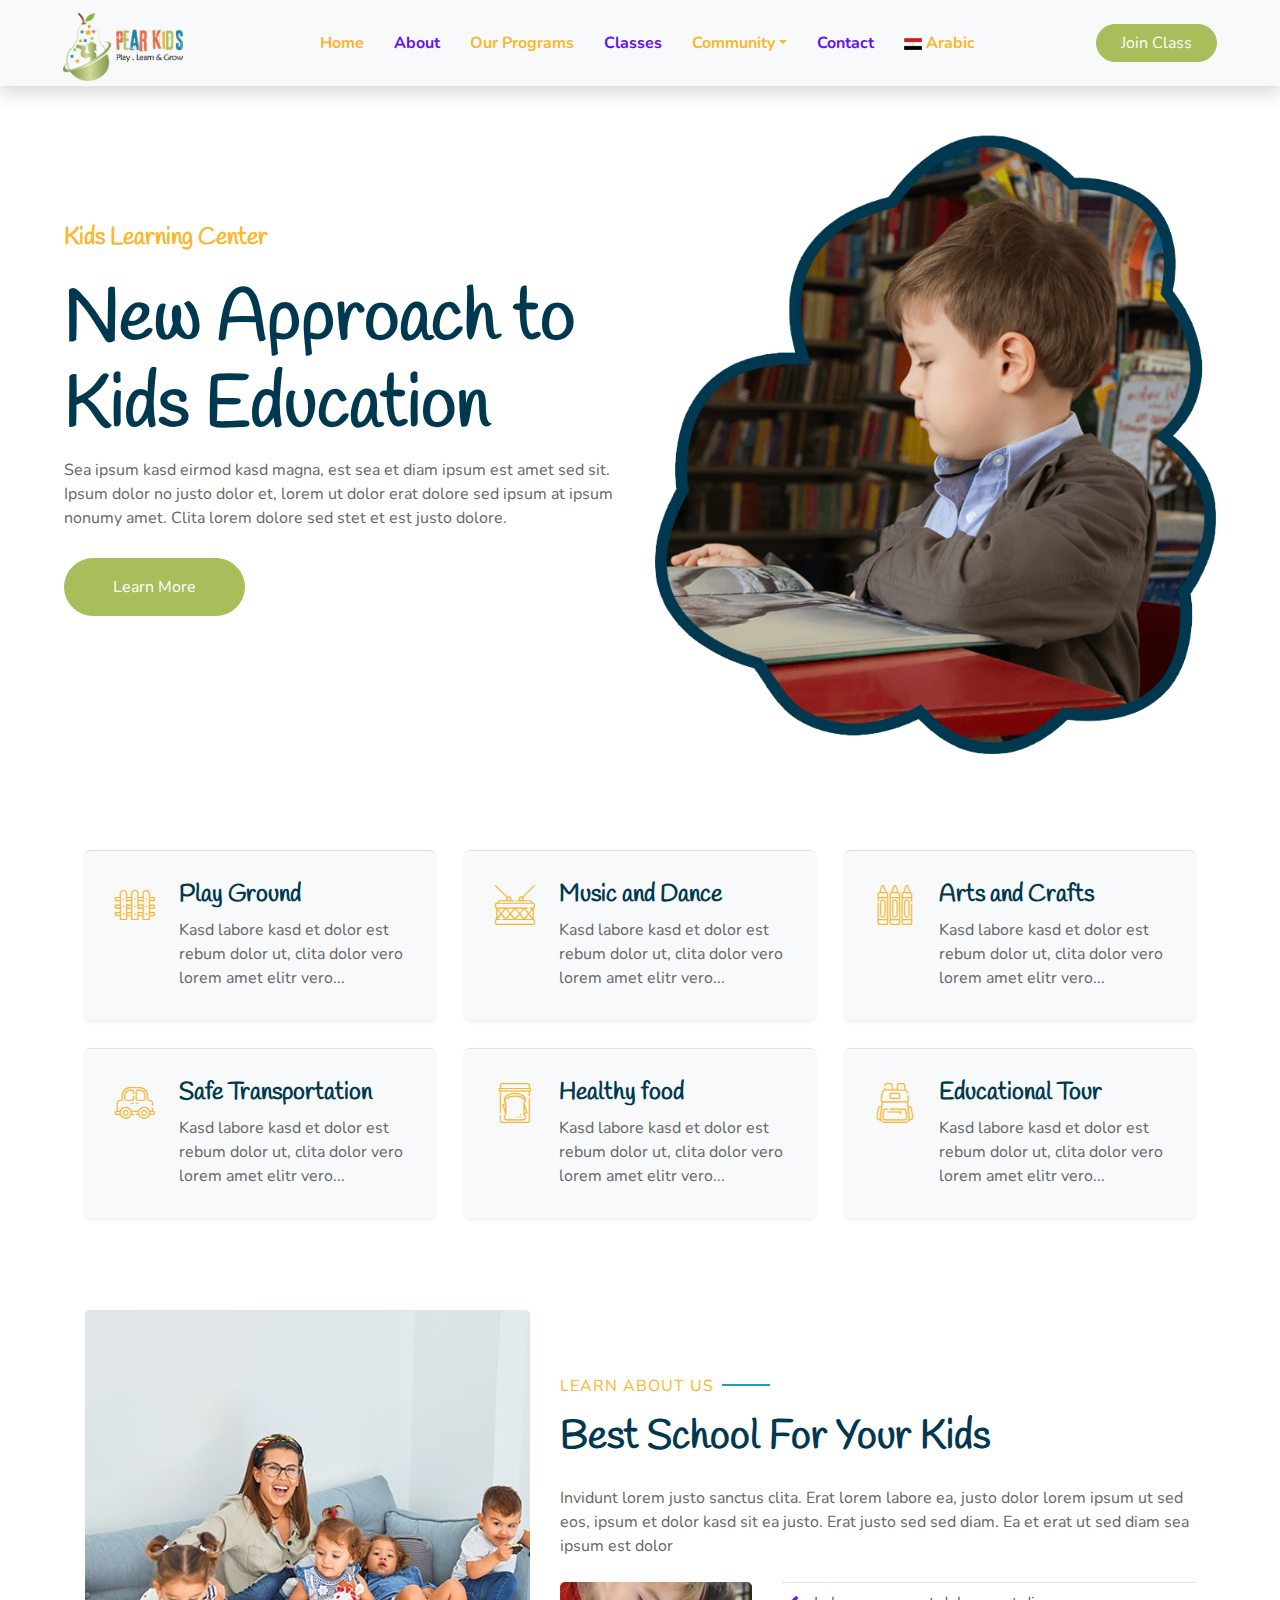
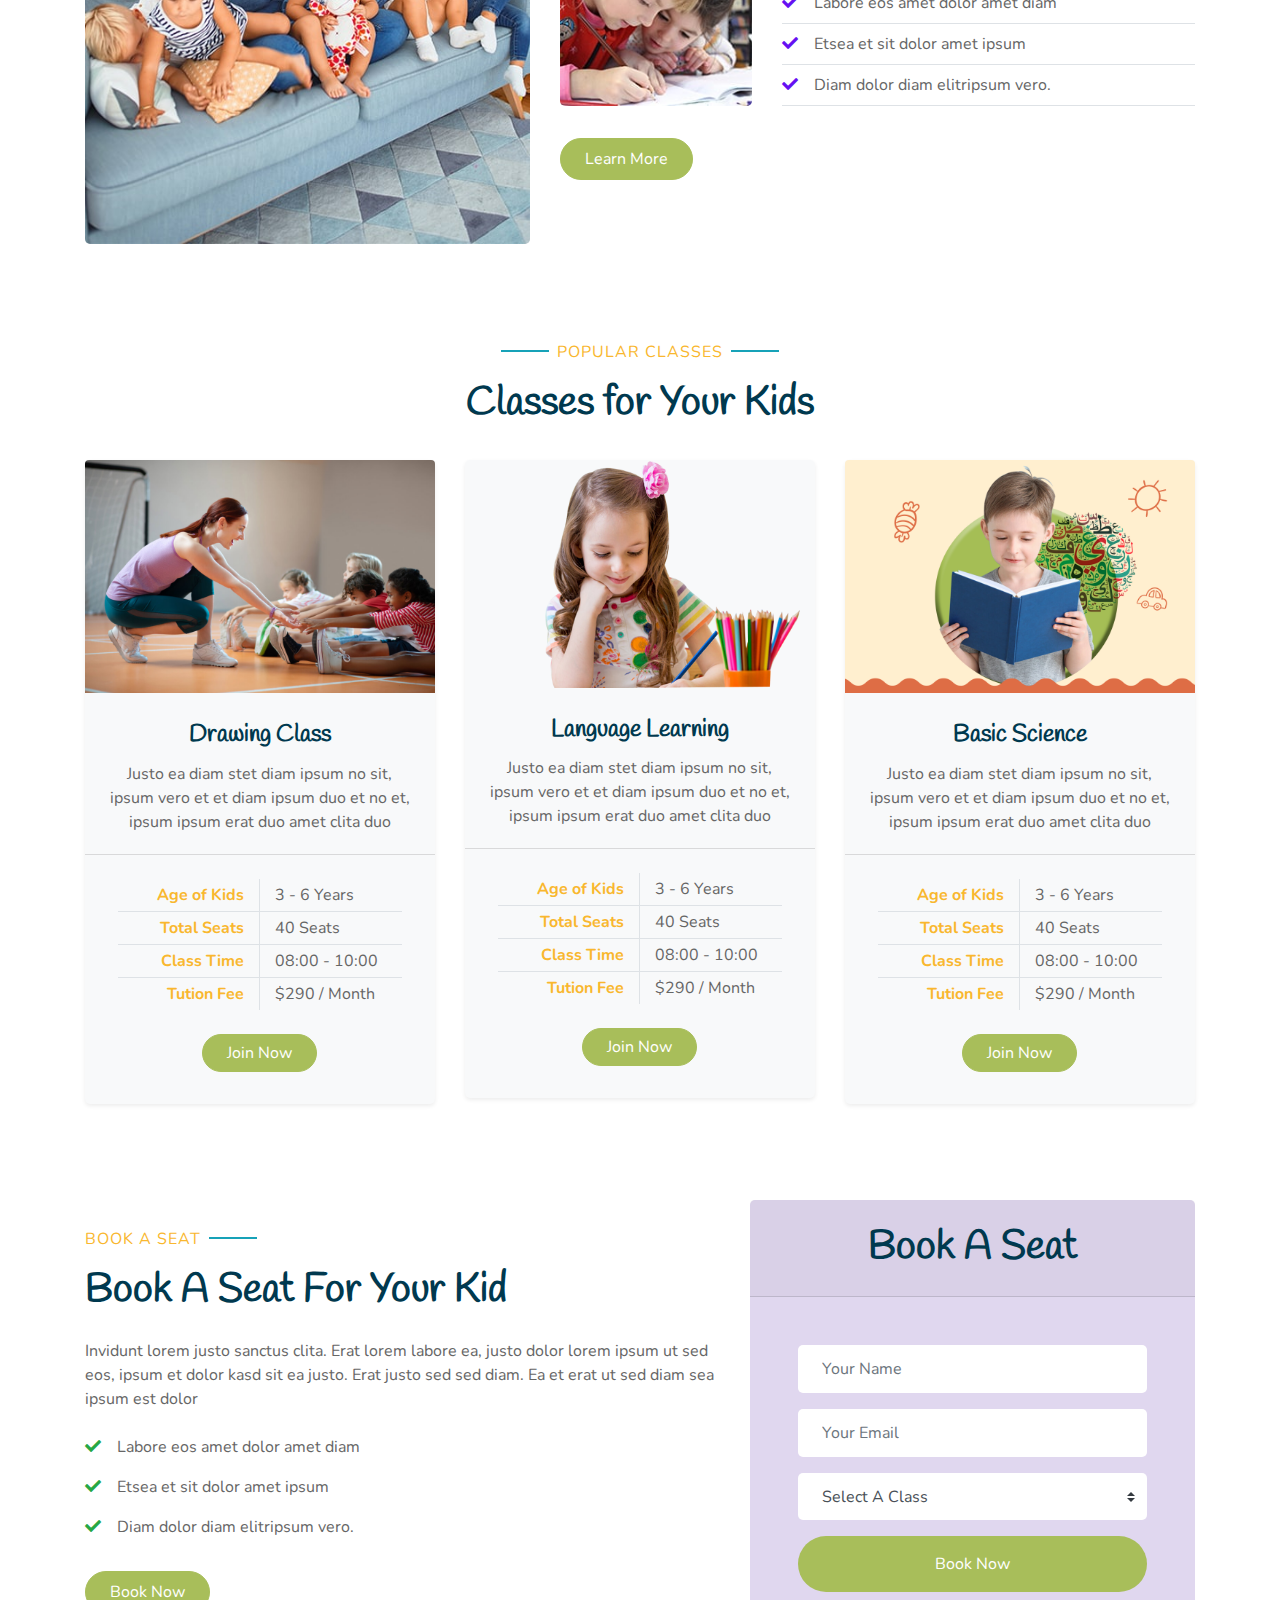
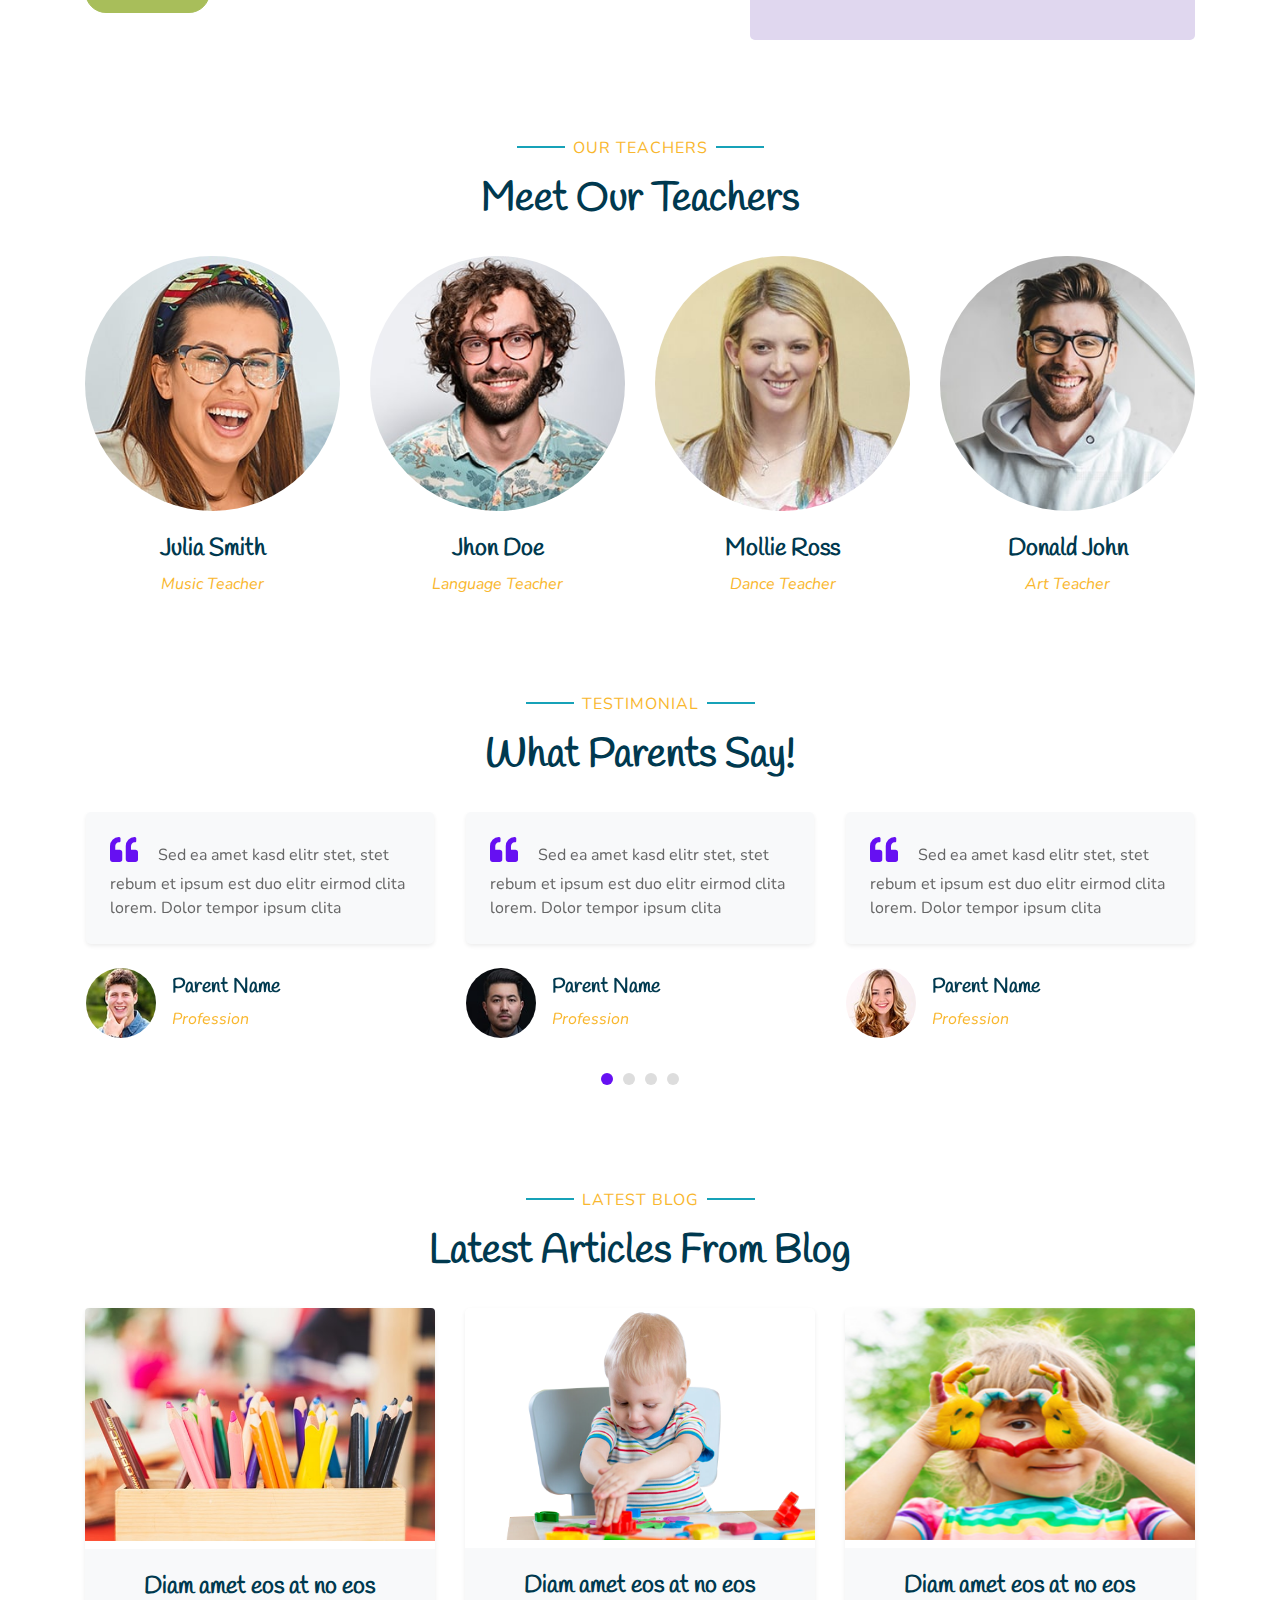
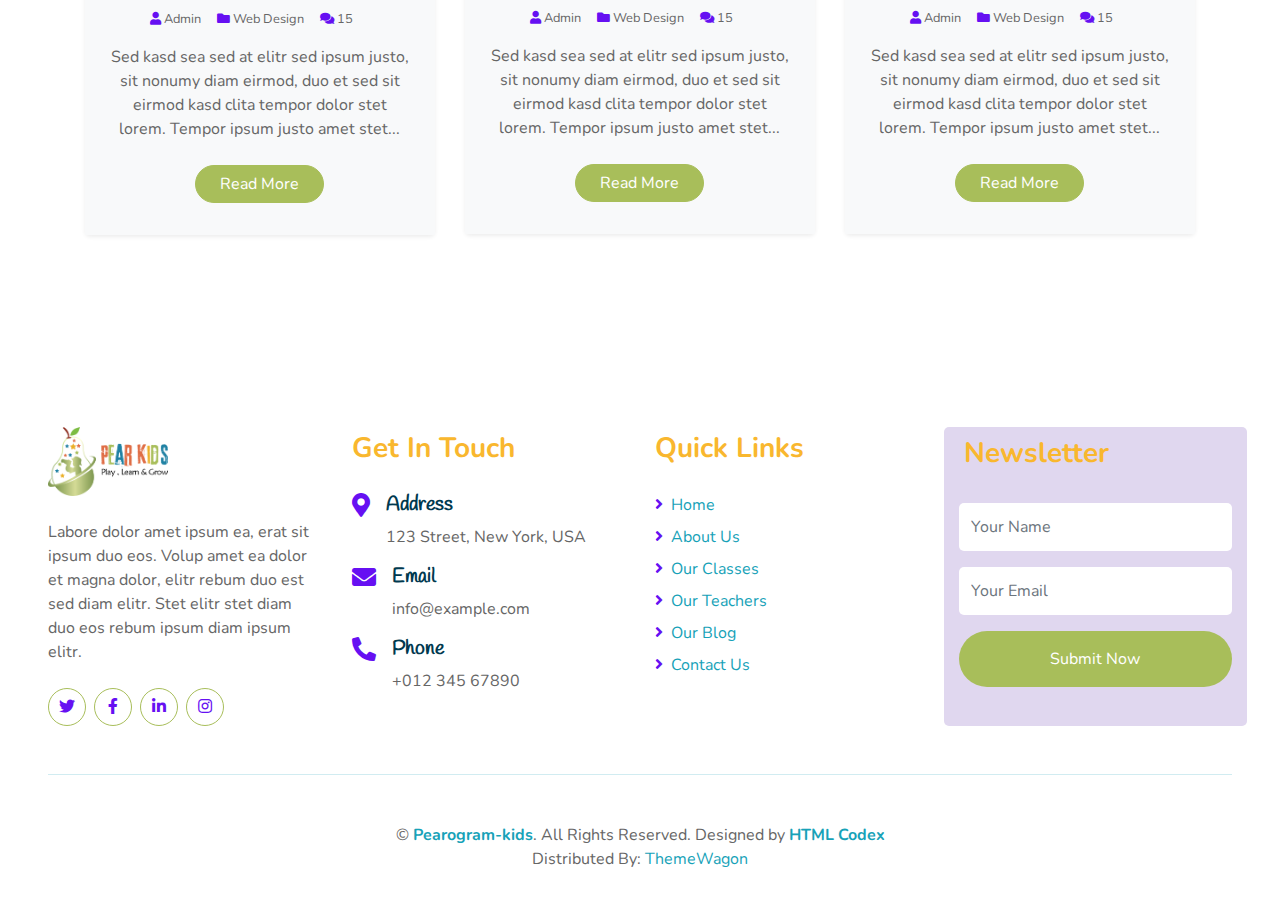
<file: index.html>
<!DOCTYPE html>
<html lang="en">
  <head>
    <meta charset="utf-8" />
    <title>Pearogram - Kindergarten Website Template</title>
    <meta content="width=device-width, initial-scale=1.0" name="viewport" />
    <meta content="Free HTML Templates" name="keywords" />
    <meta content="Free HTML Templates" name="description" />

    <!-- Favicon -->
    <link href="img/favicon.ico" rel="icon" />

    <!-- Google Web Fonts -->
    <link rel="preconnect" href="https://fonts.gstatic.com" />
    <link
      href="https://fonts.googleapis.com/css2?family=Handlee&family=Nunito&display=swap"
      rel="stylesheet"
    />

    <!-- Font Awesome -->
    <link
      href="https://cdnjs.cloudflare.com/ajax/libs/font-awesome/5.10.0/css/all.min.css"
      rel="stylesheet"
    />

    <!-- Flaticon Font -->
    <link href="lib/flaticon/font/flaticon.css" rel="stylesheet" />

    <!-- Libraries Stylesheet -->
    <link href="lib/owlcarousel/assets/owl.carousel.min.css" rel="stylesheet" />
    <link href="lib/lightbox/css/lightbox.min.css" rel="stylesheet" />

    <!-- Customized Bootstrap Stylesheet -->
    <link href="css/style.css" rel="stylesheet" />
  </head>

  <body>
    <!-- Navbar Start -->
    <div class="container-fluid bg-light position-relative shadow">
      <nav
        class="navbar navbar-expand-lg bg-light navbar-light py-3 py-lg-0 px-0 px-lg-5"
      >
        <a
          href=""
          class="navbar-brand font-weight-bold text-secondary"
          style="font-size: 50px"
        >
          <img src="img/pear-kids-Logo.png">
        </a>
        <button
          type="button"
          class="navbar-toggler"
          data-toggle="collapse"
          data-target="#navbarCollapse"
        >
          <span class="navbar-toggler-icon"></span>
        </button>
        <div
          class="collapse navbar-collapse justify-content-between"
          id="navbarCollapse"
        >
          <div class="navbar-nav font-weight-bold mx-auto py-0">
            <a href="index.html" id="linkOrange" class="nav-item nav-link active">Home</a>
            <a href="about.html" class="nav-item nav-link">About</a>
            <a href="team.html" id="linkOrange" class="nav-item nav-link">Our Programs</a>
            <a href="class.html" class="nav-item nav-link">Classes</a>
            <div class="nav-item dropdown">
              <a
                href="#"
                id="linkOrange"
                class="nav-link dropdown-toggle"
                data-toggle="dropdown"
                >Community</a
              >
              <div class="dropdown-menu rounded-0 m-0">
                <a href="gallery.html" class="nav-item nav-link">Gallery</a>
                <a href="blog.html" class="nav-item nav-link">Blogs</a>
              </div>
            </div>
            <a href="contact.html" class="nav-item nav-link">Contact</a>
            <a href="arabic.html" id="linkOrange" class="nav-item nav-link"><img src="img/arabic.png"> Arabic</a>
          </div>
          <a href="" class="btn btn-primary px-4 joinClassNavbar">Join Class</a>
        </div>
      </nav>
    </div>
    <!-- Navbar End -->

    <!-- Header Start -->
    <div class="container-fluid headerStart px-0 px-md-5 mb-5">
      <div class="row align-items-center px-3">
        <div class="col-lg-6 text-center text-lg-left">
          <h4 class="text-white mb-4 mt-5 mt-lg-0">Kids Learning Center</h4>
          <h1 class="display-3 font-weight-bold text-white">
            New Approach to Kids Education
          </h1>
          <p class="text-white mb-4">
            Sea ipsum kasd eirmod kasd magna, est sea et diam ipsum est amet sed
            sit. Ipsum dolor no justo dolor et, lorem ut dolor erat dolore sed
            ipsum at ipsum nonumy amet. Clita lorem dolore sed stet et est justo
            dolore.
          </p>
          <a href="" class="btn btn-secondary mt-1 py-3 px-5">Learn More</a>
        </div>
        <div class="col-lg-6 text-center text-lg-right">
          <img class="img-fluid mt-5" src="img/header.png" alt="" />
        </div>
      </div>
    </div>
    <!-- Header End -->

    <!-- Facilities Start -->
    <div class="container-fluid pt-5">
      <div class="container pb-3">
        <div class="row">
          <div class="col-lg-4 col-md-6 pb-1">
            <div
              class="d-flex bg-light shadow-sm border-top rounded mb-4"
              style="padding: 30px"
            >
              <i
                class="flaticon-050-fence h1 font-weight-normal mb-3"
              ></i>
              <div class="pl-4">
                <h4>Play Ground</h4>
                <p class="m-0">
                  Kasd labore kasd et dolor est rebum dolor ut, clita dolor vero
                  lorem amet elitr vero...
                </p>
              </div>
            </div>
          </div>
          <div class="col-lg-4 col-md-6 pb-1">
            <div
              class="d-flex bg-light shadow-sm border-top rounded mb-4"
              style="padding: 30px"
            >
              <i
                class="flaticon-022-drum h1 font-weight-normal mb-3"
              ></i>
              <div class="pl-4">
                <h4>Music and Dance</h4>
                <p class="m-0">
                  Kasd labore kasd et dolor est rebum dolor ut, clita dolor vero
                  lorem amet elitr vero...
                </p>
              </div>
            </div>
          </div>
          <div class="col-lg-4 col-md-6 pb-1">
            <div
              class="d-flex bg-light shadow-sm border-top rounded mb-4"
              style="padding: 30px"
            >
              <i
                class="flaticon-030-crayons h1 font-weight-normal mb-3"
              ></i>
              <div class="pl-4">
                <h4>Arts and Crafts</h4>
                <p class="m-0">
                  Kasd labore kasd et dolor est rebum dolor ut, clita dolor vero
                  lorem amet elitr vero...
                </p>
              </div>
            </div>
          </div>
          <div class="col-lg-4 col-md-6 pb-1">
            <div
              class="d-flex bg-light shadow-sm border-top rounded mb-4"
              style="padding: 30px"
            >
              <i
                class="flaticon-017-toy-car h1 font-weight-normal mb-3"
              ></i>
              <div class="pl-4">
                <h4>Safe Transportation</h4>
                <p class="m-0">
                  Kasd labore kasd et dolor est rebum dolor ut, clita dolor vero
                  lorem amet elitr vero...
                </p>
              </div>
            </div>
          </div>
          <div class="col-lg-4 col-md-6 pb-1">
            <div
              class="d-flex bg-light shadow-sm border-top rounded mb-4"
              style="padding: 30px"
            >
              <i
                class="flaticon-025-sandwich h1 font-weight-normal mb-3"
              ></i>
              <div class="pl-4">
                <h4>Healthy food</h4>
                <p class="m-0">
                  Kasd labore kasd et dolor est rebum dolor ut, clita dolor vero
                  lorem amet elitr vero...
                </p>
              </div>
            </div>
          </div>
          <div class="col-lg-4 col-md-6 pb-1">
            <div
              class="d-flex bg-light shadow-sm border-top rounded mb-4"
              style="padding: 30px"
            >
              <i
                class="flaticon-047-backpack h1 font-weight-normal mb-3"
              ></i>
              <div class="pl-4">
                <h4>Educational Tour</h4>
                <p class="m-0">
                  Kasd labore kasd et dolor est rebum dolor ut, clita dolor vero
                  lorem amet elitr vero...
                </p>
              </div>
            </div>
          </div>
        </div>
      </div>
    </div>
    <!-- Facilities Start -->

    <!-- About Start -->
    <div class="container-fluid py-5">
      <div class="container">
        <div class="row align-items-center">
          <div class="col-lg-5">
            <img
              class="img-fluid rounded mb-5 mb-lg-0"
              src="img/about-1.jpg"
              alt=""
            />
          </div>
          <div class="col-lg-7">
            <p class="section-title pr-5">
              <span class="pr-2">Learn About Us</span>
            </p>
            <h1 class="mb-4">Best School For Your Kids</h1>
            <p>
              Invidunt lorem justo sanctus clita. Erat lorem labore ea, justo
              dolor lorem ipsum ut sed eos, ipsum et dolor kasd sit ea justo.
              Erat justo sed sed diam. Ea et erat ut sed diam sea ipsum est
              dolor
            </p>
            <div class="row pt-2 pb-4">
              <div class="col-6 col-md-4">
                <img class="img-fluid rounded" src="img/about-2.jpg" alt="" />
              </div>
              <div class="col-6 col-md-8">
                <ul class="list-inline m-0">
                  <li class="py-2 border-top border-bottom">
                    <i class="fa fa-check mr-3"></i>Labore eos amet
                    dolor amet diam
                  </li>
                  <li class="py-2 border-bottom">
                    <i class="fa fa-check mr-3"></i>Etsea et sit
                    dolor amet ipsum
                  </li>
                  <li class="py-2 border-bottom">
                    <i class="fa fa-check mr-3"></i>Diam dolor diam
                    elitripsum vero.
                  </li>
                </ul>
              </div>
            </div>
            <a href="" class="btn btn-primary mt-2 py-2 px-4">Learn More</a>
          </div>
        </div>
      </div>
    </div>
    <!-- About End -->

    <!-- Class Start -->
    <div class="container-fluid pt-5">
      <div class="container">
        <div class="text-center pb-2">
          <p class="section-title px-5">
            <span class="px-2">Popular Classes</span>
          </p>
          <h1 class="mb-4">Classes for Your Kids</h1>
        </div>
        <div class="row">
          <div class="col-lg-4 mb-5">
            <div class="card border-0 bg-light shadow-sm pb-2">
              <img class="card-img-top mb-2" src="img/class-1.jpg" alt="" />
              <div class="card-body text-center">
                <h4 class="card-title">Drawing Class</h4>
                <p class="card-text">
                  Justo ea diam stet diam ipsum no sit, ipsum vero et et diam
                  ipsum duo et no et, ipsum ipsum erat duo amet clita duo
                </p>
              </div>
              <div class="card-footer bg-transparent py-4 px-5">
                <div class="row border-bottom">
                  <div class="col-6 py-1 text-right border-right">
                    <strong>Age of Kids</strong>
                  </div>
                  <div class="col-6 py-1">3 - 6 Years</div>
                </div>
                <div class="row border-bottom">
                  <div class="col-6 py-1 text-right border-right">
                    <strong>Total Seats</strong>
                  </div>
                  <div class="col-6 py-1">40 Seats</div>
                </div>
                <div class="row border-bottom">
                  <div class="col-6 py-1 text-right border-right">
                    <strong>Class Time</strong>
                  </div>
                  <div class="col-6 py-1">08:00 - 10:00</div>
                </div>
                <div class="row">
                  <div class="col-6 py-1 text-right border-right">
                    <strong>Tution Fee</strong>
                  </div>
                  <div class="col-6 py-1">$290 / Month</div>
                </div>
              </div>
              <a href="" class="btn btn-primary px-4 mx-auto mb-4">Join Now</a>
            </div>
          </div>
          <div class="col-lg-4 mb-5">
            <div class="card border-0 bg-light shadow-sm pb-2">
              <img class="card-img-top mb-2" src="img/class-2.jpg" alt="" />
              <div class="card-body text-center">
                <h4 class="card-title">Language Learning</h4>
                <p class="card-text">
                  Justo ea diam stet diam ipsum no sit, ipsum vero et et diam
                  ipsum duo et no et, ipsum ipsum erat duo amet clita duo
                </p>
              </div>
              <div class="card-footer bg-transparent py-4 px-5">
                <div class="row border-bottom">
                  <div class="col-6 py-1 text-right border-right">
                    <strong>Age of Kids</strong>
                  </div>
                  <div class="col-6 py-1">3 - 6 Years</div>
                </div>
                <div class="row border-bottom">
                  <div class="col-6 py-1 text-right border-right">
                    <strong>Total Seats</strong>
                  </div>
                  <div class="col-6 py-1">40 Seats</div>
                </div>
                <div class="row border-bottom">
                  <div class="col-6 py-1 text-right border-right">
                    <strong>Class Time</strong>
                  </div>
                  <div class="col-6 py-1">08:00 - 10:00</div>
                </div>
                <div class="row">
                  <div class="col-6 py-1 text-right border-right">
                    <strong>Tution Fee</strong>
                  </div>
                  <div class="col-6 py-1">$290 / Month</div>
                </div>
              </div>
              <a href="" class="btn btn-primary px-4 mx-auto mb-4">Join Now</a>
            </div>
          </div>
          <div class="col-lg-4 mb-5">
            <div class="card border-0 bg-light shadow-sm pb-2">
              <img class="card-img-top mb-2" src="img/class-3.jpg" alt="" />
              <div class="card-body text-center">
                <h4 class="card-title">Basic Science</h4>
                <p class="card-text">
                  Justo ea diam stet diam ipsum no sit, ipsum vero et et diam
                  ipsum duo et no et, ipsum ipsum erat duo amet clita duo
                </p>
              </div>
              <div class="card-footer bg-transparent py-4 px-5">
                <div class="row border-bottom">
                  <div class="col-6 py-1 text-right border-right">
                    <strong>Age of Kids</strong>
                  </div>
                  <div class="col-6 py-1">3 - 6 Years</div>
                </div>
                <div class="row border-bottom">
                  <div class="col-6 py-1 text-right border-right">
                    <strong>Total Seats</strong>
                  </div>
                  <div class="col-6 py-1">40 Seats</div>
                </div>
                <div class="row border-bottom">
                  <div class="col-6 py-1 text-right border-right">
                    <strong>Class Time</strong>
                  </div>
                  <div class="col-6 py-1">08:00 - 10:00</div>
                </div>
                <div class="row">
                  <div class="col-6 py-1 text-right border-right">
                    <strong>Tution Fee</strong>
                  </div>
                  <div class="col-6 py-1">$290 / Month</div>
                </div>
              </div>
              <a href="" class="btn btn-primary px-4 mx-auto mb-4">Join Now</a>
            </div>
          </div>
        </div>
      </div>
    </div>
    <!-- Class End -->

    <!-- Registration Start -->
    <div class="container-fluid py-5">
      <div class="container">
        <div class="row align-items-center">
          <div class="col-lg-7 mb-5 mb-lg-0">
            <p class="section-title pr-5">
              <span class="pr-2">Book A Seat</span>
            </p>
            <h1 class="mb-4">Book A Seat For Your Kid</h1>
            <p>
              Invidunt lorem justo sanctus clita. Erat lorem labore ea, justo
              dolor lorem ipsum ut sed eos, ipsum et dolor kasd sit ea justo.
              Erat justo sed sed diam. Ea et erat ut sed diam sea ipsum est
              dolor
            </p>
            <ul class="list-inline m-0">
              <li class="py-2">
                <i class="fa fa-check text-success mr-3"></i>Labore eos amet
                dolor amet diam
              </li>
              <li class="py-2">
                <i class="fa fa-check text-success mr-3"></i>Etsea et sit dolor
                amet ipsum
              </li>
              <li class="py-2">
                <i class="fa fa-check text-success mr-3"></i>Diam dolor diam
                elitripsum vero.
              </li>
            </ul>
            <a href="" class="btn btn-primary mt-4 py-2 px-4">Book Now</a>
          </div>
          <div class="col-lg-5">
            <div class="card border-0" style="background-color: #e0d7ef;">
              <div class="card-header text-center p-4">
                <h1 class="text-white m-0">Book A Seat</h1>
              </div>
              <div class="card-body rounded-bottom p-5">
                <form>
                  <div class="form-group">
                    <input
                      type="text"
                      class="form-control border-0 p-4"
                      placeholder="Your Name"
                      required="required"
                    />
                  </div>
                  <div class="form-group">
                    <input
                      type="email"
                      class="form-control border-0 p-4"
                      placeholder="Your Email"
                      required="required"
                    />
                  </div>
                  <div class="form-group">
                    <select
                      class="custom-select border-0 px-4"
                      style="height: 47px"
                    >
                      <option selected>Select A Class</option>
                      <option value="1">Class 1</option>
                      <option value="2">Class 1</option>
                      <option value="3">Class 1</option>
                    </select>
                  </div>
                  <div>
                    <button
                      class="btn btn-secondary btn-block border-0 py-3"
                      type="submit"
                    >
                      Book Now
                    </button>
                  </div>
                </form>
              </div>
            </div>
          </div>
        </div>
      </div>
    </div>
    <!-- Registration End -->

    <!-- Team Start -->
    <div class="container-fluid pt-5">
      <div class="container">
        <div class="text-center pb-2">
          <p class="section-title px-5">
            <span class="px-2">Our Teachers</span>
          </p>
          <h1 class="mb-4">Meet Our Teachers</h1>
        </div>
        <div class="row">
          <div class="col-md-6 col-lg-3 text-center team mb-5">
            <div
              class="position-relative overflow-hidden mb-4"
              style="border-radius: 100%"
            >
              <img class="img-fluid w-100" src="img/team-1.jpg" alt="" />
              <div
                class="team-social d-flex align-items-center justify-content-center w-100 h-100 position-absolute"
              >
                <a
                  class="btn btn-outline-light text-center mr-2 px-0"
                  style="width: 38px; height: 38px"
                  href="#"
                  ><i class="fab fa-twitter"></i
                ></a>
                <a
                  class="btn btn-outline-light text-center mr-2 px-0"
                  style="width: 38px; height: 38px"
                  href="#"
                  ><i class="fab fa-facebook-f"></i
                ></a>
                <a
                  class="btn btn-outline-light text-center px-0"
                  style="width: 38px; height: 38px"
                  href="#"
                  ><i class="fab fa-linkedin-in"></i
                ></a>
              </div>
            </div>
            <h4>Julia Smith</h4>
            <i>Music Teacher</i>
          </div>
          <div class="col-md-6 col-lg-3 text-center team mb-5">
            <div
              class="position-relative overflow-hidden mb-4"
              style="border-radius: 100%"
            >
              <img class="img-fluid w-100" src="img/team-2.jpg" alt="" />
              <div
                class="team-social d-flex align-items-center justify-content-center w-100 h-100 position-absolute"
              >
                <a
                  class="btn btn-outline-light text-center mr-2 px-0"
                  style="width: 38px; height: 38px"
                  href="#"
                  ><i class="fab fa-twitter"></i
                ></a>
                <a
                  class="btn btn-outline-light text-center mr-2 px-0"
                  style="width: 38px; height: 38px"
                  href="#"
                  ><i class="fab fa-facebook-f"></i
                ></a>
                <a
                  class="btn btn-outline-light text-center px-0"
                  style="width: 38px; height: 38px"
                  href="#"
                  ><i class="fab fa-linkedin-in"></i
                ></a>
              </div>
            </div>
            <h4>Jhon Doe</h4>
            <i>Language Teacher</i>
          </div>
          <div class="col-md-6 col-lg-3 text-center team mb-5">
            <div
              class="position-relative overflow-hidden mb-4"
              style="border-radius: 100%"
            >
              <img class="img-fluid w-100" src="img/team-3.jpg" alt="" />
              <div
                class="team-social d-flex align-items-center justify-content-center w-100 h-100 position-absolute"
              >
                <a
                  class="btn btn-outline-light text-center mr-2 px-0"
                  style="width: 38px; height: 38px"
                  href="#"
                  ><i class="fab fa-twitter"></i
                ></a>
                <a
                  class="btn btn-outline-light text-center mr-2 px-0"
                  style="width: 38px; height: 38px"
                  href="#"
                  ><i class="fab fa-facebook-f"></i
                ></a>
                <a
                  class="btn btn-outline-light text-center px-0"
                  style="width: 38px; height: 38px"
                  href="#"
                  ><i class="fab fa-linkedin-in"></i
                ></a>
              </div>
            </div>
            <h4>Mollie Ross</h4>
            <i>Dance Teacher</i>
          </div>
          <div class="col-md-6 col-lg-3 text-center team mb-5">
            <div
              class="position-relative overflow-hidden mb-4"
              style="border-radius: 100%"
            >
              <img class="img-fluid w-100" src="img/team-4.jpg" alt="" />
              <div
                class="team-social d-flex align-items-center justify-content-center w-100 h-100 position-absolute"
              >
                <a
                  class="btn btn-outline-light text-center mr-2 px-0"
                  style="width: 38px; height: 38px"
                  href="#"
                  ><i class="fab fa-twitter"></i
                ></a>
                <a
                  class="btn btn-outline-light text-center mr-2 px-0"
                  style="width: 38px; height: 38px"
                  href="#"
                  ><i class="fab fa-facebook-f"></i
                ></a>
                <a
                  class="btn btn-outline-light text-center px-0"
                  style="width: 38px; height: 38px"
                  href="#"
                  ><i class="fab fa-linkedin-in"></i
                ></a>
              </div>
            </div>
            <h4>Donald John</h4>
            <i>Art Teacher</i>
          </div>
        </div>
      </div>
    </div>
    <!-- Team End -->

    <!-- Testimonial Start -->
    <div class="container-fluid py-5">
      <div class="container p-0">
        <div class="text-center pb-2">
          <p class="section-title px-5">
            <span class="px-2">Testimonial</span>
          </p>
          <h1 class="mb-4">What Parents Say!</h1>
        </div>
        <div class="owl-carousel testimonial-carousel">
          <div class="testimonial-item px-3">
            <div class="bg-light shadow-sm rounded mb-4 p-4">
              <h3 class="fas fa-quote-left mr-3"></h3>
              Sed ea amet kasd elitr stet, stet rebum et ipsum est duo elitr
              eirmod clita lorem. Dolor tempor ipsum clita
            </div>
            <div class="d-flex align-items-center">
              <img
                class="rounded-circle"
                src="img/testimonial-1.jpg"
                style="width: 70px; height: 70px"
                alt="Image"
              />
              <div class="pl-3">
                <h5>Parent Name</h5>
                <i>Profession</i>
              </div>
            </div>
          </div>
          <div class="testimonial-item px-3">
            <div class="bg-light shadow-sm rounded mb-4 p-4">
              <h3 class="fas fa-quote-left mr-3"></h3>
              Sed ea amet kasd elitr stet, stet rebum et ipsum est duo elitr
              eirmod clita lorem. Dolor tempor ipsum clita
            </div>
            <div class="d-flex align-items-center">
              <img
                class="rounded-circle"
                src="img/testimonial-2.jpg"
                style="width: 70px; height: 70px"
                alt="Image"
              />
              <div class="pl-3">
                <h5>Parent Name</h5>
                <i>Profession</i>
              </div>
            </div>
          </div>
          <div class="testimonial-item px-3">
            <div class="bg-light shadow-sm rounded mb-4 p-4">
              <h3 class="fas fa-quote-left mr-3"></h3>
              Sed ea amet kasd elitr stet, stet rebum et ipsum est duo elitr
              eirmod clita lorem. Dolor tempor ipsum clita
            </div>
            <div class="d-flex align-items-center">
              <img
                class="rounded-circle"
                src="img/testimonial-3.jpg"
                style="width: 70px; height: 70px"
                alt="Image"
              />
              <div class="pl-3">
                <h5>Parent Name</h5>
                <i>Profession</i>
              </div>
            </div>
          </div>
          <div class="testimonial-item px-3">
            <div class="bg-light shadow-sm rounded mb-4 p-4">
              <h3 class="fas fa-quote-left mr-3"></h3>
              Sed ea amet kasd elitr stet, stet rebum et ipsum est duo elitr
              eirmod clita lorem. Dolor tempor ipsum clita
            </div>
            <div class="d-flex align-items-center">
              <img
                class="rounded-circle"
                src="img/testimonial-4.jpg"
                style="width: 70px; height: 70px"
                alt="Image"
              />
              <div class="pl-3">
                <h5>Parent Name</h5>
                <i>Profession</i>
              </div>
            </div>
          </div>
        </div>
      </div>
    </div>
    <!-- Testimonial End -->

    <!-- Blog Start -->
    <div class="container-fluid pt-5">
      <div class="container">
        <div class="text-center pb-2">
          <p class="section-title px-5">
            <span class="px-2">Latest Blog</span>
          </p>
          <h1 class="mb-4">Latest Articles From Blog</h1>
        </div>
        <div class="row pb-3">
          <div class="col-lg-4 mb-4">
            <div class="card border-0 shadow-sm mb-2">
              <img class="card-img-top mb-2" src="img/blog-1.jpg" alt="" />
              <div class="card-body bg-light text-center p-4">
                <h4 class="">Diam amet eos at no eos</h4>
                <div class="d-flex justify-content-center mb-3">
                  <small class="mr-3"
                    ><i class="fa fa-user"></i> Admin</small
                  >
                  <small class="mr-3"
                    ><i class="fa fa-folder"></i> Web Design</small
                  >
                  <small class="mr-3"
                    ><i class="fa fa-comments"></i> 15</small
                  >
                </div>
                <p>
                  Sed kasd sea sed at elitr sed ipsum justo, sit nonumy diam
                  eirmod, duo et sed sit eirmod kasd clita tempor dolor stet
                  lorem. Tempor ipsum justo amet stet...
                </p>
                <a href="" class="btn btn-primary px-4 mx-auto my-2"
                  >Read More</a
                >
              </div>
            </div>
          </div>
          <div class="col-lg-4 mb-4">
            <div class="card border-0 shadow-sm mb-2">
              <img class="card-img-top mb-2" src="img/blog-2.jpg" alt="" style="height: 232px;" />
              <div class="card-body bg-light text-center p-4">
                <h4 class="">Diam amet eos at no eos</h4>
                <div class="d-flex justify-content-center mb-3">
                  <small class="mr-3"
                    ><i class="fa fa-user"></i> Admin</small
                  >
                  <small class="mr-3"
                    ><i class="fa fa-folder"></i> Web Design</small
                  >
                  <small class="mr-3"
                    ><i class="fa fa-comments"></i> 15</small
                  >
                </div>
                <p>
                  Sed kasd sea sed at elitr sed ipsum justo, sit nonumy diam
                  eirmod, duo et sed sit eirmod kasd clita tempor dolor stet
                  lorem. Tempor ipsum justo amet stet...
                </p>
                <a href="" class="btn btn-primary px-4 mx-auto my-2"
                  >Read More</a
                >
              </div>
            </div>
          </div>
          <div class="col-lg-4 mb-4">
            <div class="card border-0 shadow-sm mb-2">
              <img class="card-img-top mb-2" src="img/blog-3.jpg" alt="" style="height: 232px;" />
              <div class="card-body bg-light text-center p-4">
                <h4 class="">Diam amet eos at no eos</h4>
                <div class="d-flex justify-content-center mb-3">
                  <small class="mr-3"
                    ><i class="fa fa-user"></i> Admin</small
                  >
                  <small class="mr-3"
                    ><i class="fa fa-folder"></i> Web Design</small
                  >
                  <small class="mr-3"
                    ><i class="fa fa-comments"></i> 15</small
                  >
                </div>
                <p>
                  Sed kasd sea sed at elitr sed ipsum justo, sit nonumy diam
                  eirmod, duo et sed sit eirmod kasd clita tempor dolor stet
                  lorem. Tempor ipsum justo amet stet...
                </p>
                <a href="" class="btn btn-primary px-4 mx-auto my-2"
                  >Read More</a
                >
              </div>
            </div>
          </div>
        </div>
      </div>
    </div>
    <!-- Blog End -->

    <!-- Footer Start -->
    <div
      class="container-fluid bg-secondary text-white mt-5 py-5 px-sm-3 px-md-5"
    >
      <div class="row pt-5">
        <div class="col-lg-3 col-md-6 mb-5">
          <a
            href=""
            class="navbar-brand font-weight-bold text-primary m-0 mb-4 p-0"
            style="font-size: 40px; line-height: 40px"
          >
            <img src="img/pear-kids-Logo.png">
          </a>
          <p>
            Labore dolor amet ipsum ea, erat sit ipsum duo eos. Volup amet ea
            dolor et magna dolor, elitr rebum duo est sed diam elitr. Stet elitr
            stet diam duo eos rebum ipsum diam ipsum elitr.
          </p>
          <div class="d-flex justify-content-start mt-4">
            <a
              class="btn btn-outline-primary rounded-circle text-center mr-2 px-0"
              style="width: 38px; height: 38px"
              href="#"
              ><i class="fab fa-twitter"></i
            ></a>
            <a
              class="btn btn-outline-primary rounded-circle text-center mr-2 px-0"
              style="width: 38px; height: 38px"
              href="#"
              ><i class="fab fa-facebook-f"></i
            ></a>
            <a
              class="btn btn-outline-primary rounded-circle text-center mr-2 px-0"
              style="width: 38px; height: 38px"
              href="#"
              ><i class="fab fa-linkedin-in"></i
            ></a>
            <a
              class="btn btn-outline-primary rounded-circle text-center mr-2 px-0"
              style="width: 38px; height: 38px"
              href="#"
              ><i class="fab fa-instagram"></i
            ></a>
          </div>
        </div>
        <div class="col-lg-3 col-md-6 mb-5">
          <h3 class="mb-4">Get In Touch</h3>
          <div class="d-flex">
            <h4 class="fa fa-map-marker-alt"></h4>
            <div class="pl-3">
              <h5 class="text-white">Address</h5>
              <p>123 Street, New York, USA</p>
            </div>
          </div>
          <div class="d-flex">
            <h4 class="fa fa-envelope"></h4>
            <div class="pl-3">
              <h5 class="text-white">Email</h5>
              <p>info@example.com</p>
            </div>
          </div>
          <div class="d-flex">
            <h4 class="fa fa-phone-alt"></h4>
            <div class="pl-3">
              <h5 class="text-white">Phone</h5>
              <p>+012 345 67890</p>
            </div>
          </div>
        </div>
        <div class="col-lg-3 col-md-6 mb-5">
          <h3 class="mb-4">Quick Links</h3>
          <div class="d-flex flex-column justify-content-start">
            <a class="text-white mb-2" href="#"
              ><i class="fa fa-angle-right mr-2"></i>Home</a
            >
            <a class="text-white mb-2" href="#"
              ><i class="fa fa-angle-right mr-2"></i>About Us</a
            >
            <a class="text-white mb-2" href="#"
              ><i class="fa fa-angle-right mr-2"></i>Our Classes</a
            >
            <a class="text-white mb-2" href="#"
              ><i class="fa fa-angle-right mr-2"></i>Our Teachers</a
            >
            <a class="text-white mb-2" href="#"
              ><i class="fa fa-angle-right mr-2"></i>Our Blog</a
            >
            <a class="text-white" href="#"
              ><i class="fa fa-angle-right mr-2"></i>Contact Us</a
            >
          </div>
        </div>
        <div class="col-lg-3 col-md-6 mb-5" style="background-color: #e0d7ef; border-radius: 5px;">
          <h3 class="mb-4" style="padding: 5px;">Newsletter</h3>
          <form action="">
            <div class="form-group">
              <input
                type="text"
                class="form-control border-0 py-4"
                placeholder="Your Name"
                required="required"
              />
            </div>
            <div class="form-group">
              <input
                type="email"
                class="form-control border-0 py-4"
                placeholder="Your Email"
                required="required"
              />
            </div>
            <div>
              <button
                class="btn btn-primary btn-block border-0 py-3"
                type="submit"
              >
                Submit Now
              </button>
            </div>
          </form>
        </div>
      </div>
      <div
        class="container-fluid pt-5"
        style="border-top: 1px solid rgba(23, 162, 184, 0.2) ;"
      >
        <p class="m-0 text-center text-white">
          &copy;
          <a class="text-primary font-weight-bold" href="#">Pearogram-kids</a>.
          All Rights Reserved.

          <!--/*** This template is free as long as you keep the footer author’s credit link/attribution link/backlink. If you'd like to use the template without the footer author’s credit link/attribution link/backlink, you can purchase the Credit Removal License from "https://htmlcodex.com/credit-removal". Thank you for your support. ***/-->
          Designed by
          <a class="text-primary font-weight-bold" href="https://htmlcodex.com"
            >HTML Codex</a
          >
          <br />Distributed By:
          <a href="https://themewagon.com" target="_blank">ThemeWagon</a>
        </p>
      </div>
    </div>
    <!-- Footer End -->

    <!-- Back to Top -->
    <a href="#" class="btn btn-primary p-3 back-to-top"
      ><i class="fa fa-angle-double-up"></i
    ></a>

    <!-- JavaScript Libraries -->
    <script src="https://code.jquery.com/jquery-3.4.1.min.js"></script>
    <script src="https://stackpath.bootstrapcdn.com/bootstrap/4.4.1/js/bootstrap.bundle.min.js"></script>
    <script src="lib/easing/easing.min.js"></script>
    <script src="lib/owlcarousel/owl.carousel.min.js"></script>
    <script src="lib/isotope/isotope.pkgd.min.js"></script>
    <script src="lib/lightbox/js/lightbox.min.js"></script>

    <!-- Contact Javascript File -->
    <script src="mail/jqBootstrapValidation.min.js"></script>
    <script src="mail/contact.js"></script>

    <!-- Template Javascript -->
    <script src="js/main.js"></script>
  </body>
</html>
</file>
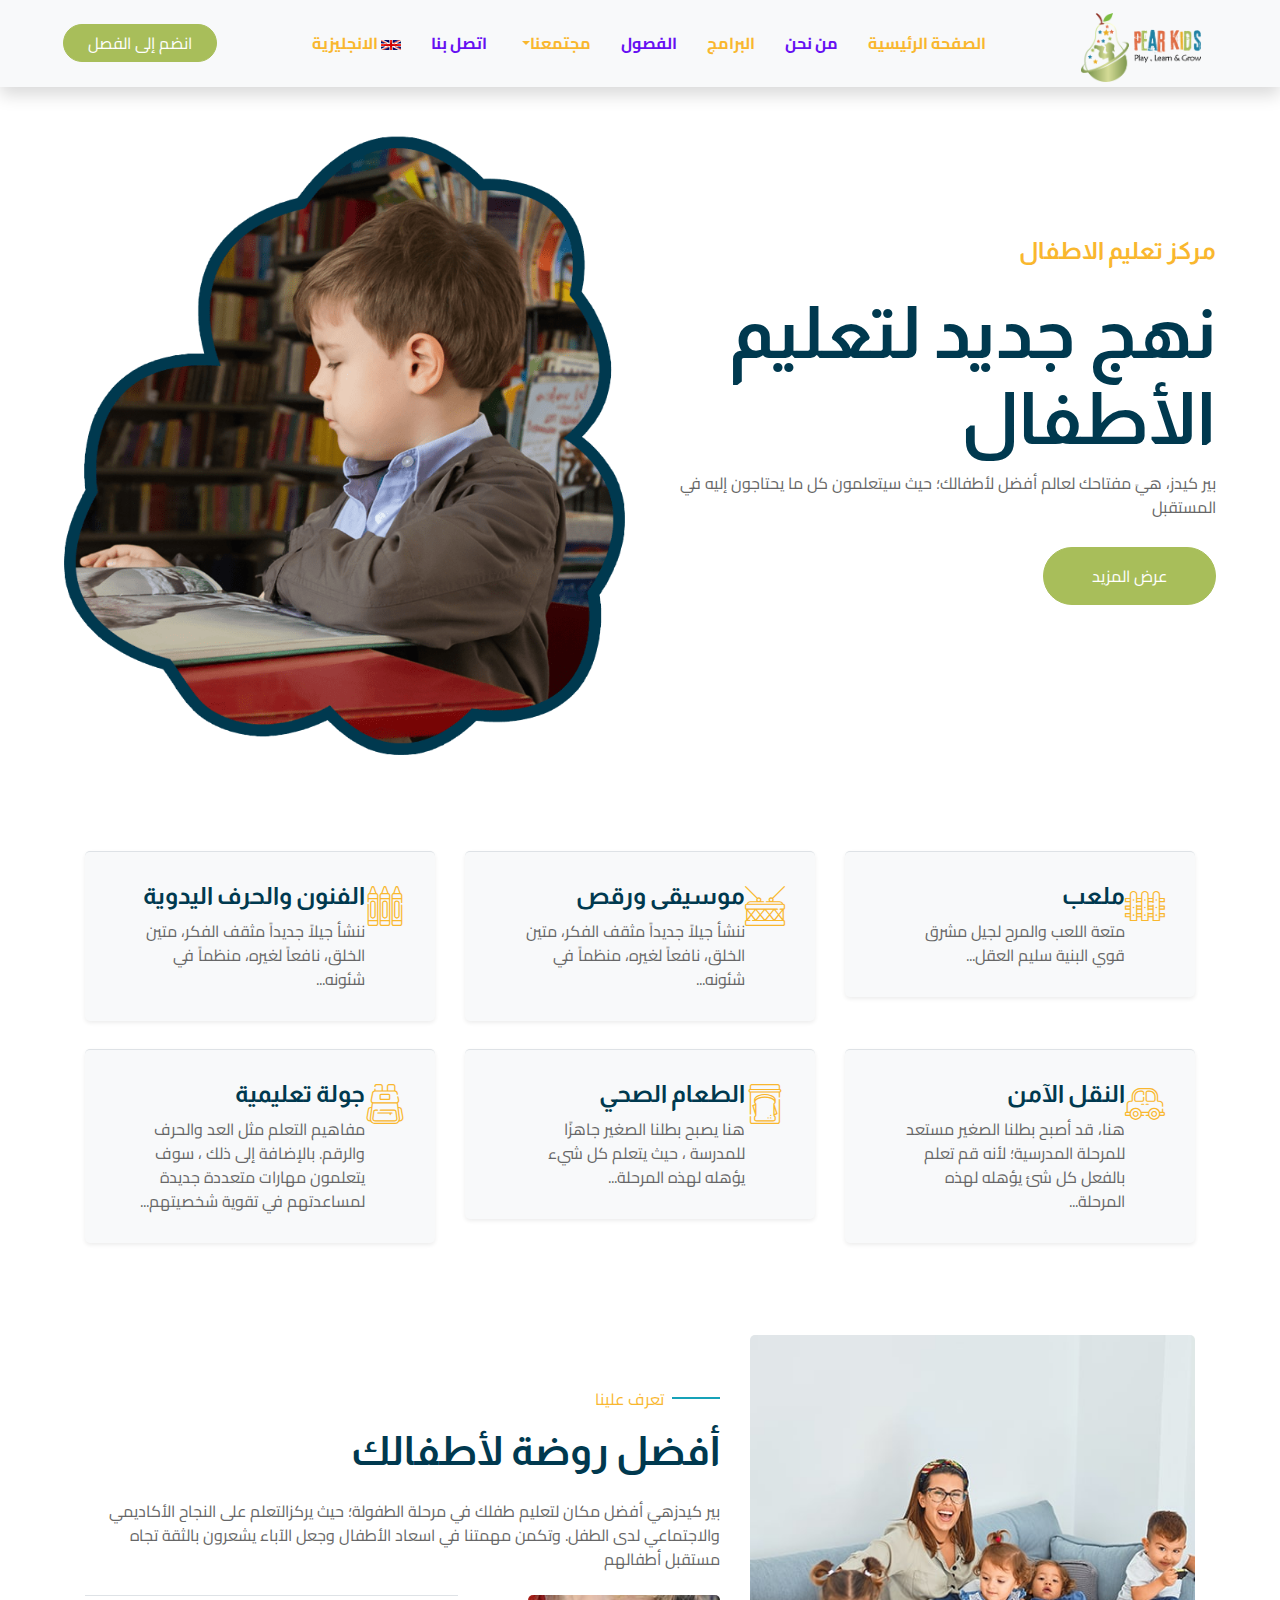
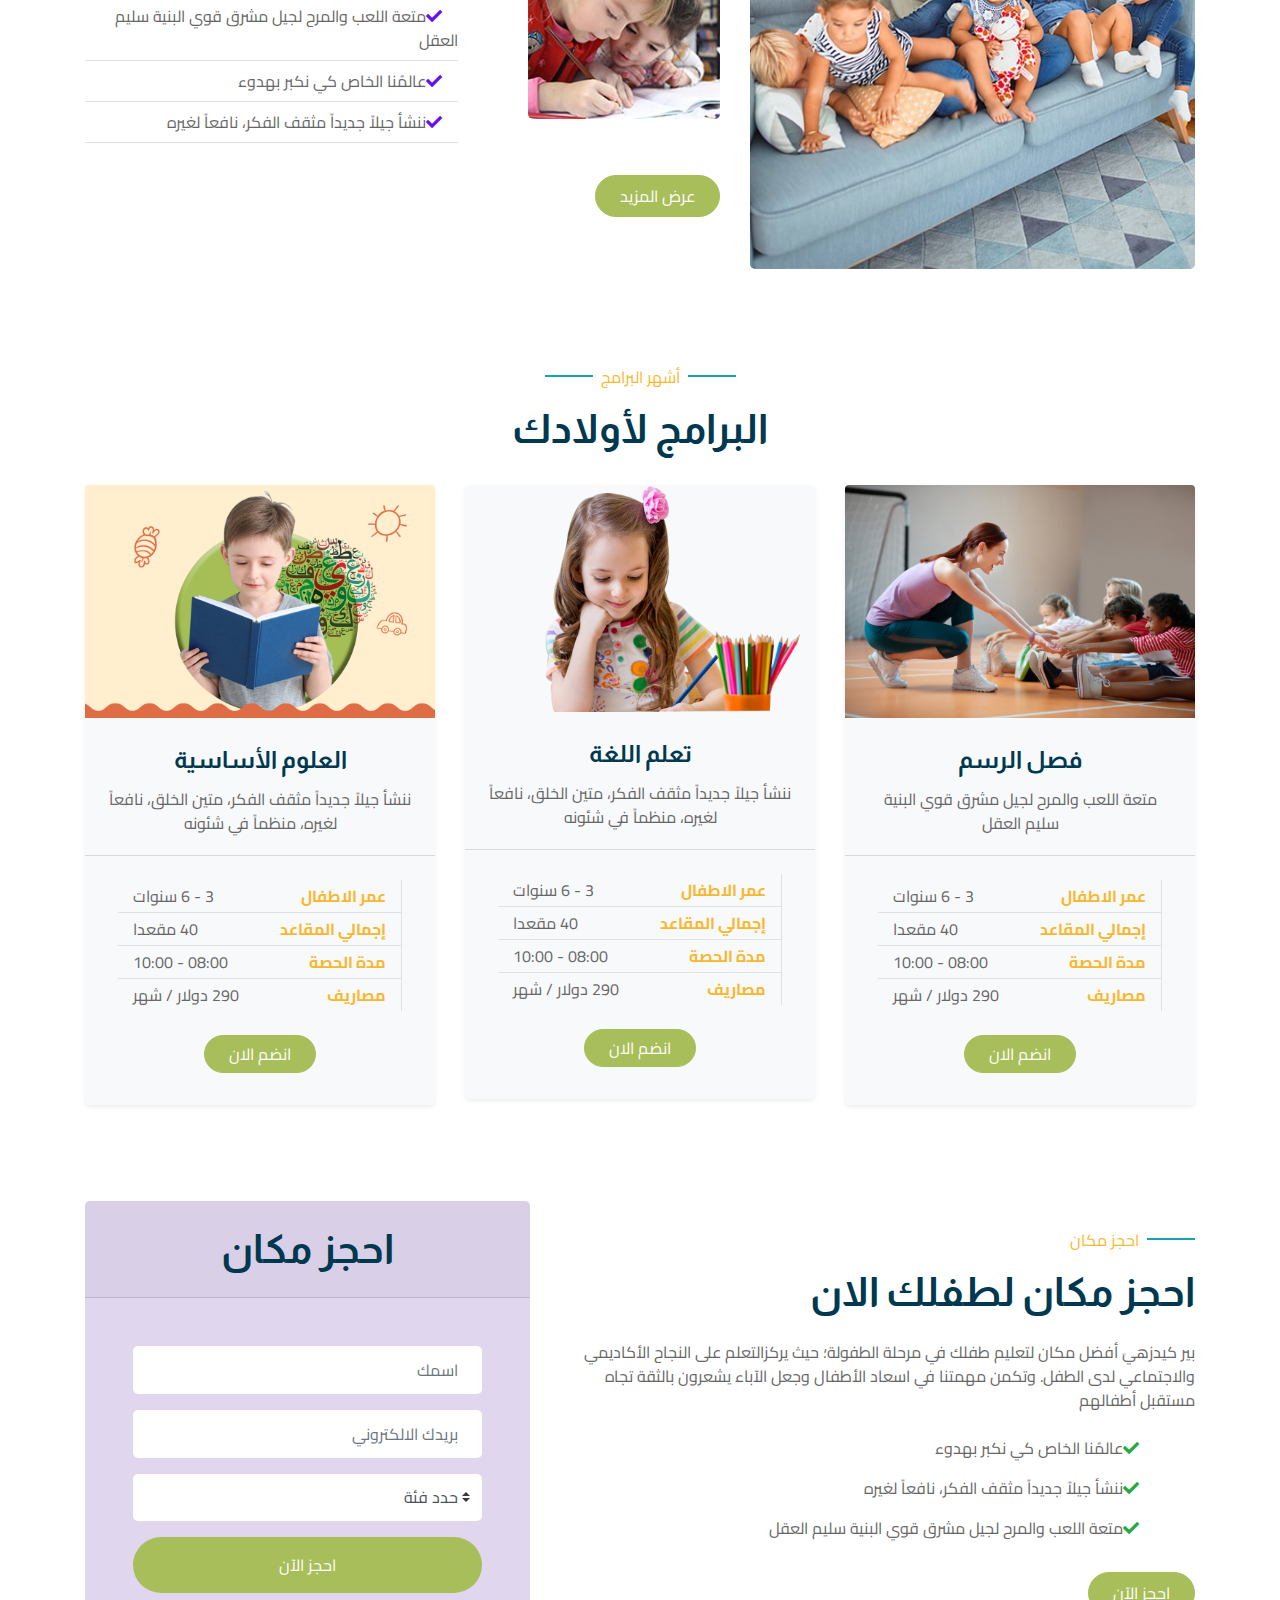
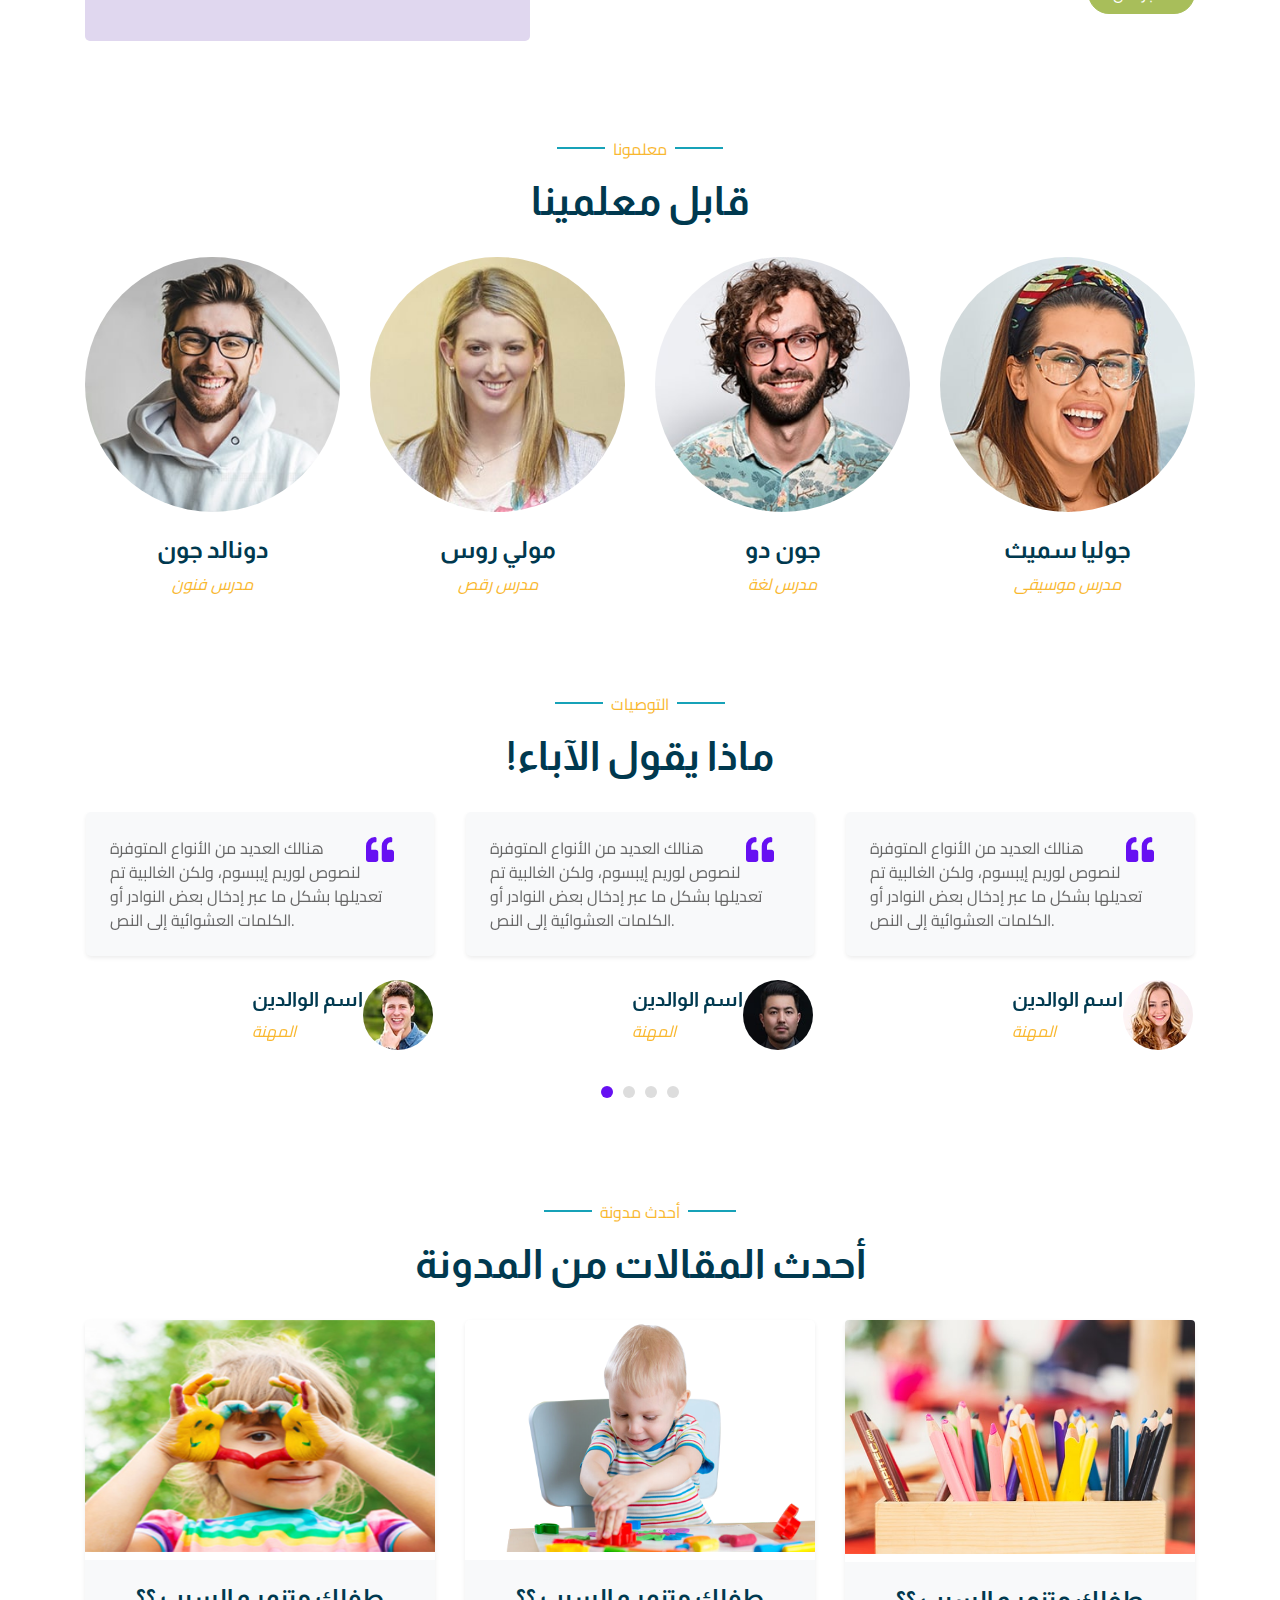
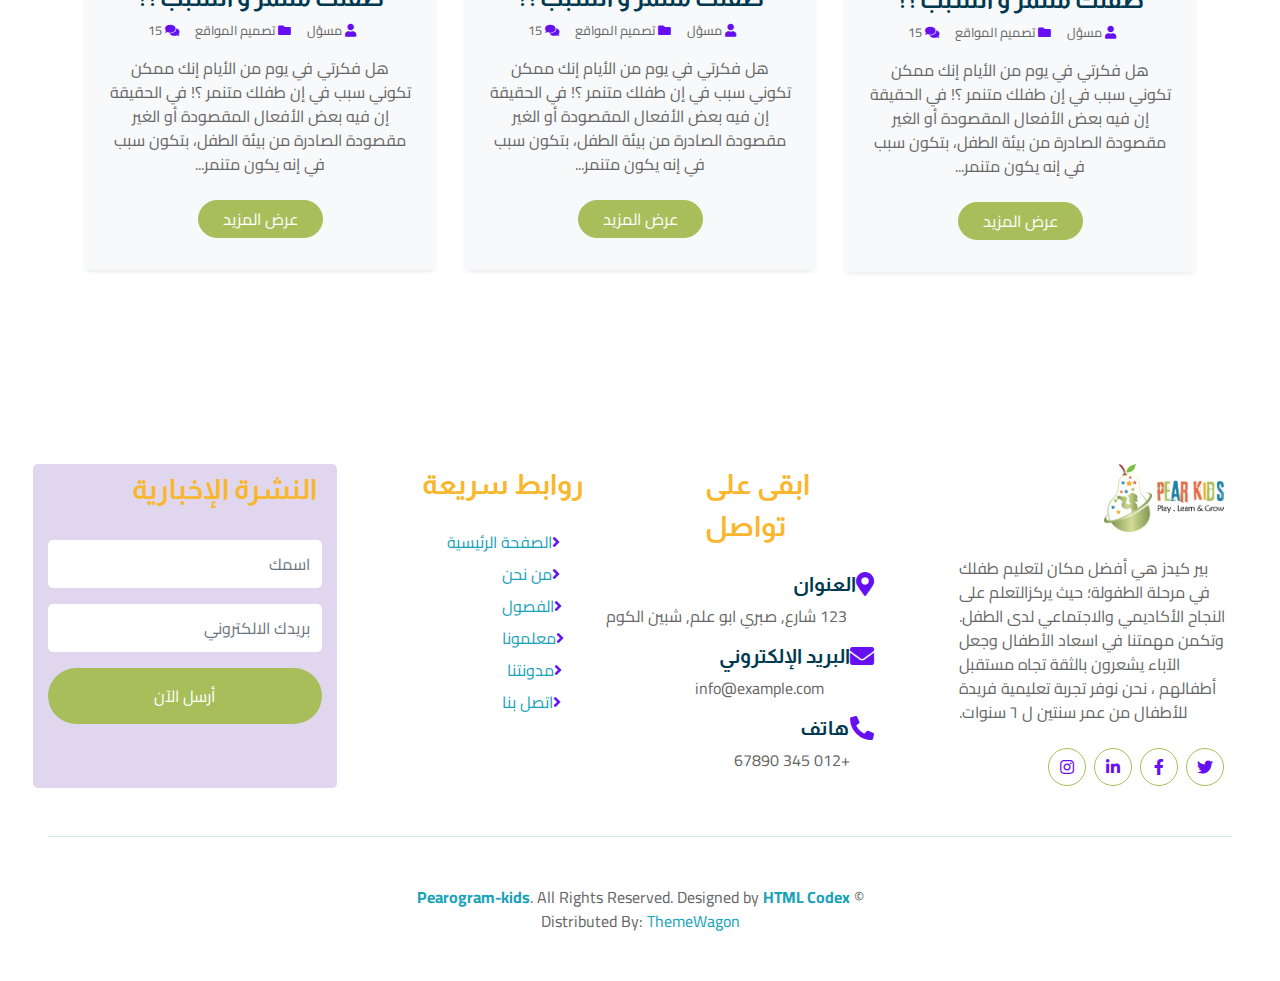
<file: arabic.html>
<!DOCTYPE html>
<html>
  <head>
    <meta charset="utf-8" />
    <title>Pearogram - Kindergarten Website Template</title>
    <meta content="width=device-width, initial-scale=1.0" name="viewport" />
    <meta content="Free HTML Templates" name="keywords" />
    <meta content="Free HTML Templates" name="description" />

    <!-- Favicon -->
    <link href="img/favicon.ico" rel="icon" />

    <!-- Google Web Fonts -->
    <link rel="preconnect" href="https://fonts.gstatic.com" />
    <link
      href="https://fonts.googleapis.com/css2?family=Handlee&family=Nunito&display=swap"
      rel="stylesheet"
    />

    <!-- Font Awesome -->
    <link
      href="https://cdnjs.cloudflare.com/ajax/libs/font-awesome/5.10.0/css/all.min.css"
      rel="stylesheet"
    />

    <!-- Flaticon Font -->
    <link href="lib/flaticon/font/flaticon.css" rel="stylesheet" />

    <!-- Libraries Stylesheet -->
    <link href="lib/owlcarousel/assets/owl.carousel.min.css" rel="stylesheet" />
    <link href="lib/lightbox/css/lightbox.min.css" rel="stylesheet" />

    <link rel="stylesheet" href="https://cdn.rtlcss.com/bootstrap/v4.5.3/css/bootstrap.min.css" integrity="sha384-JvExCACAZcHNJEc7156QaHXTnQL3hQBixvj5RV5buE7vgnNEzzskDtx9NQ4p6BJe" crossorigin="anonymous">
    <!-- Customized Bootstrap Stylesheet -->
    <link href="css/style.css" rel="stylesheet" />
    <link href="css/arabic.css" rel="stylesheet" />
  </head>

  <body>
    <!-- Navbar Start -->
    <div class="container-fluid bg-light position-relative shadow">
      <nav
        class="navbar navbar-expand-lg bg-light navbar-light py-3 py-lg-0 px-0 px-lg-5"
      >
        <a
          href=""
          class="navbar-brand font-weight-bold text-secondary"
          style="font-size: 50px"
        >
          <img src="img/pear-kids-Logo.png">
        </a>
        <button
          type="button"
          class="navbar-toggler"
          data-toggle="collapse"
          data-target="#navbarCollapse"
        >
          <span class="navbar-toggler-icon"></span>
        </button>
        <div
          class="collapse navbar-collapse justify-content-between"
          id="navbarCollapse"
        >
          <div class="navbar-nav font-weight-bold mx-auto py-0">
            <a href="index.html" id="linkOrange" class="nav-item nav-link active">الصفحة الرئيسية</a>
            <a href="about.html" class="nav-item nav-link">من نحن</a>
            <a href="team.html" id="linkOrange" class="nav-item nav-link">البرامج</a>
            <a href="class.html" class="nav-item nav-link">الفصول</a>
            <div class="nav-item dropdown">
              <a
                href="#"
                id="linkOrange"
                class="nav-link dropdown-toggle"
                data-toggle="dropdown"
                >مجتمعنا</a
              >
              <div class="dropdown-menu rounded-0 m-0">
                <a href="gallery.html" class="nav-item nav-link">ألبوم الصور</a>
                <a href="blog.html" class="nav-item nav-link"> المدونة</a>
              </div>
            </div>
            <a href="contact.html" class="nav-item nav-link">اتصل بنا</a>
            <a href="index.html" id="linkOrange" class="nav-item nav-link"><img src="img/english.jpg"> الانجليزية</a>
          </div>
          <a href="" class="btn btn-primary px-4 joinClassNavbar">انضم إلى الفصل</a>
        </div>
      </nav>
    </div>
    <!-- Navbar End -->

    <!-- Header Start -->
    <div class="container-fluid headerStart px-0 px-md-5 mb-5">
      <div class="row align-items-center px-3">
        <div class="col-lg-6 text-lg-left HeaderDiv">
          <h4 class="text-white mb-4 mt-5 mt-lg-0">مركز تعليم الاطفال</h4>
          <h1 class="display-3 font-weight-bold">
            نهج جديد لتعليم الأطفال
          </h1>
          <p class="mb-4">
            بير كيدز، هيَ مفتاحك لعالم أفضل لأطفالك؛ حيث سيتعلمون كل ما يحتاجون إليه في المستقبل
          </p>
          <a href="" class="btn btn-secondary mt-1 py-3 px-5">عرض المزيد</a>
        </div>
        <div class="col-lg-6 text-center text-lg-right">
          <img class="img-fluid mt-5" src="img/header.png" alt="" />
        </div>
      </div>
    </div>
    <!-- Header End -->

    <!-- Facilities Start -->
    <div class="container-fluid pt-5">
      <div class="container pb-3">
        <div class="row">
          <div class="col-lg-4 col-md-6 pb-1 FacilitiesDiv">
            <div
              class="d-flex bg-light shadow-sm border-top rounded mb-4"
              style="padding: 30px"
            >
              <i
                class="flaticon-050-fence h1 font-weight-normal mb-3"
              ></i>
              <div class="pl-4">
                <h4>ملعب</h4>
                <p class="m-0">
                    متعة اللعب والمرح لجيل مشرق قوي البنية سليم العقل...
                </p>
              </div>
            </div>
          </div>
          <div class="col-lg-4 col-md-6 pb-1 FacilitiesDiv">
            <div
              class="d-flex bg-light shadow-sm border-top rounded mb-4"
              style="padding: 30px"
            >
              <i
                class="flaticon-022-drum h1 font-weight-normal mb-3"
              ></i>
              <div class="pl-4">
                <h4>موسيقى ورقص</h4>
                <p class="m-0">
                    ننشأ جيلاً جديداً مثقف الفكر، متين الخلق، نافعاً لغيره، منظماً في شئونه...
                </p>
              </div>
            </div>
          </div>
          <div class="col-lg-4 col-md-6 pb-1 FacilitiesDiv">
            <div
              class="d-flex bg-light shadow-sm border-top rounded mb-4"
              style="padding: 30px"
            >
              <i
                class="flaticon-030-crayons h1 font-weight-normal mb-3"
              ></i>
              <div class="pl-4">
                <h4>الفنون والحرف اليدوية</h4>
                <p class="m-0">
                    ننشأ جيلاً جديداً مثقف الفكر، متين الخلق، نافعاً لغيره، منظماً في شئونه...
                </p>
              </div>
            </div>
          </div>
          <div class="col-lg-4 col-md-6 pb-1 FacilitiesDiv">
            <div
              class="d-flex bg-light shadow-sm border-top rounded mb-4"
              style="padding: 30px"
            >
              <i
                class="flaticon-017-toy-car h1 font-weight-normal mb-3"
              ></i>
              <div class="pl-4">
                <h4>النقل الآمن</h4>
                <p class="m-0">
                    هنا، قد أصبح بطلنا الصغير مستعد للمرحلة المدرسية؛ لأنه قم تعلم بالفعل كل شئ يؤهله لهذه المرحلة...
                </p>
              </div>
            </div>
          </div>
          <div class="col-lg-4 col-md-6 pb-1 FacilitiesDiv">
            <div
              class="d-flex bg-light shadow-sm border-top rounded mb-4"
              style="padding: 30px"
            >
              <i
                class="flaticon-025-sandwich h1 font-weight-normal mb-3"
              ></i>
              <div class="pl-4">
                <h4>الطعام الصحي</h4>
                <p class="m-0">
                    هنا يصبح بطلنا الصغير جاهزًا للمدرسة ، حيث يتعلم كل شيء يؤهله لهذه المرحلة...
                </p>
              </div>
            </div>
          </div>
          <div class="col-lg-4 col-md-6 pb-1 FacilitiesDiv">
            <div
              class="d-flex bg-light shadow-sm border-top rounded mb-4"
              style="padding: 30px"
            >
              <i
                class="flaticon-047-backpack h1 font-weight-normal mb-3"
              ></i>
              <div class="pl-4">
                <h4>جولة تعليمية</h4>
                <p class="m-0">
                    مفاهيم التعلم مثل العد والحرف والرقم. بالإضافة إلى ذلك ، سوف يتعلمون مهارات متعددة جديدة لمساعدتهم في تقوية شخصيتهم...
                </p>
              </div>
            </div>
          </div>
        </div>
      </div>
    </div>
    <!-- Facilities Start -->

    <!-- About Start -->
    <div class="container-fluid py-5">
      <div class="container">
        <div class="row align-items-center">
          <div class="col-lg-5">
            <img
              class="img-fluid rounded mb-5 mb-lg-0"
              src="img/about-1.jpg"
              alt=""
            />
          </div>
          <div class="col-lg-7 aboutUsDiv">
            <p class="section-title pr-5">
              <span class="pr-2">تعرف علينا</span>
            </p>
            <h1 class="mb-4">أفضل روضة لأطفالك</h1>
            <p>
                بير كيدزهيَ أفضل مكان لتعليم  طفلك في مرحلة الطفولة؛ حيث يركزالتعلم على النجاح الأكاديمي والاجتماعي لدى الطفل. وتكمن مهمتنا في اسعاد الأطفال وجعل الآباء يشعرون بالثقة تجاه مستقبل أطفالهم
            </p>
            <div class="row pt-2 pb-4">
              <div class="col-6 col-md-4">
                <img class="img-fluid rounded" src="img/about-2.jpg" alt="" />
              </div>
              <div class="col-6 col-md-8">
                <ul class="list-inline m-0">
                  <li class="py-2 border-top border-bottom">
                    <i class="fa fa-check mr-3"></i>متعة اللعب والمرح لجيل مشرق قوي البنية سليم العقل
                  </li>
                  <li class="py-2 border-bottom">
                    <i class="fa fa-check mr-3"></i>عالمُنا الخاص كي نكبر بهدوء
                  </li>
                  <li class="py-2 border-bottom">
                    <i class="fa fa-check mr-3"></i>ننشأ جيلاً جديداً مثقف الفكر، نافعاً لغيره
                  </li>
                </ul>
              </div>
            </div>
            <a href="" class="btn btn-primary mt-2 py-2 px-4">عرض المزيد</a>
          </div>
        </div>
      </div>
    </div>
    <!-- About End -->

    <!-- Class Start -->
    <div class="container-fluid pt-5">
      <div class="container">
        <div class="text-center pb-2">
          <p class="section-title px-5">
            <span class="px-2">أشهر البرامج</span>
          </p>
          <h1 class="mb-4">البرامج لأولادك</h1>
        </div>
        <div class="row">
          <div class="col-lg-4 mb-5">
            <div class="card border-0 bg-light shadow-sm pb-2">
              <img class="card-img-top mb-2" src="img/class-1.jpg" alt="" />
              <div class="card-body text-center">
                <h4 class="card-title">فصل الرسم</h4>
                <p class="card-text">
                    متعة اللعب والمرح لجيل مشرق قوي البنية سليم العقل
                </p>
              </div>
              <div class="card-footer bg-transparent py-4 px-5">
                <div class="row border-bottom">
                  <div class="col-6 py-1 text-right border-right">
                    <strong>عمر الاطفال</strong>
                  </div>
                  <div class="col-6 py-1">3 - 6 سنوات</div>
                </div>
                <div class="row border-bottom">
                  <div class="col-6 py-1 text-right border-right">
                    <strong>إجمالي المقاعد</strong>
                  </div>
                  <div class="col-6 py-1">40 مقعدا</div>
                </div>
                <div class="row border-bottom">
                  <div class="col-6 py-1 text-right border-right">
                    <strong>مدة الحصة</strong>
                  </div>
                  <div class="col-6 py-1">08:00 - 10:00</div>
                </div>
                <div class="row">
                  <div class="col-6 py-1 text-right border-right">
                    <strong>مصاريف</strong>
                  </div>
                  <div class="col-6 py-1">290 دولار / شهر</div>
                </div>
              </div>
              <a href="" class="btn btn-primary px-4 mx-auto mb-4">انضم الان</a>
            </div>
          </div>
          <div class="col-lg-4 mb-5">
            <div class="card border-0 bg-light shadow-sm pb-2">
              <img class="card-img-top mb-2" src="img/class-2.jpg" alt="" />
              <div class="card-body text-center">
                <h4 class="card-title">تعلم اللغة</h4>
                <p class="card-text">
                    ننشأ جيلاً جديداً مثقف الفكر، متين الخلق، نافعاً لغيره، منظماً في شئونه
                </p>
              </div>
              <div class="card-footer bg-transparent py-4 px-5">
                <div class="row border-bottom">
                  <div class="col-6 py-1 text-right border-right">
                    <strong>عمر الاطفال</strong>
                  </div>
                  <div class="col-6 py-1">3 - 6 سنوات</div>
                </div>
                <div class="row border-bottom">
                  <div class="col-6 py-1 text-right border-right">
                    <strong>إجمالي المقاعد</strong>
                  </div>
                  <div class="col-6 py-1">40 مقعدا</div>
                </div>
                <div class="row border-bottom">
                  <div class="col-6 py-1 text-right border-right">
                    <strong>مدة الحصة</strong>
                  </div>
                  <div class="col-6 py-1">08:00 - 10:00</div>
                </div>
                <div class="row">
                  <div class="col-6 py-1 text-right border-right">
                    <strong>مصاريف</strong>
                  </div>
                  <div class="col-6 py-1">290 دولار / شهر</div>
                </div>
              </div>
              <a href="" class="btn btn-primary px-4 mx-auto mb-4">انضم الان</a>
            </div>
          </div>
          <div class="col-lg-4 mb-5">
            <div class="card border-0 bg-light shadow-sm pb-2">
              <img class="card-img-top mb-2" src="img/class-3.jpg" alt="" />
              <div class="card-body text-center">
                <h4 class="card-title">العلوم الأساسية</h4>
                <p class="card-text">
                    ننشأ جيلاً جديداً مثقف الفكر، متين الخلق، نافعاً لغيره، منظماً في شئونه
                </p>
              </div>
              <div class="card-footer bg-transparent py-4 px-5">
                <div class="row border-bottom">
                  <div class="col-6 py-1 text-right border-right">
                    <strong>عمر الاطفال</strong>
                  </div>
                  <div class="col-6 py-1">3 - 6 سنوات</div>
                </div>
                <div class="row border-bottom">
                  <div class="col-6 py-1 text-right border-right">
                    <strong>إجمالي المقاعد</strong>
                  </div>
                  <div class="col-6 py-1">40 مقعدا</div>
                </div>
                <div class="row border-bottom">
                  <div class="col-6 py-1 text-right border-right">
                    <strong>مدة الحصة</strong>
                  </div>
                  <div class="col-6 py-1">08:00 - 10:00</div>
                </div>
                <div class="row">
                  <div class="col-6 py-1 text-right border-right">
                    <strong>مصاريف</strong>
                  </div>
                  <div class="col-6 py-1">290 دولار / شهر</div>
                </div>
              </div>
              <a href="" class="btn btn-primary px-4 mx-auto mb-4">انضم الان</a>
            </div>
          </div>
        </div>
      </div>
    </div>
    <!-- Class End -->

    <!-- Registration Start -->
    <div class="container-fluid py-5">
      <div class="container">
        <div class="row align-items-center">
          <div class="col-lg-7 mb-5 mb-lg-0 boolSeatDiv">
            <p class="section-title pr-5">
              <span class="pr-2">احجز مكان</span>
            </p>
            <h1 class="mb-4">احجز مكان لطفلك الان</h1>
            <p>
                بير كيدزهيَ أفضل مكان لتعليم طفلك في مرحلة الطفولة؛ حيث يركزالتعلم على النجاح الأكاديمي والاجتماعي لدى الطفل. وتكمن مهمتنا في اسعاد الأطفال وجعل الآباء يشعرون بالثقة تجاه مستقبل أطفالهم
            </p>
            <ul class="list-inline m-0">
              <li class="py-2">
                <i class="fa fa-check text-success mr-3"></i>عالمُنا الخاص كي نكبر بهدوء
              </li>
              <li class="py-2">
                <i class="fa fa-check text-success mr-3"></i>ننشأ جيلاً جديداً مثقف الفكر، نافعاً لغيره
              </li>
              <li class="py-2">
                <i class="fa fa-check text-success mr-3"></i>متعة اللعب والمرح لجيل مشرق قوي البنية سليم العقل
              </li>
            </ul>
            <a href="" class="btn btn-primary mt-4 py-2 px-4">احجز الآن</a>
          </div>
          <div class="col-lg-5">
            <div class="card border-0" style="background-color: #e0d7ef;">
              <div class="card-header text-center p-4">
                <h1 class="m-0">احجز مكان</h1>
              </div>
              <div class="card-body rounded-bottom p-5">
                <form>
                  <div class="form-group">
                    <input
                      type="text"
                      class="form-control border-0 p-4"
                      placeholder="اسمك"
                      required="required"
                    />
                  </div>
                  <div class="form-group">
                    <input
                      type="email"
                      class="form-control border-0 p-4"
                      placeholder="بريدك الالكتروني"
                      required="required"
                    />
                  </div>
                  <div class="form-group">
                    <select
                      class="custom-select border-0 px-4"
                      style="height: 47px"
                    >
                      <option selected>حدد فئة</option>
                      <option value="1">الفئة 1</option>
                      <option value="2">الفئة 1</option>
                      <option value="3">الفئة 1</option>
                    </select>
                  </div>
                  <div>
                    <button
                      class="btn btn-secondary btn-block border-0 py-3"
                      type="submit"
                    >
                    احجز الآن
                    </button>
                  </div>
                </form>
              </div>
            </div>
          </div>
        </div>
      </div>
    </div>
    <!-- Registration End -->

    <!-- Team Start -->
    <div class="container-fluid pt-5">
      <div class="container">
        <div class="text-center pb-2">
          <p class="section-title px-5">
            <span class="px-2">معلمونا</span>
          </p>
          <h1 class="mb-4">قابل معلمينا</h1>
        </div>
        <div class="row">
          <div class="col-md-6 col-lg-3 text-center team mb-5">
            <div
              class="position-relative overflow-hidden mb-4"
              style="border-radius: 100%"
            >
              <img class="img-fluid w-100" src="img/team-1.jpg" alt="" />
              <div
                class="team-social d-flex align-items-center justify-content-center w-100 h-100 position-absolute"
              >
                <a
                  class="btn btn-outline-light text-center mr-2 px-0"
                  style="width: 38px; height: 38px"
                  href="#"
                  ><i class="fab fa-twitter"></i
                ></a>
                <a
                  class="btn btn-outline-light text-center mr-2 px-0"
                  style="width: 38px; height: 38px"
                  href="#"
                  ><i class="fab fa-facebook-f"></i
                ></a>
                <a
                  class="btn btn-outline-light text-center px-0"
                  style="width: 38px; height: 38px"
                  href="#"
                  ><i class="fab fa-linkedin-in"></i
                ></a>
              </div>
            </div>
            <h4>جوليا سميث</h4>
            <i>مدرس موسيقى</i>
          </div>
          <div class="col-md-6 col-lg-3 text-center team mb-5">
            <div
              class="position-relative overflow-hidden mb-4"
              style="border-radius: 100%"
            >
              <img class="img-fluid w-100" src="img/team-2.jpg" alt="" />
              <div
                class="team-social d-flex align-items-center justify-content-center w-100 h-100 position-absolute"
              >
                <a
                  class="btn btn-outline-light text-center mr-2 px-0"
                  style="width: 38px; height: 38px"
                  href="#"
                  ><i class="fab fa-twitter"></i
                ></a>
                <a
                  class="btn btn-outline-light text-center mr-2 px-0"
                  style="width: 38px; height: 38px"
                  href="#"
                  ><i class="fab fa-facebook-f"></i
                ></a>
                <a
                  class="btn btn-outline-light text-center px-0"
                  style="width: 38px; height: 38px"
                  href="#"
                  ><i class="fab fa-linkedin-in"></i
                ></a>
              </div>
            </div>
            <h4>جون دو</h4>
            <i>مدرس لغة</i>
          </div>
          <div class="col-md-6 col-lg-3 text-center team mb-5">
            <div
              class="position-relative overflow-hidden mb-4"
              style="border-radius: 100%"
            >
              <img class="img-fluid w-100" src="img/team-3.jpg" alt="" />
              <div
                class="team-social d-flex align-items-center justify-content-center w-100 h-100 position-absolute"
              >
                <a
                  class="btn btn-outline-light text-center mr-2 px-0"
                  style="width: 38px; height: 38px"
                  href="#"
                  ><i class="fab fa-twitter"></i
                ></a>
                <a
                  class="btn btn-outline-light text-center mr-2 px-0"
                  style="width: 38px; height: 38px"
                  href="#"
                  ><i class="fab fa-facebook-f"></i
                ></a>
                <a
                  class="btn btn-outline-light text-center px-0"
                  style="width: 38px; height: 38px"
                  href="#"
                  ><i class="fab fa-linkedin-in"></i
                ></a>
              </div>
            </div>
            <h4>مولي روس</h4>
            <i>مدرس رقص</i>
          </div>
          <div class="col-md-6 col-lg-3 text-center team mb-5">
            <div
              class="position-relative overflow-hidden mb-4"
              style="border-radius: 100%"
            >
              <img class="img-fluid w-100" src="img/team-4.jpg" alt="" />
              <div
                class="team-social d-flex align-items-center justify-content-center w-100 h-100 position-absolute"
              >
                <a
                  class="btn btn-outline-light text-center mr-2 px-0"
                  style="width: 38px; height: 38px"
                  href="#"
                  ><i class="fab fa-twitter"></i
                ></a>
                <a
                  class="btn btn-outline-light text-center mr-2 px-0"
                  style="width: 38px; height: 38px"
                  href="#"
                  ><i class="fab fa-facebook-f"></i
                ></a>
                <a
                  class="btn btn-outline-light text-center px-0"
                  style="width: 38px; height: 38px"
                  href="#"
                  ><i class="fab fa-linkedin-in"></i
                ></a>
              </div>
            </div>
            <h4>دونالد جون</h4>
            <i>مدرس فنون</i>
          </div>
        </div>
      </div>
    </div>
    <!-- Team End -->

    <!-- Testimonial Start -->
    <div class="container-fluid py-5">
      <div class="container p-0">
        <div class="text-center pb-2">
          <p class="section-title px-5">
            <span class="px-2">التوصيات</span>
          </p>
          <h1 class="mb-4">ماذا يقول الآباء!</h1>
        </div>
        <div class="owl-carousel testimonial-carousel">
          <div class="testimonial-item px-3">
            <div class="bg-light shadow-sm rounded mb-4 p-4">
              <h3 class="fas fa-quote-left mr-3"></h3>
              هنالك العديد من الأنواع المتوفرة لنصوص لوريم إيبسوم، ولكن الغالبية تم تعديلها بشكل ما عبر إدخال بعض النوادر أو الكلمات العشوائية إلى النص.
            </div>
            <div class="d-flex align-items-center testimonialPara">
                <div class="pl-3">
                  <h5>اسم الوالدين</h5>
                  <i>المهنة</i>
                </div>
              <img
                class="rounded-circle"
                src="img/testimonial-1.jpg"
                style="width: 70px; height: 70px"
                alt="Image"
              />
            </div>
          </div>
          <div class="testimonial-item px-3">
            <div class="bg-light shadow-sm rounded mb-4 p-4">
              <h3 class="fas fa-quote-left mr-3"></h3>
              هنالك العديد من الأنواع المتوفرة لنصوص لوريم إيبسوم، ولكن الغالبية تم تعديلها بشكل ما عبر إدخال بعض النوادر أو الكلمات العشوائية إلى النص.
            </div>
            <div class="d-flex align-items-center testimonialPara">
                <div class="pl-3">
                  <h5>اسم الوالدين</h5>
                  <i>المهنة</i>
                </div>
              <img
                class="rounded-circle"
                src="img/testimonial-2.jpg"
                style="width: 70px; height: 70px"
                alt="Image"
              />
            </div>
          </div>
          <div class="testimonial-item px-3">
            <div class="bg-light shadow-sm rounded mb-4 p-4">
              <h3 class="fas fa-quote-left mr-3"></h3>
              هنالك العديد من الأنواع المتوفرة لنصوص لوريم إيبسوم، ولكن الغالبية تم تعديلها بشكل ما عبر إدخال بعض النوادر أو الكلمات العشوائية إلى النص.
            </div>
            <div class="d-flex align-items-center testimonialPara">
                <div class="pl-3">
                  <h5>اسم الوالدين</h5>
                  <i>المهنة</i>
                </div>
              <img
                class="rounded-circle"
                src="img/testimonial-3.jpg"
                style="width: 70px; height: 70px"
                alt="Image"
              />
            </div>
          </div>
          <div class="testimonial-item px-3">
            <div class="bg-light shadow-sm rounded mb-4 p-4">
              <h3 class="fas fa-quote-left mr-3"></h3>
              هنالك العديد من الأنواع المتوفرة لنصوص لوريم إيبسوم، ولكن الغالبية تم تعديلها بشكل ما عبر إدخال بعض النوادر أو الكلمات العشوائية إلى النص.
            </div>
            <div class="d-flex align-items-center testimonialPara">
                <div class="pl-3">
                  <h5>اسم الوالدين</h5>
                  <i>المهنة</i>
                </div>
              <img
                class="rounded-circle"
                src="img/testimonial-4.jpg"
                style="width: 70px; height: 70px"
                alt="Image"
              />
            </div>
          </div>
        </div>
      </div>
    </div>
    <!-- Testimonial End -->

    <!-- Blog Start -->
    <div class="container-fluid pt-5">
      <div class="container">
        <div class="text-center pb-2">
          <p class="section-title px-5">
            <span class="px-2">أحدث مدونة</span>
          </p>
          <h1 class="mb-4">أحدث المقالات من المدونة</h1>
        </div>
        <div class="row pb-3">
          <div class="col-lg-4 mb-4">
            <div class="card border-0 shadow-sm mb-2">
              <img class="card-img-top mb-2" src="img/blog-1.jpg" alt="" />
              <div class="card-body bg-light text-center p-4">
                <h4 class="">طفلك متنمر و السبب ؟؟</h4>
                <div class="d-flex justify-content-center mb-3">
                  <small class="mr-3"
                    ><i class="fa fa-user"></i> مسؤل</small
                  >
                  <small class="mr-3"
                    ><i class="fa fa-folder"></i> تصميم المواقع</small
                  >
                  <small class="mr-3"
                    ><i class="fa fa-comments"></i> 15</small
                  >
                </div>
                <p>
                    هل فكرتي في يوم من الأيام إنك ممكن تكوني سبب في إن طفلك متنمر ؟! في الحقيقة إن فيه بعض الأفعال المقصودة أو الغير مقصودة الصادرة من بيئة الطفل، بتكون سبب في إنه يكون متنمر...
                </p>
                <a href="" class="btn btn-primary px-4 mx-auto my-2"
                  >عرض المزيد</a
                >
              </div>
            </div>
          </div>
          <div class="col-lg-4 mb-4">
            <div class="card border-0 shadow-sm mb-2">
              <img class="card-img-top mb-2" src="img/blog-2.jpg" alt="" style="height: 232px;" />
              <div class="card-body bg-light text-center p-4">
                <h4 class="">طفلك متنمر و السبب ؟؟</h4>
                <div class="d-flex justify-content-center mb-3">
                  <small class="mr-3"
                    ><i class="fa fa-user"></i> مسؤل</small
                  >
                  <small class="mr-3"
                    ><i class="fa fa-folder"></i> تصميم المواقع</small
                  >
                  <small class="mr-3"
                    ><i class="fa fa-comments"></i> 15</small
                  >
                </div>
                <p>
                    هل فكرتي في يوم من الأيام إنك ممكن تكوني سبب في إن طفلك متنمر ؟! في الحقيقة إن فيه بعض الأفعال المقصودة أو الغير مقصودة الصادرة من بيئة الطفل، بتكون سبب في إنه يكون متنمر...
                </p>
                <a href="" class="btn btn-primary px-4 mx-auto my-2"
                  >عرض المزيد</a
                >
              </div>
            </div>
          </div>
          <div class="col-lg-4 mb-4">
            <div class="card border-0 shadow-sm mb-2">
              <img class="card-img-top mb-2" src="img/blog-3.jpg" alt="" style="height: 232px;" />
              <div class="card-body bg-light text-center p-4">
                <h4 class="">طفلك متنمر و السبب ؟؟</h4>
                <div class="d-flex justify-content-center mb-3">
                  <small class="mr-3"
                    ><i class="fa fa-user"></i> مسؤل</small
                  >
                  <small class="mr-3"
                    ><i class="fa fa-folder"></i> تصميم المواقع</small
                  >
                  <small class="mr-3"
                    ><i class="fa fa-comments"></i> 15</small
                  >
                </div>
                <p>
                    هل فكرتي في يوم من الأيام إنك ممكن تكوني سبب في إن طفلك متنمر ؟! في الحقيقة إن فيه بعض الأفعال المقصودة أو الغير مقصودة الصادرة من بيئة الطفل، بتكون سبب في إنه يكون متنمر...
                </p>
                <a href="" class="btn btn-primary px-4 mx-auto my-2"
                  >عرض المزيد</a
                >
              </div>
            </div>
          </div>
        </div>
      </div>
    </div>
    <!-- Blog End -->

    <!-- Footer Start -->
    <div
      class="container-fluid mt-5 py-5 px-sm-3 px-md-5"
    >
      <div class="row pt-5">
        <div class="col-lg-3 col-md-6 mb-5">
          <a
            href=""
            class="navbar-brand font-weight-bold text-primary m-0 mb-4 p-0"
            style="font-size: 40px; line-height: 40px"
          >
            <img src="img/pear-kids-Logo.png" class="footerLogoImg">
          </a>
          <p>
            بير كيدز هيَ أفضل مكان لتعليم  طفلك في مرحلة الطفولة؛ حيث يركزالتعلم على النجاح الأكاديمي والاجتماعي لدى الطفل. وتكمن مهمتنا في اسعاد الأطفال وجعل الآباء يشعرون بالثقة تجاه مستقبل أطفالهم ، نحن نوفر تجربة تعليمية فريدة للأطفال من عمر سنتين ل ٦ سنوات.
          </p>
          <div class="d-flex justify-content-start mt-4">
            <a
              class="btn btn-outline-primary rounded-circle text-center mr-2 px-0"
              style="width: 38px; height: 38px"
              href="#"
              ><i class="fab fa-twitter"></i
            ></a>
            <a
              class="btn btn-outline-primary rounded-circle text-center mr-2 px-0"
              style="width: 38px; height: 38px"
              href="#"
              ><i class="fab fa-facebook-f"></i
            ></a>
            <a
              class="btn btn-outline-primary rounded-circle text-center mr-2 px-0"
              style="width: 38px; height: 38px"
              href="#"
              ><i class="fab fa-linkedin-in"></i
            ></a>
            <a
              class="btn btn-outline-primary rounded-circle text-center mr-2 px-0"
              style="width: 38px; height: 38px"
              href="#"
              ><i class="fab fa-instagram"></i
            ></a>
          </div>
        </div>
        <div class="col-lg-3 col-md-6 mb-5 GetInTouch">
          <h3 class="mb-4" style="margin-left: 105px;">ابقى على تواصل</h3>
          <div class="d-flex">
            <h4 class="fa fa-map-marker-alt"></h4>
            <div class="pl-3">
              <h5 style="margin-left: 138px;">العنوان</h5>
              <p style="margin-left: -49px;">123 شارع, صبري ابو علم, شبين الكوم</p>
            </div>
          </div>
          <div class="d-flex">
            <h4 class="fa fa-envelope"></h4>
            <div class="pl-3">
              <h5 style="margin-left: 24px;">البريد الإلكتروني</h5>
              <p>info@example.com</p>
            </div>
          </div>
          <div class="d-flex">
            <h4 class="fa fa-phone-alt"></h4>
            <div class="pl-3">
              <h5 style="margin-left: 66px;">هاتف</h5>
              <p>+012 345 67890</p>
            </div>
          </div>
        </div>
        <div class="col-lg-3 col-md-6 mb-5 Quick-Links">
          <h3 class="mb-4">روابط سريعة</h3>
          <div class="d-flex flex-column justify-content-start">
            <a class="mb-2" href="#" style="margin-left: 25px;"
              ><i class="fa fa-angle-right mr-2"></i>الصفحة الرئيسية</a
            >
            <a class="mb-2" href="#" style="margin-left: 80px;"
              ><i class="fa fa-angle-right mr-2"></i>من نحن</a
            >
            <a class="mb-2" href="#" style="margin-left: 80px;"
              ><i class="fa fa-angle-right mr-2"></i>الفصول</a
            >
            <a class="mb-2" href="#" style="margin-left: 80px;"
              ><i class="fa fa-angle-right mr-2"></i>معلمونا</a
            >
            <a class="mb-2" href="#" style="margin-left: 85px;"
              ><i class="fa fa-angle-right mr-2"></i>مدونتنا</a
            >
            <a href="#" style="margin-left: 80px;"
              ><i class="fa fa-angle-right mr-2"></i>اتصل بنا</a
            >
          </div>
        </div>
        <div class="col-lg-3 col-md-6 mb-5" style="background-color: #e0d7ef; border-radius: 5px;">
          <h3 class="mb-4 newsLetterHead" style="padding: 5px;">النشرة الإخبارية</h3>
          <form action="">
            <div class="form-group">
              <input
                type="text"
                class="form-control border-0 py-4"
                placeholder="اسمك"
                required="required"
              />
            </div>
            <div class="form-group">
              <input
                type="email"
                class="form-control border-0 py-4"
                placeholder="بريدك الالكتروني"
                required="required"
              />
            </div>
            <div>
              <button
                class="btn btn-primary btn-block border-0 py-3"
                type="submit"
              >
              أرسل الآن
              </button>
            </div>
          </form>
        </div>
      </div>
      <div
        class="container-fluid pt-5"
        style="border-top: 1px solid rgba(23, 162, 184, 0.2) ;"
      >
      <p class="m-0 text-center">
        &copy;
        <a class="text-primary font-weight-bold" href="#">Pearogram-kids</a>.
        All Rights Reserved.

        <!--/*** This template is free as long as you keep the footer author’s credit link/attribution link/backlink. If you'd like to use the template without the footer author’s credit link/attribution link/backlink, you can purchase the Credit Removal License from "https://htmlcodex.com/credit-removal". Thank you for your support. ***/-->
        Designed by
        <a class="text-primary font-weight-bold" href="https://htmlcodex.com"
          >HTML Codex</a
        >
        <br />Distributed By:
        <a href="https://themewagon.com" target="_blank">ThemeWagon</a>
      </p>
      </div>
    </div>
    <!-- Footer End -->

    <!-- Back to Top -->
    <a href="#" class="btn btn-primary p-3 back-to-top"
      ><i class="fa fa-angle-double-up"></i
    ></a>

    <!-- JavaScript Libraries -->
    <script src="https://code.jquery.com/jquery-3.4.1.min.js"></script>
    <script src="https://cdn.rtlcss.com/bootstrap/v4.5.3/js/bootstrap.bundle.min.js" integrity="sha384-40ix5a3dj6/qaC7tfz0Yr+p9fqWLzzAXiwxVLt9dw7UjQzGYw6rWRhFAnRapuQyK" crossorigin="anonymous"></script>
    
    <script src="lib/easing/easing.min.js"></script>
    <script src="lib/owlcarousel/owl.carousel.min.js"></script>
    <script src="lib/isotope/isotope.pkgd.min.js"></script>
    <script src="lib/lightbox/js/lightbox.min.js"></script>

    <!-- Contact Javascript File -->
    <script src="mail/jqBootstrapValidation.min.js"></script>
    <script src="mail/contact.js"></script>


    <!-- Template Javascript -->
    <script src="js/main.js"></script>
  </body>
</html>
</file>
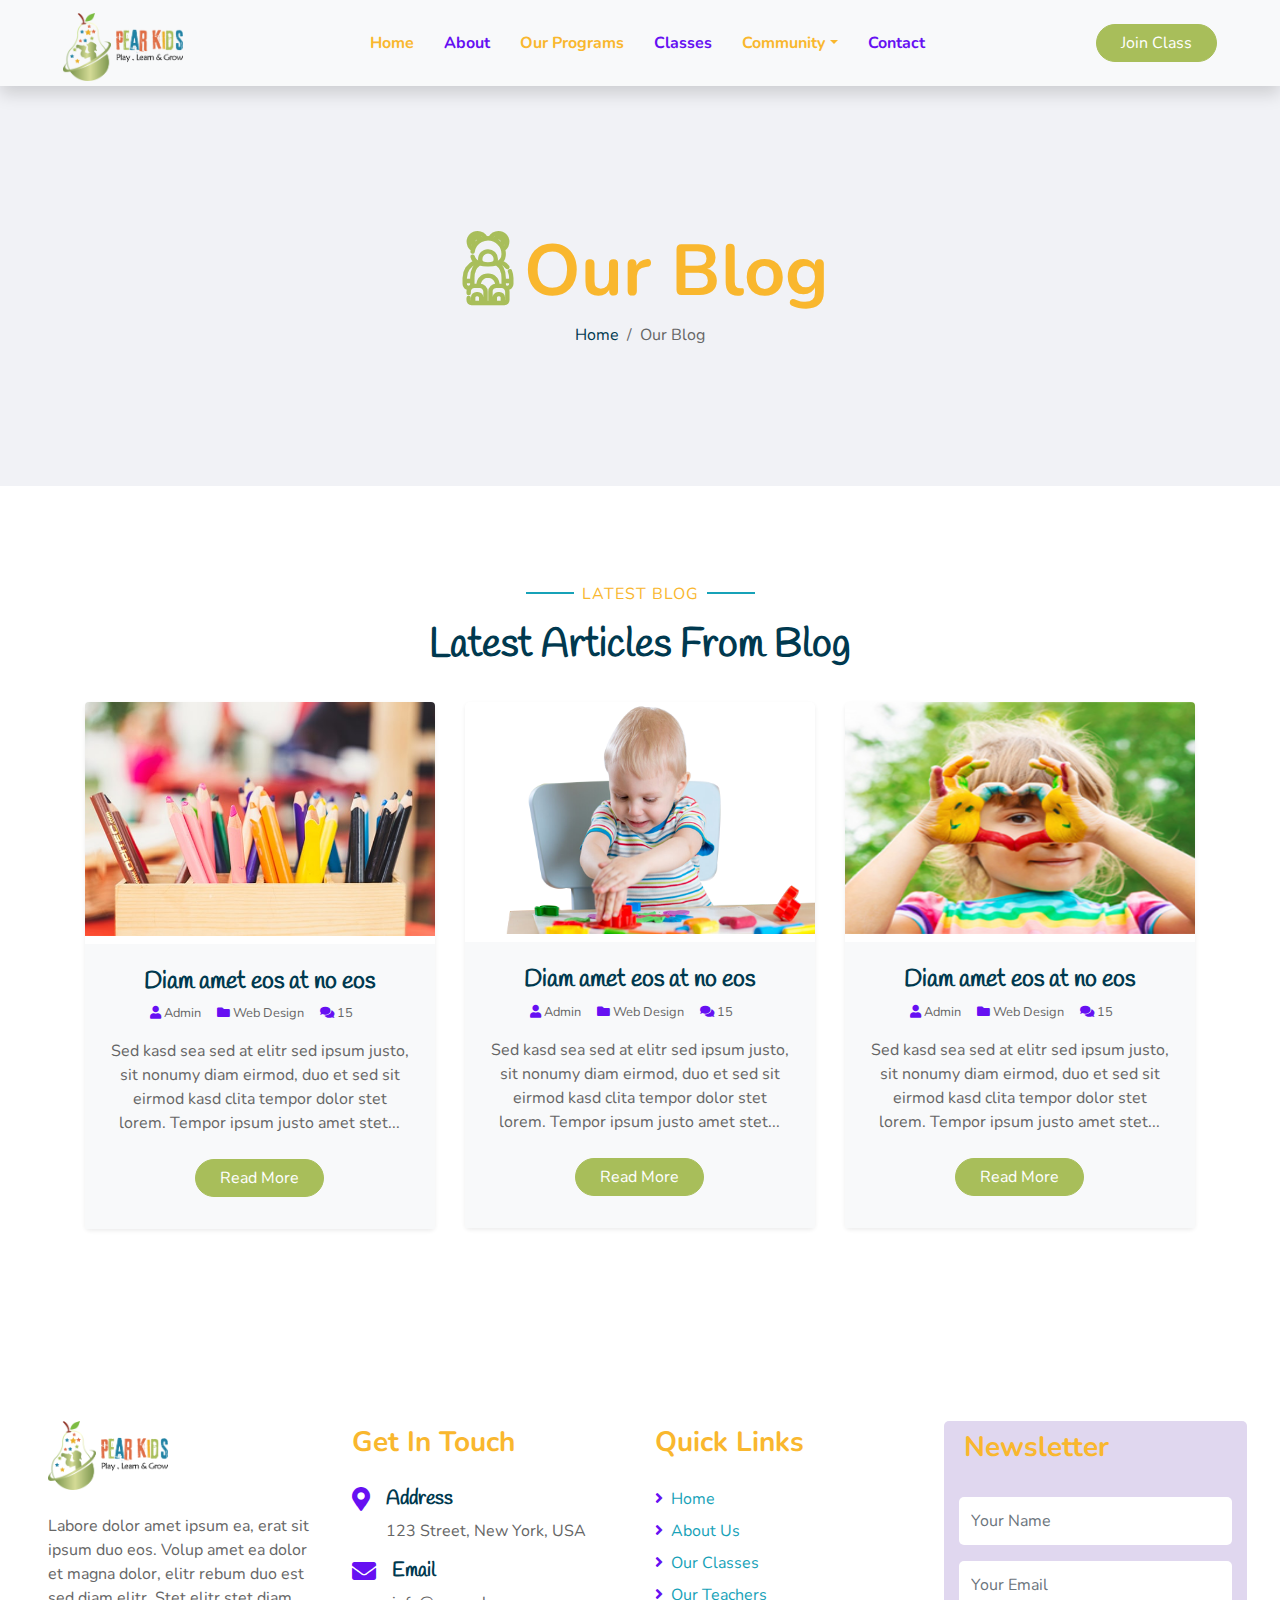
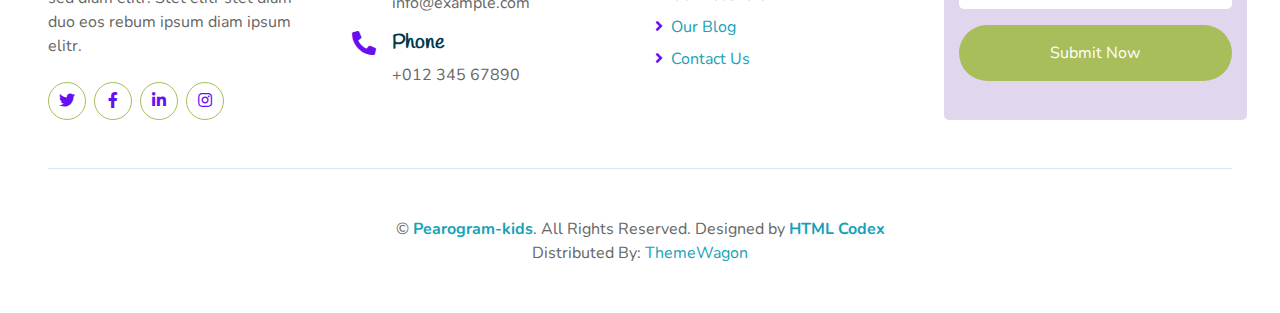
<file: blog.html>
<!DOCTYPE html>
<html lang="en">
  <head>
    <meta charset="utf-8" />
    <title>Pearogram - Kindergarten Website Template</title>
    <meta content="width=device-width, initial-scale=1.0" name="viewport" />
    <meta content="Free HTML Templates" name="keywords" />
    <meta content="Free HTML Templates" name="description" />

    <!-- Favicon -->
    <link href="img/favicon.ico" rel="icon" />

    <!-- Google Web Fonts -->
    <link rel="preconnect" href="https://fonts.gstatic.com" />
    <link
      href="https://fonts.googleapis.com/css2?family=Handlee&family=Nunito&display=swap"
      rel="stylesheet"
    />

    <!-- Font Awesome -->
    <link
      href="https://cdnjs.cloudflare.com/ajax/libs/font-awesome/5.10.0/css/all.min.css"
      rel="stylesheet"
    />

    <!-- Flaticon Font -->
    <link href="lib/flaticon/font/flaticon.css" rel="stylesheet" />

    <!-- Libraries Stylesheet -->
    <link href="lib/owlcarousel/assets/owl.carousel.min.css" rel="stylesheet" />
    <link href="lib/lightbox/css/lightbox.min.css" rel="stylesheet" />

    <!-- Customized Bootstrap Stylesheet -->
    <link href="css/style.css" rel="stylesheet" />
  </head>

  <body>
    <!-- Navbar Start -->
    <div class="container-fluid bg-light position-relative shadow">
      <nav
        class="navbar navbar-expand-lg bg-light navbar-light py-3 py-lg-0 px-0 px-lg-5"
      >
        <a
          href=""
          class="navbar-brand font-weight-bold text-secondary"
          style="font-size: 50px"
        >
          <img src="img/pear-kids-Logo.png">
        </a>
        <button
          type="button"
          class="navbar-toggler"
          data-toggle="collapse"
          data-target="#navbarCollapse"
        >
          <span class="navbar-toggler-icon"></span>
        </button>
        <div
          class="collapse navbar-collapse justify-content-between"
          id="navbarCollapse"
        >
          <div class="navbar-nav font-weight-bold mx-auto py-0">
            <a href="index.html" id="linkOrange" class="nav-item nav-link active">Home</a>
            <a href="about.html" class="nav-item nav-link">About</a>
            <a href="team.html" id="linkOrange" class="nav-item nav-link">Our Programs</a>
            <a href="class.html" class="nav-item nav-link">Classes</a>
            <div class="nav-item dropdown">
              <a
                href="#"
                id="linkOrange"
                class="nav-link dropdown-toggle"
                data-toggle="dropdown"
                >Community</a
              >
              <div class="dropdown-menu rounded-0 m-0">
                <a href="gallery.html" class="nav-item nav-link">Gallery</a>
                <a href="blog.html" class="nav-item nav-link">Blogs</a>
              </div>
            </div>
            <a href="contact.html" class="nav-item nav-link">Contact</a>
          </div>
          <a href="" class="btn btn-primary px-4">Join Class</a>
        </div>
      </nav>
    </div>
    <!-- Navbar End -->

    <!-- Header Start -->
    <div class="container-fluid mb-5" style="background: #eaecf1ab;">
      <div
        class="d-flex flex-column align-items-center justify-content-center"
        style="min-height: 400px;"
      >
        <h3 class="display-3 font-weight-bold text-white"><i id="teddyBear" class="flaticon-043-teddy-bear"></i>Our Blog</h3>
        <div class="d-inline-flex text-white">
          <p class="m-0"><a class="homeLink" href="">Home</a></p>
          <p class="m-0 px-2">/</p>
          <p class="m-0">Our Blog</p>
        </div>
      </div>
    </div>
    <!-- Header End -->

    <!-- Blog Start -->
    <div class="container-fluid pt-5">
      <div class="container">
        <div class="text-center pb-2">
          <p class="section-title px-5">
            <span class="px-2">Latest Blog</span>
          </p>
          <h1 class="mb-4">Latest Articles From Blog</h1>
        </div>
        <div class="row pb-3">
          <div class="col-lg-4 mb-4">
            <div class="card border-0 shadow-sm mb-2">
              <img class="card-img-top mb-2" src="img/blog-1.jpg" alt="" />
              <div class="card-body bg-light text-center p-4">
                <h4 class="">Diam amet eos at no eos</h4>
                <div class="d-flex justify-content-center mb-3">
                  <small class="mr-3"
                    ><i class="fa fa-user"></i> Admin</small
                  >
                  <small class="mr-3"
                    ><i class="fa fa-folder"></i> Web Design</small
                  >
                  <small class="mr-3"
                    ><i class="fa fa-comments"></i> 15</small
                  >
                </div>
                <p>
                  Sed kasd sea sed at elitr sed ipsum justo, sit nonumy diam
                  eirmod, duo et sed sit eirmod kasd clita tempor dolor stet
                  lorem. Tempor ipsum justo amet stet...
                </p>
                <a href="" class="btn btn-primary px-4 mx-auto my-2"
                  >Read More</a
                >
              </div>
            </div>
          </div>
          <div class="col-lg-4 mb-4">
            <div class="card border-0 shadow-sm mb-2">
              <img class="card-img-top mb-2" src="img/blog-2.jpg" alt="" style="height: 232px;" />
              <div class="card-body bg-light text-center p-4">
                <h4 class="">Diam amet eos at no eos</h4>
                <div class="d-flex justify-content-center mb-3">
                  <small class="mr-3"
                    ><i class="fa fa-user"></i> Admin</small
                  >
                  <small class="mr-3"
                    ><i class="fa fa-folder"></i> Web Design</small
                  >
                  <small class="mr-3"
                    ><i class="fa fa-comments"></i> 15</small
                  >
                </div>
                <p>
                  Sed kasd sea sed at elitr sed ipsum justo, sit nonumy diam
                  eirmod, duo et sed sit eirmod kasd clita tempor dolor stet
                  lorem. Tempor ipsum justo amet stet...
                </p>
                <a href="" class="btn btn-primary px-4 mx-auto my-2"
                  >Read More</a
                >
              </div>
            </div>
          </div>
          <div class="col-lg-4 mb-4">
            <div class="card border-0 shadow-sm mb-2">
              <img class="card-img-top mb-2" src="img/blog-3.jpg" alt="" style="height: 232px;" />
              <div class="card-body bg-light text-center p-4">
                <h4 class="">Diam amet eos at no eos</h4>
                <div class="d-flex justify-content-center mb-3">
                  <small class="mr-3"
                    ><i class="fa fa-user"></i> Admin</small
                  >
                  <small class="mr-3"
                    ><i class="fa fa-folder"></i> Web Design</small
                  >
                  <small class="mr-3"
                    ><i class="fa fa-comments"></i> 15</small
                  >
                </div>
                <p>
                  Sed kasd sea sed at elitr sed ipsum justo, sit nonumy diam
                  eirmod, duo et sed sit eirmod kasd clita tempor dolor stet
                  lorem. Tempor ipsum justo amet stet...
                </p>
                <a href="" class="btn btn-primary px-4 mx-auto my-2"
                  >Read More</a
                >
              </div>
            </div>
          </div>
        </div>
      </div>
    </div>
    <!-- Blog End -->

    <!-- Footer Start -->
    <div
      class="container-fluid bg-secondary text-white mt-5 py-5 px-sm-3 px-md-5"
    >
      <div class="row pt-5">
        <div class="col-lg-3 col-md-6 mb-5">
          <a
            href=""
            class="navbar-brand font-weight-bold text-primary m-0 mb-4 p-0"
            style="font-size: 40px; line-height: 40px"
          >
            <img src="img/pear-kids-Logo.png">
          </a>
          <p>
            Labore dolor amet ipsum ea, erat sit ipsum duo eos. Volup amet ea
            dolor et magna dolor, elitr rebum duo est sed diam elitr. Stet elitr
            stet diam duo eos rebum ipsum diam ipsum elitr.
          </p>
          <div class="d-flex justify-content-start mt-4">
            <a
              class="btn btn-outline-primary rounded-circle text-center mr-2 px-0"
              style="width: 38px; height: 38px"
              href="#"
              ><i class="fab fa-twitter"></i
            ></a>
            <a
              class="btn btn-outline-primary rounded-circle text-center mr-2 px-0"
              style="width: 38px; height: 38px"
              href="#"
              ><i class="fab fa-facebook-f"></i
            ></a>
            <a
              class="btn btn-outline-primary rounded-circle text-center mr-2 px-0"
              style="width: 38px; height: 38px"
              href="#"
              ><i class="fab fa-linkedin-in"></i
            ></a>
            <a
              class="btn btn-outline-primary rounded-circle text-center mr-2 px-0"
              style="width: 38px; height: 38px"
              href="#"
              ><i class="fab fa-instagram"></i
            ></a>
          </div>
        </div>
        <div class="col-lg-3 col-md-6 mb-5">
          <h3 class="mb-4">Get In Touch</h3>
          <div class="d-flex">
            <h4 class="fa fa-map-marker-alt"></h4>
            <div class="pl-3">
              <h5 class="text-white">Address</h5>
              <p>123 Street, New York, USA</p>
            </div>
          </div>
          <div class="d-flex">
            <h4 class="fa fa-envelope"></h4>
            <div class="pl-3">
              <h5 class="text-white">Email</h5>
              <p>info@example.com</p>
            </div>
          </div>
          <div class="d-flex">
            <h4 class="fa fa-phone-alt"></h4>
            <div class="pl-3">
              <h5 class="text-white">Phone</h5>
              <p>+012 345 67890</p>
            </div>
          </div>
        </div>
        <div class="col-lg-3 col-md-6 mb-5">
          <h3 class="mb-4">Quick Links</h3>
          <div class="d-flex flex-column justify-content-start">
            <a class="text-white mb-2" href="#"
              ><i class="fa fa-angle-right mr-2"></i>Home</a
            >
            <a class="text-white mb-2" href="#"
              ><i class="fa fa-angle-right mr-2"></i>About Us</a
            >
            <a class="text-white mb-2" href="#"
              ><i class="fa fa-angle-right mr-2"></i>Our Classes</a
            >
            <a class="text-white mb-2" href="#"
              ><i class="fa fa-angle-right mr-2"></i>Our Teachers</a
            >
            <a class="text-white mb-2" href="#"
              ><i class="fa fa-angle-right mr-2"></i>Our Blog</a
            >
            <a class="text-white" href="#"
              ><i class="fa fa-angle-right mr-2"></i>Contact Us</a
            >
          </div>
        </div>
        <div class="col-lg-3 col-md-6 mb-5" style="background-color: #e0d7ef; border-radius: 5px;">
          <h3 class="mb-4" style="padding: 5px;">Newsletter</h3>
          <form action="">
            <div class="form-group">
              <input
                type="text"
                class="form-control border-0 py-4"
                placeholder="Your Name"
                required="required"
              />
            </div>
            <div class="form-group">
              <input
                type="email"
                class="form-control border-0 py-4"
                placeholder="Your Email"
                required="required"
              />
            </div>
            <div>
              <button
                class="btn btn-primary btn-block border-0 py-3"
                type="submit"
              >
                Submit Now
              </button>
            </div>
          </form>
        </div>
      </div>
      <div
        class="container-fluid pt-5"
        style="border-top: 1px solid rgba(23, 162, 184, 0.2) ;"
      >
        <p class="m-0 text-center text-white">
          &copy;
          <a class="text-primary font-weight-bold" href="#">Pearogram-kids</a>.
          All Rights Reserved.

          <!--/*** This template is free as long as you keep the footer author’s credit link/attribution link/backlink. If you'd like to use the template without the footer author’s credit link/attribution link/backlink, you can purchase the Credit Removal License from "https://htmlcodex.com/credit-removal". Thank you for your support. ***/-->
          Designed by
          <a class="text-primary font-weight-bold" href="https://htmlcodex.com"
            >HTML Codex</a
          >
          <br />Distributed By:
          <a href="https://themewagon.com" target="_blank">ThemeWagon</a>
        </p>
      </div>
    </div>
    <!-- Footer End -->

    <!-- Back to Top -->
    <a href="#" class="btn btn-primary p-3 back-to-top"
      ><i class="fa fa-angle-double-up"></i
    ></a>

    <!-- JavaScript Libraries -->
    <script src="https://code.jquery.com/jquery-3.4.1.min.js"></script>
    <script src="https://stackpath.bootstrapcdn.com/bootstrap/4.4.1/js/bootstrap.bundle.min.js"></script>
    <script src="lib/easing/easing.min.js"></script>
    <script src="lib/owlcarousel/owl.carousel.min.js"></script>
    <script src="lib/isotope/isotope.pkgd.min.js"></script>
    <script src="lib/lightbox/js/lightbox.min.js"></script>

    <!-- Contact Javascript File -->
    <script src="mail/jqBootstrapValidation.min.js"></script>
    <script src="mail/contact.js"></script>

    <!-- Template Javascript -->
    <script src="js/main.js"></script>
  </body>
</html>
</file>
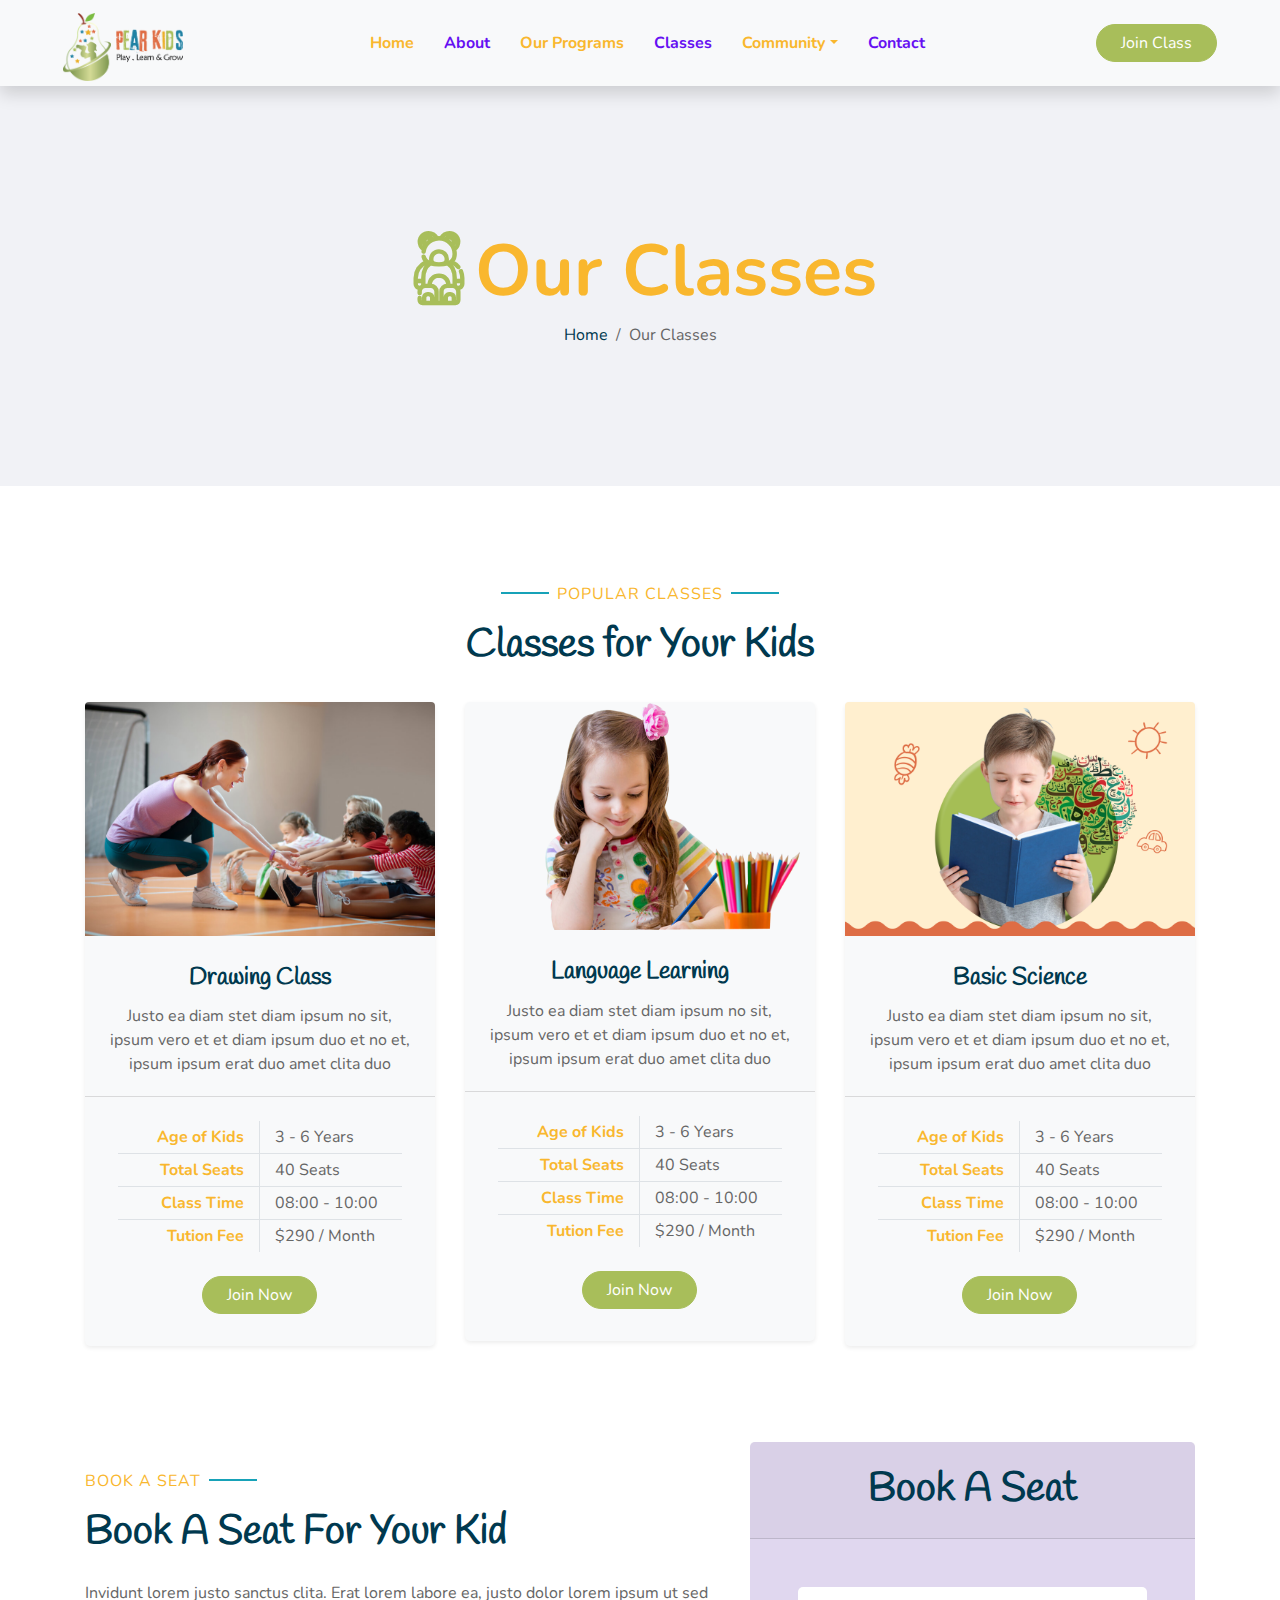
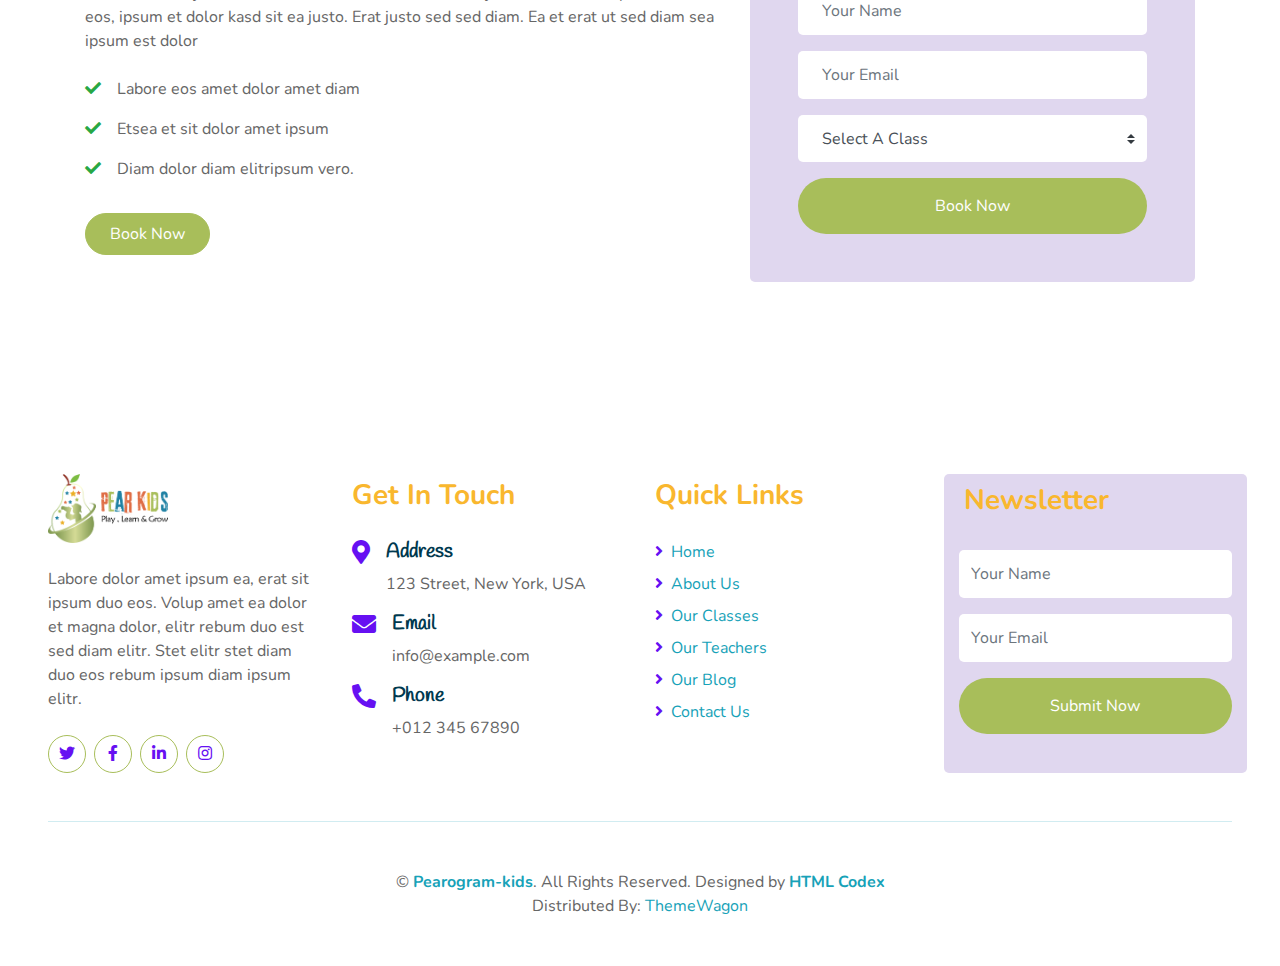
<file: class.html>
<!DOCTYPE html>
<html lang="en">
  <head>
    <meta charset="utf-8" />
    <title>Pearogram - Kindergarten Website Template</title>
    <meta content="width=device-width, initial-scale=1.0" name="viewport" />
    <meta content="Free HTML Templates" name="keywords" />
    <meta content="Free HTML Templates" name="description" />

    <!-- Favicon -->
    <link href="img/favicon.ico" rel="icon" />

    <!-- Google Web Fonts -->
    <link rel="preconnect" href="https://fonts.gstatic.com" />
    <link
      href="https://fonts.googleapis.com/css2?family=Handlee&family=Nunito&display=swap"
      rel="stylesheet"
    />

    <!-- Font Awesome -->
    <link
      href="https://cdnjs.cloudflare.com/ajax/libs/font-awesome/5.10.0/css/all.min.css"
      rel="stylesheet"
    />

    <!-- Flaticon Font -->
    <link href="lib/flaticon/font/flaticon.css" rel="stylesheet" />

    <!-- Libraries Stylesheet -->
    <link href="lib/owlcarousel/assets/owl.carousel.min.css" rel="stylesheet" />
    <link href="lib/lightbox/css/lightbox.min.css" rel="stylesheet" />

    <!-- Customized Bootstrap Stylesheet -->
    <link href="css/style.css" rel="stylesheet" />
  </head>

  <body>
    <!-- Navbar Start -->
    <div class="container-fluid bg-light position-relative shadow">
      <nav
        class="navbar navbar-expand-lg bg-light navbar-light py-3 py-lg-0 px-0 px-lg-5"
      >
        <a
          href=""
          class="navbar-brand font-weight-bold text-secondary"
          style="font-size: 50px"
        >
          <img src="img/pear-kids-Logo.png">
        </a>
        <button
          type="button"
          class="navbar-toggler"
          data-toggle="collapse"
          data-target="#navbarCollapse"
        >
          <span class="navbar-toggler-icon"></span>
        </button>
        <div
          class="collapse navbar-collapse justify-content-between"
          id="navbarCollapse"
        >
          <div class="navbar-nav font-weight-bold mx-auto py-0">
            <a href="index.html" id="linkOrange" class="nav-item nav-link active">Home</a>
            <a href="about.html" class="nav-item nav-link">About</a>
            <a href="team.html" id="linkOrange" class="nav-item nav-link">Our Programs</a>
            <a href="class.html" class="nav-item nav-link">Classes</a>
            <div class="nav-item dropdown">
              <a
                href="#"
                id="linkOrange"
                class="nav-link dropdown-toggle"
                data-toggle="dropdown"
                >Community</a
              >
              <div class="dropdown-menu rounded-0 m-0">
                <a href="gallery.html" class="nav-item nav-link">Gallery</a>
                <a href="blog.html" class="nav-item nav-link">Blogs</a>
              </div>
            </div>
            <a href="contact.html" class="nav-item nav-link">Contact</a>
          </div>
          <a href="" class="btn btn-primary px-4">Join Class</a>
        </div>
      </nav>
    </div>
    <!-- Navbar End -->

    <!-- Header Start -->
    <div class="container-fluid mb-5" style="background: #eaecf1ab;">
      <div
        class="d-flex flex-column align-items-center justify-content-center"
        style="min-height: 400px;"
      >
        <h3 class="display-3 font-weight-bold text-white"><i id="teddyBear" class="flaticon-043-teddy-bear"></i>Our Classes</h3>
        <div class="d-inline-flex text-white">
          <p class="m-0"><a class="homeLink" href="">Home</a></p>
          <p class="m-0 px-2">/</p>
          <p class="m-0">Our Classes</p>
        </div>
      </div>
    </div>
    <!-- Header End -->

    <!-- Class Start -->
    <div class="container-fluid pt-5">
      <div class="container">
        <div class="text-center pb-2">
          <p class="section-title px-5">
            <span class="px-2">Popular Classes</span>
          </p>
          <h1 class="mb-4">Classes for Your Kids</h1>
        </div>
        <div class="row">
          <div class="col-lg-4 mb-5">
            <div class="card border-0 bg-light shadow-sm pb-2">
              <img class="card-img-top mb-2" src="img/class-1.jpg" alt="" />
              <div class="card-body text-center">
                <h4 class="card-title">Drawing Class</h4>
                <p class="card-text">
                  Justo ea diam stet diam ipsum no sit, ipsum vero et et diam
                  ipsum duo et no et, ipsum ipsum erat duo amet clita duo
                </p>
              </div>
              <div class="card-footer bg-transparent py-4 px-5">
                <div class="row border-bottom">
                  <div class="col-6 py-1 text-right border-right">
                    <strong>Age of Kids</strong>
                  </div>
                  <div class="col-6 py-1">3 - 6 Years</div>
                </div>
                <div class="row border-bottom">
                  <div class="col-6 py-1 text-right border-right">
                    <strong>Total Seats</strong>
                  </div>
                  <div class="col-6 py-1">40 Seats</div>
                </div>
                <div class="row border-bottom">
                  <div class="col-6 py-1 text-right border-right">
                    <strong>Class Time</strong>
                  </div>
                  <div class="col-6 py-1">08:00 - 10:00</div>
                </div>
                <div class="row">
                  <div class="col-6 py-1 text-right border-right">
                    <strong>Tution Fee</strong>
                  </div>
                  <div class="col-6 py-1">$290 / Month</div>
                </div>
              </div>
              <a href="" class="btn btn-primary px-4 mx-auto mb-4">Join Now</a>
            </div>
          </div>
          <div class="col-lg-4 mb-5">
            <div class="card border-0 bg-light shadow-sm pb-2">
              <img class="card-img-top mb-2" src="img/class-2.jpg" alt="" />
              <div class="card-body text-center">
                <h4 class="card-title">Language Learning</h4>
                <p class="card-text">
                  Justo ea diam stet diam ipsum no sit, ipsum vero et et diam
                  ipsum duo et no et, ipsum ipsum erat duo amet clita duo
                </p>
              </div>
              <div class="card-footer bg-transparent py-4 px-5">
                <div class="row border-bottom">
                  <div class="col-6 py-1 text-right border-right">
                    <strong>Age of Kids</strong>
                  </div>
                  <div class="col-6 py-1">3 - 6 Years</div>
                </div>
                <div class="row border-bottom">
                  <div class="col-6 py-1 text-right border-right">
                    <strong>Total Seats</strong>
                  </div>
                  <div class="col-6 py-1">40 Seats</div>
                </div>
                <div class="row border-bottom">
                  <div class="col-6 py-1 text-right border-right">
                    <strong>Class Time</strong>
                  </div>
                  <div class="col-6 py-1">08:00 - 10:00</div>
                </div>
                <div class="row">
                  <div class="col-6 py-1 text-right border-right">
                    <strong>Tution Fee</strong>
                  </div>
                  <div class="col-6 py-1">$290 / Month</div>
                </div>
              </div>
              <a href="" class="btn btn-primary px-4 mx-auto mb-4">Join Now</a>
            </div>
          </div>
          <div class="col-lg-4 mb-5">
            <div class="card border-0 bg-light shadow-sm pb-2">
              <img class="card-img-top mb-2" src="img/class-3.jpg" alt="" />
              <div class="card-body text-center">
                <h4 class="card-title">Basic Science</h4>
                <p class="card-text">
                  Justo ea diam stet diam ipsum no sit, ipsum vero et et diam
                  ipsum duo et no et, ipsum ipsum erat duo amet clita duo
                </p>
              </div>
              <div class="card-footer bg-transparent py-4 px-5">
                <div class="row border-bottom">
                  <div class="col-6 py-1 text-right border-right">
                    <strong>Age of Kids</strong>
                  </div>
                  <div class="col-6 py-1">3 - 6 Years</div>
                </div>
                <div class="row border-bottom">
                  <div class="col-6 py-1 text-right border-right">
                    <strong>Total Seats</strong>
                  </div>
                  <div class="col-6 py-1">40 Seats</div>
                </div>
                <div class="row border-bottom">
                  <div class="col-6 py-1 text-right border-right">
                    <strong>Class Time</strong>
                  </div>
                  <div class="col-6 py-1">08:00 - 10:00</div>
                </div>
                <div class="row">
                  <div class="col-6 py-1 text-right border-right">
                    <strong>Tution Fee</strong>
                  </div>
                  <div class="col-6 py-1">$290 / Month</div>
                </div>
              </div>
              <a href="" class="btn btn-primary px-4 mx-auto mb-4">Join Now</a>
            </div>
          </div>
        </div>
      </div>
    </div>
    <!-- Class End -->

    <!-- Registration Start -->
    <div class="container-fluid py-5">
      <div class="container">
        <div class="row align-items-center">
          <div class="col-lg-7 mb-5 mb-lg-0">
            <p class="section-title pr-5">
              <span class="pr-2">Book A Seat</span>
            </p>
            <h1 class="mb-4">Book A Seat For Your Kid</h1>
            <p>
              Invidunt lorem justo sanctus clita. Erat lorem labore ea, justo
              dolor lorem ipsum ut sed eos, ipsum et dolor kasd sit ea justo.
              Erat justo sed sed diam. Ea et erat ut sed diam sea ipsum est
              dolor
            </p>
            <ul class="list-inline m-0">
              <li class="py-2">
                <i class="fa fa-check text-success mr-3"></i>Labore eos amet
                dolor amet diam
              </li>
              <li class="py-2">
                <i class="fa fa-check text-success mr-3"></i>Etsea et sit dolor
                amet ipsum
              </li>
              <li class="py-2">
                <i class="fa fa-check text-success mr-3"></i>Diam dolor diam
                elitripsum vero.
              </li>
            </ul>
            <a href="" class="btn btn-primary mt-4 py-2 px-4">Book Now</a>
          </div>
          <div class="col-lg-5">
            <div class="card border-0" style="background-color: #e0d7ef;">
              <div class="card-header text-center p-4">
                <h1 class="text-white m-0">Book A Seat</h1>
              </div>
              <div class="card-body rounded-bottom p-5">
                <form>
                  <div class="form-group">
                    <input
                      type="text"
                      class="form-control border-0 p-4"
                      placeholder="Your Name"
                      required="required"
                    />
                  </div>
                  <div class="form-group">
                    <input
                      type="email"
                      class="form-control border-0 p-4"
                      placeholder="Your Email"
                      required="required"
                    />
                  </div>
                  <div class="form-group">
                    <select
                      class="custom-select border-0 px-4"
                      style="height: 47px"
                    >
                      <option selected>Select A Class</option>
                      <option value="1">Class 1</option>
                      <option value="2">Class 1</option>
                      <option value="3">Class 1</option>
                    </select>
                  </div>
                  <div>
                    <button
                      class="btn btn-secondary btn-block border-0 py-3"
                      type="submit"
                    >
                      Book Now
                    </button>
                  </div>
                </form>
              </div>
            </div>
          </div>
        </div>
      </div>
    </div>
    <!-- Registration End -->

    <!-- Footer Start -->
    <div
      class="container-fluid bg-secondary text-white mt-5 py-5 px-sm-3 px-md-5"
    >
      <div class="row pt-5">
        <div class="col-lg-3 col-md-6 mb-5">
          <a
            href=""
            class="navbar-brand font-weight-bold text-primary m-0 mb-4 p-0"
            style="font-size: 40px; line-height: 40px"
          >
            <img src="img/pear-kids-Logo.png">
          </a>
          <p>
            Labore dolor amet ipsum ea, erat sit ipsum duo eos. Volup amet ea
            dolor et magna dolor, elitr rebum duo est sed diam elitr. Stet elitr
            stet diam duo eos rebum ipsum diam ipsum elitr.
          </p>
          <div class="d-flex justify-content-start mt-4">
            <a
              class="btn btn-outline-primary rounded-circle text-center mr-2 px-0"
              style="width: 38px; height: 38px"
              href="#"
              ><i class="fab fa-twitter"></i
            ></a>
            <a
              class="btn btn-outline-primary rounded-circle text-center mr-2 px-0"
              style="width: 38px; height: 38px"
              href="#"
              ><i class="fab fa-facebook-f"></i
            ></a>
            <a
              class="btn btn-outline-primary rounded-circle text-center mr-2 px-0"
              style="width: 38px; height: 38px"
              href="#"
              ><i class="fab fa-linkedin-in"></i
            ></a>
            <a
              class="btn btn-outline-primary rounded-circle text-center mr-2 px-0"
              style="width: 38px; height: 38px"
              href="#"
              ><i class="fab fa-instagram"></i
            ></a>
          </div>
        </div>
        <div class="col-lg-3 col-md-6 mb-5">
          <h3 class="mb-4">Get In Touch</h3>
          <div class="d-flex">
            <h4 class="fa fa-map-marker-alt"></h4>
            <div class="pl-3">
              <h5 class="text-white">Address</h5>
              <p>123 Street, New York, USA</p>
            </div>
          </div>
          <div class="d-flex">
            <h4 class="fa fa-envelope"></h4>
            <div class="pl-3">
              <h5 class="text-white">Email</h5>
              <p>info@example.com</p>
            </div>
          </div>
          <div class="d-flex">
            <h4 class="fa fa-phone-alt"></h4>
            <div class="pl-3">
              <h5 class="text-white">Phone</h5>
              <p>+012 345 67890</p>
            </div>
          </div>
        </div>
        <div class="col-lg-3 col-md-6 mb-5">
          <h3 class="mb-4">Quick Links</h3>
          <div class="d-flex flex-column justify-content-start">
            <a class="text-white mb-2" href="#"
              ><i class="fa fa-angle-right mr-2"></i>Home</a
            >
            <a class="text-white mb-2" href="#"
              ><i class="fa fa-angle-right mr-2"></i>About Us</a
            >
            <a class="text-white mb-2" href="#"
              ><i class="fa fa-angle-right mr-2"></i>Our Classes</a
            >
            <a class="text-white mb-2" href="#"
              ><i class="fa fa-angle-right mr-2"></i>Our Teachers</a
            >
            <a class="text-white mb-2" href="#"
              ><i class="fa fa-angle-right mr-2"></i>Our Blog</a
            >
            <a class="text-white" href="#"
              ><i class="fa fa-angle-right mr-2"></i>Contact Us</a
            >
          </div>
        </div>
        <div class="col-lg-3 col-md-6 mb-5" style="background-color: #e0d7ef; border-radius: 5px;">
          <h3 class="mb-4" style="padding: 5px;">Newsletter</h3>
          <form action="">
            <div class="form-group">
              <input
                type="text"
                class="form-control border-0 py-4"
                placeholder="Your Name"
                required="required"
              />
            </div>
            <div class="form-group">
              <input
                type="email"
                class="form-control border-0 py-4"
                placeholder="Your Email"
                required="required"
              />
            </div>
            <div>
              <button
                class="btn btn-primary btn-block border-0 py-3"
                type="submit"
              >
                Submit Now
              </button>
            </div>
          </form>
        </div>
      </div>
      <div
        class="container-fluid pt-5"
        style="border-top: 1px solid rgba(23, 162, 184, 0.2) ;"
      >
        <p class="m-0 text-center text-white">
          &copy;
          <a class="text-primary font-weight-bold" href="#">Pearogram-kids</a>.
          All Rights Reserved.

          <!--/*** This template is free as long as you keep the footer author’s credit link/attribution link/backlink. If you'd like to use the template without the footer author’s credit link/attribution link/backlink, you can purchase the Credit Removal License from "https://htmlcodex.com/credit-removal". Thank you for your support. ***/-->
          Designed by
          <a class="text-primary font-weight-bold" href="https://htmlcodex.com"
            >HTML Codex</a
          >
          <br />Distributed By:
          <a href="https://themewagon.com" target="_blank">ThemeWagon</a>
        </p>
      </div>
    </div>
    <!-- Footer End -->

    <!-- Back to Top -->
    <a href="#" class="btn btn-primary p-3 back-to-top"
      ><i class="fa fa-angle-double-up"></i
    ></a>

    <!-- JavaScript Libraries -->
    <script src="https://code.jquery.com/jquery-3.4.1.min.js"></script>
    <script src="https://stackpath.bootstrapcdn.com/bootstrap/4.4.1/js/bootstrap.bundle.min.js"></script>
    <script src="lib/easing/easing.min.js"></script>
    <script src="lib/owlcarousel/owl.carousel.min.js"></script>
    <script src="lib/isotope/isotope.pkgd.min.js"></script>
    <script src="lib/lightbox/js/lightbox.min.js"></script>

    <!-- Contact Javascript File -->
    <script src="mail/jqBootstrapValidation.min.js"></script>
    <script src="mail/contact.js"></script>

    <!-- Template Javascript -->
    <script src="js/main.js"></script>
  </body>
</html>
</file>
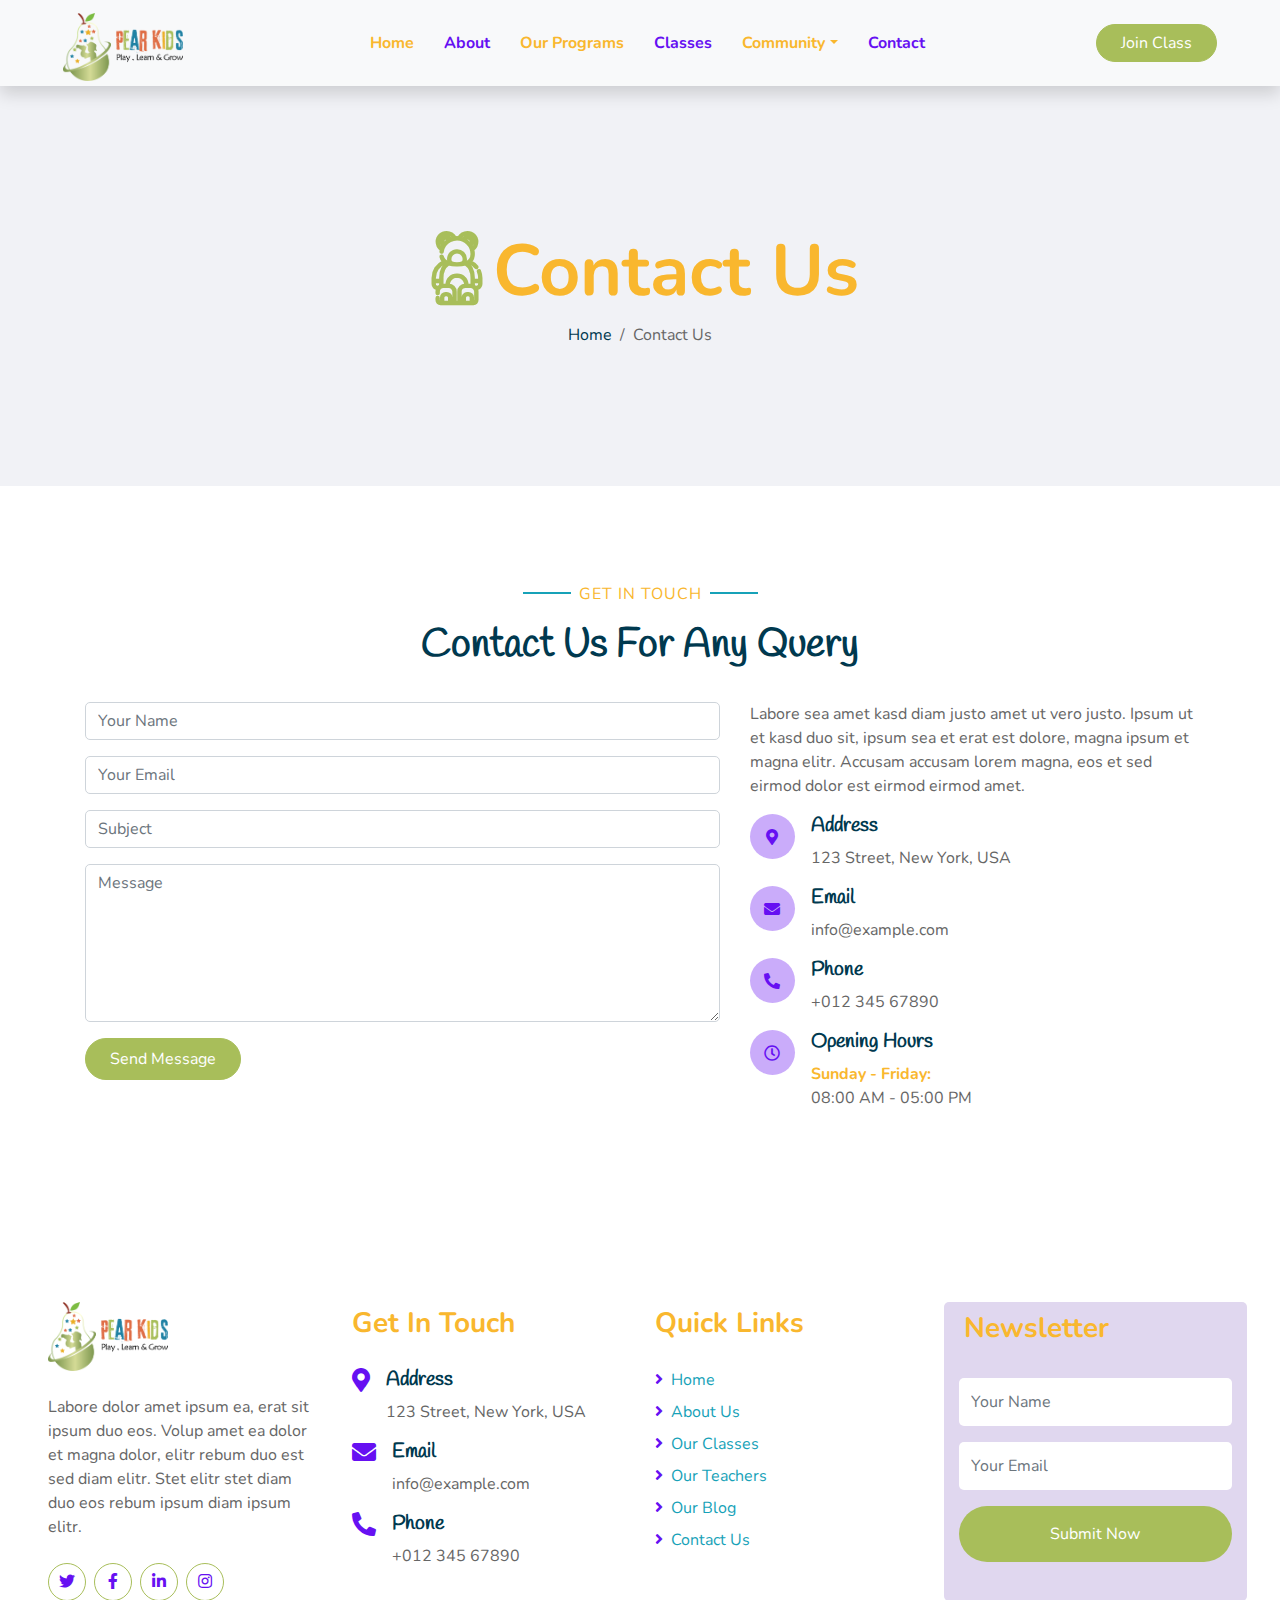
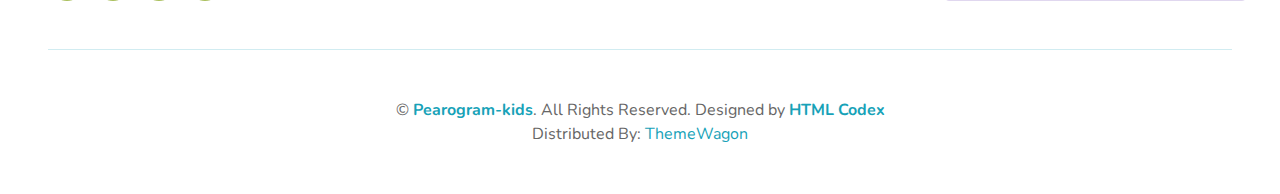
<file: contact.html>
<!DOCTYPE html>
<html lang="en">
  <head>
    <meta charset="utf-8" />
    <title>Pearogram - Kindergarten Website Template</title>
    <meta content="width=device-width, initial-scale=1.0" name="viewport" />
    <meta content="Free HTML Templates" name="keywords" />
    <meta content="Free HTML Templates" name="description" />

    <!-- Favicon -->
    <link href="img/favicon.ico" rel="icon" />

    <!-- Google Web Fonts -->
    <link rel="preconnect" href="https://fonts.gstatic.com" />
    <link
      href="https://fonts.googleapis.com/css2?family=Handlee&family=Nunito&display=swap"
      rel="stylesheet"
    />

    <!-- Font Awesome -->
    <link
      href="https://cdnjs.cloudflare.com/ajax/libs/font-awesome/5.10.0/css/all.min.css"
      rel="stylesheet"
    />

    <!-- Flaticon Font -->
    <link href="lib/flaticon/font/flaticon.css" rel="stylesheet" />

    <!-- Libraries Stylesheet -->
    <link href="lib/owlcarousel/assets/owl.carousel.min.css" rel="stylesheet" />
    <link href="lib/lightbox/css/lightbox.min.css" rel="stylesheet" />

    <!-- Customized Bootstrap Stylesheet -->
    <link href="css/style.css" rel="stylesheet" />
  </head>

  <body>
    <!-- Navbar Start -->
    <div class="container-fluid bg-light position-relative shadow">
      <nav
        class="navbar navbar-expand-lg bg-light navbar-light py-3 py-lg-0 px-0 px-lg-5"
      >
        <a
          href=""
          class="navbar-brand font-weight-bold text-secondary"
          style="font-size: 50px"
        >
          <img src="img/pear-kids-Logo.png">
        </a>
        <button
          type="button"
          class="navbar-toggler"
          data-toggle="collapse"
          data-target="#navbarCollapse"
        >
          <span class="navbar-toggler-icon"></span>
        </button>
        <div
          class="collapse navbar-collapse justify-content-between"
          id="navbarCollapse"
        >
          <div class="navbar-nav font-weight-bold mx-auto py-0">
            <a href="index.html" id="linkOrange" class="nav-item nav-link active">Home</a>
            <a href="about.html" class="nav-item nav-link">About</a>
            <a href="team.html" id="linkOrange" class="nav-item nav-link">Our Programs</a>
            <a href="class.html" class="nav-item nav-link">Classes</a>
            <div class="nav-item dropdown">
              <a
                href="#"
                id="linkOrange"
                class="nav-link dropdown-toggle"
                data-toggle="dropdown"
                >Community</a
              >
              <div class="dropdown-menu rounded-0 m-0">
                <a href="gallery.html" class="nav-item nav-link">Gallery</a>
                <a href="blog.html" class="nav-item nav-link">Blogs</a>
              </div>
            </div>
            <a href="contact.html" class="nav-item nav-link">Contact</a>
          </div>
          <a href="" class="btn btn-primary px-4">Join Class</a>
        </div>
      </nav>
    </div>
    <!-- Navbar End -->

    <!-- Header Start -->
    <div class="container-fluid mb-5" style="background: #eaecf1ab;">
      <div
        class="d-flex flex-column align-items-center justify-content-center"
        style="min-height: 400px;"
      >
        <h3 class="display-3 font-weight-bold text-white"><i id="teddyBear" class="flaticon-043-teddy-bear"></i>Contact Us</h3>
        <div class="d-inline-flex text-white">
          <p class="m-0"><a class="homeLink" href="">Home</a></p>
          <p class="m-0 px-2">/</p>
          <p class="m-0">Contact Us</p>
        </div>
      </div>
    </div>
    <!-- Header End -->

    <!-- Contact Start -->
    <div class="container-fluid pt-5">
      <div class="container">
        <div class="text-center pb-2">
          <p class="section-title px-5">
            <span class="px-2">Get In Touch</span>
          </p>
          <h1 class="mb-4">Contact Us For Any Query</h1>
        </div>
        <div class="row">
          <div class="col-lg-7 mb-5">
            <div class="contact-form">
              <div id="success"></div>
              <form name="sentMessage" id="contactForm" novalidate="novalidate">
                <div class="control-group">
                  <input
                    type="text"
                    class="form-control"
                    id="name"
                    placeholder="Your Name"
                    required="required"
                    data-validation-required-message="Please enter your name"
                  />
                  <p class="help-block text-danger"></p>
                </div>
                <div class="control-group">
                  <input
                    type="email"
                    class="form-control"
                    id="email"
                    placeholder="Your Email"
                    required="required"
                    data-validation-required-message="Please enter your email"
                  />
                  <p class="help-block text-danger"></p>
                </div>
                <div class="control-group">
                  <input
                    type="text"
                    class="form-control"
                    id="subject"
                    placeholder="Subject"
                    required="required"
                    data-validation-required-message="Please enter a subject"
                  />
                  <p class="help-block text-danger"></p>
                </div>
                <div class="control-group">
                  <textarea
                    class="form-control"
                    rows="6"
                    id="message"
                    placeholder="Message"
                    required="required"
                    data-validation-required-message="Please enter your message"
                  ></textarea>
                  <p class="help-block text-danger"></p>
                </div>
                <div>
                  <button
                    class="btn btn-primary py-2 px-4"
                    type="submit"
                    id="sendMessageButton"
                  >
                    Send Message
                  </button>
                </div>
              </form>
            </div>
          </div>
          <div class="col-lg-5 mb-5">
            <p>
              Labore sea amet kasd diam justo amet ut vero justo. Ipsum ut et
              kasd duo sit, ipsum sea et erat est dolore, magna ipsum et magna
              elitr. Accusam accusam lorem magna, eos et sed eirmod dolor est
              eirmod eirmod amet.
            </p>
            <div class="d-flex">
              <i
                class="fa fa-map-marker-alt d-inline-flex align-items-center justify-content-center rounded-circle"
                style="width: 45px; height: 45px; background-color: #6610f259 !important;"
              ></i>
              <div class="pl-3">
                <h5>Address</h5>
                <p>123 Street, New York, USA</p>
              </div>
            </div>
            <div class="d-flex">
              <i
                class="fa fa-envelope d-inline-flex align-items-center justify-content-center rounded-circle"
                style="width: 45px; height: 45px; background-color: #6610f259 !important;"
              ></i>
              <div class="pl-3">
                <h5>Email</h5>
                <p>info@example.com</p>
              </div>
            </div>
            <div class="d-flex">
              <i
                class="fa fa-phone-alt d-inline-flex align-items-center justify-content-center rounded-circle"
                style="width: 45px; height: 45px; background-color: #6610f259 !important;"
              ></i>
              <div class="pl-3">
                <h5>Phone</h5>
                <p>+012 345 67890</p>
              </div>
            </div>
            <div class="d-flex">
              <i
                class="far fa-clock d-inline-flex align-items-center justify-content-center rounded-circle"
                style="width: 45px; height: 45px; background-color: #6610f259 !important;"
              ></i>
              <div class="pl-3">
                <h5>Opening Hours</h5>
                <strong>Sunday - Friday:</strong>
                <p class="m-0">08:00 AM - 05:00 PM</p>
              </div>
            </div>
          </div>
        </div>
      </div>
    </div>
    <!-- Contact End -->

    <!-- Footer Start -->
    <div
      class="container-fluid bg-secondary text-white mt-5 py-5 px-sm-3 px-md-5"
    >
      <div class="row pt-5">
        <div class="col-lg-3 col-md-6 mb-5">
          <a
            href=""
            class="navbar-brand font-weight-bold text-primary m-0 mb-4 p-0"
            style="font-size: 40px; line-height: 40px"
          >
            <img src="img/pear-kids-Logo.png">
          </a>
          <p>
            Labore dolor amet ipsum ea, erat sit ipsum duo eos. Volup amet ea
            dolor et magna dolor, elitr rebum duo est sed diam elitr. Stet elitr
            stet diam duo eos rebum ipsum diam ipsum elitr.
          </p>
          <div class="d-flex justify-content-start mt-4">
            <a
              class="btn btn-outline-primary rounded-circle text-center mr-2 px-0"
              style="width: 38px; height: 38px"
              href="#"
              ><i class="fab fa-twitter"></i
            ></a>
            <a
              class="btn btn-outline-primary rounded-circle text-center mr-2 px-0"
              style="width: 38px; height: 38px"
              href="#"
              ><i class="fab fa-facebook-f"></i
            ></a>
            <a
              class="btn btn-outline-primary rounded-circle text-center mr-2 px-0"
              style="width: 38px; height: 38px"
              href="#"
              ><i class="fab fa-linkedin-in"></i
            ></a>
            <a
              class="btn btn-outline-primary rounded-circle text-center mr-2 px-0"
              style="width: 38px; height: 38px"
              href="#"
              ><i class="fab fa-instagram"></i
            ></a>
          </div>
        </div>
        <div class="col-lg-3 col-md-6 mb-5">
          <h3 class="mb-4">Get In Touch</h3>
          <div class="d-flex">
            <h4 class="fa fa-map-marker-alt"></h4>
            <div class="pl-3">
              <h5 class="text-white">Address</h5>
              <p>123 Street, New York, USA</p>
            </div>
          </div>
          <div class="d-flex">
            <h4 class="fa fa-envelope"></h4>
            <div class="pl-3">
              <h5 class="text-white">Email</h5>
              <p>info@example.com</p>
            </div>
          </div>
          <div class="d-flex">
            <h4 class="fa fa-phone-alt"></h4>
            <div class="pl-3">
              <h5 class="text-white">Phone</h5>
              <p>+012 345 67890</p>
            </div>
          </div>
        </div>
        <div class="col-lg-3 col-md-6 mb-5">
          <h3 class="mb-4">Quick Links</h3>
          <div class="d-flex flex-column justify-content-start">
            <a class="text-white mb-2" href="#"
              ><i class="fa fa-angle-right mr-2"></i>Home</a
            >
            <a class="text-white mb-2" href="#"
              ><i class="fa fa-angle-right mr-2"></i>About Us</a
            >
            <a class="text-white mb-2" href="#"
              ><i class="fa fa-angle-right mr-2"></i>Our Classes</a
            >
            <a class="text-white mb-2" href="#"
              ><i class="fa fa-angle-right mr-2"></i>Our Teachers</a
            >
            <a class="text-white mb-2" href="#"
              ><i class="fa fa-angle-right mr-2"></i>Our Blog</a
            >
            <a class="text-white" href="#"
              ><i class="fa fa-angle-right mr-2"></i>Contact Us</a
            >
          </div>
        </div>
        <div class="col-lg-3 col-md-6 mb-5" style="background-color: #e0d7ef; border-radius: 5px;">
          <h3 class="mb-4" style="padding: 5px;">Newsletter</h3>
          <form action="">
            <div class="form-group">
              <input
                type="text"
                class="form-control border-0 py-4"
                placeholder="Your Name"
                required="required"
              />
            </div>
            <div class="form-group">
              <input
                type="email"
                class="form-control border-0 py-4"
                placeholder="Your Email"
                required="required"
              />
            </div>
            <div>
              <button
                class="btn btn-primary btn-block border-0 py-3"
                type="submit"
              >
                Submit Now
              </button>
            </div>
          </form>
        </div>
      </div>
      <div
        class="container-fluid pt-5"
        style="border-top: 1px solid rgba(23, 162, 184, 0.2) ;"
      >
        <p class="m-0 text-center text-white">
          &copy;
          <a class="text-primary font-weight-bold" href="#">Pearogram-kids</a>.
          All Rights Reserved.

          <!--/*** This template is free as long as you keep the footer author’s credit link/attribution link/backlink. If you'd like to use the template without the footer author’s credit link/attribution link/backlink, you can purchase the Credit Removal License from "https://htmlcodex.com/credit-removal". Thank you for your support. ***/-->
          Designed by
          <a class="text-primary font-weight-bold" href="https://htmlcodex.com"
            >HTML Codex</a
          >
          <br />Distributed By:
          <a href="https://themewagon.com" target="_blank">ThemeWagon</a>
        </p>
      </div>
    </div>
    <!-- Footer End -->

    <!-- Back to Top -->
    <a href="#" class="btn btn-primary p-3 back-to-top"
      ><i class="fa fa-angle-double-up"></i
    ></a>

    <!-- JavaScript Libraries -->
    <script src="https://code.jquery.com/jquery-3.4.1.min.js"></script>
    <script src="https://stackpath.bootstrapcdn.com/bootstrap/4.4.1/js/bootstrap.bundle.min.js"></script>
    <script src="lib/easing/easing.min.js"></script>
    <script src="lib/owlcarousel/owl.carousel.min.js"></script>
    <script src="lib/isotope/isotope.pkgd.min.js"></script>
    <script src="lib/lightbox/js/lightbox.min.js"></script>

    <!-- Contact Javascript File -->
    <script src="mail/jqBootstrapValidation.min.js"></script>
    <script src="mail/contact.js"></script>

    <!-- Template Javascript -->
    <script src="js/main.js"></script>
  </body>
</html>
</file>
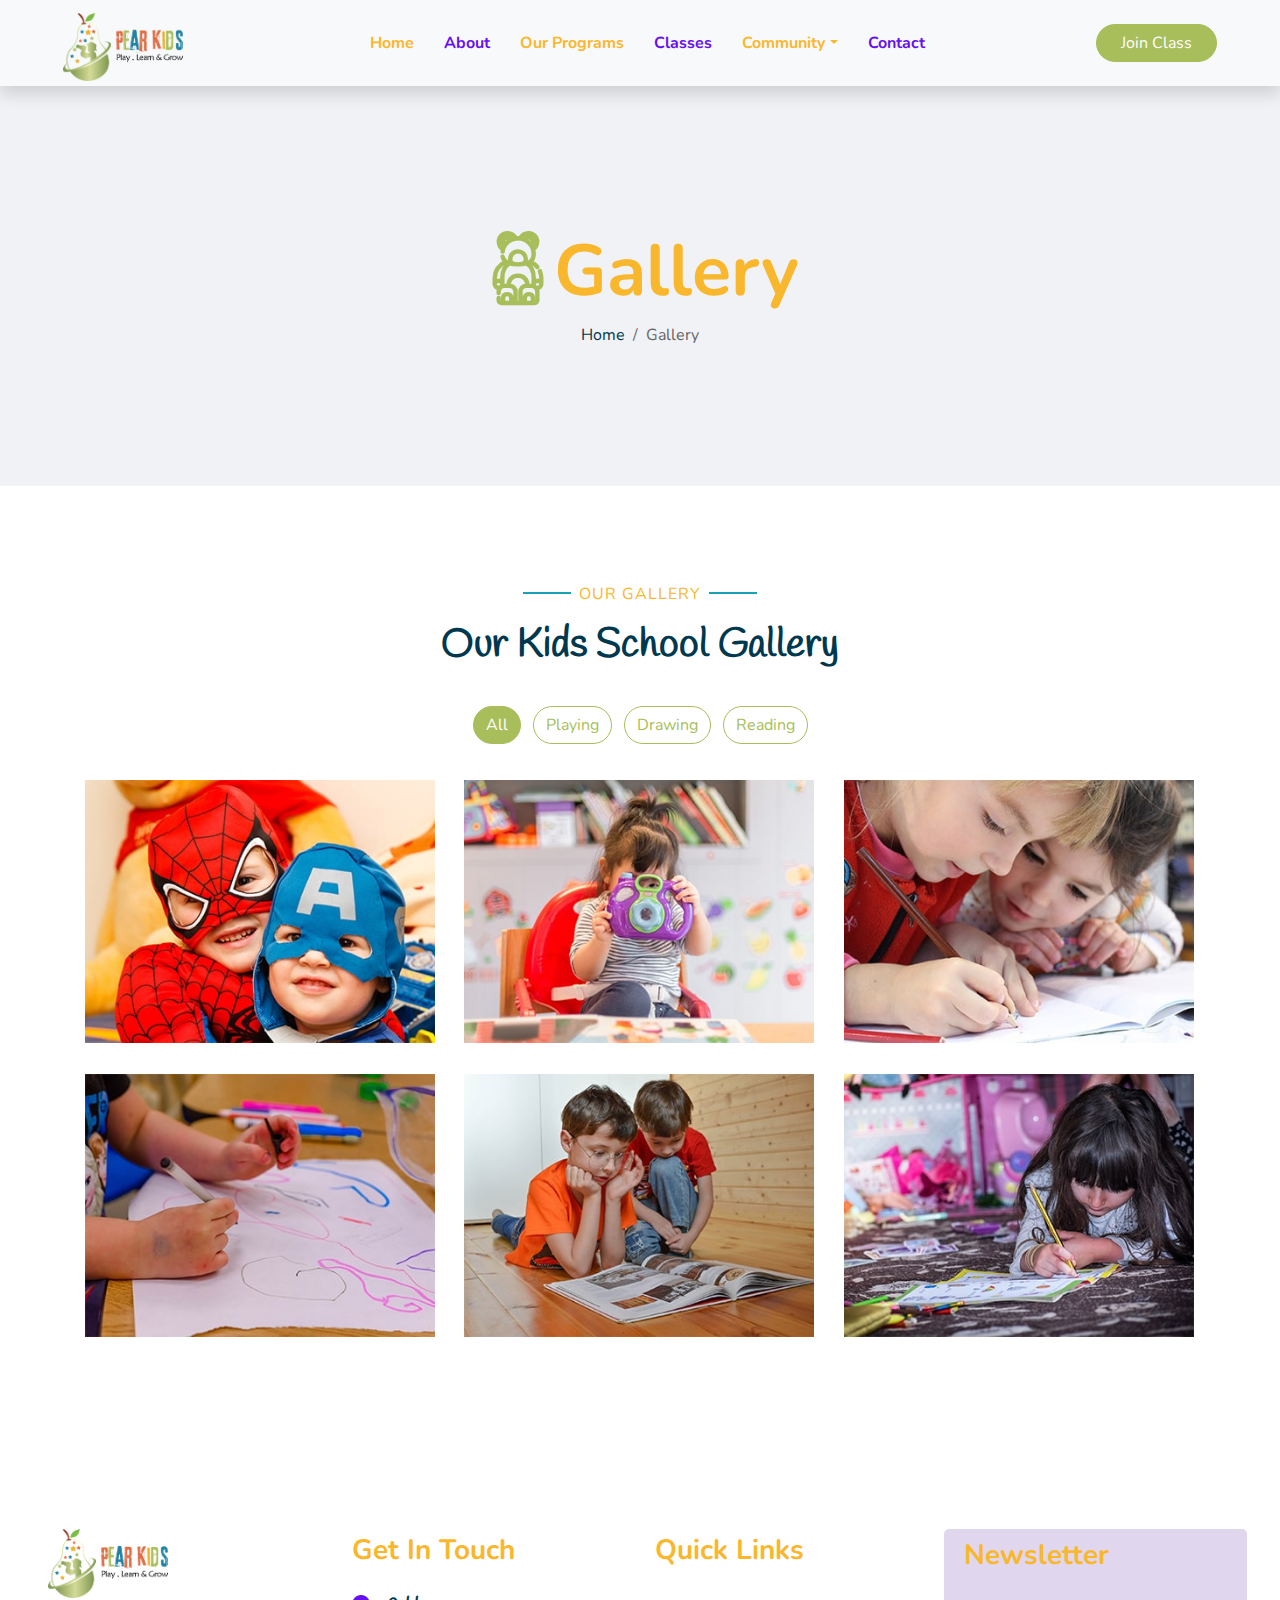
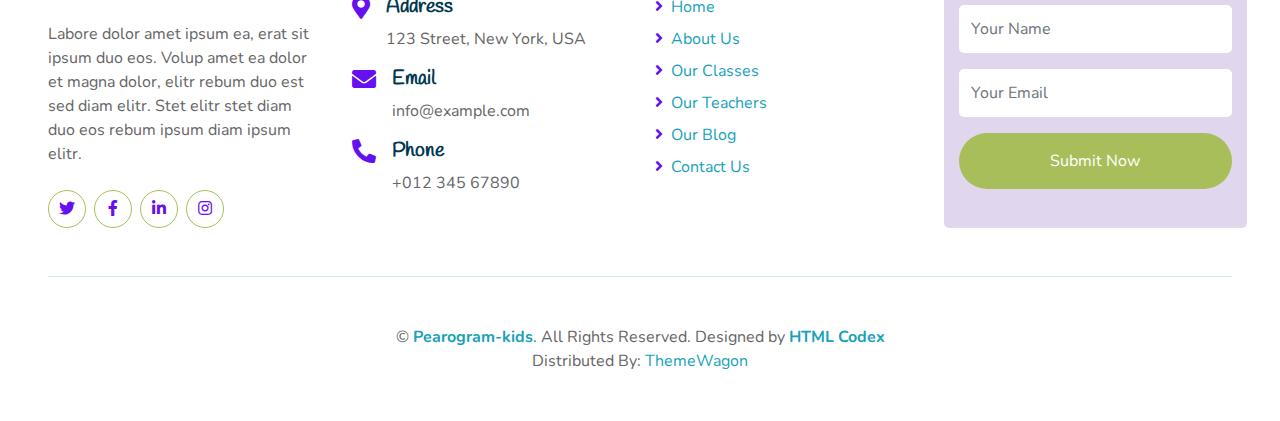
<file: gallery.html>
<!DOCTYPE html>
<html lang="en">
  <head>
    <meta charset="utf-8" />
    <title>Pearogram - Kindergarten Website Template</title>
    <meta content="width=device-width, initial-scale=1.0" name="viewport" />
    <meta content="Free HTML Templates" name="keywords" />
    <meta content="Free HTML Templates" name="description" />

    <!-- Favicon -->
    <link href="img/favicon.ico" rel="icon" />

    <!-- Google Web Fonts -->
    <link rel="preconnect" href="https://fonts.gstatic.com" />
    <link
      href="https://fonts.googleapis.com/css2?family=Handlee&family=Nunito&display=swap"
      rel="stylesheet"
    />

    <!-- Font Awesome -->
    <link
      href="https://cdnjs.cloudflare.com/ajax/libs/font-awesome/5.10.0/css/all.min.css"
      rel="stylesheet"
    />

    <!-- Flaticon Font -->
    <link href="lib/flaticon/font/flaticon.css" rel="stylesheet" />

    <!-- Libraries Stylesheet -->
    <link href="lib/owlcarousel/assets/owl.carousel.min.css" rel="stylesheet" />
    <link href="lib/lightbox/css/lightbox.min.css" rel="stylesheet" />

    <!-- Customized Bootstrap Stylesheet -->
    <link href="css/style.css" rel="stylesheet" />
  </head>

  <body>
    <!-- Navbar Start -->
    <div class="container-fluid bg-light position-relative shadow">
      <nav
        class="navbar navbar-expand-lg bg-light navbar-light py-3 py-lg-0 px-0 px-lg-5"
      >
        <a
          href=""
          class="navbar-brand font-weight-bold text-secondary"
          style="font-size: 50px"
        >
          <img src="img/pear-kids-Logo.png">
        </a>
        <button
          type="button"
          class="navbar-toggler"
          data-toggle="collapse"
          data-target="#navbarCollapse"
        >
          <span class="navbar-toggler-icon"></span>
        </button>
        <div
          class="collapse navbar-collapse justify-content-between"
          id="navbarCollapse"
        >
          <div class="navbar-nav font-weight-bold mx-auto py-0">
            <a href="index.html" id="linkOrange" class="nav-item nav-link active">Home</a>
            <a href="about.html" class="nav-item nav-link">About</a>
            <a href="team.html" id="linkOrange" class="nav-item nav-link">Our Programs</a>
            <a href="class.html" class="nav-item nav-link">Classes</a>
            <div class="nav-item dropdown">
              <a
                href="#"
                id="linkOrange"
                class="nav-link dropdown-toggle"
                data-toggle="dropdown"
                >Community</a
              >
              <div class="dropdown-menu rounded-0 m-0">
                <a href="gallery.html" class="nav-item nav-link">Gallery</a>
                <a href="blog.html" class="nav-item nav-link">Blogs</a>
              </div>
            </div>
            <a href="contact.html" class="nav-item nav-link">Contact</a>
          </div>
          <a href="" class="btn btn-primary px-4">Join Class</a>
        </div>
      </nav>
    </div>
    <!-- Navbar End -->

    <!-- Header Start -->
    <div class="container-fluid mb-5" style="background: #eaecf1ab;">
      <div
        class="d-flex flex-column align-items-center justify-content-center"
        style="min-height: 400px;"
      >
        <h3 class="display-3 font-weight-bold text-white"><i id="teddyBear" class="flaticon-043-teddy-bear"></i>Gallery</h3>
        <div class="d-inline-flex text-white">
          <p class="m-0"><a class="homeLink" href="">Home</a></p>
          <p class="m-0 px-2">/</p>
          <p class="m-0">Gallery</p>
        </div>
      </div>
    </div>
    <!-- Header End -->

    <!-- Gallery Start -->
    <div class="container-fluid pt-5 pb-3">
      <div class="container">
        <div class="text-center pb-2">
          <p class="section-title px-5">
            <span class="px-2">Our Gallery</span>
          </p>
          <h1 class="mb-4">Our Kids School Gallery</h1>
        </div>
        <div class="row">
          <div class="col-12 text-center mb-2">
            <ul class="list-inline mb-4" id="portfolio-flters">
              <li class="btn btn-outline-primary m-1 active" data-filter="*">
                All
              </li>
              <li class="btn btn-outline-primary m-1" data-filter=".first">
                Playing
              </li>
              <li class="btn btn-outline-primary m-1" data-filter=".second">
                Drawing
              </li>
              <li class="btn btn-outline-primary m-1" data-filter=".third">
                Reading
              </li>
            </ul>
          </div>
        </div>
        <div class="row portfolio-container">
          <div class="col-lg-4 col-md-6 mb-4 portfolio-item first">
            <div class="position-relative overflow-hidden mb-2">
              <img class="img-fluid w-100" src="img/portfolio-1.jpg" alt="" />
              <div
                class="portfolio-btn d-flex align-items-center justify-content-center"
              >
                <a href="img/portfolio-1.jpg" data-lightbox="portfolio">
                  <i class="fa fa-plus text-white" style="font-size: 60px"></i>
                </a>
              </div>
            </div>
          </div>
          <div class="col-lg-4 col-md-6 mb-4 portfolio-item second">
            <div class="position-relative overflow-hidden mb-2">
              <img class="img-fluid w-100" src="img/portfolio-2.jpg" alt="" />
              <div
                class="portfolio-btn d-flex align-items-center justify-content-center"
              >
                <a href="img/portfolio-2.jpg" data-lightbox="portfolio">
                  <i class="fa fa-plus text-white" style="font-size: 60px"></i>
                </a>
              </div>
            </div>
          </div>
          <div class="col-lg-4 col-md-6 mb-4 portfolio-item third">
            <div class="position-relative overflow-hidden mb-2">
              <img class="img-fluid w-100" src="img/portfolio-3.jpg" alt="" />
              <div
                class="portfolio-btn d-flex align-items-center justify-content-center"
              >
                <a href="img/portfolio-3.jpg" data-lightbox="portfolio">
                  <i class="fa fa-plus text-white" style="font-size: 60px"></i>
                </a>
              </div>
            </div>
          </div>
          <div class="col-lg-4 col-md-6 mb-4 portfolio-item first">
            <div class="position-relative overflow-hidden mb-2">
              <img class="img-fluid w-100" src="img/portfolio-4.jpg" alt="" />
              <div
                class="portfolio-btn d-flex align-items-center justify-content-center"
              >
                <a href="img/portfolio-4.jpg" data-lightbox="portfolio">
                  <i class="fa fa-plus text-white" style="font-size: 60px"></i>
                </a>
              </div>
            </div>
          </div>
          <div class="col-lg-4 col-md-6 mb-4 portfolio-item second">
            <div class="position-relative overflow-hidden mb-2">
              <img class="img-fluid w-100" src="img/portfolio-5.jpg" alt="" />
              <div
                class="portfolio-btn d-flex align-items-center justify-content-center"
              >
                <a href="img/portfolio-5.jpg" data-lightbox="portfolio">
                  <i class="fa fa-plus text-white" style="font-size: 60px"></i>
                </a>
              </div>
            </div>
          </div>
          <div class="col-lg-4 col-md-6 mb-4 portfolio-item third">
            <div class="position-relative overflow-hidden mb-2">
              <img class="img-fluid w-100" src="img/portfolio-6.jpg" alt="" />
              <div
                class="portfolio-btn d-flex align-items-center justify-content-center"
              >
                <a href="img/portfolio-6.jpg" data-lightbox="portfolio">
                  <i class="fa fa-plus text-white" style="font-size: 60px"></i>
                </a>
              </div>
            </div>
          </div>
        </div>
      </div>
    </div>
    <!-- Gallery End -->

    <!-- Footer Start -->
    <div
      class="container-fluid bg-secondary text-white mt-5 py-5 px-sm-3 px-md-5"
    >
      <div class="row pt-5">
        <div class="col-lg-3 col-md-6 mb-5">
          <a
            href=""
            class="navbar-brand font-weight-bold text-primary m-0 mb-4 p-0"
            style="font-size: 40px; line-height: 40px"
          >
            <img src="img/pear-kids-Logo.png">
          </a>
          <p>
            Labore dolor amet ipsum ea, erat sit ipsum duo eos. Volup amet ea
            dolor et magna dolor, elitr rebum duo est sed diam elitr. Stet elitr
            stet diam duo eos rebum ipsum diam ipsum elitr.
          </p>
          <div class="d-flex justify-content-start mt-4">
            <a
              class="btn btn-outline-primary rounded-circle text-center mr-2 px-0"
              style="width: 38px; height: 38px"
              href="#"
              ><i class="fab fa-twitter"></i
            ></a>
            <a
              class="btn btn-outline-primary rounded-circle text-center mr-2 px-0"
              style="width: 38px; height: 38px"
              href="#"
              ><i class="fab fa-facebook-f"></i
            ></a>
            <a
              class="btn btn-outline-primary rounded-circle text-center mr-2 px-0"
              style="width: 38px; height: 38px"
              href="#"
              ><i class="fab fa-linkedin-in"></i
            ></a>
            <a
              class="btn btn-outline-primary rounded-circle text-center mr-2 px-0"
              style="width: 38px; height: 38px"
              href="#"
              ><i class="fab fa-instagram"></i
            ></a>
          </div>
        </div>
        <div class="col-lg-3 col-md-6 mb-5">
          <h3 class="mb-4">Get In Touch</h3>
          <div class="d-flex">
            <h4 class="fa fa-map-marker-alt"></h4>
            <div class="pl-3">
              <h5 class="text-white">Address</h5>
              <p>123 Street, New York, USA</p>
            </div>
          </div>
          <div class="d-flex">
            <h4 class="fa fa-envelope"></h4>
            <div class="pl-3">
              <h5 class="text-white">Email</h5>
              <p>info@example.com</p>
            </div>
          </div>
          <div class="d-flex">
            <h4 class="fa fa-phone-alt"></h4>
            <div class="pl-3">
              <h5 class="text-white">Phone</h5>
              <p>+012 345 67890</p>
            </div>
          </div>
        </div>
        <div class="col-lg-3 col-md-6 mb-5">
          <h3 class="mb-4">Quick Links</h3>
          <div class="d-flex flex-column justify-content-start">
            <a class="text-white mb-2" href="#"
              ><i class="fa fa-angle-right mr-2"></i>Home</a
            >
            <a class="text-white mb-2" href="#"
              ><i class="fa fa-angle-right mr-2"></i>About Us</a
            >
            <a class="text-white mb-2" href="#"
              ><i class="fa fa-angle-right mr-2"></i>Our Classes</a
            >
            <a class="text-white mb-2" href="#"
              ><i class="fa fa-angle-right mr-2"></i>Our Teachers</a
            >
            <a class="text-white mb-2" href="#"
              ><i class="fa fa-angle-right mr-2"></i>Our Blog</a
            >
            <a class="text-white" href="#"
              ><i class="fa fa-angle-right mr-2"></i>Contact Us</a
            >
          </div>
        </div>
        <div class="col-lg-3 col-md-6 mb-5" style="background-color: #e0d7ef; border-radius: 5px;">
          <h3 class="mb-4" style="padding: 5px;">Newsletter</h3>
          <form action="">
            <div class="form-group">
              <input
                type="text"
                class="form-control border-0 py-4"
                placeholder="Your Name"
                required="required"
              />
            </div>
            <div class="form-group">
              <input
                type="email"
                class="form-control border-0 py-4"
                placeholder="Your Email"
                required="required"
              />
            </div>
            <div>
              <button
                class="btn btn-primary btn-block border-0 py-3"
                type="submit"
              >
                Submit Now
              </button>
            </div>
          </form>
        </div>
      </div>
      <div
        class="container-fluid pt-5"
        style="border-top: 1px solid rgba(23, 162, 184, 0.2) ;"
      >
        <p class="m-0 text-center text-white">
          &copy;
          <a class="text-primary font-weight-bold" href="#">Pearogram-kids</a>.
          All Rights Reserved.

          <!--/*** This template is free as long as you keep the footer author’s credit link/attribution link/backlink. If you'd like to use the template without the footer author’s credit link/attribution link/backlink, you can purchase the Credit Removal License from "https://htmlcodex.com/credit-removal". Thank you for your support. ***/-->
          Designed by
          <a class="text-primary font-weight-bold" href="https://htmlcodex.com"
            >HTML Codex</a
          >
          <br />Distributed By:
          <a href="https://themewagon.com" target="_blank">ThemeWagon</a>
        </p>
      </div>
    </div>
    <!-- Footer End -->

    <!-- Back to Top -->
    <a href="#" class="btn btn-primary p-3 back-to-top"
      ><i class="fa fa-angle-double-up"></i
    ></a>

    <!-- JavaScript Libraries -->
    <script src="https://code.jquery.com/jquery-3.4.1.min.js"></script>
    <script src="https://stackpath.bootstrapcdn.com/bootstrap/4.4.1/js/bootstrap.bundle.min.js"></script>
    <script src="lib/easing/easing.min.js"></script>
    <script src="lib/owlcarousel/owl.carousel.min.js"></script>
    <script src="lib/isotope/isotope.pkgd.min.js"></script>
    <script src="lib/lightbox/js/lightbox.min.js"></script>

    <!-- Contact Javascript File -->
    <script src="mail/jqBootstrapValidation.min.js"></script>
    <script src="mail/contact.js"></script>

    <!-- Template Javascript -->
    <script src="js/main.js"></script>
  </body>
</html>
</file>
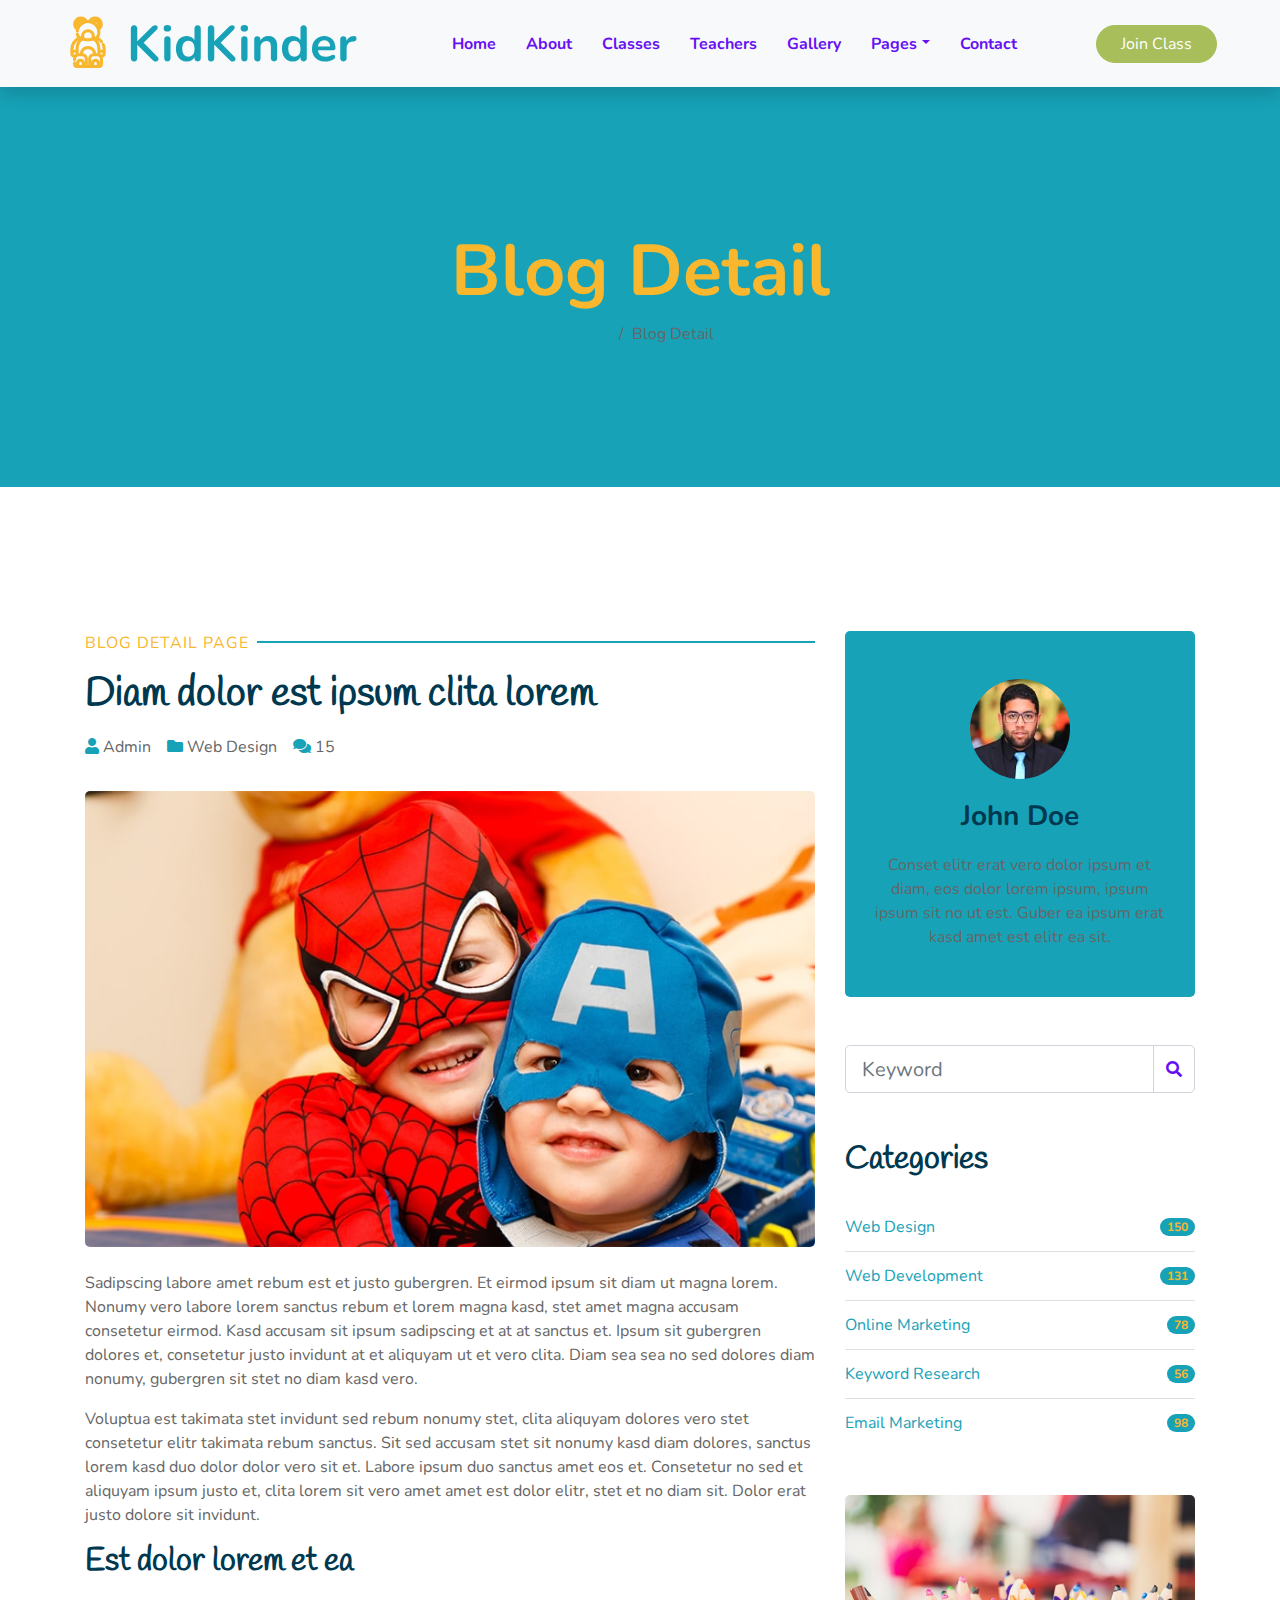
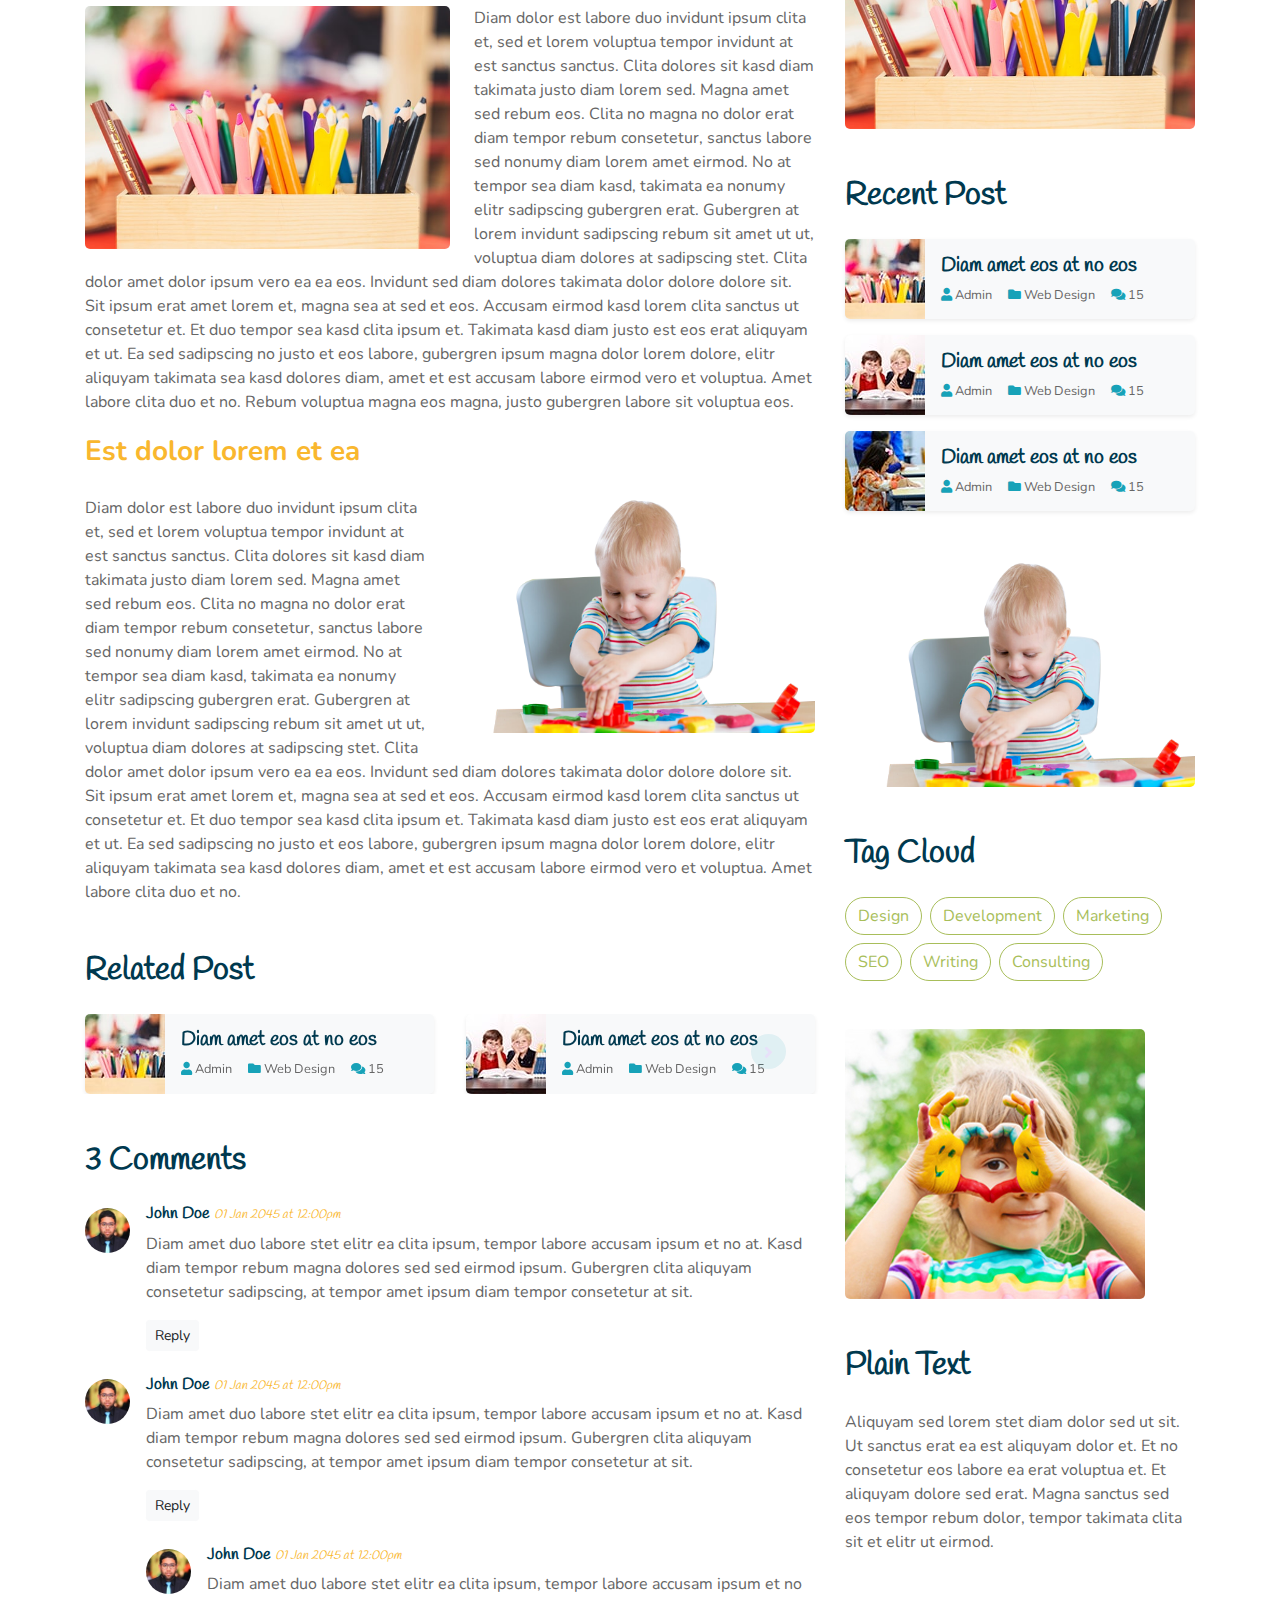
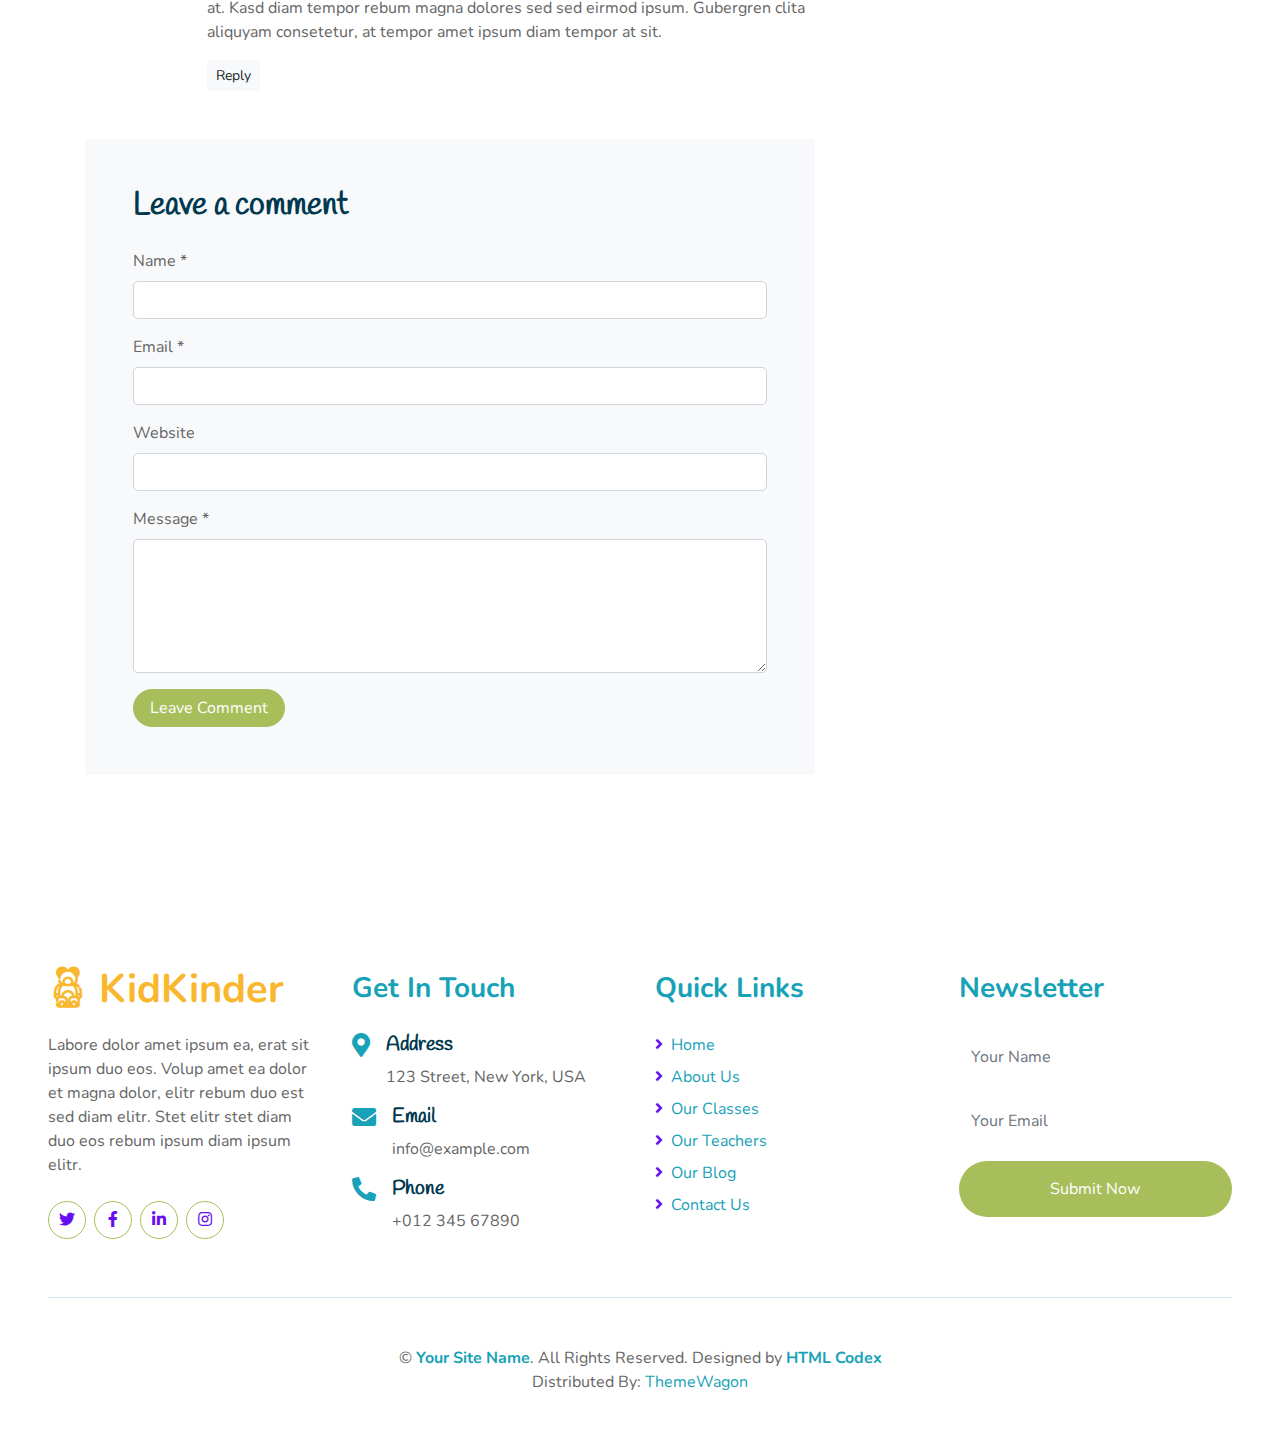
<file: single.html>
<!DOCTYPE html>
<html lang="en">
  <head>
    <meta charset="utf-8" />
    <title>KidKinder - Kindergarten Website Template</title>
    <meta content="width=device-width, initial-scale=1.0" name="viewport" />
    <meta content="Free HTML Templates" name="keywords" />
    <meta content="Free HTML Templates" name="description" />

    <!-- Favicon -->
    <link href="img/favicon.ico" rel="icon" />

    <!-- Google Web Fonts -->
    <link rel="preconnect" href="https://fonts.gstatic.com" />
    <link
      href="https://fonts.googleapis.com/css2?family=Handlee&family=Nunito&display=swap"
      rel="stylesheet"
    />

    <!-- Font Awesome -->
    <link
      href="https://cdnjs.cloudflare.com/ajax/libs/font-awesome/5.10.0/css/all.min.css"
      rel="stylesheet"
    />

    <!-- Flaticon Font -->
    <link href="lib/flaticon/font/flaticon.css" rel="stylesheet" />

    <!-- Libraries Stylesheet -->
    <link href="lib/owlcarousel/assets/owl.carousel.min.css" rel="stylesheet" />
    <link href="lib/lightbox/css/lightbox.min.css" rel="stylesheet" />

    <!-- Customized Bootstrap Stylesheet -->
    <link href="css/style.css" rel="stylesheet" />
  </head>

  <body>
    <!-- Navbar Start -->
    <div class="container-fluid bg-light position-relative shadow">
      <nav
        class="navbar navbar-expand-lg bg-light navbar-light py-3 py-lg-0 px-0 px-lg-5"
      >
        <a
          href=""
          class="navbar-brand font-weight-bold text-secondary"
          style="font-size: 50px"
        >
          <i class="flaticon-043-teddy-bear"></i>
          <span class="text-primary">KidKinder</span>
        </a>
        <button
          type="button"
          class="navbar-toggler"
          data-toggle="collapse"
          data-target="#navbarCollapse"
        >
          <span class="navbar-toggler-icon"></span>
        </button>
        <div
          class="collapse navbar-collapse justify-content-between"
          id="navbarCollapse"
        >
          <div class="navbar-nav font-weight-bold mx-auto py-0">
            <a href="index.html" class="nav-item nav-link">Home</a>
            <a href="about.html" class="nav-item nav-link">About</a>
            <a href="class.html" class="nav-item nav-link">Classes</a>
            <a href="team.html" class="nav-item nav-link">Teachers</a>
            <a href="gallery.html" class="nav-item nav-link">Gallery</a>
            <div class="nav-item dropdown">
              <a
                href="#"
                class="nav-link dropdown-toggle active"
                data-toggle="dropdown"
                >Pages</a
              >
              <div class="dropdown-menu rounded-0 m-0">
                <a href="blog.html" class="dropdown-item">Blog Grid</a>
                <a href="single.html" class="dropdown-item">Blog Detail</a>
              </div>
            </div>
            <a href="contact.html" class="nav-item nav-link">Contact</a>
          </div>
          <a href="" class="btn btn-primary px-4">Join Class</a>
        </div>
      </nav>
    </div>
    <!-- Navbar End -->

    <!-- Header Start -->
    <div class="container-fluid bg-primary mb-5">
      <div
        class="d-flex flex-column align-items-center justify-content-center"
        style="min-height: 400px"
      >
        <h3 class="display-3 font-weight-bold text-white">Blog Detail</h3>
        <div class="d-inline-flex text-white">
          <p class="m-0"><a class="text-white" href="">Home</a></p>
          <p class="m-0 px-2">/</p>
          <p class="m-0">Blog Detail</p>
        </div>
      </div>
    </div>
    <!-- Header End -->

    <!-- Detail Start -->
    <div class="container py-5">
      <div class="row pt-5">
        <div class="col-lg-8">
          <div class="d-flex flex-column text-left mb-3">
            <p class="section-title pr-5">
              <span class="pr-2">Blog Detail Page</span>
            </p>
            <h1 class="mb-3">Diam dolor est ipsum clita lorem</h1>
            <div class="d-flex">
              <p class="mr-3"><i class="fa fa-user text-primary"></i> Admin</p>
              <p class="mr-3">
                <i class="fa fa-folder text-primary"></i> Web Design
              </p>
              <p class="mr-3"><i class="fa fa-comments text-primary"></i> 15</p>
            </div>
          </div>
          <div class="mb-5">
            <img
              class="img-fluid rounded w-100 mb-4"
              src="img/detail.jpg"
              alt="Image"
            />
            <p>
              Sadipscing labore amet rebum est et justo gubergren. Et eirmod
              ipsum sit diam ut magna lorem. Nonumy vero labore lorem sanctus
              rebum et lorem magna kasd, stet amet magna accusam consetetur
              eirmod. Kasd accusam sit ipsum sadipscing et at at sanctus et.
              Ipsum sit gubergren dolores et, consetetur justo invidunt at et
              aliquyam ut et vero clita. Diam sea sea no sed dolores diam
              nonumy, gubergren sit stet no diam kasd vero.
            </p>
            <p>
              Voluptua est takimata stet invidunt sed rebum nonumy stet, clita
              aliquyam dolores vero stet consetetur elitr takimata rebum
              sanctus. Sit sed accusam stet sit nonumy kasd diam dolores,
              sanctus lorem kasd duo dolor dolor vero sit et. Labore ipsum duo
              sanctus amet eos et. Consetetur no sed et aliquyam ipsum justo et,
              clita lorem sit vero amet amet est dolor elitr, stet et no diam
              sit. Dolor erat justo dolore sit invidunt.
            </p>
            <h2 class="mb-4">Est dolor lorem et ea</h2>
            <img
              class="img-fluid rounded w-50 float-left mr-4 mb-3"
              src="img/blog-1.jpg"
              alt="Image"
            />
            <p>
              Diam dolor est labore duo invidunt ipsum clita et, sed et lorem
              voluptua tempor invidunt at est sanctus sanctus. Clita dolores sit
              kasd diam takimata justo diam lorem sed. Magna amet sed rebum eos.
              Clita no magna no dolor erat diam tempor rebum consetetur, sanctus
              labore sed nonumy diam lorem amet eirmod. No at tempor sea diam
              kasd, takimata ea nonumy elitr sadipscing gubergren erat.
              Gubergren at lorem invidunt sadipscing rebum sit amet ut ut,
              voluptua diam dolores at sadipscing stet. Clita dolor amet dolor
              ipsum vero ea ea eos. Invidunt sed diam dolores takimata dolor
              dolore dolore sit. Sit ipsum erat amet lorem et, magna sea at sed
              et eos. Accusam eirmod kasd lorem clita sanctus ut consetetur et.
              Et duo tempor sea kasd clita ipsum et. Takimata kasd diam justo
              est eos erat aliquyam et ut. Ea sed sadipscing no justo et eos
              labore, gubergren ipsum magna dolor lorem dolore, elitr aliquyam
              takimata sea kasd dolores diam, amet et est accusam labore eirmod
              vero et voluptua. Amet labore clita duo et no. Rebum voluptua
              magna eos magna, justo gubergren labore sit voluptua eos.
            </p>
            <h3 class="mb-4">Est dolor lorem et ea</h3>
            <img
              class="img-fluid rounded w-50 float-right ml-4 mb-3"
              src="img/blog-2.jpg"
              alt="Image"
            />
            <p>
              Diam dolor est labore duo invidunt ipsum clita et, sed et lorem
              voluptua tempor invidunt at est sanctus sanctus. Clita dolores sit
              kasd diam takimata justo diam lorem sed. Magna amet sed rebum eos.
              Clita no magna no dolor erat diam tempor rebum consetetur, sanctus
              labore sed nonumy diam lorem amet eirmod. No at tempor sea diam
              kasd, takimata ea nonumy elitr sadipscing gubergren erat.
              Gubergren at lorem invidunt sadipscing rebum sit amet ut ut,
              voluptua diam dolores at sadipscing stet. Clita dolor amet dolor
              ipsum vero ea ea eos. Invidunt sed diam dolores takimata dolor
              dolore dolore sit. Sit ipsum erat amet lorem et, magna sea at sed
              et eos. Accusam eirmod kasd lorem clita sanctus ut consetetur et.
              Et duo tempor sea kasd clita ipsum et. Takimata kasd diam justo
              est eos erat aliquyam et ut. Ea sed sadipscing no justo et eos
              labore, gubergren ipsum magna dolor lorem dolore, elitr aliquyam
              takimata sea kasd dolores diam, amet et est accusam labore eirmod
              vero et voluptua. Amet labore clita duo et no.
            </p>
          </div>

          <!-- Related Post -->
          <div class="mb-5 mx-n3">
            <h2 class="mb-4 ml-3">Related Post</h2>
            <div class="owl-carousel post-carousel position-relative">
              <div
                class="d-flex align-items-center bg-light shadow-sm rounded overflow-hidden mx-3"
              >
                <img
                  class="img-fluid"
                  src="img/post-1.jpg"
                  style="width: 80px; height: 80px"
                />
                <div class="pl-3">
                  <h5 class="">Diam amet eos at no eos</h5>
                  <div class="d-flex">
                    <small class="mr-3"
                      ><i class="fa fa-user text-primary"></i> Admin</small
                    >
                    <small class="mr-3"
                      ><i class="fa fa-folder text-primary"></i> Web
                      Design</small
                    >
                    <small class="mr-3"
                      ><i class="fa fa-comments text-primary"></i> 15</small
                    >
                  </div>
                </div>
              </div>
              <div
                class="d-flex align-items-center bg-light shadow-sm rounded overflow-hidden mx-3"
              >
                <img
                  class="img-fluid"
                  src="img/post-2.jpg"
                  style="width: 80px; height: 80px"
                />
                <div class="pl-3">
                  <h5 class="">Diam amet eos at no eos</h5>
                  <div class="d-flex">
                    <small class="mr-3"
                      ><i class="fa fa-user text-primary"></i> Admin</small
                    >
                    <small class="mr-3"
                      ><i class="fa fa-folder text-primary"></i> Web
                      Design</small
                    >
                    <small class="mr-3"
                      ><i class="fa fa-comments text-primary"></i> 15</small
                    >
                  </div>
                </div>
              </div>
              <div
                class="d-flex align-items-center bg-light shadow-sm rounded overflow-hidden mx-3"
              >
                <img
                  class="img-fluid"
                  src="img/post-3.jpg"
                  style="width: 80px; height: 80px"
                />
                <div class="pl-3">
                  <h5 class="">Diam amet eos at no eos</h5>
                  <div class="d-flex">
                    <small class="mr-3"
                      ><i class="fa fa-user text-primary"></i> Admin</small
                    >
                    <small class="mr-3"
                      ><i class="fa fa-folder text-primary"></i> Web
                      Design</small
                    >
                    <small class="mr-3"
                      ><i class="fa fa-comments text-primary"></i> 15</small
                    >
                  </div>
                </div>
              </div>
            </div>
          </div>

          <!-- Comment List -->
          <div class="mb-5">
            <h2 class="mb-4">3 Comments</h2>
            <div class="media mb-4">
              <img
                src="img/user.jpg"
                alt="Image"
                class="img-fluid rounded-circle mr-3 mt-1"
                style="width: 45px"
              />
              <div class="media-body">
                <h6>
                  John Doe <small><i>01 Jan 2045 at 12:00pm</i></small>
                </h6>
                <p>
                  Diam amet duo labore stet elitr ea clita ipsum, tempor labore
                  accusam ipsum et no at. Kasd diam tempor rebum magna dolores
                  sed sed eirmod ipsum. Gubergren clita aliquyam consetetur
                  sadipscing, at tempor amet ipsum diam tempor consetetur at
                  sit.
                </p>
                <button class="btn btn-sm btn-light">Reply</button>
              </div>
            </div>
            <div class="media mb-4">
              <img
                src="img/user.jpg"
                alt="Image"
                class="img-fluid rounded-circle mr-3 mt-1"
                style="width: 45px"
              />
              <div class="media-body">
                <h6>
                  John Doe <small><i>01 Jan 2045 at 12:00pm</i></small>
                </h6>
                <p>
                  Diam amet duo labore stet elitr ea clita ipsum, tempor labore
                  accusam ipsum et no at. Kasd diam tempor rebum magna dolores
                  sed sed eirmod ipsum. Gubergren clita aliquyam consetetur
                  sadipscing, at tempor amet ipsum diam tempor consetetur at
                  sit.
                </p>
                <button class="btn btn-sm btn-light">Reply</button>
                <div class="media mt-4">
                  <img
                    src="img/user.jpg"
                    alt="Image"
                    class="img-fluid rounded-circle mr-3 mt-1"
                    style="width: 45px"
                  />
                  <div class="media-body">
                    <h6>
                      John Doe <small><i>01 Jan 2045 at 12:00pm</i></small>
                    </h6>
                    <p>
                      Diam amet duo labore stet elitr ea clita ipsum, tempor
                      labore accusam ipsum et no at. Kasd diam tempor rebum
                      magna dolores sed sed eirmod ipsum. Gubergren clita
                      aliquyam consetetur, at tempor amet ipsum diam tempor at
                      sit.
                    </p>
                    <button class="btn btn-sm btn-light">Reply</button>
                  </div>
                </div>
              </div>
            </div>
          </div>

          <!-- Comment Form -->
          <div class="bg-light p-5">
            <h2 class="mb-4">Leave a comment</h2>
            <form>
              <div class="form-group">
                <label for="name">Name *</label>
                <input type="text" class="form-control" id="name" />
              </div>
              <div class="form-group">
                <label for="email">Email *</label>
                <input type="email" class="form-control" id="email" />
              </div>
              <div class="form-group">
                <label for="website">Website</label>
                <input type="url" class="form-control" id="website" />
              </div>

              <div class="form-group">
                <label for="message">Message *</label>
                <textarea
                  id="message"
                  cols="30"
                  rows="5"
                  class="form-control"
                ></textarea>
              </div>
              <div class="form-group mb-0">
                <input
                  type="submit"
                  value="Leave Comment"
                  class="btn btn-primary px-3"
                />
              </div>
            </form>
          </div>
        </div>

        <div class="col-lg-4 mt-5 mt-lg-0">
          <!-- Author Bio -->
          <div
            class="d-flex flex-column text-center bg-primary rounded mb-5 py-5 px-4"
          >
            <img
              src="img/user.jpg"
              class="img-fluid rounded-circle mx-auto mb-3"
              style="width: 100px"
            />
            <h3 class="text-secondary mb-3">John Doe</h3>
            <p class="text-white m-0">
              Conset elitr erat vero dolor ipsum et diam, eos dolor lorem ipsum,
              ipsum ipsum sit no ut est. Guber ea ipsum erat kasd amet est elitr
              ea sit.
            </p>
          </div>

          <!-- Search Form -->
          <div class="mb-5">
            <form action="">
              <div class="input-group">
                <input
                  type="text"
                  class="form-control form-control-lg"
                  placeholder="Keyword"
                />
                <div class="input-group-append">
                  <span class="input-group-text bg-transparent text-primary"
                    ><i class="fa fa-search"></i
                  ></span>
                </div>
              </div>
            </form>
          </div>

          <!-- Category List -->
          <div class="mb-5">
            <h2 class="mb-4">Categories</h2>
            <ul class="list-group list-group-flush">
              <li
                class="list-group-item d-flex justify-content-between align-items-center px-0"
              >
                <a href="">Web Design</a>
                <span class="badge badge-primary badge-pill">150</span>
              </li>
              <li
                class="list-group-item d-flex justify-content-between align-items-center px-0"
              >
                <a href="">Web Development</a>
                <span class="badge badge-primary badge-pill">131</span>
              </li>
              <li
                class="list-group-item d-flex justify-content-between align-items-center px-0"
              >
                <a href="">Online Marketing</a>
                <span class="badge badge-primary badge-pill">78</span>
              </li>
              <li
                class="list-group-item d-flex justify-content-between align-items-center px-0"
              >
                <a href="">Keyword Research</a>
                <span class="badge badge-primary badge-pill">56</span>
              </li>
              <li
                class="list-group-item d-flex justify-content-between align-items-center px-0"
              >
                <a href="">Email Marketing</a>
                <span class="badge badge-primary badge-pill">98</span>
              </li>
            </ul>
          </div>

          <!-- Single Image -->
          <div class="mb-5">
            <img src="img/blog-1.jpg" alt="" class="img-fluid rounded" />
          </div>

          <!-- Recent Post -->
          <div class="mb-5">
            <h2 class="mb-4">Recent Post</h2>
            <div
              class="d-flex align-items-center bg-light shadow-sm rounded overflow-hidden mb-3"
            >
              <img
                class="img-fluid"
                src="img/post-1.jpg"
                style="width: 80px; height: 80px"
              />
              <div class="pl-3">
                <h5 class="">Diam amet eos at no eos</h5>
                <div class="d-flex">
                  <small class="mr-3"
                    ><i class="fa fa-user text-primary"></i> Admin</small
                  >
                  <small class="mr-3"
                    ><i class="fa fa-folder text-primary"></i> Web Design</small
                  >
                  <small class="mr-3"
                    ><i class="fa fa-comments text-primary"></i> 15</small
                  >
                </div>
              </div>
            </div>
            <div
              class="d-flex align-items-center bg-light shadow-sm rounded overflow-hidden mb-3"
            >
              <img
                class="img-fluid"
                src="img/post-2.jpg"
                style="width: 80px; height: 80px"
              />
              <div class="pl-3">
                <h5 class="">Diam amet eos at no eos</h5>
                <div class="d-flex">
                  <small class="mr-3"
                    ><i class="fa fa-user text-primary"></i> Admin</small
                  >
                  <small class="mr-3"
                    ><i class="fa fa-folder text-primary"></i> Web Design</small
                  >
                  <small class="mr-3"
                    ><i class="fa fa-comments text-primary"></i> 15</small
                  >
                </div>
              </div>
            </div>
            <div
              class="d-flex align-items-center bg-light shadow-sm rounded overflow-hidden mb-3"
            >
              <img
                class="img-fluid"
                src="img/post-3.jpg"
                style="width: 80px; height: 80px"
              />
              <div class="pl-3">
                <h5 class="">Diam amet eos at no eos</h5>
                <div class="d-flex">
                  <small class="mr-3"
                    ><i class="fa fa-user text-primary"></i> Admin</small
                  >
                  <small class="mr-3"
                    ><i class="fa fa-folder text-primary"></i> Web Design</small
                  >
                  <small class="mr-3"
                    ><i class="fa fa-comments text-primary"></i> 15</small
                  >
                </div>
              </div>
            </div>
          </div>

          <!-- Single Image -->
          <div class="mb-5">
            <img src="img/blog-2.jpg" alt="" class="img-fluid rounded" />
          </div>

          <!-- Tag Cloud -->
          <div class="mb-5">
            <h2 class="mb-4">Tag Cloud</h2>
            <div class="d-flex flex-wrap m-n1">
              <a href="" class="btn btn-outline-primary m-1">Design</a>
              <a href="" class="btn btn-outline-primary m-1">Development</a>
              <a href="" class="btn btn-outline-primary m-1">Marketing</a>
              <a href="" class="btn btn-outline-primary m-1">SEO</a>
              <a href="" class="btn btn-outline-primary m-1">Writing</a>
              <a href="" class="btn btn-outline-primary m-1">Consulting</a>
            </div>
          </div>

          <!-- Single Image -->
          <div class="mb-5">
            <img src="img/blog-3.jpg" alt="" class="img-fluid rounded" />
          </div>

          <!-- Plain Text -->
          <div>
            <h2 class="mb-4">Plain Text</h2>
            Aliquyam sed lorem stet diam dolor sed ut sit. Ut sanctus erat ea
            est aliquyam dolor et. Et no consetetur eos labore ea erat voluptua
            et. Et aliquyam dolore sed erat. Magna sanctus sed eos tempor rebum
            dolor, tempor takimata clita sit et elitr ut eirmod.
          </div>
        </div>
      </div>
    </div>
    <!-- Detail End -->

    <!-- Footer Start -->
    <div
      class="container-fluid bg-secondary text-white mt-5 py-5 px-sm-3 px-md-5"
    >
      <div class="row pt-5">
        <div class="col-lg-3 col-md-6 mb-5">
          <a
            href=""
            class="navbar-brand font-weight-bold text-primary m-0 mb-4 p-0"
            style="font-size: 40px; line-height: 40px"
          >
            <i class="flaticon-043-teddy-bear"></i>
            <span class="text-white">KidKinder</span>
          </a>
          <p>
            Labore dolor amet ipsum ea, erat sit ipsum duo eos. Volup amet ea
            dolor et magna dolor, elitr rebum duo est sed diam elitr. Stet elitr
            stet diam duo eos rebum ipsum diam ipsum elitr.
          </p>
          <div class="d-flex justify-content-start mt-4">
            <a
              class="btn btn-outline-primary rounded-circle text-center mr-2 px-0"
              style="width: 38px; height: 38px"
              href="#"
              ><i class="fab fa-twitter"></i
            ></a>
            <a
              class="btn btn-outline-primary rounded-circle text-center mr-2 px-0"
              style="width: 38px; height: 38px"
              href="#"
              ><i class="fab fa-facebook-f"></i
            ></a>
            <a
              class="btn btn-outline-primary rounded-circle text-center mr-2 px-0"
              style="width: 38px; height: 38px"
              href="#"
              ><i class="fab fa-linkedin-in"></i
            ></a>
            <a
              class="btn btn-outline-primary rounded-circle text-center mr-2 px-0"
              style="width: 38px; height: 38px"
              href="#"
              ><i class="fab fa-instagram"></i
            ></a>
          </div>
        </div>
        <div class="col-lg-3 col-md-6 mb-5">
          <h3 class="text-primary mb-4">Get In Touch</h3>
          <div class="d-flex">
            <h4 class="fa fa-map-marker-alt text-primary"></h4>
            <div class="pl-3">
              <h5 class="text-white">Address</h5>
              <p>123 Street, New York, USA</p>
            </div>
          </div>
          <div class="d-flex">
            <h4 class="fa fa-envelope text-primary"></h4>
            <div class="pl-3">
              <h5 class="text-white">Email</h5>
              <p>info@example.com</p>
            </div>
          </div>
          <div class="d-flex">
            <h4 class="fa fa-phone-alt text-primary"></h4>
            <div class="pl-3">
              <h5 class="text-white">Phone</h5>
              <p>+012 345 67890</p>
            </div>
          </div>
        </div>
        <div class="col-lg-3 col-md-6 mb-5">
          <h3 class="text-primary mb-4">Quick Links</h3>
          <div class="d-flex flex-column justify-content-start">
            <a class="text-white mb-2" href="#"
              ><i class="fa fa-angle-right mr-2"></i>Home</a
            >
            <a class="text-white mb-2" href="#"
              ><i class="fa fa-angle-right mr-2"></i>About Us</a
            >
            <a class="text-white mb-2" href="#"
              ><i class="fa fa-angle-right mr-2"></i>Our Classes</a
            >
            <a class="text-white mb-2" href="#"
              ><i class="fa fa-angle-right mr-2"></i>Our Teachers</a
            >
            <a class="text-white mb-2" href="#"
              ><i class="fa fa-angle-right mr-2"></i>Our Blog</a
            >
            <a class="text-white" href="#"
              ><i class="fa fa-angle-right mr-2"></i>Contact Us</a
            >
          </div>
        </div>
        <div class="col-lg-3 col-md-6 mb-5">
          <h3 class="text-primary mb-4">Newsletter</h3>
          <form action="">
            <div class="form-group">
              <input
                type="text"
                class="form-control border-0 py-4"
                placeholder="Your Name"
                required="required"
              />
            </div>
            <div class="form-group">
              <input
                type="email"
                class="form-control border-0 py-4"
                placeholder="Your Email"
                required="required"
              />
            </div>
            <div>
              <button
                class="btn btn-primary btn-block border-0 py-3"
                type="submit"
              >
                Submit Now
              </button>
            </div>
          </form>
        </div>
      </div>
      <div
        class="container-fluid pt-5"
        style="border-top: 1px solid rgba(23, 162, 184, 0.2) ;"
      >
        <p class="m-0 text-center text-white">
          &copy;
          <a class="text-primary font-weight-bold" href="#">Your Site Name</a>.
          All Rights Reserved.

          <!--/*** This template is free as long as you keep the footer author’s credit link/attribution link/backlink. If you'd like to use the template without the footer author’s credit link/attribution link/backlink, you can purchase the Credit Removal License from "https://htmlcodex.com/credit-removal". Thank you for your support. ***/-->
          Designed by
          <a class="text-primary font-weight-bold" href="https://htmlcodex.com"
            >HTML Codex</a
          >
          <br />Distributed By:
          <a href="https://themewagon.com" target="_blank">ThemeWagon</a>
        </p>
      </div>
    </div>
    <!-- Footer End -->

    <!-- Back to Top -->
    <a href="#" class="btn btn-primary p-3 back-to-top"
      ><i class="fa fa-angle-double-up"></i
    ></a>

    <!-- JavaScript Libraries -->
    <script src="https://code.jquery.com/jquery-3.4.1.min.js"></script>
    <script src="https://stackpath.bootstrapcdn.com/bootstrap/4.4.1/js/bootstrap.bundle.min.js"></script>
    <script src="lib/easing/easing.min.js"></script>
    <script src="lib/owlcarousel/owl.carousel.min.js"></script>
    <script src="lib/isotope/isotope.pkgd.min.js"></script>
    <script src="lib/lightbox/js/lightbox.min.js"></script>

    <!-- Contact Javascript File -->
    <script src="mail/jqBootstrapValidation.min.js"></script>
    <script src="mail/contact.js"></script>

    <!-- Template Javascript -->
    <script src="js/main.js"></script>
  </body>
</html>
</file>
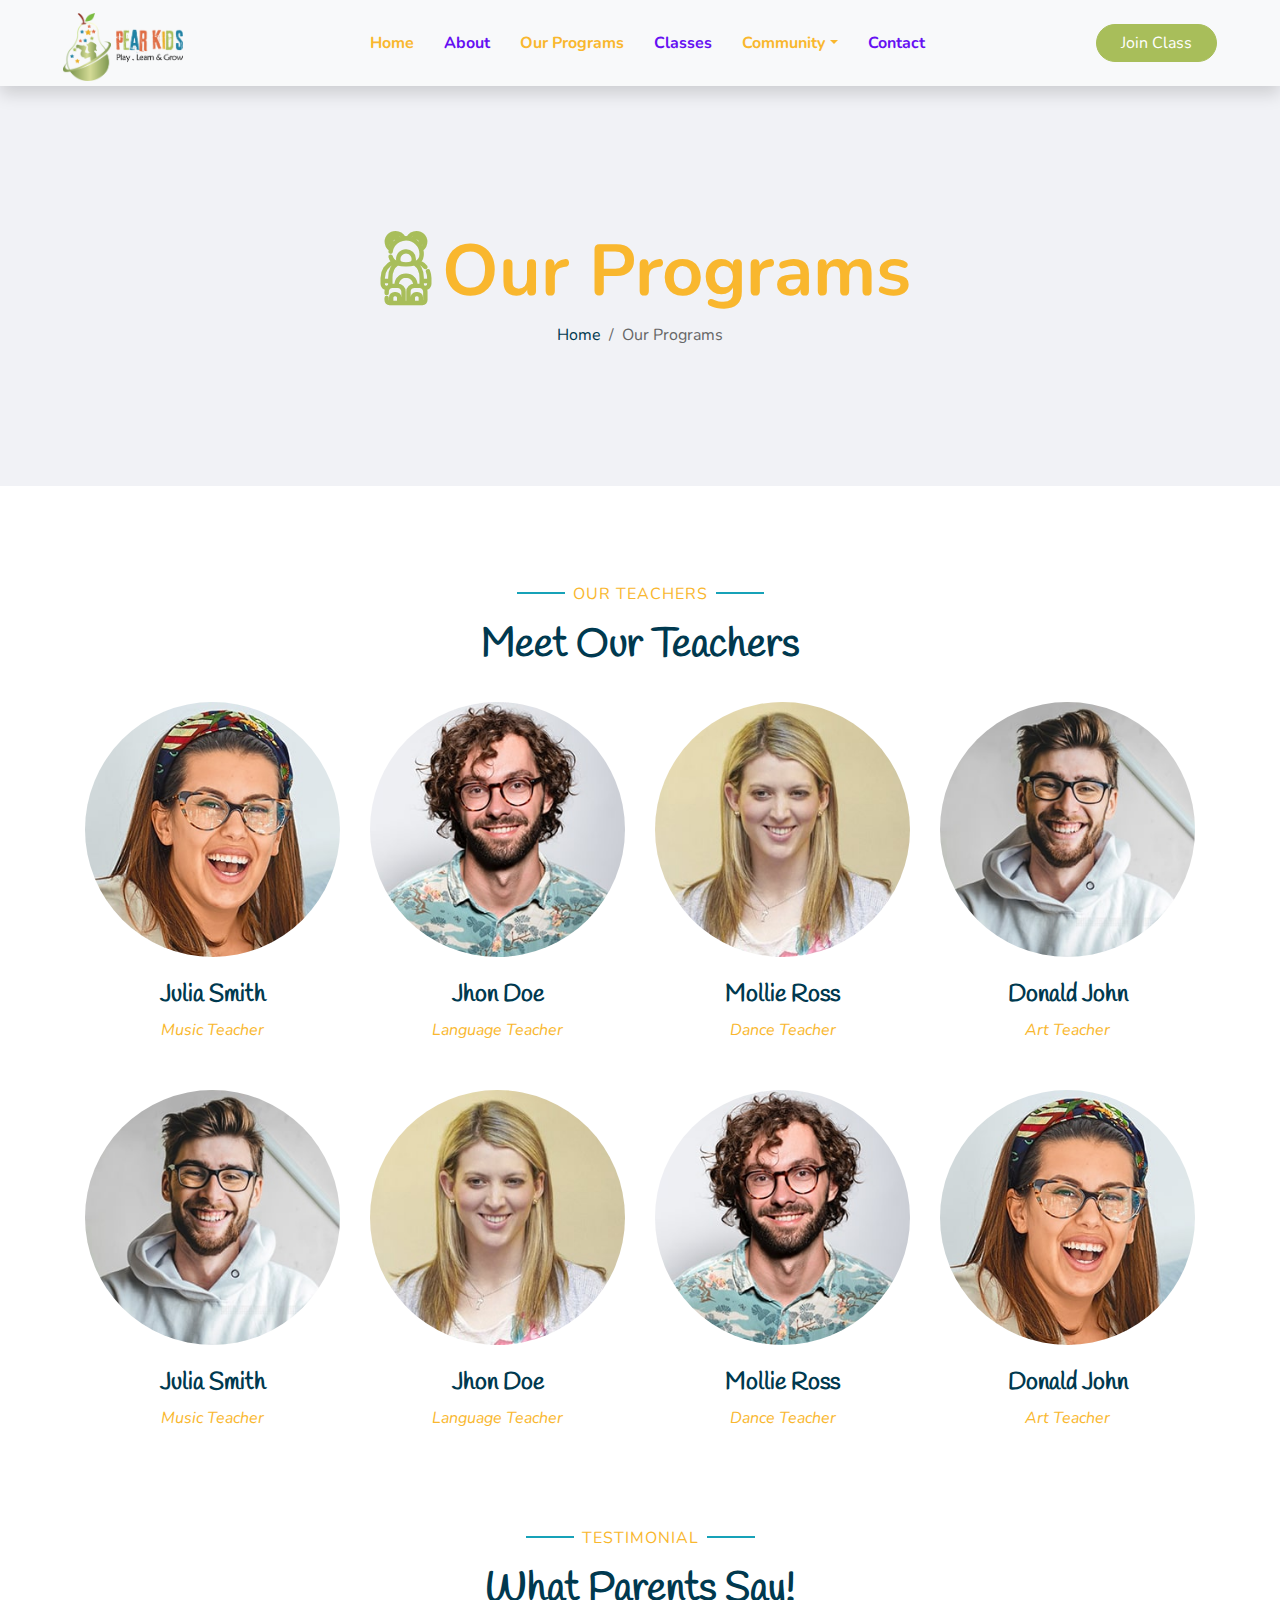
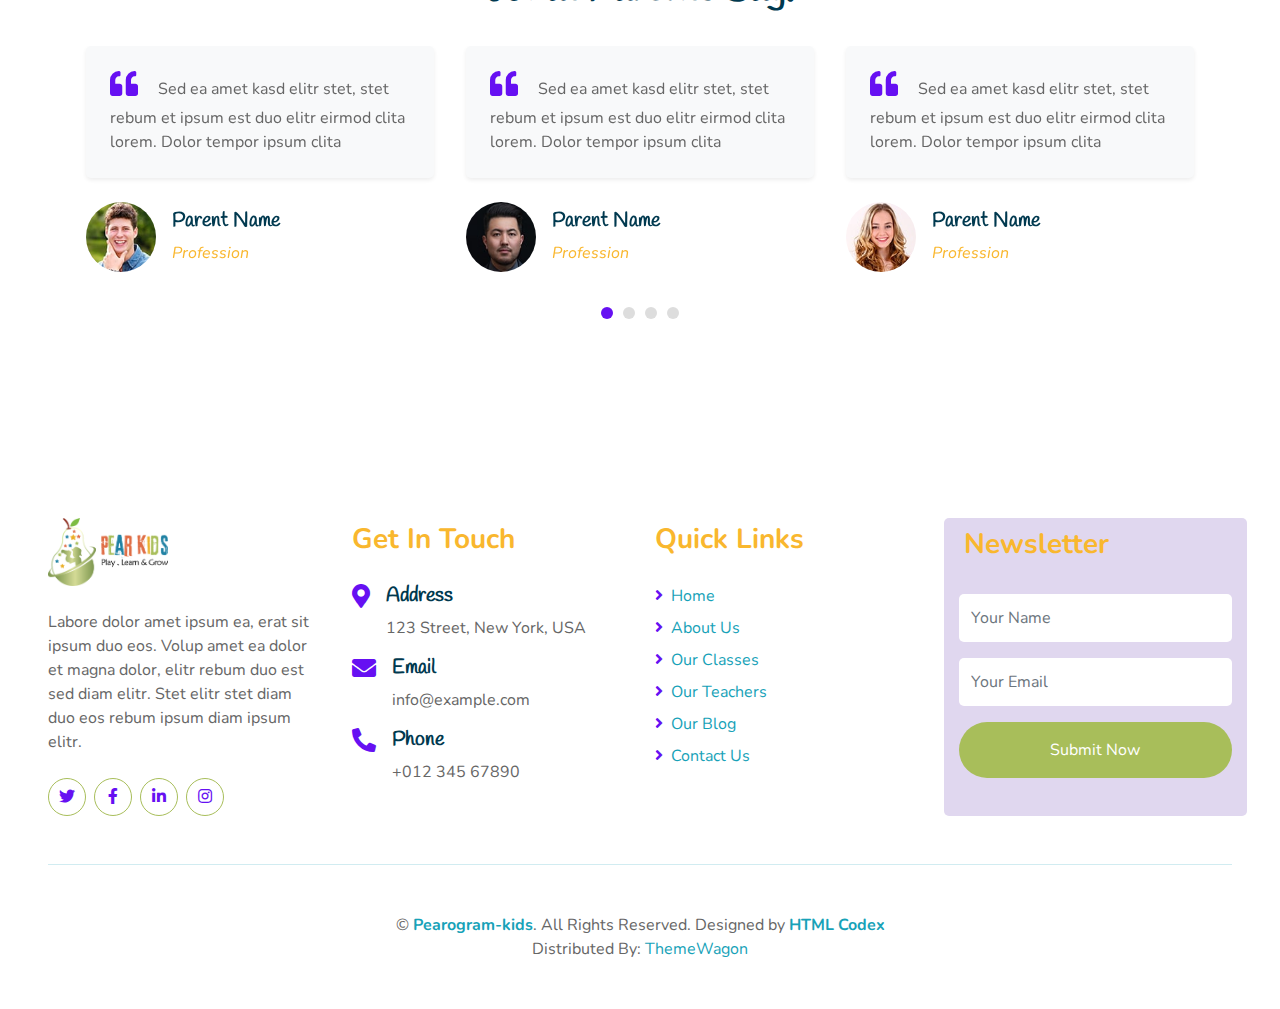
<file: team.html>
<!DOCTYPE html>
<html lang="en">
  <head>
    <meta charset="utf-8" />
    <title>Pearogram - Kindergarten Website Template</title>
    <meta content="width=device-width, initial-scale=1.0" name="viewport" />
    <meta content="Free HTML Templates" name="keywords" />
    <meta content="Free HTML Templates" name="description" />

    <!-- Favicon -->
    <link href="img/favicon.ico" rel="icon" />

    <!-- Google Web Fonts -->
    <link rel="preconnect" href="https://fonts.gstatic.com" />
    <link
      href="https://fonts.googleapis.com/css2?family=Handlee&family=Nunito&display=swap"
      rel="stylesheet"
    />

    <!-- Font Awesome -->
    <link
      href="https://cdnjs.cloudflare.com/ajax/libs/font-awesome/5.10.0/css/all.min.css"
      rel="stylesheet"
    />

    <!-- Flaticon Font -->
    <link href="lib/flaticon/font/flaticon.css" rel="stylesheet" />

    <!-- Libraries Stylesheet -->
    <link href="lib/owlcarousel/assets/owl.carousel.min.css" rel="stylesheet" />
    <link href="lib/lightbox/css/lightbox.min.css" rel="stylesheet" />

    <!-- Customized Bootstrap Stylesheet -->
    <link href="css/style.css" rel="stylesheet" />
  </head>

  <body>
    <!-- Navbar Start -->
    <div class="container-fluid bg-light position-relative shadow">
      <nav
        class="navbar navbar-expand-lg bg-light navbar-light py-3 py-lg-0 px-0 px-lg-5"
      >
        <a
          href=""
          class="navbar-brand font-weight-bold text-secondary"
          style="font-size: 50px"
        >
          <img src="img/pear-kids-Logo.png">
        </a>
        <button
          type="button"
          class="navbar-toggler"
          data-toggle="collapse"
          data-target="#navbarCollapse"
        >
          <span class="navbar-toggler-icon"></span>
        </button>
        <div
          class="collapse navbar-collapse justify-content-between"
          id="navbarCollapse"
        >
          <div class="navbar-nav font-weight-bold mx-auto py-0">
            <a href="index.html" id="linkOrange" class="nav-item nav-link active">Home</a>
            <a href="about.html" class="nav-item nav-link">About</a>
            <a href="team.html" id="linkOrange" class="nav-item nav-link">Our Programs</a>
            <a href="class.html" class="nav-item nav-link">Classes</a>
            <div class="nav-item dropdown">
              <a
                href="#"
                id="linkOrange"
                class="nav-link dropdown-toggle"
                data-toggle="dropdown"
                >Community</a
              >
              <div class="dropdown-menu rounded-0 m-0">
                <a href="gallery.html" class="nav-item nav-link">Gallery</a>
                <a href="blog.html" class="nav-item nav-link">Blogs</a>
              </div>
            </div>
            <a href="contact.html" class="nav-item nav-link">Contact</a>
          </div>
          <a href="" class="btn btn-primary px-4">Join Class</a>
        </div>
      </nav>
    </div>
    <!-- Navbar End -->

    <!-- Header Start -->
    <div class="container-fluid mb-5" style="background: #eaecf1ab;">
      <div
        class="d-flex flex-column align-items-center justify-content-center"
        style="min-height: 400px;"
      >
        <h3 class="display-3 font-weight-bold text-white"><i id="teddyBear" class="flaticon-043-teddy-bear"></i>Our Programs</h3>
        <div class="d-inline-flex text-white">
          <p class="m-0"><a class="homeLink" href="">Home</a></p>
          <p class="m-0 px-2">/</p>
          <p class="m-0">Our Programs</p>
        </div>
      </div>
    </div>
    <!-- Header End -->

    <!-- Team Start -->
    <div class="container-fluid pt-5">
      <div class="container">
        <div class="text-center pb-2">
          <p class="section-title px-5">
            <span class="px-2">Our Teachers</span>
          </p>
          <h1 class="mb-4">Meet Our Teachers</h1>
        </div>
        <div class="row">
          <div class="col-md-6 col-lg-3 text-center team mb-5">
            <div
              class="position-relative overflow-hidden mb-4"
              style="border-radius: 100%"
            >
              <img class="img-fluid w-100" src="img/team-1.jpg" alt="" />
              <div
                class="team-social d-flex align-items-center justify-content-center w-100 h-100 position-absolute"
              >
                <a
                  class="btn btn-outline-light text-center mr-2 px-0"
                  style="width: 38px; height: 38px"
                  href="#"
                  ><i class="fab fa-twitter"></i
                ></a>
                <a
                  class="btn btn-outline-light text-center mr-2 px-0"
                  style="width: 38px; height: 38px"
                  href="#"
                  ><i class="fab fa-facebook-f"></i
                ></a>
                <a
                  class="btn btn-outline-light text-center px-0"
                  style="width: 38px; height: 38px"
                  href="#"
                  ><i class="fab fa-linkedin-in"></i
                ></a>
              </div>
            </div>
            <h4>Julia Smith</h4>
            <i>Music Teacher</i>
          </div>
          <div class="col-md-6 col-lg-3 text-center team mb-5">
            <div
              class="position-relative overflow-hidden mb-4"
              style="border-radius: 100%"
            >
              <img class="img-fluid w-100" src="img/team-2.jpg" alt="" />
              <div
                class="team-social d-flex align-items-center justify-content-center w-100 h-100 position-absolute"
              >
                <a
                  class="btn btn-outline-light text-center mr-2 px-0"
                  style="width: 38px; height: 38px"
                  href="#"
                  ><i class="fab fa-twitter"></i
                ></a>
                <a
                  class="btn btn-outline-light text-center mr-2 px-0"
                  style="width: 38px; height: 38px"
                  href="#"
                  ><i class="fab fa-facebook-f"></i
                ></a>
                <a
                  class="btn btn-outline-light text-center px-0"
                  style="width: 38px; height: 38px"
                  href="#"
                  ><i class="fab fa-linkedin-in"></i
                ></a>
              </div>
            </div>
            <h4>Jhon Doe</h4>
            <i>Language Teacher</i>
          </div>
          <div class="col-md-6 col-lg-3 text-center team mb-5">
            <div
              class="position-relative overflow-hidden mb-4"
              style="border-radius: 100%"
            >
              <img class="img-fluid w-100" src="img/team-3.jpg" alt="" />
              <div
                class="team-social d-flex align-items-center justify-content-center w-100 h-100 position-absolute"
              >
                <a
                  class="btn btn-outline-light text-center mr-2 px-0"
                  style="width: 38px; height: 38px"
                  href="#"
                  ><i class="fab fa-twitter"></i
                ></a>
                <a
                  class="btn btn-outline-light text-center mr-2 px-0"
                  style="width: 38px; height: 38px"
                  href="#"
                  ><i class="fab fa-facebook-f"></i
                ></a>
                <a
                  class="btn btn-outline-light text-center px-0"
                  style="width: 38px; height: 38px"
                  href="#"
                  ><i class="fab fa-linkedin-in"></i
                ></a>
              </div>
            </div>
            <h4>Mollie Ross</h4>
            <i>Dance Teacher</i>
          </div>
          <div class="col-md-6 col-lg-3 text-center team mb-5">
            <div
              class="position-relative overflow-hidden mb-4"
              style="border-radius: 100%"
            >
              <img class="img-fluid w-100" src="img/team-4.jpg" alt="" />
              <div
                class="team-social d-flex align-items-center justify-content-center w-100 h-100 position-absolute"
              >
                <a
                  class="btn btn-outline-light text-center mr-2 px-0"
                  style="width: 38px; height: 38px"
                  href="#"
                  ><i class="fab fa-twitter"></i
                ></a>
                <a
                  class="btn btn-outline-light text-center mr-2 px-0"
                  style="width: 38px; height: 38px"
                  href="#"
                  ><i class="fab fa-facebook-f"></i
                ></a>
                <a
                  class="btn btn-outline-light text-center px-0"
                  style="width: 38px; height: 38px"
                  href="#"
                  ><i class="fab fa-linkedin-in"></i
                ></a>
              </div>
            </div>
            <h4>Donald John</h4>
            <i>Art Teacher</i>
          </div>
          <div class="col-md-6 col-lg-3 text-center team mb-5">
            <div
              class="position-relative overflow-hidden mb-4"
              style="border-radius: 100%"
            >
              <img class="img-fluid w-100" src="img/team-4.jpg" alt="" />
              <div
                class="team-social d-flex align-items-center justify-content-center w-100 h-100 position-absolute"
              >
                <a
                  class="btn btn-outline-light text-center mr-2 px-0"
                  style="width: 38px; height: 38px"
                  href="#"
                  ><i class="fab fa-twitter"></i
                ></a>
                <a
                  class="btn btn-outline-light text-center mr-2 px-0"
                  style="width: 38px; height: 38px"
                  href="#"
                  ><i class="fab fa-facebook-f"></i
                ></a>
                <a
                  class="btn btn-outline-light text-center px-0"
                  style="width: 38px; height: 38px"
                  href="#"
                  ><i class="fab fa-linkedin-in"></i
                ></a>
              </div>
            </div>
            <h4>Julia Smith</h4>
            <i>Music Teacher</i>
          </div>
          <div class="col-md-6 col-lg-3 text-center team mb-5">
            <div
              class="position-relative overflow-hidden mb-4"
              style="border-radius: 100%"
            >
              <img class="img-fluid w-100" src="img/team-3.jpg" alt="" />
              <div
                class="team-social d-flex align-items-center justify-content-center w-100 h-100 position-absolute"
              >
                <a
                  class="btn btn-outline-light text-center mr-2 px-0"
                  style="width: 38px; height: 38px"
                  href="#"
                  ><i class="fab fa-twitter"></i
                ></a>
                <a
                  class="btn btn-outline-light text-center mr-2 px-0"
                  style="width: 38px; height: 38px"
                  href="#"
                  ><i class="fab fa-facebook-f"></i
                ></a>
                <a
                  class="btn btn-outline-light text-center px-0"
                  style="width: 38px; height: 38px"
                  href="#"
                  ><i class="fab fa-linkedin-in"></i
                ></a>
              </div>
            </div>
            <h4>Jhon Doe</h4>
            <i>Language Teacher</i>
          </div>
          <div class="col-md-6 col-lg-3 text-center team mb-5">
            <div
              class="position-relative overflow-hidden mb-4"
              style="border-radius: 100%"
            >
              <img class="img-fluid w-100" src="img/team-2.jpg" alt="" />
              <div
                class="team-social d-flex align-items-center justify-content-center w-100 h-100 position-absolute"
              >
                <a
                  class="btn btn-outline-light text-center mr-2 px-0"
                  style="width: 38px; height: 38px"
                  href="#"
                  ><i class="fab fa-twitter"></i
                ></a>
                <a
                  class="btn btn-outline-light text-center mr-2 px-0"
                  style="width: 38px; height: 38px"
                  href="#"
                  ><i class="fab fa-facebook-f"></i
                ></a>
                <a
                  class="btn btn-outline-light text-center px-0"
                  style="width: 38px; height: 38px"
                  href="#"
                  ><i class="fab fa-linkedin-in"></i
                ></a>
              </div>
            </div>
            <h4>Mollie Ross</h4>
            <i>Dance Teacher</i>
          </div>
          <div class="col-md-6 col-lg-3 text-center team mb-5">
            <div
              class="position-relative overflow-hidden mb-4"
              style="border-radius: 100%"
            >
              <img class="img-fluid w-100" src="img/team-1.jpg" alt="" />
              <div
                class="team-social d-flex align-items-center justify-content-center w-100 h-100 position-absolute"
              >
                <a
                  class="btn btn-outline-light text-center mr-2 px-0"
                  style="width: 38px; height: 38px"
                  href="#"
                  ><i class="fab fa-twitter"></i
                ></a>
                <a
                  class="btn btn-outline-light text-center mr-2 px-0"
                  style="width: 38px; height: 38px"
                  href="#"
                  ><i class="fab fa-facebook-f"></i
                ></a>
                <a
                  class="btn btn-outline-light text-center px-0"
                  style="width: 38px; height: 38px"
                  href="#"
                  ><i class="fab fa-linkedin-in"></i
                ></a>
              </div>
            </div>
            <h4>Donald John</h4>
            <i>Art Teacher</i>
          </div>
        </div>
      </div>
    </div>
    <!-- Team End -->

    <!-- Testimonial Start -->
    <div class="container-fluid py-5">
      <div class="container p-0">
        <div class="text-center pb-2">
          <p class="section-title px-5">
            <span class="px-2">Testimonial</span>
          </p>
          <h1 class="mb-4">What Parents Say!</h1>
        </div>
        <div class="owl-carousel testimonial-carousel">
          <div class="testimonial-item px-3">
            <div class="bg-light shadow-sm rounded mb-4 p-4">
              <h3 class="fas fa-quote-left mr-3"></h3>
              Sed ea amet kasd elitr stet, stet rebum et ipsum est duo elitr
              eirmod clita lorem. Dolor tempor ipsum clita
            </div>
            <div class="d-flex align-items-center">
              <img
                class="rounded-circle"
                src="img/testimonial-1.jpg"
                style="width: 70px; height: 70px"
                alt="Image"
              />
              <div class="pl-3">
                <h5>Parent Name</h5>
                <i>Profession</i>
              </div>
            </div>
          </div>
          <div class="testimonial-item px-3">
            <div class="bg-light shadow-sm rounded mb-4 p-4">
              <h3 class="fas fa-quote-left mr-3"></h3>
              Sed ea amet kasd elitr stet, stet rebum et ipsum est duo elitr
              eirmod clita lorem. Dolor tempor ipsum clita
            </div>
            <div class="d-flex align-items-center">
              <img
                class="rounded-circle"
                src="img/testimonial-2.jpg"
                style="width: 70px; height: 70px"
                alt="Image"
              />
              <div class="pl-3">
                <h5>Parent Name</h5>
                <i>Profession</i>
              </div>
            </div>
          </div>
          <div class="testimonial-item px-3">
            <div class="bg-light shadow-sm rounded mb-4 p-4">
              <h3 class="fas fa-quote-left mr-3"></h3>
              Sed ea amet kasd elitr stet, stet rebum et ipsum est duo elitr
              eirmod clita lorem. Dolor tempor ipsum clita
            </div>
            <div class="d-flex align-items-center">
              <img
                class="rounded-circle"
                src="img/testimonial-3.jpg"
                style="width: 70px; height: 70px"
                alt="Image"
              />
              <div class="pl-3">
                <h5>Parent Name</h5>
                <i>Profession</i>
              </div>
            </div>
          </div>
          <div class="testimonial-item px-3">
            <div class="bg-light shadow-sm rounded mb-4 p-4">
              <h3 class="fas fa-quote-left mr-3"></h3>
              Sed ea amet kasd elitr stet, stet rebum et ipsum est duo elitr
              eirmod clita lorem. Dolor tempor ipsum clita
            </div>
            <div class="d-flex align-items-center">
              <img
                class="rounded-circle"
                src="img/testimonial-4.jpg"
                style="width: 70px; height: 70px"
                alt="Image"
              />
              <div class="pl-3">
                <h5>Parent Name</h5>
                <i>Profession</i>
              </div>
            </div>
          </div>
        </div>
      </div>
    </div>
    <!-- Testimonial End -->

    <!-- Footer Start -->
    <div
      class="container-fluid bg-secondary text-white mt-5 py-5 px-sm-3 px-md-5"
    >
      <div class="row pt-5">
        <div class="col-lg-3 col-md-6 mb-5">
          <a
            href=""
            class="navbar-brand font-weight-bold text-primary m-0 mb-4 p-0"
            style="font-size: 40px; line-height: 40px"
          >
            <img src="img/pear-kids-Logo.png">
          </a>
          <p>
            Labore dolor amet ipsum ea, erat sit ipsum duo eos. Volup amet ea
            dolor et magna dolor, elitr rebum duo est sed diam elitr. Stet elitr
            stet diam duo eos rebum ipsum diam ipsum elitr.
          </p>
          <div class="d-flex justify-content-start mt-4">
            <a
              class="btn btn-outline-primary rounded-circle text-center mr-2 px-0"
              style="width: 38px; height: 38px"
              href="#"
              ><i class="fab fa-twitter"></i
            ></a>
            <a
              class="btn btn-outline-primary rounded-circle text-center mr-2 px-0"
              style="width: 38px; height: 38px"
              href="#"
              ><i class="fab fa-facebook-f"></i
            ></a>
            <a
              class="btn btn-outline-primary rounded-circle text-center mr-2 px-0"
              style="width: 38px; height: 38px"
              href="#"
              ><i class="fab fa-linkedin-in"></i
            ></a>
            <a
              class="btn btn-outline-primary rounded-circle text-center mr-2 px-0"
              style="width: 38px; height: 38px"
              href="#"
              ><i class="fab fa-instagram"></i
            ></a>
          </div>
        </div>
        <div class="col-lg-3 col-md-6 mb-5">
          <h3 class="mb-4">Get In Touch</h3>
          <div class="d-flex">
            <h4 class="fa fa-map-marker-alt"></h4>
            <div class="pl-3">
              <h5 class="text-white">Address</h5>
              <p>123 Street, New York, USA</p>
            </div>
          </div>
          <div class="d-flex">
            <h4 class="fa fa-envelope"></h4>
            <div class="pl-3">
              <h5 class="text-white">Email</h5>
              <p>info@example.com</p>
            </div>
          </div>
          <div class="d-flex">
            <h4 class="fa fa-phone-alt"></h4>
            <div class="pl-3">
              <h5 class="text-white">Phone</h5>
              <p>+012 345 67890</p>
            </div>
          </div>
        </div>
        <div class="col-lg-3 col-md-6 mb-5">
          <h3 class="mb-4">Quick Links</h3>
          <div class="d-flex flex-column justify-content-start">
            <a class="text-white mb-2" href="#"
              ><i class="fa fa-angle-right mr-2"></i>Home</a
            >
            <a class="text-white mb-2" href="#"
              ><i class="fa fa-angle-right mr-2"></i>About Us</a
            >
            <a class="text-white mb-2" href="#"
              ><i class="fa fa-angle-right mr-2"></i>Our Classes</a
            >
            <a class="text-white mb-2" href="#"
              ><i class="fa fa-angle-right mr-2"></i>Our Teachers</a
            >
            <a class="text-white mb-2" href="#"
              ><i class="fa fa-angle-right mr-2"></i>Our Blog</a
            >
            <a class="text-white" href="#"
              ><i class="fa fa-angle-right mr-2"></i>Contact Us</a
            >
          </div>
        </div>
        <div class="col-lg-3 col-md-6 mb-5" style="background-color: #e0d7ef; border-radius: 5px;">
          <h3 class="mb-4" style="padding: 5px;">Newsletter</h3>
          <form action="">
            <div class="form-group">
              <input
                type="text"
                class="form-control border-0 py-4"
                placeholder="Your Name"
                required="required"
              />
            </div>
            <div class="form-group">
              <input
                type="email"
                class="form-control border-0 py-4"
                placeholder="Your Email"
                required="required"
              />
            </div>
            <div>
              <button
                class="btn btn-primary btn-block border-0 py-3"
                type="submit"
              >
                Submit Now
              </button>
            </div>
          </form>
        </div>
      </div>
      <div
        class="container-fluid pt-5"
        style="border-top: 1px solid rgba(23, 162, 184, 0.2) ;"
      >
        <p class="m-0 text-center text-white">
          &copy;
          <a class="text-primary font-weight-bold" href="#">Pearogram-kids</a>.
          All Rights Reserved.

          <!--/*** This template is free as long as you keep the footer author’s credit link/attribution link/backlink. If you'd like to use the template without the footer author’s credit link/attribution link/backlink, you can purchase the Credit Removal License from "https://htmlcodex.com/credit-removal". Thank you for your support. ***/-->
          Designed by
          <a class="text-primary font-weight-bold" href="https://htmlcodex.com"
            >HTML Codex</a
          >
          <br />Distributed By:
          <a href="https://themewagon.com" target="_blank">ThemeWagon</a>
        </p>
      </div>
    </div>
    <!-- Footer End -->

    <!-- Back to Top -->
    <a href="#" class="btn btn-primary p-3 back-to-top"
      ><i class="fa fa-angle-double-up"></i
    ></a>

    <!-- JavaScript Libraries -->
    <script src="https://code.jquery.com/jquery-3.4.1.min.js"></script>
    <script src="https://stackpath.bootstrapcdn.com/bootstrap/4.4.1/js/bootstrap.bundle.min.js"></script>
    <script src="lib/easing/easing.min.js"></script>
    <script src="lib/owlcarousel/owl.carousel.min.js"></script>
    <script src="lib/isotope/isotope.pkgd.min.js"></script>
    <script src="lib/lightbox/js/lightbox.min.js"></script>

    <!-- Contact Javascript File -->
    <script src="mail/jqBootstrapValidation.min.js"></script>
    <script src="mail/contact.js"></script>

    <!-- Template Javascript -->
    <script src="js/main.js"></script>
  </body>
</html>
</file>
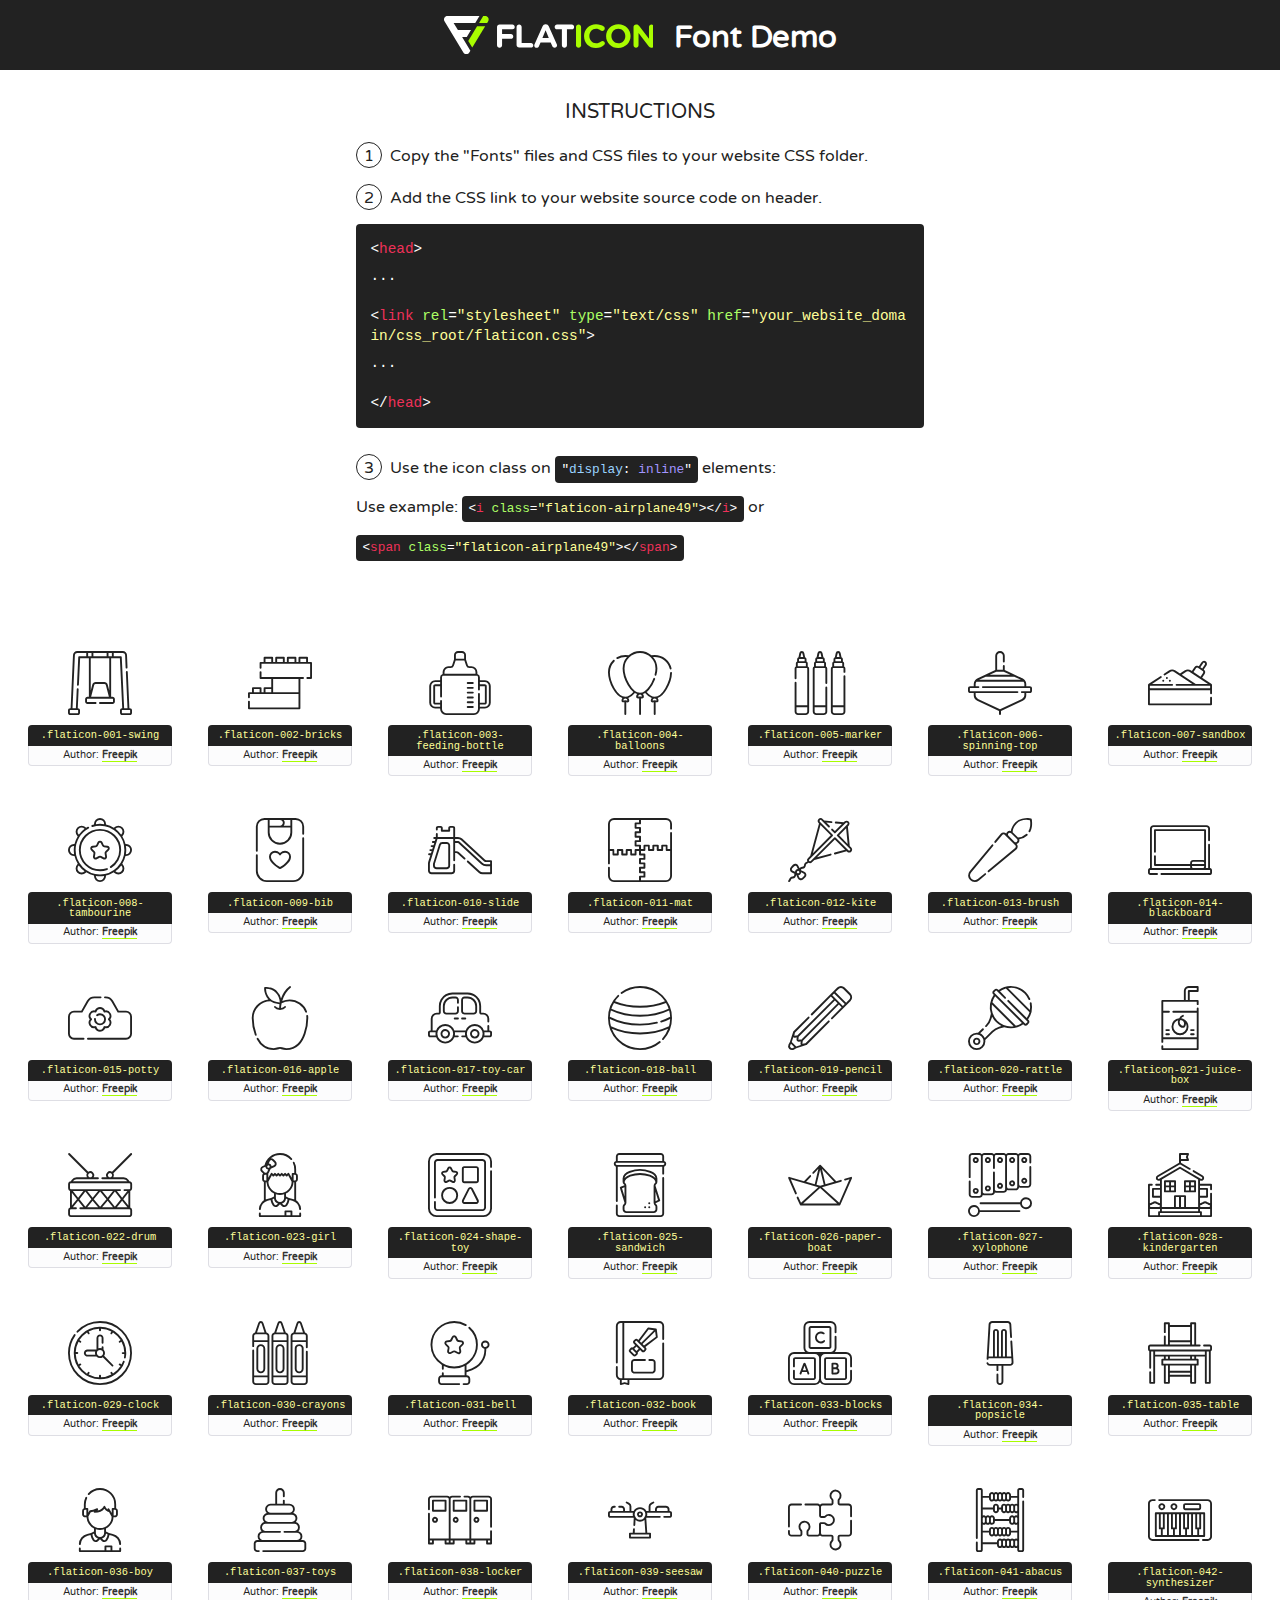
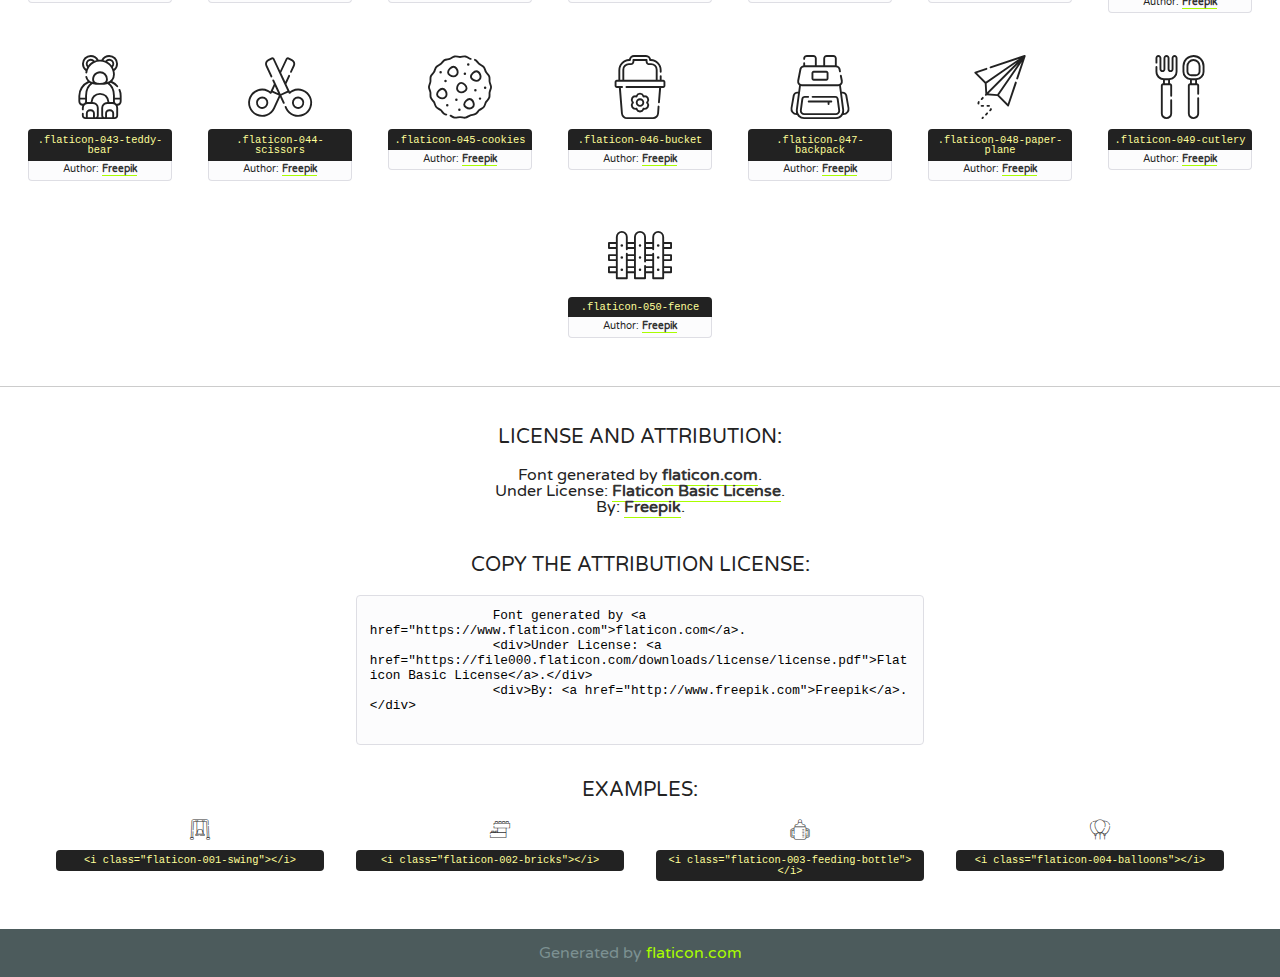
<file: lib/flaticon/font/flaticon.html>
<!DOCTYPE html>
<!--
  Flaticon icon font: Flaticon
  Creation date: 11/06/2020 07:22
-->
<html>
    <!DOCTYPE html>

    <head>
        <title>Flaticon WebFont</title>
        <link href="http://fonts.googleapis.com/css?family=Varela+Round" rel="stylesheet" type="text/css" />
        <link rel="stylesheet" type="text/css" href="flaticon.css">
        <meta charset="UTF-8">
        <style>
            html, body, div, span, applet, object, iframe,
            h1, h2, h3, h4, h5, h6, p, blockquote, pre,
            a, abbr, acronym, address, big, cite, code,
            del, dfn, em, img, ins, kbd, q, s, samp,
            small, strike, strong, sub, sup, tt, var,
            b, u, i, center,
            dl, dt, dd, ol, ul, li,
            fieldset, form, label, legend,
            table, caption, tbody, tfoot, thead, tr, th, td,
            article, aside, canvas, details, embed,
            figure, figcaption, footer, header, hgroup,
            menu, nav, output, ruby, section, summary,
            time, mark, audio, video {
                margin: 0;
                padding: 0;
                border: 0;
                font-size: 100%;
                font: inherit;
                vertical-align: baseline;
            }
            /* HTML5 display-role reset for older browsers */
            article, aside, details, figcaption, figure,
            footer, header, hgroup, menu, nav, section {
                display: block;
            }
            body {
                line-height: 1;
            }
            ol, ul {
                list-style: none;
            }
            blockquote, q {
                quotes: none;
            }
            blockquote:before, blockquote:after,
            q:before, q:after {
                content: '';
                content: none;
            }
            table {
                border-collapse: collapse;
                border-spacing: 0;
            }
            body {
                font-family: 'Varela Round', Helvetica, Arial, sans-serif;
                font-size: 16px;
                color: #222;
            }
            a {
                color: #333;
                border-bottom: 1px solid #a9fd00;
                font-weight: bold;
                text-decoration: none;
            }
            * {
                -moz-box-sizing: border-box;
                -webkit-box-sizing: border-box;
                box-sizing: border-box;
                margin: 0;
                padding: 0;
            }
            [class^="flaticon-"]:before, [class*=" flaticon-"]:before, [class^="flaticon-"]:after, [class*=" flaticon-"]:after {
                font-family: Flaticon;
                font-size: 30px;
                font-style: normal;
                margin-left: 20px;
                color: #333;
            }
            .wrapper {
                max-width: 600px;
                margin: auto;
                padding: 0 1em;
            }
            .title {
                font-size: 1.25em;
                text-align: center;
                margin-bottom: 1em;
                text-transform: uppercase;
            }
            header {
                text-align: center;
                background-color: #222;
                color: #fff;
                padding: 1em;
            }
            header .logo {
                width: 210px;
                height: 38px;
                display: inline-block;
                vertical-align: middle;
                margin-right: 1em;
                border: none;
            }
            header strong {
                font-size: 1.95em;
                font-weight: bold;
                vertical-align: middle;
                margin-top: 5px;
                display: inline-block;
            }
            .demo {
                margin: 2em auto;
                line-height: 1.25em;
            }
            .demo ul li {
                margin-bottom: 1em;
            }
            .demo ul li .num {
                color: #222;
                border-radius: 20px;
                display: inline-block;
                width: 26px;
                padding: 3px;
                height: 26px;
                text-align: center;
                margin-right: 0.5em;
                border: 1px solid #222;
            }
            .demo ul li code {
                background-color: #222;
                border-radius: 4px;
                padding: 0.25em 0.5em;
                display: inline-block;
                color: #fff;
                font-family: Consolas,Monaco,Lucida Console,Liberation Mono,DejaVu Sans Mono,Bitstream Vera Sans Mono,Courier New, monospace;
                font-weight: lighter;
                margin-top: 1em;
                font-size: 0.8em;
                word-break: break-all;
            }
            .demo ul li code.big {
                padding: 1em;
                font-size: 0.9em;
            }
            .demo ul li code .red {
                color: #EF3159;
            }
            .demo ul li code .green {
                color: #ACFF65;
            }
            .demo ul li code .yellow {
                color: #FFFF99;
            }
            .demo ul li code .blue {
                color: #99D3FF;
            }
            .demo ul li code .purple {
                color: #A295FF;
            }
            .demo ul li code .dots {
                margin-top: 0.5em;
                display: block;
            }
            #glyphs {
                border-bottom: 1px solid #ccc;
                padding: 2em 0;
                text-align: center;
            }
            .glyph {
                display: inline-block;
                width: 9em;
                margin: 1em;
                text-align: center;
                vertical-align: top;
                background: #FFF;
            }
            .glyph .glyph-icon {
                padding: 10px;
                display: block;
                font-family:"Flaticon";
                font-size: 64px;
                line-height: 1;
            }
            .glyph .glyph-icon:before {
                font-size: 64px;
                color: #222;
                margin-left: 0;
            }
            .class-name {
                font-size: 0.65em;
                background-color: #222;
                color: #fff;
                border-radius: 4px 4px 0 0;
                padding: 0.5em;
                color: #FFFF99;
                font-family: Consolas,Monaco,Lucida Console,Liberation Mono,DejaVu Sans Mono,Bitstream Vera Sans Mono,Courier New, monospace;
            }
            .author-name {
                font-size: 0.6em;
                background-color: #fcfcfd;
                border: 1px solid #DEDEE4;
                border-top: 0;
                border-radius: 0 0 4px 4px;
                padding: 0.5em;
            }
            .class-name:last-child {
                font-size: 10px;
                color:#888;
            }
            .class-name:last-child a {
                font-size: 10px;
                color:#555;
            }
            .class-name:last-child a:hover {
                color:#a9fd00;
            }
            .glyph > input {
                display: block;
                width: 100px;
                margin: 5px auto;
                text-align: center;
                font-size: 12px;
                cursor: text;
            }
            .glyph > input.icon-input {
                font-family:"Flaticon";
                font-size: 16px;
                margin-bottom: 10px;
            }
            .attribution .title {
                margin-top: 2em;
            }
            .attribution textarea {
                background-color: #fcfcfd;
                padding: 1em;
                border: none;
                box-shadow: none;
                border: 1px solid #DEDEE4;
                border-radius: 4px;
                resize: none;
                width: 100%;
                height: 150px;
                font-size: 0.8em;
                font-family: Consolas,Monaco,Lucida Console,Liberation Mono,DejaVu Sans Mono,Bitstream Vera Sans Mono,Courier New, monospace;
                -webkit-appearance: none;
            }
            .iconsuse {
                margin: 2em auto;
                text-align: center;
                max-width: 1200px;
            }
            .iconsuse:after {
                content: '';
                display: table;
                clear: both;
            }
            .iconsuse .image {
                float: left;
                width: 25%;
                padding: 0 1em;
            }
            .iconsuse .image p {
                margin-bottom: 1em;
            }
            .iconsuse .image span {
                display: block;
                font-size: 0.65em;
                background-color: #222;
                color: #fff;
                border-radius: 4px;
                padding: 0.5em;
                color: #FFFF99;
                margin-top: 1em;
                font-family: Consolas,Monaco,Lucida Console,Liberation Mono,DejaVu Sans Mono,Bitstream Vera Sans Mono,Courier New, monospace;
            }
            #footer {
                text-align: center;
                background-color: #4C5B5C;
                color: #7c9192;
                padding: 1em;
            }
            #footer a {
                border: none;
                color: #a9fd00;
                font-weight: normal;
            }
            @media (max-width: 960px) {
                .iconsuse .image {
                    width: 50%;
                }
            }
            @media (max-width: 560px) {
                .iconsuse .image {
                    width: 100%;
                }
            }
            
        </style>
        <link rel="stylesheet" href="flaticon.css">
    </head>

    <body class="characters-off">
        <header>
            <a href="https://www.flaticon.com" target="_blank" class="logo">
                <svg version="1.1" xmlns="http://www.w3.org/2000/svg" xmlns:xlink="http://www.w3.org/1999/xlink" xmlns:a="http://ns.adobe.com/AdobeSVGViewerExtensions/3.0/" viewBox="0 0 560.875 102.036" enable-background="new 0 0 560.875 102.036" xml:space="preserve">
                        <defs>
                        </defs>
                        <g>
                            <g class="letters">
                                <path fill="#ffffff" d="M141.596,29.675c0-3.777,2.985-6.767,6.764-6.767h34.438c3.426,0,6.15,2.728,6.15,6.15
                                c0,3.43-2.724,6.149-6.15,6.149h-27.674v13.091h23.719c3.429,0,6.151,2.724,6.151,6.15c0,3.43-2.723,6.149-6.151,6.149h-23.719
                                v17.574c0,3.773-2.986,6.761-6.764,6.761c-3.779,0-6.764-2.989-6.764-6.761V29.675z"></path>
                                <path fill="#ffffff" d="M193.844,29.149c0-3.781,2.985-6.767,6.764-6.767c3.776,0,6.763,2.985,6.763,6.767v42.957h25.039
                                c3.426,0,6.149,2.726,6.149,6.153c0,3.425-2.723,6.15-6.149,6.15h-31.802c-3.779,0-6.764-2.986-6.764-6.768V29.149z"></path>
                                <path fill="#ffffff" d="M241.891,75.71l21.438-48.407c1.492-3.341,4.215-5.357,7.906-5.357h0.792
                                c3.686,0,6.323,2.017,7.815,5.357l21.439,48.407c0.436,0.967,0.701,1.845,0.701,2.723c0,3.602-2.809,6.501-6.414,6.501
                                c-3.161,0-5.269-1.845-6.499-4.655l-4.132-9.661h-27.059l-4.301,10.102c-1.144,2.631-3.426,4.214-6.237,4.214
                                c-3.517,0-6.24-2.81-6.24-6.325C241.1,77.64,241.451,76.677,241.891,75.71z M279.932,58.666l-8.521-20.297l-8.526,20.297H279.932
                                z"></path>
                                <path fill="#ffffff" d="M314.864,35.387H301.86c-3.429,0-6.239-2.813-6.239-6.238c0-3.429,2.811-6.24,6.239-6.24h39.533
                                c3.426,0,6.237,2.811,6.237,6.24c0,3.425-2.811,6.238-6.237,6.238h-13.001v42.785c0,3.773-2.99,6.761-6.764,6.761
                                c-3.779,0-6.764-2.989-6.764-6.761V35.387z"></path>
                                <path fill="#A9FD00" d="M352.615,29.149c0-3.781,2.985-6.767,6.767-6.767c3.774,0,6.761,2.985,6.761,6.767v49.024
                                c0,3.773-2.987,6.761-6.761,6.761c-3.781,0-6.767-2.989-6.767-6.761V29.149z"></path>
                                <path fill="#A9FD00" d="M374.132,53.836v-0.179c0-17.481,13.178-31.801,32.065-31.801c9.22,0,15.459,2.458,20.557,6.238
                                c1.402,1.054,2.637,2.985,2.637,5.357c0,3.692-2.985,6.59-6.681,6.59c-1.845,0-3.071-0.702-4.044-1.319
                                c-3.776-2.813-7.729-4.393-12.562-4.393c-10.364,0-17.831,8.611-17.831,19.154v0.173c0,10.542,7.291,19.329,17.831,19.329
                                c5.715,0,9.492-1.756,13.359-4.834c1.049-0.874,2.458-1.491,4.039-1.491c3.429,0,6.325,2.813,6.325,6.236
                                c0,2.106-1.056,3.78-2.282,4.834c-5.539,4.834-12.036,7.733-21.878,7.733C387.572,85.464,374.132,71.493,374.132,53.836z"></path>
                                <path fill="#A9FD00" d="M433.009,53.836v-0.179c0-17.481,13.79-31.801,32.766-31.801c18.981,0,32.592,14.143,32.592,31.628v0.173
                                c0,17.483-13.785,31.807-32.769,31.807C446.625,85.464,433.009,71.32,433.009,53.836z M484.224,53.836v-0.179
                                c0-10.539-7.725-19.326-18.626-19.326c-10.893,0-18.449,8.611-18.449,19.154v0.173c0,10.542,7.73,19.329,18.626,19.329
                                C476.676,72.986,484.224,64.378,484.224,53.836z"></path>
                                <path fill="#A9FD00" d="M506.233,29.321c0-3.774,2.99-6.763,6.767-6.763h1.401c3.252,0,5.183,1.583,7.029,3.953l26.093,34.265
                                V29.059c0-3.692,2.99-6.677,6.681-6.677c3.683,0,6.671,2.985,6.671,6.677v48.934c0,3.78-2.987,6.765-6.764,6.765h-0.436
                                c-3.257,0-5.188-1.581-7.034-3.953l-27.056-35.492v32.944c0,3.687-2.985,6.676-6.678,6.676c-3.683,0-6.673-2.989-6.673-6.676
                                V29.321z"></path>
                            </g>
                            <g class="insignia">
                                <path fill="#ffffff" d="M48.372,56.137h12.517l11.156-18.537H37.186L25.688,18.539h57.825L94.668,0H9.271
                                C5.925,0,2.842,1.801,1.198,4.716c-1.644,2.907-1.593,6.482,0.134,9.343l50.38,83.501c1.678,2.781,4.689,4.476,7.938,4.476
                                c3.246,0,6.257-1.695,7.935-4.476l2.898-4.804L48.372,56.137z"></path>
                                <g class="i">
                                    <path fill="#A9FD00" d="M93.575,18.539h0.031v0.004l21.652,0.004l2.705-4.488c1.727-2.861,1.778-6.436,0.133-9.343
                                    C116.454,1.801,113.371,0,110.026,0h-5.294L93.575,18.539z"></path>
                                    <polygon fill="#A9FD00" points="88.291,27.356 64.725,66.486 75.519,84.404 109.942,27.356"></polygon>
                                </g>
                            </g>
                        </g>
                    </svg>
            </a>
            <strong>Font Demo</strong>
        </header>

        <section class="demo wrapper">
            <p class="title">Instructions</p>
            <ul>
                <li>
                    <span class="num">1</span>Copy the "Fonts" files and CSS files to your website CSS folder.
                </li>
                <li>
                    <span class="num">2</span>Add the CSS link to your website source code on header.
                    <code class="big">
                        &lt;<span class="red">head</span>&gt;
                        <br/><span class="dots">...</span>
                        <br/>&lt;<span class="red">link</span> <span class="green">rel</span>=<span class="yellow">"stylesheet"</span> <span class="green">type</span>=<span class="yellow">"text/css"</span> <span class="green">href</span>=<span class="yellow">"your_website_domain/css_root/flaticon.css"</span>&gt;
                        <br/><span class="dots">...</span>
                        <br/>&lt;/<span class="red">head</span>&gt;
                    </code>
                </li>

                <li>
                    <p>
                        <span class="num">3</span>Use the icon class on <code>"<span class="blue">display</span>:<span class="purple"> inline</span>"</code> elements:
                        <br />
                        Use example:
                        <code>
                            &lt;<span class="red">i</span> <span class="green">class</span>=<span class="yellow">&quot;flaticon-airplane49&quot;</span>&gt;&lt;/<span class="red">i</span>&gt;
                        </code> or
                        <code>&lt;<span class="red">span</span> <span class="green">class</span>=<span class="yellow">&quot;flaticon-airplane49&quot;</span>&gt;&lt;/<span class="red">span</span>&gt;</code>
                    </p>
                </li>
            </ul>
        </section>

        <section id="glyphs">
            
            <div class="glyph"><div class="glyph-icon flaticon-001-swing"></div>
                <div class="class-name">.flaticon-001-swing</div>
                <div class="author-name">Author: <a href="http://www.freepik.com" title="Freepik">Freepik</a> </div>
            </div>
            
            <div class="glyph"><div class="glyph-icon flaticon-002-bricks"></div>
                <div class="class-name">.flaticon-002-bricks</div>
                <div class="author-name">Author: <a href="http://www.freepik.com" title="Freepik">Freepik</a> </div>
            </div>
            
            <div class="glyph"><div class="glyph-icon flaticon-003-feeding-bottle"></div>
                <div class="class-name">.flaticon-003-feeding-bottle</div>
                <div class="author-name">Author: <a href="http://www.freepik.com" title="Freepik">Freepik</a> </div>
            </div>
            
            <div class="glyph"><div class="glyph-icon flaticon-004-balloons"></div>
                <div class="class-name">.flaticon-004-balloons</div>
                <div class="author-name">Author: <a href="http://www.freepik.com" title="Freepik">Freepik</a> </div>
            </div>
            
            <div class="glyph"><div class="glyph-icon flaticon-005-marker"></div>
                <div class="class-name">.flaticon-005-marker</div>
                <div class="author-name">Author: <a href="http://www.freepik.com" title="Freepik">Freepik</a> </div>
            </div>
            
            <div class="glyph"><div class="glyph-icon flaticon-006-spinning-top"></div>
                <div class="class-name">.flaticon-006-spinning-top</div>
                <div class="author-name">Author: <a href="http://www.freepik.com" title="Freepik">Freepik</a> </div>
            </div>
            
            <div class="glyph"><div class="glyph-icon flaticon-007-sandbox"></div>
                <div class="class-name">.flaticon-007-sandbox</div>
                <div class="author-name">Author: <a href="http://www.freepik.com" title="Freepik">Freepik</a> </div>
            </div>
            
            <div class="glyph"><div class="glyph-icon flaticon-008-tambourine"></div>
                <div class="class-name">.flaticon-008-tambourine</div>
                <div class="author-name">Author: <a href="http://www.freepik.com" title="Freepik">Freepik</a> </div>
            </div>
            
            <div class="glyph"><div class="glyph-icon flaticon-009-bib"></div>
                <div class="class-name">.flaticon-009-bib</div>
                <div class="author-name">Author: <a href="http://www.freepik.com" title="Freepik">Freepik</a> </div>
            </div>
            
            <div class="glyph"><div class="glyph-icon flaticon-010-slide"></div>
                <div class="class-name">.flaticon-010-slide</div>
                <div class="author-name">Author: <a href="http://www.freepik.com" title="Freepik">Freepik</a> </div>
            </div>
            
            <div class="glyph"><div class="glyph-icon flaticon-011-mat"></div>
                <div class="class-name">.flaticon-011-mat</div>
                <div class="author-name">Author: <a href="http://www.freepik.com" title="Freepik">Freepik</a> </div>
            </div>
            
            <div class="glyph"><div class="glyph-icon flaticon-012-kite"></div>
                <div class="class-name">.flaticon-012-kite</div>
                <div class="author-name">Author: <a href="http://www.freepik.com" title="Freepik">Freepik</a> </div>
            </div>
            
            <div class="glyph"><div class="glyph-icon flaticon-013-brush"></div>
                <div class="class-name">.flaticon-013-brush</div>
                <div class="author-name">Author: <a href="http://www.freepik.com" title="Freepik">Freepik</a> </div>
            </div>
            
            <div class="glyph"><div class="glyph-icon flaticon-014-blackboard"></div>
                <div class="class-name">.flaticon-014-blackboard</div>
                <div class="author-name">Author: <a href="http://www.freepik.com" title="Freepik">Freepik</a> </div>
            </div>
            
            <div class="glyph"><div class="glyph-icon flaticon-015-potty"></div>
                <div class="class-name">.flaticon-015-potty</div>
                <div class="author-name">Author: <a href="http://www.freepik.com" title="Freepik">Freepik</a> </div>
            </div>
            
            <div class="glyph"><div class="glyph-icon flaticon-016-apple"></div>
                <div class="class-name">.flaticon-016-apple</div>
                <div class="author-name">Author: <a href="http://www.freepik.com" title="Freepik">Freepik</a> </div>
            </div>
            
            <div class="glyph"><div class="glyph-icon flaticon-017-toy-car"></div>
                <div class="class-name">.flaticon-017-toy-car</div>
                <div class="author-name">Author: <a href="http://www.freepik.com" title="Freepik">Freepik</a> </div>
            </div>
            
            <div class="glyph"><div class="glyph-icon flaticon-018-ball"></div>
                <div class="class-name">.flaticon-018-ball</div>
                <div class="author-name">Author: <a href="http://www.freepik.com" title="Freepik">Freepik</a> </div>
            </div>
            
            <div class="glyph"><div class="glyph-icon flaticon-019-pencil"></div>
                <div class="class-name">.flaticon-019-pencil</div>
                <div class="author-name">Author: <a href="http://www.freepik.com" title="Freepik">Freepik</a> </div>
            </div>
            
            <div class="glyph"><div class="glyph-icon flaticon-020-rattle"></div>
                <div class="class-name">.flaticon-020-rattle</div>
                <div class="author-name">Author: <a href="http://www.freepik.com" title="Freepik">Freepik</a> </div>
            </div>
            
            <div class="glyph"><div class="glyph-icon flaticon-021-juice-box"></div>
                <div class="class-name">.flaticon-021-juice-box</div>
                <div class="author-name">Author: <a href="http://www.freepik.com" title="Freepik">Freepik</a> </div>
            </div>
            
            <div class="glyph"><div class="glyph-icon flaticon-022-drum"></div>
                <div class="class-name">.flaticon-022-drum</div>
                <div class="author-name">Author: <a href="http://www.freepik.com" title="Freepik">Freepik</a> </div>
            </div>
            
            <div class="glyph"><div class="glyph-icon flaticon-023-girl"></div>
                <div class="class-name">.flaticon-023-girl</div>
                <div class="author-name">Author: <a href="http://www.freepik.com" title="Freepik">Freepik</a> </div>
            </div>
            
            <div class="glyph"><div class="glyph-icon flaticon-024-shape-toy"></div>
                <div class="class-name">.flaticon-024-shape-toy</div>
                <div class="author-name">Author: <a href="http://www.freepik.com" title="Freepik">Freepik</a> </div>
            </div>
            
            <div class="glyph"><div class="glyph-icon flaticon-025-sandwich"></div>
                <div class="class-name">.flaticon-025-sandwich</div>
                <div class="author-name">Author: <a href="http://www.freepik.com" title="Freepik">Freepik</a> </div>
            </div>
            
            <div class="glyph"><div class="glyph-icon flaticon-026-paper-boat"></div>
                <div class="class-name">.flaticon-026-paper-boat</div>
                <div class="author-name">Author: <a href="http://www.freepik.com" title="Freepik">Freepik</a> </div>
            </div>
            
            <div class="glyph"><div class="glyph-icon flaticon-027-xylophone"></div>
                <div class="class-name">.flaticon-027-xylophone</div>
                <div class="author-name">Author: <a href="http://www.freepik.com" title="Freepik">Freepik</a> </div>
            </div>
            
            <div class="glyph"><div class="glyph-icon flaticon-028-kindergarten"></div>
                <div class="class-name">.flaticon-028-kindergarten</div>
                <div class="author-name">Author: <a href="http://www.freepik.com" title="Freepik">Freepik</a> </div>
            </div>
            
            <div class="glyph"><div class="glyph-icon flaticon-029-clock"></div>
                <div class="class-name">.flaticon-029-clock</div>
                <div class="author-name">Author: <a href="http://www.freepik.com" title="Freepik">Freepik</a> </div>
            </div>
            
            <div class="glyph"><div class="glyph-icon flaticon-030-crayons"></div>
                <div class="class-name">.flaticon-030-crayons</div>
                <div class="author-name">Author: <a href="http://www.freepik.com" title="Freepik">Freepik</a> </div>
            </div>
            
            <div class="glyph"><div class="glyph-icon flaticon-031-bell"></div>
                <div class="class-name">.flaticon-031-bell</div>
                <div class="author-name">Author: <a href="http://www.freepik.com" title="Freepik">Freepik</a> </div>
            </div>
            
            <div class="glyph"><div class="glyph-icon flaticon-032-book"></div>
                <div class="class-name">.flaticon-032-book</div>
                <div class="author-name">Author: <a href="http://www.freepik.com" title="Freepik">Freepik</a> </div>
            </div>
            
            <div class="glyph"><div class="glyph-icon flaticon-033-blocks"></div>
                <div class="class-name">.flaticon-033-blocks</div>
                <div class="author-name">Author: <a href="http://www.freepik.com" title="Freepik">Freepik</a> </div>
            </div>
            
            <div class="glyph"><div class="glyph-icon flaticon-034-popsicle"></div>
                <div class="class-name">.flaticon-034-popsicle</div>
                <div class="author-name">Author: <a href="http://www.freepik.com" title="Freepik">Freepik</a> </div>
            </div>
            
            <div class="glyph"><div class="glyph-icon flaticon-035-table"></div>
                <div class="class-name">.flaticon-035-table</div>
                <div class="author-name">Author: <a href="http://www.freepik.com" title="Freepik">Freepik</a> </div>
            </div>
            
            <div class="glyph"><div class="glyph-icon flaticon-036-boy"></div>
                <div class="class-name">.flaticon-036-boy</div>
                <div class="author-name">Author: <a href="http://www.freepik.com" title="Freepik">Freepik</a> </div>
            </div>
            
            <div class="glyph"><div class="glyph-icon flaticon-037-toys"></div>
                <div class="class-name">.flaticon-037-toys</div>
                <div class="author-name">Author: <a href="http://www.freepik.com" title="Freepik">Freepik</a> </div>
            </div>
            
            <div class="glyph"><div class="glyph-icon flaticon-038-locker"></div>
                <div class="class-name">.flaticon-038-locker</div>
                <div class="author-name">Author: <a href="http://www.freepik.com" title="Freepik">Freepik</a> </div>
            </div>
            
            <div class="glyph"><div class="glyph-icon flaticon-039-seesaw"></div>
                <div class="class-name">.flaticon-039-seesaw</div>
                <div class="author-name">Author: <a href="http://www.freepik.com" title="Freepik">Freepik</a> </div>
            </div>
            
            <div class="glyph"><div class="glyph-icon flaticon-040-puzzle"></div>
                <div class="class-name">.flaticon-040-puzzle</div>
                <div class="author-name">Author: <a href="http://www.freepik.com" title="Freepik">Freepik</a> </div>
            </div>
            
            <div class="glyph"><div class="glyph-icon flaticon-041-abacus"></div>
                <div class="class-name">.flaticon-041-abacus</div>
                <div class="author-name">Author: <a href="http://www.freepik.com" title="Freepik">Freepik</a> </div>
            </div>
            
            <div class="glyph"><div class="glyph-icon flaticon-042-synthesizer"></div>
                <div class="class-name">.flaticon-042-synthesizer</div>
                <div class="author-name">Author: <a href="http://www.freepik.com" title="Freepik">Freepik</a> </div>
            </div>
            
            <div class="glyph"><div class="glyph-icon flaticon-043-teddy-bear"></div>
                <div class="class-name">.flaticon-043-teddy-bear</div>
                <div class="author-name">Author: <a href="http://www.freepik.com" title="Freepik">Freepik</a> </div>
            </div>
            
            <div class="glyph"><div class="glyph-icon flaticon-044-scissors"></div>
                <div class="class-name">.flaticon-044-scissors</div>
                <div class="author-name">Author: <a href="http://www.freepik.com" title="Freepik">Freepik</a> </div>
            </div>
            
            <div class="glyph"><div class="glyph-icon flaticon-045-cookies"></div>
                <div class="class-name">.flaticon-045-cookies</div>
                <div class="author-name">Author: <a href="http://www.freepik.com" title="Freepik">Freepik</a> </div>
            </div>
            
            <div class="glyph"><div class="glyph-icon flaticon-046-bucket"></div>
                <div class="class-name">.flaticon-046-bucket</div>
                <div class="author-name">Author: <a href="http://www.freepik.com" title="Freepik">Freepik</a> </div>
            </div>
            
            <div class="glyph"><div class="glyph-icon flaticon-047-backpack"></div>
                <div class="class-name">.flaticon-047-backpack</div>
                <div class="author-name">Author: <a href="http://www.freepik.com" title="Freepik">Freepik</a> </div>
            </div>
            
            <div class="glyph"><div class="glyph-icon flaticon-048-paper-plane"></div>
                <div class="class-name">.flaticon-048-paper-plane</div>
                <div class="author-name">Author: <a href="http://www.freepik.com" title="Freepik">Freepik</a> </div>
            </div>
            
            <div class="glyph"><div class="glyph-icon flaticon-049-cutlery"></div>
                <div class="class-name">.flaticon-049-cutlery</div>
                <div class="author-name">Author: <a href="http://www.freepik.com" title="Freepik">Freepik</a> </div>
            </div>
            
            <div class="glyph"><div class="glyph-icon flaticon-050-fence"></div>
                <div class="class-name">.flaticon-050-fence</div>
                <div class="author-name">Author: <a href="http://www.freepik.com" title="Freepik">Freepik</a> </div>
            </div>
            
        </section>

        <section class="attribution wrapper"   style="text-align:center;">
            <div class="title">License and attribution:</div>
            <div class="attrDiv">Font generated by <a href="https://www.flaticon.com">flaticon.com</a>.</div>
            <div class="attrDiv">Under License: <a href="https://file000.flaticon.com/downloads/license/license.pdf">Flaticon Basic License</a>.</div>
            <div class="attrDiv">By: <a href="http://www.freepik.com">Freepik</a>.</div>

            <div class="title">Copy the Attribution License:</div>
            <textarea onclick="this.focus();this.select();">
                Font generated by &lt;a href=&quot;https://www.flaticon.com&quot;&gt;flaticon.com&lt;/a&gt;.
                <div>Under License: <a href="https://file000.flaticon.com/downloads/license/license.pdf">Flaticon Basic License</a>.</div>
                <div>By: <a href="http://www.freepik.com">Freepik</a>.</div>
            </textarea>
        </section>

        <section class="iconsuse">
            <div class="title">Examples:</div>
            
            <div class="image">
                <p>
                    <i class="glyph-icon flaticon-001-swing"></i>
                    <span>&lt;i class=&quot;flaticon-001-swing&quot;&gt;&lt;/i&gt;</span>
                </p>
            </div>
            
            <div class="image">
                <p>
                    <i class="glyph-icon flaticon-002-bricks"></i>
                    <span>&lt;i class=&quot;flaticon-002-bricks&quot;&gt;&lt;/i&gt;</span>
                </p>
            </div>
            
            <div class="image">
                <p>
                    <i class="glyph-icon flaticon-003-feeding-bottle"></i>
                    <span>&lt;i class=&quot;flaticon-003-feeding-bottle&quot;&gt;&lt;/i&gt;</span>
                </p>
            </div>
            
            <div class="image">
                <p>
                    <i class="glyph-icon flaticon-004-balloons"></i>
                    <span>&lt;i class=&quot;flaticon-004-balloons&quot;&gt;&lt;/i&gt;</span>
                </p>
            </div>
            
        </section>

        <div id="footer">
            <div>Generated by <a href="https://www.flaticon.com">flaticon.com</a></div>
        </div>
    </body>
</html>
</file>
<file: lib/flaticon/font/flaticon.css>
@font-face {
  font-family: "Flaticon";
  src: url("./Flaticon.eot");
  src: url("./Flaticon.eot?#iefix") format("embedded-opentype"),
       url("./Flaticon.woff2") format("woff2"),
       url("./Flaticon.woff") format("woff"),
       url("./Flaticon.ttf") format("truetype"),
       url("./Flaticon.svg#Flaticon") format("svg");
  font-weight: normal;
  font-style: normal;
}

@media screen and (-webkit-min-device-pixel-ratio:0) {
  @font-face {
    font-family: "Flaticon";
    src: url("./Flaticon.svg#Flaticon") format("svg");
  }
}

[class^="flaticon-"]:before, [class*=" flaticon-"]:before,
[class^="flaticon-"]:after, [class*=" flaticon-"]:after {   
  font-family: Flaticon;
        font-size: 20px;
font-style: normal;
margin-left: 20px;
}

.flaticon-001-swing:before { content: "\f100"; }
.flaticon-002-bricks:before { content: "\f101"; }
.flaticon-003-feeding-bottle:before { content: "\f102"; }
.flaticon-004-balloons:before { content: "\f103"; }
.flaticon-005-marker:before { content: "\f104"; }
.flaticon-006-spinning-top:before { content: "\f105"; }
.flaticon-007-sandbox:before { content: "\f106"; }
.flaticon-008-tambourine:before { content: "\f107"; }
.flaticon-009-bib:before { content: "\f108"; }
.flaticon-010-slide:before { content: "\f109"; }
.flaticon-011-mat:before { content: "\f10a"; }
.flaticon-012-kite:before { content: "\f10b"; }
.flaticon-013-brush:before { content: "\f10c"; }
.flaticon-014-blackboard:before { content: "\f10d"; }
.flaticon-015-potty:before { content: "\f10e"; }
.flaticon-016-apple:before { content: "\f10f"; }
.flaticon-017-toy-car:before { content: "\f110"; }
.flaticon-018-ball:before { content: "\f111"; }
.flaticon-019-pencil:before { content: "\f112"; }
.flaticon-020-rattle:before { content: "\f113"; }
.flaticon-021-juice-box:before { content: "\f114"; }
.flaticon-022-drum:before { content: "\f115"; }
.flaticon-023-girl:before { content: "\f116"; }
.flaticon-024-shape-toy:before { content: "\f117"; }
.flaticon-025-sandwich:before { content: "\f118"; }
.flaticon-026-paper-boat:before { content: "\f119"; }
.flaticon-027-xylophone:before { content: "\f11a"; }
.flaticon-028-kindergarten:before { content: "\f11b"; }
.flaticon-029-clock:before { content: "\f11c"; }
.flaticon-030-crayons:before { content: "\f11d"; }
.flaticon-031-bell:before { content: "\f11e"; }
.flaticon-032-book:before { content: "\f11f"; }
.flaticon-033-blocks:before { content: "\f120"; }
.flaticon-034-popsicle:before { content: "\f121"; }
.flaticon-035-table:before { content: "\f122"; }
.flaticon-036-boy:before { content: "\f123"; }
.flaticon-037-toys:before { content: "\f124"; }
.flaticon-038-locker:before { content: "\f125"; }
.flaticon-039-seesaw:before { content: "\f126"; }
.flaticon-040-puzzle:before { content: "\f127"; }
.flaticon-041-abacus:before { content: "\f128"; }
.flaticon-042-synthesizer:before { content: "\f129"; }
.flaticon-043-teddy-bear:before { content: "\f12a"; }
.flaticon-044-scissors:before { content: "\f12b"; }
.flaticon-045-cookies:before { content: "\f12c"; }
.flaticon-046-bucket:before { content: "\f12d"; }
.flaticon-047-backpack:before { content: "\f12e"; }
.flaticon-048-paper-plane:before { content: "\f12f"; }
.flaticon-049-cutlery:before { content: "\f130"; }
.flaticon-050-fence:before { content: "\f131"; }
</file>
<file: css/arabic.css>
/*         Index         */
/*--font--*/
@import url('https://fonts.googleapis.com/css2?family=Almarai&family=Cairo&family=El+Messiri&display=swap');

body, h1, h2, h3, h4, h5{
    font-family: 'Almarai', sans-serif;
    direction: rtl;
}

p, a, div{
    font-family: 'Cairo', sans-serif;
}

.testimonial-carousel{
    direction: ltr;
}


/* Footer */

.newsLetterHead{
    float: right;
}

.Quick-Links{
    left: 70px;
}

.GetInTouch{
    right: 55px;
}

.footerLogoImg{
    margin-left: 145px;
}

 /* Testimonials */

 .fa-quote-left{
    float: right;
 }

 .testimonialPara{
    margin-left: 150px;
 }

 @media (max-width : 375px){
    .testimonialPara{
        margin-left: 70px;
     }
 }

 /*  Book Seat  */

 .boolSeatDiv{
    text-align: start;
 }

 /*  About Start  */

 .aboutUsDiv{
    text-align: start;
 }

 /*  Facilities Start  */

 .FacilitiesDiv{
    text-align: start;
 }

 /*  Header Start  */

 .HeaderDiv{
    text-align: start !important;
 }

 /*  navbar  */

 @media (max-width : 1024px){
    .joinClassNavbar{
      width: 80px;
    }
  }
  
  @media (max-width : 1023px){
    .joinClassNavbar{
      width: auto ;
    }
  }
</file>
<file: css/style.css>
/******* Bootstrap Theming ********/
/*!
 * Bootstrap v4.5.3 (https://getbootstrap.com/)
 * Copyright 2011-2020 The Bootstrap Authors
 * Copyright 2011-2020 Twitter, Inc.
 * Licensed under MIT (https://github.com/twbs/bootstrap/blob/main/LICENSE)
 */
:root {
  --pearGrean:#a8be5a;
  --pearDGreen:#92a941;
  --pearBlue:#1f81a3;
  --pearOrange:#f9b72e;
  --pearPurple:#6610f2;
  /*------------*/
  --blue: #007bff;
  --indigo: #6610f2;
  --purple: #6f42c1;
  --pink: #e83e8c;
  --red: #dc3545;
  --orange: #fd7e14;
  --yellow: #ffc107;
  --green: #28a745;
  --teal: #20c997;
  --cyan: #17a2b8;
  --white: #fff;
  --gray: #6c757d;
  --gray-dark: #343a40;
  --primary: #17a2b8;
  --secondary: #00394f;
  --success: #28a745;
  --info: #17a2b8;
  --warning: #ffc107;
  --danger: #dc3545;
  --light: #f8f9fa;
  --dark: #343a40;
  --breakpoint-xs: 0;
  --breakpoint-sm: 576px;
  --breakpoint-md: 768px;
  --breakpoint-lg: 992px;
  --breakpoint-xl: 1200px;
  --font-family-sans-serif: "Nunito", sans-serif;
  --font-family-monospace: SFMono-Regular, Menlo, Monaco, Consolas, "Liberation Mono", "Courier New", monospace;
}

*,
*::before,
*::after {
  box-sizing: border-box;
}

html {
  font-family: sans-serif;
  line-height: 1.15;
  -webkit-text-size-adjust: 100%;
  -webkit-tap-highlight-color: rgba(0, 0, 0, 0);
}

article, aside, figcaption, figure, footer, header, hgroup, main, nav, section {
  display: block;
}

body {
  margin: 0;
  font-family: "Nunito", sans-serif;
  font-size: 1rem;
  font-weight: 400;
  line-height: 1.5;
  color: #666666;
  text-align: left;
  background-color: #fff;
}

[tabindex="-1"]:focus:not(:focus-visible) {
  outline: 0 !important;
}

hr {
  box-sizing: content-box;
  height: 0;
  overflow: visible;
}

h1, h2, h3, h4, h5, h6 {
  margin-top: 0;
  margin-bottom: 0.5rem;
}

p {
  margin-top: 0;
  margin-bottom: 1rem;
}

abbr[title],
abbr[data-original-title] {
  text-decoration: underline;
  text-decoration: underline dotted;
  cursor: help;
  border-bottom: 0;
  text-decoration-skip-ink: none;
}

address {
  margin-bottom: 1rem;
  font-style: normal;
  line-height: inherit;
}

ol,
ul,
dl {
  margin-top: 0;
  margin-bottom: 1rem;
}

ol ol,
ul ul,
ol ul,
ul ol {
  margin-bottom: 0;
}

dt {
  font-weight: 700;
}

dd {
  margin-bottom: .5rem;
  margin-left: 0;
}

blockquote {
  margin: 0 0 1rem;
}

b,
strong {
  font-weight: bolder;
}

small {
  font-size: 80%;
}

sub,
sup {
  position: relative;
  font-size: 75%;
  line-height: 0;
  vertical-align: baseline;
}

sub {
  bottom: -.25em;
}

sup {
  top: -.5em;
}

a {
  color: #17a2b8;
  text-decoration: none;
  background-color: transparent;
}

a:hover {
  color: #0f6674;
  text-decoration: underline;
}

a:not([href]):not([class]) {
  color: inherit;
  text-decoration: none;
}

a:not([href]):not([class]):hover {
  color: inherit;
  text-decoration: none;
}

pre,
code,
kbd,
samp {
  font-family: SFMono-Regular, Menlo, Monaco, Consolas, "Liberation Mono", "Courier New", monospace;
  font-size: 1em;
}

pre {
  margin-top: 0;
  margin-bottom: 1rem;
  overflow: auto;
  -ms-overflow-style: scrollbar;
}

figure {
  margin: 0 0 1rem;
}

img {
  vertical-align: middle;
  border-style: none;
}

svg {
  overflow: hidden;
  vertical-align: middle;
}

table {
  border-collapse: collapse;
}

caption {
  padding-top: 0.75rem;
  padding-bottom: 0.75rem;
  color: #6c757d;
  text-align: left;
  caption-side: bottom;
}

th {
  text-align: inherit;
  text-align: -webkit-match-parent;
}

label {
  display: inline-block;
  margin-bottom: 0.5rem;
}

button {
  border-radius: 0;
}

button:focus {
  outline: 1px dotted;
  outline: 5px auto -webkit-focus-ring-color;
}

input,
button,
select,
optgroup,
textarea {
  margin: 0;
  font-family: inherit;
  font-size: inherit;
  line-height: inherit;
}

button,
input {
  overflow: visible;
}

button,
select {
  text-transform: none;
}

[role="button"] {
  cursor: pointer;
}

select {
  word-wrap: normal;
}

button,
[type="button"],
[type="reset"],
[type="submit"] {
  -webkit-appearance: button;
}

button:not(:disabled),
[type="button"]:not(:disabled),
[type="reset"]:not(:disabled),
[type="submit"]:not(:disabled) {
  cursor: pointer;
}

button::-moz-focus-inner,
[type="button"]::-moz-focus-inner,
[type="reset"]::-moz-focus-inner,
[type="submit"]::-moz-focus-inner {
  padding: 0;
  border-style: none;
}

input[type="radio"],
input[type="checkbox"] {
  box-sizing: border-box;
  padding: 0;
}

textarea {
  overflow: auto;
  resize: vertical;
}

fieldset {
  min-width: 0;
  padding: 0;
  margin: 0;
  border: 0;
}

legend {
  display: block;
  width: 100%;
  max-width: 100%;
  padding: 0;
  margin-bottom: .5rem;
  font-size: 1.5rem;
  line-height: inherit;
  color: inherit;
  white-space: normal;
}

@media (max-width: 1200px) {
  legend {
    font-size: calc(1.275rem + 0.3vw) ;
  }
}

progress {
  vertical-align: baseline;
}

[type="number"]::-webkit-inner-spin-button,
[type="number"]::-webkit-outer-spin-button {
  height: auto;
}

[type="search"] {
  outline-offset: -2px;
  -webkit-appearance: none;
}

[type="search"]::-webkit-search-decoration {
  -webkit-appearance: none;
}

::-webkit-file-upload-button {
  font: inherit;
  -webkit-appearance: button;
}

output {
  display: inline-block;
}

summary {
  display: list-item;
  cursor: pointer;
}

template {
  display: none;
}

[hidden] {
  display: none !important;
}

h1, h2, h4, h5, h6,
.h1, .h2, .h3, .h4, .h5, .h6 {
  margin-bottom: 0.5rem;
  font-family: "Handlee", cursive;
  font-weight: bold;
  line-height: 1.2;
  color: #00394f;
}

h1, .h1 {
  font-size: 2.5rem;
}

h3{
  color: var(--pearOrange);
}

i, span, strong{
  color: var(--pearOrange) !important;
}

.fa, .far, .fa-check, .fa-linkedin-in, .fa-facebook-f, .fa-twitter, .fa-quote-left, .fa-instagram{
  color: var(--pearPurple) !important;
}

.fa-angle-double-up{
  color: #fff !important;
}

@media (max-width: 1200px) {
  h1, .h1 {
    font-size: calc(1.375rem + 1.5vw) ;
  }
}

h2, .h2 {
  font-size: 2rem;
}

@media (max-width: 1200px) {
  h2, .h2 {
    font-size: calc(1.325rem + 0.9vw) ;
  }
}

h3, .h3 {
  font-size: 1.75rem;
}

@media (max-width: 1200px) {
  h3, .h3 {
    font-size: calc(1.3rem + 0.6vw) ;
  }
}

h4, .h4 {
  font-size: 1.5rem;
}

@media (max-width: 1200px) {
  h4, .h4 {
    font-size: calc(1.275rem + 0.3vw) ;
  }
}

h5, .h5 {
  font-size: 1.25rem;
}

h6, .h6 {
  font-size: 1rem;
}

.lead {
  font-size: 1.25rem;
  font-weight: 300;
}

.display-1 {
  font-size: 6rem;
  font-weight: 300;
  line-height: 1.2;
}

@media (max-width: 1200px) {
  .display-1 {
    font-size: calc(1.725rem + 5.7vw) ;
  }
}

.display-2 {
  font-size: 5.5rem;
  font-weight: 300;
  line-height: 1.2;
}

@media (max-width: 1200px) {
  .display-2 {
    font-size: calc(1.675rem + 5.1vw) ;
  }
}

.display-3 {
  font-size: 4.5rem;
  font-weight: 300;
  line-height: 1.2;
}

@media (max-width: 1200px) {
  .display-3 {
    font-size: calc(1.575rem + 3.9vw) ;
  }
}

.display-4 {
  font-size: 3.5rem;
  font-weight: 300;
  line-height: 1.2;
}

@media (max-width: 1200px) {
  .display-4 {
    font-size: calc(1.475rem + 2.7vw) ;
  }
}

hr {
  margin-top: 1rem;
  margin-bottom: 1rem;
  border: 0;
  border-top: 1px solid rgba(0, 0, 0, 0.1);
}

small,
.small {
  font-size: 80%;
  font-weight: 400;
}

mark,
.mark {
  padding: 0.2em;
  background-color: #fcf8e3;
}

.list-unstyled {
  padding-left: 0;
  list-style: none;
}

.list-inline {
  padding-left: 0;
  list-style: none;
}

.list-inline-item {
  display: inline-block;
}

.list-inline-item:not(:last-child) {
  margin-right: 0.5rem;
}

.initialism {
  font-size: 90%;
  text-transform: uppercase;
}

.blockquote {
  margin-bottom: 1rem;
  font-size: 1.25rem;
}

.blockquote-footer {
  display: block;
  font-size: 80%;
  color: #6c757d;
}

.blockquote-footer::before {
  content: "\2014\00A0";
}

.img-fluid {
  max-width: 100%;
  height: auto;
}

.img-thumbnail {
  padding: 0.25rem;
  background-color: #fff;
  border: 1px solid #dee2e6;
  border-radius: 5px;
  max-width: 100%;
  height: auto;
}

.figure {
  display: inline-block;
}

.figure-img {
  margin-bottom: 0.5rem;
  line-height: 1;
}

.figure-caption {
  font-size: 90%;
  color: #6c757d;
}

code {
  font-size: 87.5%;
  color: #e83e8c;
  word-wrap: break-word;
}

a > code {
  color: inherit;
}

kbd {
  padding: 0.2rem 0.4rem;
  font-size: 87.5%;
  color: #fff;
  background-color: #212529;
  border-radius: 0.2rem;
}

kbd kbd {
  padding: 0;
  font-size: 100%;
  font-weight: 700;
}

pre {
  display: block;
  font-size: 87.5%;
  color: #212529;
}

pre code {
  font-size: inherit;
  color: inherit;
  word-break: normal;
}

.pre-scrollable {
  max-height: 340px;
  overflow-y: scroll;
}

.container,
.container-fluid,
.container-sm,
.container-md,
.container-lg,
.container-xl {
  width: 100%;
  padding-right: 15px;
  padding-left: 15px;
  margin-right: auto;
  margin-left: auto;
}

@media (min-width: 576px) {
  .container, .container-sm {
    max-width: 540px;
  }
}

@media (min-width: 768px) {
  .container, .container-sm, .container-md {
    max-width: 720px;
  }
}

@media (min-width: 992px) {
  .container, .container-sm, .container-md, .container-lg {
    max-width: 960px;
  }
}

@media (min-width: 1200px) {
  .container, .container-sm, .container-md, .container-lg, .container-xl {
    max-width: 1140px;
  }
}

.row {
  display: flex;
  flex-wrap: wrap;
  margin-right: -15px;
  margin-left: -15px;
}

.no-gutters {
  margin-right: 0;
  margin-left: 0;
}

.no-gutters > .col,
.no-gutters > [class*="col-"] {
  padding-right: 0;
  padding-left: 0;
}

.col-1, .col-2, .col-3, .col-4, .col-5, .col-6, .col-7, .col-8, .col-9, .col-10, .col-11, .col-12, .col,
.col-auto, .col-sm-1, .col-sm-2, .col-sm-3, .col-sm-4, .col-sm-5, .col-sm-6, .col-sm-7, .col-sm-8, .col-sm-9, .col-sm-10, .col-sm-11, .col-sm-12, .col-sm,
.col-sm-auto, .col-md-1, .col-md-2, .col-md-3, .col-md-4, .col-md-5, .col-md-6, .col-md-7, .col-md-8, .col-md-9, .col-md-10, .col-md-11, .col-md-12, .col-md,
.col-md-auto, .col-lg-1, .col-lg-2, .col-lg-3, .col-lg-4, .col-lg-5, .col-lg-6, .col-lg-7, .col-lg-8, .col-lg-9, .col-lg-10, .col-lg-11, .col-lg-12, .col-lg,
.col-lg-auto, .col-xl-1, .col-xl-2, .col-xl-3, .col-xl-4, .col-xl-5, .col-xl-6, .col-xl-7, .col-xl-8, .col-xl-9, .col-xl-10, .col-xl-11, .col-xl-12, .col-xl,
.col-xl-auto {
  position: relative;
  width: 100%;
  padding-right: 15px;
  padding-left: 15px;
}

.col {
  flex-basis: 0;
  flex-grow: 1;
  max-width: 100%;
}

.row-cols-1 > * {
  flex: 0 0 100%;
  max-width: 100%;
}

.row-cols-2 > * {
  flex: 0 0 50%;
  max-width: 50%;
}

.row-cols-3 > * {
  flex: 0 0 33.33333%;
  max-width: 33.33333%;
}

.row-cols-4 > * {
  flex: 0 0 25%;
  max-width: 25%;
}

.row-cols-5 > * {
  flex: 0 0 20%;
  max-width: 20%;
}

.row-cols-6 > * {
  flex: 0 0 16.66667%;
  max-width: 16.66667%;
}

.col-auto {
  flex: 0 0 auto;
  width: auto;
  max-width: 100%;
}

.col-1 {
  flex: 0 0 8.33333%;
  max-width: 8.33333%;
}

.col-2 {
  flex: 0 0 16.66667%;
  max-width: 16.66667%;
}

.col-3 {
  flex: 0 0 25%;
  max-width: 25%;
}

.col-4 {
  flex: 0 0 33.33333%;
  max-width: 33.33333%;
}

.col-5 {
  flex: 0 0 41.66667%;
  max-width: 41.66667%;
}

.col-6 {
  flex: 0 0 50%;
  max-width: 50%;
}

.col-7 {
  flex: 0 0 58.33333%;
  max-width: 58.33333%;
}

.col-8 {
  flex: 0 0 66.66667%;
  max-width: 66.66667%;
}

.col-9 {
  flex: 0 0 75%;
  max-width: 75%;
}

.col-10 {
  flex: 0 0 83.33333%;
  max-width: 83.33333%;
}

.col-11 {
  flex: 0 0 91.66667%;
  max-width: 91.66667%;
}

.col-12 {
  flex: 0 0 100%;
  max-width: 100%;
}

.order-first {
  order: -1;
}

.order-last {
  order: 13;
}

.order-0 {
  order: 0;
}

.order-1 {
  order: 1;
}

.order-2 {
  order: 2;
}

.order-3 {
  order: 3;
}

.order-4 {
  order: 4;
}

.order-5 {
  order: 5;
}

.order-6 {
  order: 6;
}

.order-7 {
  order: 7;
}

.order-8 {
  order: 8;
}

.order-9 {
  order: 9;
}

.order-10 {
  order: 10;
}

.order-11 {
  order: 11;
}

.order-12 {
  order: 12;
}

.offset-1 {
  margin-left: 8.33333%;
}

.offset-2 {
  margin-left: 16.66667%;
}

.offset-3 {
  margin-left: 25%;
}

.offset-4 {
  margin-left: 33.33333%;
}

.offset-5 {
  margin-left: 41.66667%;
}

.offset-6 {
  margin-left: 50%;
}

.offset-7 {
  margin-left: 58.33333%;
}

.offset-8 {
  margin-left: 66.66667%;
}

.offset-9 {
  margin-left: 75%;
}

.offset-10 {
  margin-left: 83.33333%;
}

.offset-11 {
  margin-left: 91.66667%;
}

@media (min-width: 576px) {
  .col-sm {
    flex-basis: 0;
    flex-grow: 1;
    max-width: 100%;
  }
  .row-cols-sm-1 > * {
    flex: 0 0 100%;
    max-width: 100%;
  }
  .row-cols-sm-2 > * {
    flex: 0 0 50%;
    max-width: 50%;
  }
  .row-cols-sm-3 > * {
    flex: 0 0 33.33333%;
    max-width: 33.33333%;
  }
  .row-cols-sm-4 > * {
    flex: 0 0 25%;
    max-width: 25%;
  }
  .row-cols-sm-5 > * {
    flex: 0 0 20%;
    max-width: 20%;
  }
  .row-cols-sm-6 > * {
    flex: 0 0 16.66667%;
    max-width: 16.66667%;
  }
  .col-sm-auto {
    flex: 0 0 auto;
    width: auto;
    max-width: 100%;
  }
  .col-sm-1 {
    flex: 0 0 8.33333%;
    max-width: 8.33333%;
  }
  .col-sm-2 {
    flex: 0 0 16.66667%;
    max-width: 16.66667%;
  }
  .col-sm-3 {
    flex: 0 0 25%;
    max-width: 25%;
  }
  .col-sm-4 {
    flex: 0 0 33.33333%;
    max-width: 33.33333%;
  }
  .col-sm-5 {
    flex: 0 0 41.66667%;
    max-width: 41.66667%;
  }
  .col-sm-6 {
    flex: 0 0 50%;
    max-width: 50%;
  }
  .col-sm-7 {
    flex: 0 0 58.33333%;
    max-width: 58.33333%;
  }
  .col-sm-8 {
    flex: 0 0 66.66667%;
    max-width: 66.66667%;
  }
  .col-sm-9 {
    flex: 0 0 75%;
    max-width: 75%;
  }
  .col-sm-10 {
    flex: 0 0 83.33333%;
    max-width: 83.33333%;
  }
  .col-sm-11 {
    flex: 0 0 91.66667%;
    max-width: 91.66667%;
  }
  .col-sm-12 {
    flex: 0 0 100%;
    max-width: 100%;
  }
  .order-sm-first {
    order: -1;
  }
  .order-sm-last {
    order: 13;
  }
  .order-sm-0 {
    order: 0;
  }
  .order-sm-1 {
    order: 1;
  }
  .order-sm-2 {
    order: 2;
  }
  .order-sm-3 {
    order: 3;
  }
  .order-sm-4 {
    order: 4;
  }
  .order-sm-5 {
    order: 5;
  }
  .order-sm-6 {
    order: 6;
  }
  .order-sm-7 {
    order: 7;
  }
  .order-sm-8 {
    order: 8;
  }
  .order-sm-9 {
    order: 9;
  }
  .order-sm-10 {
    order: 10;
  }
  .order-sm-11 {
    order: 11;
  }
  .order-sm-12 {
    order: 12;
  }
  .offset-sm-0 {
    margin-left: 0;
  }
  .offset-sm-1 {
    margin-left: 8.33333%;
  }
  .offset-sm-2 {
    margin-left: 16.66667%;
  }
  .offset-sm-3 {
    margin-left: 25%;
  }
  .offset-sm-4 {
    margin-left: 33.33333%;
  }
  .offset-sm-5 {
    margin-left: 41.66667%;
  }
  .offset-sm-6 {
    margin-left: 50%;
  }
  .offset-sm-7 {
    margin-left: 58.33333%;
  }
  .offset-sm-8 {
    margin-left: 66.66667%;
  }
  .offset-sm-9 {
    margin-left: 75%;
  }
  .offset-sm-10 {
    margin-left: 83.33333%;
  }
  .offset-sm-11 {
    margin-left: 91.66667%;
  }
}

@media (min-width: 768px) {
  .col-md {
    flex-basis: 0;
    flex-grow: 1;
    max-width: 100%;
  }
  .row-cols-md-1 > * {
    flex: 0 0 100%;
    max-width: 100%;
  }
  .row-cols-md-2 > * {
    flex: 0 0 50%;
    max-width: 50%;
  }
  .row-cols-md-3 > * {
    flex: 0 0 33.33333%;
    max-width: 33.33333%;
  }
  .row-cols-md-4 > * {
    flex: 0 0 25%;
    max-width: 25%;
  }
  .row-cols-md-5 > * {
    flex: 0 0 20%;
    max-width: 20%;
  }
  .row-cols-md-6 > * {
    flex: 0 0 16.66667%;
    max-width: 16.66667%;
  }
  .col-md-auto {
    flex: 0 0 auto;
    width: auto;
    max-width: 100%;
  }
  .col-md-1 {
    flex: 0 0 8.33333%;
    max-width: 8.33333%;
  }
  .col-md-2 {
    flex: 0 0 16.66667%;
    max-width: 16.66667%;
  }
  .col-md-3 {
    flex: 0 0 25%;
    max-width: 25%;
  }
  .col-md-4 {
    flex: 0 0 33.33333%;
    max-width: 33.33333%;
  }
  .col-md-5 {
    flex: 0 0 41.66667%;
    max-width: 41.66667%;
  }
  .col-md-6 {
    flex: 0 0 50%;
    max-width: 50%;
  }
  .col-md-7 {
    flex: 0 0 58.33333%;
    max-width: 58.33333%;
  }
  .col-md-8 {
    flex: 0 0 66.66667%;
    max-width: 66.66667%;
  }
  .col-md-9 {
    flex: 0 0 75%;
    max-width: 75%;
  }
  .col-md-10 {
    flex: 0 0 83.33333%;
    max-width: 83.33333%;
  }
  .col-md-11 {
    flex: 0 0 91.66667%;
    max-width: 91.66667%;
  }
  .col-md-12 {
    flex: 0 0 100%;
    max-width: 100%;
  }
  .order-md-first {
    order: -1;
  }
  .order-md-last {
    order: 13;
  }
  .order-md-0 {
    order: 0;
  }
  .order-md-1 {
    order: 1;
  }
  .order-md-2 {
    order: 2;
  }
  .order-md-3 {
    order: 3;
  }
  .order-md-4 {
    order: 4;
  }
  .order-md-5 {
    order: 5;
  }
  .order-md-6 {
    order: 6;
  }
  .order-md-7 {
    order: 7;
  }
  .order-md-8 {
    order: 8;
  }
  .order-md-9 {
    order: 9;
  }
  .order-md-10 {
    order: 10;
  }
  .order-md-11 {
    order: 11;
  }
  .order-md-12 {
    order: 12;
  }
  .offset-md-0 {
    margin-left: 0;
  }
  .offset-md-1 {
    margin-left: 8.33333%;
  }
  .offset-md-2 {
    margin-left: 16.66667%;
  }
  .offset-md-3 {
    margin-left: 25%;
  }
  .offset-md-4 {
    margin-left: 33.33333%;
  }
  .offset-md-5 {
    margin-left: 41.66667%;
  }
  .offset-md-6 {
    margin-left: 50%;
  }
  .offset-md-7 {
    margin-left: 58.33333%;
  }
  .offset-md-8 {
    margin-left: 66.66667%;
  }
  .offset-md-9 {
    margin-left: 75%;
  }
  .offset-md-10 {
    margin-left: 83.33333%;
  }
  .offset-md-11 {
    margin-left: 91.66667%;
  }
}

@media (min-width: 992px) {
  .col-lg {
    flex-basis: 0;
    flex-grow: 1;
    max-width: 100%;
  }
  .row-cols-lg-1 > * {
    flex: 0 0 100%;
    max-width: 100%;
  }
  .row-cols-lg-2 > * {
    flex: 0 0 50%;
    max-width: 50%;
  }
  .row-cols-lg-3 > * {
    flex: 0 0 33.33333%;
    max-width: 33.33333%;
  }
  .row-cols-lg-4 > * {
    flex: 0 0 25%;
    max-width: 25%;
  }
  .row-cols-lg-5 > * {
    flex: 0 0 20%;
    max-width: 20%;
  }
  .row-cols-lg-6 > * {
    flex: 0 0 16.66667%;
    max-width: 16.66667%;
  }
  .col-lg-auto {
    flex: 0 0 auto;
    width: auto;
    max-width: 100%;
  }
  .col-lg-1 {
    flex: 0 0 8.33333%;
    max-width: 8.33333%;
  }
  .col-lg-2 {
    flex: 0 0 16.66667%;
    max-width: 16.66667%;
  }
  .col-lg-3 {
    flex: 0 0 25%;
    max-width: 25%;
  }
  .col-lg-4 {
    flex: 0 0 33.33333%;
    max-width: 33.33333%;
  }
  .col-lg-5 {
    flex: 0 0 41.66667%;
    max-width: 41.66667%;
  }
  .col-lg-6 {
    flex: 0 0 50%;
    max-width: 50%;
  }
  .col-lg-7 {
    flex: 0 0 58.33333%;
    max-width: 58.33333%;
  }
  .col-lg-8 {
    flex: 0 0 66.66667%;
    max-width: 66.66667%;
  }
  .col-lg-9 {
    flex: 0 0 75%;
    max-width: 75%;
  }
  .col-lg-10 {
    flex: 0 0 83.33333%;
    max-width: 83.33333%;
  }
  .col-lg-11 {
    flex: 0 0 91.66667%;
    max-width: 91.66667%;
  }
  .col-lg-12 {
    flex: 0 0 100%;
    max-width: 100%;
  }
  .order-lg-first {
    order: -1;
  }
  .order-lg-last {
    order: 13;
  }
  .order-lg-0 {
    order: 0;
  }
  .order-lg-1 {
    order: 1;
  }
  .order-lg-2 {
    order: 2;
  }
  .order-lg-3 {
    order: 3;
  }
  .order-lg-4 {
    order: 4;
  }
  .order-lg-5 {
    order: 5;
  }
  .order-lg-6 {
    order: 6;
  }
  .order-lg-7 {
    order: 7;
  }
  .order-lg-8 {
    order: 8;
  }
  .order-lg-9 {
    order: 9;
  }
  .order-lg-10 {
    order: 10;
  }
  .order-lg-11 {
    order: 11;
  }
  .order-lg-12 {
    order: 12;
  }
  .offset-lg-0 {
    margin-left: 0;
  }
  .offset-lg-1 {
    margin-left: 8.33333%;
  }
  .offset-lg-2 {
    margin-left: 16.66667%;
  }
  .offset-lg-3 {
    margin-left: 25%;
  }
  .offset-lg-4 {
    margin-left: 33.33333%;
  }
  .offset-lg-5 {
    margin-left: 41.66667%;
  }
  .offset-lg-6 {
    margin-left: 50%;
  }
  .offset-lg-7 {
    margin-left: 58.33333%;
  }
  .offset-lg-8 {
    margin-left: 66.66667%;
  }
  .offset-lg-9 {
    margin-left: 75%;
  }
  .offset-lg-10 {
    margin-left: 83.33333%;
  }
  .offset-lg-11 {
    margin-left: 91.66667%;
  }
}

@media (min-width: 1200px) {
  .col-xl {
    flex-basis: 0;
    flex-grow: 1;
    max-width: 100%;
  }
  .row-cols-xl-1 > * {
    flex: 0 0 100%;
    max-width: 100%;
  }
  .row-cols-xl-2 > * {
    flex: 0 0 50%;
    max-width: 50%;
  }
  .row-cols-xl-3 > * {
    flex: 0 0 33.33333%;
    max-width: 33.33333%;
  }
  .row-cols-xl-4 > * {
    flex: 0 0 25%;
    max-width: 25%;
  }
  .row-cols-xl-5 > * {
    flex: 0 0 20%;
    max-width: 20%;
  }
  .row-cols-xl-6 > * {
    flex: 0 0 16.66667%;
    max-width: 16.66667%;
  }
  .col-xl-auto {
    flex: 0 0 auto;
    width: auto;
    max-width: 100%;
  }
  .col-xl-1 {
    flex: 0 0 8.33333%;
    max-width: 8.33333%;
  }
  .col-xl-2 {
    flex: 0 0 16.66667%;
    max-width: 16.66667%;
  }
  .col-xl-3 {
    flex: 0 0 25%;
    max-width: 25%;
  }
  .col-xl-4 {
    flex: 0 0 33.33333%;
    max-width: 33.33333%;
  }
  .col-xl-5 {
    flex: 0 0 41.66667%;
    max-width: 41.66667%;
  }
  .col-xl-6 {
    flex: 0 0 50%;
    max-width: 50%;
  }
  .col-xl-7 {
    flex: 0 0 58.33333%;
    max-width: 58.33333%;
  }
  .col-xl-8 {
    flex: 0 0 66.66667%;
    max-width: 66.66667%;
  }
  .col-xl-9 {
    flex: 0 0 75%;
    max-width: 75%;
  }
  .col-xl-10 {
    flex: 0 0 83.33333%;
    max-width: 83.33333%;
  }
  .col-xl-11 {
    flex: 0 0 91.66667%;
    max-width: 91.66667%;
  }
  .col-xl-12 {
    flex: 0 0 100%;
    max-width: 100%;
  }
  .order-xl-first {
    order: -1;
  }
  .order-xl-last {
    order: 13;
  }
  .order-xl-0 {
    order: 0;
  }
  .order-xl-1 {
    order: 1;
  }
  .order-xl-2 {
    order: 2;
  }
  .order-xl-3 {
    order: 3;
  }
  .order-xl-4 {
    order: 4;
  }
  .order-xl-5 {
    order: 5;
  }
  .order-xl-6 {
    order: 6;
  }
  .order-xl-7 {
    order: 7;
  }
  .order-xl-8 {
    order: 8;
  }
  .order-xl-9 {
    order: 9;
  }
  .order-xl-10 {
    order: 10;
  }
  .order-xl-11 {
    order: 11;
  }
  .order-xl-12 {
    order: 12;
  }
  .offset-xl-0 {
    margin-left: 0;
  }
  .offset-xl-1 {
    margin-left: 8.33333%;
  }
  .offset-xl-2 {
    margin-left: 16.66667%;
  }
  .offset-xl-3 {
    margin-left: 25%;
  }
  .offset-xl-4 {
    margin-left: 33.33333%;
  }
  .offset-xl-5 {
    margin-left: 41.66667%;
  }
  .offset-xl-6 {
    margin-left: 50%;
  }
  .offset-xl-7 {
    margin-left: 58.33333%;
  }
  .offset-xl-8 {
    margin-left: 66.66667%;
  }
  .offset-xl-9 {
    margin-left: 75%;
  }
  .offset-xl-10 {
    margin-left: 83.33333%;
  }
  .offset-xl-11 {
    margin-left: 91.66667%;
  }
}

.table {
  width: 100%;
  margin-bottom: 1rem;
  color: #666666;
}

.table th,
.table td {
  padding: 0.75rem;
  vertical-align: top;
  border-top: 1px solid #dee2e6;
}

.table thead th {
  vertical-align: bottom;
  border-bottom: 2px solid #dee2e6;
}

.table tbody + tbody {
  border-top: 2px solid #dee2e6;
}

.table-sm th,
.table-sm td {
  padding: 0.3rem;
}

.table-bordered {
  border: 1px solid #dee2e6;
}

.table-bordered th,
.table-bordered td {
  border: 1px solid #dee2e6;
}

.table-bordered thead th,
.table-bordered thead td {
  border-bottom-width: 2px;
}

.table-borderless th,
.table-borderless td,
.table-borderless thead th,
.table-borderless tbody + tbody {
  border: 0;
}

.table-striped tbody tr:nth-of-type(odd) {
  background-color: rgba(0, 0, 0, 0.05);
}

.table-hover tbody tr:hover {
  color: #666666;
  background-color: rgba(0, 0, 0, 0.075);
}

.table-primary,
.table-primary > th,
.table-primary > td {
  background-color: #bee5eb;
}

.table-primary th,
.table-primary td,
.table-primary thead th,
.table-primary tbody + tbody {
  border-color: #86cfda;
}

.table-hover .table-primary:hover {
  background-color: #abdde5;
}

.table-hover .table-primary:hover > td,
.table-hover .table-primary:hover > th {
  background-color: #abdde5;
}

.table-secondary,
.table-secondary > th,
.table-secondary > td {
  background-color: #b8c8ce;
}

.table-secondary th,
.table-secondary td,
.table-secondary thead th,
.table-secondary tbody + tbody {
  border-color: #7a98a3;
}

.table-hover .table-secondary:hover {
  background-color: #a9bcc4;
}

.table-hover .table-secondary:hover > td,
.table-hover .table-secondary:hover > th {
  background-color: #a9bcc4;
}

.table-success,
.table-success > th,
.table-success > td {
  background-color: #c3e6cb;
}

.table-success th,
.table-success td,
.table-success thead th,
.table-success tbody + tbody {
  border-color: #8fd19e;
}

.table-hover .table-success:hover {
  background-color: #b1dfbb;
}

.table-hover .table-success:hover > td,
.table-hover .table-success:hover > th {
  background-color: #b1dfbb;
}

.table-info,
.table-info > th,
.table-info > td {
  background-color: #bee5eb;
}

.table-info th,
.table-info td,
.table-info thead th,
.table-info tbody + tbody {
  border-color: #86cfda;
}

.table-hover .table-info:hover {
  background-color: #abdde5;
}

.table-hover .table-info:hover > td,
.table-hover .table-info:hover > th {
  background-color: #abdde5;
}

.table-warning,
.table-warning > th,
.table-warning > td {
  background-color: #ffeeba;
}

.table-warning th,
.table-warning td,
.table-warning thead th,
.table-warning tbody + tbody {
  border-color: #ffdf7e;
}

.table-hover .table-warning:hover {
  background-color: #ffe8a1;
}

.table-hover .table-warning:hover > td,
.table-hover .table-warning:hover > th {
  background-color: #ffe8a1;
}

.table-danger,
.table-danger > th,
.table-danger > td {
  background-color: #f5c6cb;
}

.table-danger th,
.table-danger td,
.table-danger thead th,
.table-danger tbody + tbody {
  border-color: #ed969e;
}

.table-hover .table-danger:hover {
  background-color: #f1b0b7;
}

.table-hover .table-danger:hover > td,
.table-hover .table-danger:hover > th {
  background-color: #f1b0b7;
}

.table-light,
.table-light > th,
.table-light > td {
  background-color: #fdfdfe;
}

.table-light th,
.table-light td,
.table-light thead th,
.table-light tbody + tbody {
  border-color: #fbfcfc;
}

.table-hover .table-light:hover {
  background-color: #ececf6;
}

.table-hover .table-light:hover > td,
.table-hover .table-light:hover > th {
  background-color: #ececf6;
}

.table-dark,
.table-dark > th,
.table-dark > td {
  background-color: #c6c8ca;
}

.table-dark th,
.table-dark td,
.table-dark thead th,
.table-dark tbody + tbody {
  border-color: #95999c;
}

.table-hover .table-dark:hover {
  background-color: #b9bbbe;
}

.table-hover .table-dark:hover > td,
.table-hover .table-dark:hover > th {
  background-color: #b9bbbe;
}

.table-active,
.table-active > th,
.table-active > td {
  background-color: rgba(0, 0, 0, 0.075);
}

.table-hover .table-active:hover {
  background-color: rgba(0, 0, 0, 0.075);
}

.table-hover .table-active:hover > td,
.table-hover .table-active:hover > th {
  background-color: rgba(0, 0, 0, 0.075);
}

.table .thead-dark th {
  color: #fff;
  background-color: #343a40;
  border-color: #454d55;
}

.table .thead-light th {
  color: #495057;
  background-color: #e9ecef;
  border-color: #dee2e6;
}

.table-dark {
  color: #fff;
  background-color: #343a40;
}

.table-dark th,
.table-dark td,
.table-dark thead th {
  border-color: #454d55;
}

.table-dark.table-bordered {
  border: 0;
}

.table-dark.table-striped tbody tr:nth-of-type(odd) {
  background-color: rgba(255, 255, 255, 0.05);
}

.table-dark.table-hover tbody tr:hover {
  color: #fff;
  background-color: rgba(255, 255, 255, 0.075);
}

@media (max-width: 575.98px) {
  .table-responsive-sm {
    display: block;
    width: 100%;
    overflow-x: auto;
    -webkit-overflow-scrolling: touch;
  }
  .table-responsive-sm > .table-bordered {
    border: 0;
  }
}

@media (max-width: 767.98px) {
  .table-responsive-md {
    display: block;
    width: 100%;
    overflow-x: auto;
    -webkit-overflow-scrolling: touch;
  }
  .table-responsive-md > .table-bordered {
    border: 0;
  }
}

@media (max-width: 991.98px) {
  .table-responsive-lg {
    display: block;
    width: 100%;
    overflow-x: auto;
    -webkit-overflow-scrolling: touch;
  }
  .table-responsive-lg > .table-bordered {
    border: 0;
  }
}

@media (max-width: 1199.98px) {
  .table-responsive-xl {
    display: block;
    width: 100%;
    overflow-x: auto;
    -webkit-overflow-scrolling: touch;
  }
  .table-responsive-xl > .table-bordered {
    border: 0;
  }
}

.table-responsive {
  display: block;
  width: 100%;
  overflow-x: auto;
  -webkit-overflow-scrolling: touch;
}

.table-responsive > .table-bordered {
  border: 0;
}

.form-control {
  display: block;
  width: 100%;
  height: calc(1.5em + 0.75rem + 2px);
  padding: 0.375rem 0.75rem;
  font-size: 1rem;
  font-weight: 400;
  line-height: 1.5;
  color: #495057;
  background-color: #fff;
  background-clip: padding-box;
  border: 1px solid #ced4da;
  border-radius: 5px;
  transition: border-color 0.15s ease-in-out, box-shadow 0.15s ease-in-out;
}

@media (prefers-reduced-motion: reduce) {
  .form-control {
    transition: none;
  }
}

.form-control::-ms-expand {
  background-color: transparent;
  border: 0;
}

.form-control:-moz-focusring {
  color: transparent;
  text-shadow: 0 0 0 #495057;
}

.form-control:focus {
  color: #495057;
  background-color: #fff;
  border-color: #63d9ec;
  outline: 0;
  box-shadow: 0 0 0 0.2rem rgba(23, 162, 184, 0.25);
}

.form-control::placeholder {
  color: #6c757d;
  opacity: 1;
}

.form-control:disabled, .form-control[readonly] {
  background-color: #e9ecef;
  opacity: 1;
}

input[type="date"].form-control,
input[type="time"].form-control,
input[type="datetime-local"].form-control,
input[type="month"].form-control {
  appearance: none;
}

select.form-control:focus::-ms-value {
  color: #495057;
  background-color: #fff;
}

.form-control-file,
.form-control-range {
  display: block;
  width: 100%;
}

.col-form-label {
  padding-top: calc(0.375rem + 1px);
  padding-bottom: calc(0.375rem + 1px);
  margin-bottom: 0;
  font-size: inherit;
  line-height: 1.5;
}

.col-form-label-lg {
  padding-top: calc(0.5rem + 1px);
  padding-bottom: calc(0.5rem + 1px);
  font-size: 1.25rem;
  line-height: 1.5;
}

.col-form-label-sm {
  padding-top: calc(0.25rem + 1px);
  padding-bottom: calc(0.25rem + 1px);
  font-size: 0.875rem;
  line-height: 1.5;
}

.form-control-plaintext {
  display: block;
  width: 100%;
  padding: 0.375rem 0;
  margin-bottom: 0;
  font-size: 1rem;
  line-height: 1.5;
  color: #666666;
  background-color: transparent;
  border: solid transparent;
  border-width: 1px 0;
}

.form-control-plaintext.form-control-sm, .form-control-plaintext.form-control-lg {
  padding-right: 0;
  padding-left: 0;
}

.form-control-sm {
  height: calc(1.5em + 0.5rem + 2px);
  padding: 0.25rem 0.5rem;
  font-size: 0.875rem;
  line-height: 1.5;
  border-radius: 0.2rem;
}

.form-control-lg {
  height: calc(1.5em + 1rem + 2px);
  padding: 0.5rem 1rem;
  font-size: 1.25rem;
  line-height: 1.5;
  border-radius: 0.3rem;
}

select.form-control[size], select.form-control[multiple] {
  height: auto;
}

textarea.form-control {
  height: auto;
}

.form-group {
  margin-bottom: 1rem;
}

.form-text {
  display: block;
  margin-top: 0.25rem;
}

.form-row {
  display: flex;
  flex-wrap: wrap;
  margin-right: -5px;
  margin-left: -5px;
}

.form-row > .col,
.form-row > [class*="col-"] {
  padding-right: 5px;
  padding-left: 5px;
}

.form-check {
  position: relative;
  display: block;
  padding-left: 1.25rem;
}

.form-check-input {
  position: absolute;
  margin-top: 0.3rem;
  margin-left: -1.25rem;
}

.form-check-input[disabled] ~ .form-check-label,
.form-check-input:disabled ~ .form-check-label {
  color: #6c757d;
}

.form-check-label {
  margin-bottom: 0;
}

.form-check-inline {
  display: inline-flex;
  align-items: center;
  padding-left: 0;
  margin-right: 0.75rem;
}

.form-check-inline .form-check-input {
  position: static;
  margin-top: 0;
  margin-right: 0.3125rem;
  margin-left: 0;
}

.valid-feedback {
  display: none;
  width: 100%;
  margin-top: 0.25rem;
  font-size: 80%;
  color: #28a745;
}

.valid-tooltip {
  position: absolute;
  top: 100%;
  left: 0;
  z-index: 5;
  display: none;
  max-width: 100%;
  padding: 0.25rem 0.5rem;
  margin-top: .1rem;
  font-size: 0.875rem;
  line-height: 1.5;
  color: #fff;
  background-color: rgba(40, 167, 69, 0.9);
  border-radius: 5px;
}

.was-validated :valid ~ .valid-feedback,
.was-validated :valid ~ .valid-tooltip,
.is-valid ~ .valid-feedback,
.is-valid ~ .valid-tooltip {
  display: block;
}

.was-validated .form-control:valid, .form-control.is-valid {
  border-color: #28a745;
  padding-right: calc(1.5em + 0.75rem);
  background-image: url("data:image/svg+xml,%3csvg xmlns='http://www.w3.org/2000/svg' width='8' height='8' viewBox='0 0 8 8'%3e%3cpath fill='%2328a745' d='M2.3 6.73L.6 4.53c-.4-1.04.46-1.4 1.1-.8l1.1 1.4 3.4-3.8c.6-.63 1.6-.27 1.2.7l-4 4.6c-.43.5-.8.4-1.1.1z'/%3e%3c/svg%3e");
  background-repeat: no-repeat;
  background-position: right calc(0.375em + 0.1875rem) center;
  background-size: calc(0.75em + 0.375rem) calc(0.75em + 0.375rem);
}

.was-validated .form-control:valid:focus, .form-control.is-valid:focus {
  border-color: #28a745;
  box-shadow: 0 0 0 0.2rem rgba(40, 167, 69, 0.25);
}

.was-validated textarea.form-control:valid, textarea.form-control.is-valid {
  padding-right: calc(1.5em + 0.75rem);
  background-position: top calc(0.375em + 0.1875rem) right calc(0.375em + 0.1875rem);
}

.was-validated .custom-select:valid, .custom-select.is-valid {
  border-color: #28a745;
  padding-right: calc(0.75em + 2.3125rem);
  background: url("data:image/svg+xml,%3csvg xmlns='http://www.w3.org/2000/svg' width='4' height='5' viewBox='0 0 4 5'%3e%3cpath fill='%23343a40' d='M2 0L0 2h4zm0 5L0 3h4z'/%3e%3c/svg%3e") no-repeat right 0.75rem center/8px 10px, url("data:image/svg+xml,%3csvg xmlns='http://www.w3.org/2000/svg' width='8' height='8' viewBox='0 0 8 8'%3e%3cpath fill='%2328a745' d='M2.3 6.73L.6 4.53c-.4-1.04.46-1.4 1.1-.8l1.1 1.4 3.4-3.8c.6-.63 1.6-.27 1.2.7l-4 4.6c-.43.5-.8.4-1.1.1z'/%3e%3c/svg%3e") #fff no-repeat center right 1.75rem/calc(0.75em + 0.375rem) calc(0.75em + 0.375rem);
}

.was-validated .custom-select:valid:focus, .custom-select.is-valid:focus {
  border-color: #28a745;
  box-shadow: 0 0 0 0.2rem rgba(40, 167, 69, 0.25);
}

.was-validated .form-check-input:valid ~ .form-check-label, .form-check-input.is-valid ~ .form-check-label {
  color: #28a745;
}

.was-validated .form-check-input:valid ~ .valid-feedback,
.was-validated .form-check-input:valid ~ .valid-tooltip, .form-check-input.is-valid ~ .valid-feedback,
.form-check-input.is-valid ~ .valid-tooltip {
  display: block;
}

.was-validated .custom-control-input:valid ~ .custom-control-label, .custom-control-input.is-valid ~ .custom-control-label {
  color: #28a745;
}

.was-validated .custom-control-input:valid ~ .custom-control-label::before, .custom-control-input.is-valid ~ .custom-control-label::before {
  border-color: #28a745;
}

.was-validated .custom-control-input:valid:checked ~ .custom-control-label::before, .custom-control-input.is-valid:checked ~ .custom-control-label::before {
  border-color: #34ce57;
  background-color: #34ce57;
}

.was-validated .custom-control-input:valid:focus ~ .custom-control-label::before, .custom-control-input.is-valid:focus ~ .custom-control-label::before {
  box-shadow: 0 0 0 0.2rem rgba(40, 167, 69, 0.25);
}

.was-validated .custom-control-input:valid:focus:not(:checked) ~ .custom-control-label::before, .custom-control-input.is-valid:focus:not(:checked) ~ .custom-control-label::before {
  border-color: #28a745;
}

.was-validated .custom-file-input:valid ~ .custom-file-label, .custom-file-input.is-valid ~ .custom-file-label {
  border-color: #28a745;
}

.was-validated .custom-file-input:valid:focus ~ .custom-file-label, .custom-file-input.is-valid:focus ~ .custom-file-label {
  border-color: #28a745;
  box-shadow: 0 0 0 0.2rem rgba(40, 167, 69, 0.25);
}

.invalid-feedback {
  display: none;
  width: 100%;
  margin-top: 0.25rem;
  font-size: 80%;
  color: #dc3545;
}

.invalid-tooltip {
  position: absolute;
  top: 100%;
  left: 0;
  z-index: 5;
  display: none;
  max-width: 100%;
  padding: 0.25rem 0.5rem;
  margin-top: .1rem;
  font-size: 0.875rem;
  line-height: 1.5;
  color: #fff;
  background-color: rgba(220, 53, 69, 0.9);
  border-radius: 5px;
}

.was-validated :invalid ~ .invalid-feedback,
.was-validated :invalid ~ .invalid-tooltip,
.is-invalid ~ .invalid-feedback,
.is-invalid ~ .invalid-tooltip {
  display: block;
}

.was-validated .form-control:invalid, .form-control.is-invalid {
  border-color: #dc3545;
  padding-right: calc(1.5em + 0.75rem);
  background-image: url("data:image/svg+xml,%3csvg xmlns='http://www.w3.org/2000/svg' width='12' height='12' fill='none' stroke='%23dc3545' viewBox='0 0 12 12'%3e%3ccircle cx='6' cy='6' r='4.5'/%3e%3cpath stroke-linejoin='round' d='M5.8 3.6h.4L6 6.5z'/%3e%3ccircle cx='6' cy='8.2' r='.6' fill='%23dc3545' stroke='none'/%3e%3c/svg%3e");
  background-repeat: no-repeat;
  background-position: right calc(0.375em + 0.1875rem) center;
  background-size: calc(0.75em + 0.375rem) calc(0.75em + 0.375rem);
}

.was-validated .form-control:invalid:focus, .form-control.is-invalid:focus {
  border-color: #dc3545;
  box-shadow: 0 0 0 0.2rem rgba(220, 53, 69, 0.25);
}

.was-validated textarea.form-control:invalid, textarea.form-control.is-invalid {
  padding-right: calc(1.5em + 0.75rem);
  background-position: top calc(0.375em + 0.1875rem) right calc(0.375em + 0.1875rem);
}

.was-validated .custom-select:invalid, .custom-select.is-invalid {
  border-color: #dc3545;
  padding-right: calc(0.75em + 2.3125rem);
  background: url("data:image/svg+xml,%3csvg xmlns='http://www.w3.org/2000/svg' width='4' height='5' viewBox='0 0 4 5'%3e%3cpath fill='%23343a40' d='M2 0L0 2h4zm0 5L0 3h4z'/%3e%3c/svg%3e") no-repeat right 0.75rem center/8px 10px, url("data:image/svg+xml,%3csvg xmlns='http://www.w3.org/2000/svg' width='12' height='12' fill='none' stroke='%23dc3545' viewBox='0 0 12 12'%3e%3ccircle cx='6' cy='6' r='4.5'/%3e%3cpath stroke-linejoin='round' d='M5.8 3.6h.4L6 6.5z'/%3e%3ccircle cx='6' cy='8.2' r='.6' fill='%23dc3545' stroke='none'/%3e%3c/svg%3e") #fff no-repeat center right 1.75rem/calc(0.75em + 0.375rem) calc(0.75em + 0.375rem);
}

.was-validated .custom-select:invalid:focus, .custom-select.is-invalid:focus {
  border-color: #dc3545;
  box-shadow: 0 0 0 0.2rem rgba(220, 53, 69, 0.25);
}

.was-validated .form-check-input:invalid ~ .form-check-label, .form-check-input.is-invalid ~ .form-check-label {
  color: #dc3545;
}

.was-validated .form-check-input:invalid ~ .invalid-feedback,
.was-validated .form-check-input:invalid ~ .invalid-tooltip, .form-check-input.is-invalid ~ .invalid-feedback,
.form-check-input.is-invalid ~ .invalid-tooltip {
  display: block;
}

.was-validated .custom-control-input:invalid ~ .custom-control-label, .custom-control-input.is-invalid ~ .custom-control-label {
  color: #dc3545;
}

.was-validated .custom-control-input:invalid ~ .custom-control-label::before, .custom-control-input.is-invalid ~ .custom-control-label::before {
  border-color: #dc3545;
}

.was-validated .custom-control-input:invalid:checked ~ .custom-control-label::before, .custom-control-input.is-invalid:checked ~ .custom-control-label::before {
  border-color: #e4606d;
  background-color: #e4606d;
}

.was-validated .custom-control-input:invalid:focus ~ .custom-control-label::before, .custom-control-input.is-invalid:focus ~ .custom-control-label::before {
  box-shadow: 0 0 0 0.2rem rgba(220, 53, 69, 0.25);
}

.was-validated .custom-control-input:invalid:focus:not(:checked) ~ .custom-control-label::before, .custom-control-input.is-invalid:focus:not(:checked) ~ .custom-control-label::before {
  border-color: #dc3545;
}

.was-validated .custom-file-input:invalid ~ .custom-file-label, .custom-file-input.is-invalid ~ .custom-file-label {
  border-color: #dc3545;
}

.was-validated .custom-file-input:invalid:focus ~ .custom-file-label, .custom-file-input.is-invalid:focus ~ .custom-file-label {
  border-color: #dc3545;
  box-shadow: 0 0 0 0.2rem rgba(220, 53, 69, 0.25);
}

.form-inline {
  display: flex;
  flex-flow: row wrap;
  align-items: center;
}

.form-inline .form-check {
  width: 100%;
}

@media (min-width: 576px) {
  .form-inline label {
    display: flex;
    align-items: center;
    justify-content: center;
    margin-bottom: 0;
  }
  .form-inline .form-group {
    display: flex;
    flex: 0 0 auto;
    flex-flow: row wrap;
    align-items: center;
    margin-bottom: 0;
  }
  .form-inline .form-control {
    display: inline-block;
    width: auto;
    vertical-align: middle;
  }
  .form-inline .form-control-plaintext {
    display: inline-block;
  }
  .form-inline .input-group,
  .form-inline .custom-select {
    width: auto;
  }
  .form-inline .form-check {
    display: flex;
    align-items: center;
    justify-content: center;
    width: auto;
    padding-left: 0;
  }
  .form-inline .form-check-input {
    position: relative;
    flex-shrink: 0;
    margin-top: 0;
    margin-right: 0.25rem;
    margin-left: 0;
  }
  .form-inline .custom-control {
    align-items: center;
    justify-content: center;
  }
  .form-inline .custom-control-label {
    margin-bottom: 0;
  }
}

.btn {
  display: inline-block;
  font-weight: 400;
  color: #666666;
  text-align: center;
  vertical-align: middle;
  user-select: none;
  background-color: transparent;
  border: 1px solid transparent;
  padding: 0.375rem 0.75rem;
  font-size: 1rem;
  line-height: 1.5;
  border-radius: 30px;
  transition: color 0.15s ease-in-out, background-color 0.15s ease-in-out, border-color 0.15s ease-in-out, box-shadow 0.15s ease-in-out;
}

@media (prefers-reduced-motion: reduce) {
  .btn {
    transition: none;
  }
}

.btn:hover {
  color: #666666;
  text-decoration: none;
}

.btn:focus, .btn.focus {
  outline: 0;
  box-shadow: 0 0 0 0.2rem rgba(23, 162, 184, 0.25);
}

.btn.disabled, .btn:disabled {
  opacity: 0.65;
}

.btn:not(:disabled):not(.disabled) {
  cursor: pointer;
}

a.btn.disabled,
fieldset:disabled a.btn {
  pointer-events: none;
}

.btn-primary {
  color: #fff;
  background-color: var(--pearGrean);
  border-color: var(--pearGrean);
}

.btn-primary:hover {
  color: #fff;
  background-color: var(--pearDGreen);
  border-color: var(--pearDGreen);
}

.btn-primary:focus, .btn-primary.focus {
  color: #fff;
  background-color: #138496;
  border-color: #117a8b;
  box-shadow: 0 0 0 0.2rem rgba(58, 176, 195, 0.5);
}

.btn-primary.disabled, .btn-primary:disabled {
  color: #fff;
  background-color: #17a2b8;
  border-color: #17a2b8;
}

.btn-primary:not(:disabled):not(.disabled):active, .btn-primary:not(:disabled):not(.disabled).active,
.show > .btn-primary.dropdown-toggle {
  color: #fff;
  background-color: #117a8b;
  border-color: #10707f;
}

.btn-primary:not(:disabled):not(.disabled):active:focus, .btn-primary:not(:disabled):not(.disabled).active:focus,
.show > .btn-primary.dropdown-toggle:focus {
  box-shadow: 0 0 0 0.2rem rgba(58, 176, 195, 0.5);
}

.btn-secondary {
  color: #fff;
  background-color: var(--pearGrean);
  border-color: var(--pearGrean);
}

.btn-secondary:hover {
  color: #fff;
  background-color: var(--pearDGreen);
  border-color: var(--pearDGreen);
}

.btn-secondary:focus, .btn-secondary.focus {
  color: #fff;
  background-color: #001d29;
  border-color: #00141c;
  box-shadow: 0 0 0 0.2rem rgba(38, 87, 105, 0.5);
}

.btn-secondary.disabled, .btn-secondary:disabled {
  color: #fff;
  background-color: #00394f;
  border-color: #00394f;
}

.btn-secondary:not(:disabled):not(.disabled):active, .btn-secondary:not(:disabled):not(.disabled).active,
.show > .btn-secondary.dropdown-toggle {
  color: #fff;
  background-color: #00141c;
  border-color: #000b0f;
}

.btn-secondary:not(:disabled):not(.disabled):active:focus, .btn-secondary:not(:disabled):not(.disabled).active:focus,
.show > .btn-secondary.dropdown-toggle:focus {
  box-shadow: 0 0 0 0.2rem rgba(38, 87, 105, 0.5);
}

.btn-success {
  color: #fff;
  background-color: #28a745;
  border-color: #28a745;
}

.btn-success:hover {
  color: #fff;
  background-color: #218838;
  border-color: #1e7e34;
}

.btn-success:focus, .btn-success.focus {
  color: #fff;
  background-color: #218838;
  border-color: #1e7e34;
  box-shadow: 0 0 0 0.2rem rgba(72, 180, 97, 0.5);
}

.btn-success.disabled, .btn-success:disabled {
  color: #fff;
  background-color: #28a745;
  border-color: #28a745;
}

.btn-success:not(:disabled):not(.disabled):active, .btn-success:not(:disabled):not(.disabled).active,
.show > .btn-success.dropdown-toggle {
  color: #fff;
  background-color: #1e7e34;
  border-color: #1c7430;
}

.btn-success:not(:disabled):not(.disabled):active:focus, .btn-success:not(:disabled):not(.disabled).active:focus,
.show > .btn-success.dropdown-toggle:focus {
  box-shadow: 0 0 0 0.2rem rgba(72, 180, 97, 0.5);
}

.btn-info {
  color: #fff;
  background-color: #17a2b8;
  border-color: #17a2b8;
}

.btn-info:hover {
  color: #fff;
  background-color: #138496;
  border-color: #117a8b;
}

.btn-info:focus, .btn-info.focus {
  color: #fff;
  background-color: #138496;
  border-color: #117a8b;
  box-shadow: 0 0 0 0.2rem rgba(58, 176, 195, 0.5);
}

.btn-info.disabled, .btn-info:disabled {
  color: #fff;
  background-color: #17a2b8;
  border-color: #17a2b8;
}

.btn-info:not(:disabled):not(.disabled):active, .btn-info:not(:disabled):not(.disabled).active,
.show > .btn-info.dropdown-toggle {
  color: #fff;
  background-color: #117a8b;
  border-color: #10707f;
}

.btn-info:not(:disabled):not(.disabled):active:focus, .btn-info:not(:disabled):not(.disabled).active:focus,
.show > .btn-info.dropdown-toggle:focus {
  box-shadow: 0 0 0 0.2rem rgba(58, 176, 195, 0.5);
}

.btn-warning {
  color: #212529;
  background-color: #ffc107;
  border-color: #ffc107;
}

.btn-warning:hover {
  color: #212529;
  background-color: #e0a800;
  border-color: #d39e00;
}

.btn-warning:focus, .btn-warning.focus {
  color: #212529;
  background-color: #e0a800;
  border-color: #d39e00;
  box-shadow: 0 0 0 0.2rem rgba(222, 170, 12, 0.5);
}

.btn-warning.disabled, .btn-warning:disabled {
  color: #212529;
  background-color: #ffc107;
  border-color: #ffc107;
}

.btn-warning:not(:disabled):not(.disabled):active, .btn-warning:not(:disabled):not(.disabled).active,
.show > .btn-warning.dropdown-toggle {
  color: #212529;
  background-color: #d39e00;
  border-color: #c69500;
}

.btn-warning:not(:disabled):not(.disabled):active:focus, .btn-warning:not(:disabled):not(.disabled).active:focus,
.show > .btn-warning.dropdown-toggle:focus {
  box-shadow: 0 0 0 0.2rem rgba(222, 170, 12, 0.5);
}

.btn-danger {
  color: #fff;
  background-color: #dc3545;
  border-color: #dc3545;
}

.btn-danger:hover {
  color: #fff;
  background-color: #c82333;
  border-color: #bd2130;
}

.btn-danger:focus, .btn-danger.focus {
  color: #fff;
  background-color: #c82333;
  border-color: #bd2130;
  box-shadow: 0 0 0 0.2rem rgba(225, 83, 97, 0.5);
}

.btn-danger.disabled, .btn-danger:disabled {
  color: #fff;
  background-color: #dc3545;
  border-color: #dc3545;
}

.btn-danger:not(:disabled):not(.disabled):active, .btn-danger:not(:disabled):not(.disabled).active,
.show > .btn-danger.dropdown-toggle {
  color: #fff;
  background-color: #bd2130;
  border-color: #b21f2d;
}

.btn-danger:not(:disabled):not(.disabled):active:focus, .btn-danger:not(:disabled):not(.disabled).active:focus,
.show > .btn-danger.dropdown-toggle:focus {
  box-shadow: 0 0 0 0.2rem rgba(225, 83, 97, 0.5);
}

.btn-light {
  color: #212529;
  background-color: #f8f9fa;
  border-color: #f8f9fa;
}

.btn-light:hover {
  color: #212529;
  background-color: #e2e6ea;
  border-color: #dae0e5;
}

.btn-light:focus, .btn-light.focus {
  color: #212529;
  background-color: #e2e6ea;
  border-color: #dae0e5;
  box-shadow: 0 0 0 0.2rem rgba(216, 217, 219, 0.5);
}

.btn-light.disabled, .btn-light:disabled {
  color: #212529;
  background-color: #f8f9fa;
  border-color: #f8f9fa;
}

.btn-light:not(:disabled):not(.disabled):active, .btn-light:not(:disabled):not(.disabled).active,
.show > .btn-light.dropdown-toggle {
  color: #212529;
  background-color: #dae0e5;
  border-color: #d3d9df;
}

.btn-light:not(:disabled):not(.disabled):active:focus, .btn-light:not(:disabled):not(.disabled).active:focus,
.show > .btn-light.dropdown-toggle:focus {
  box-shadow: 0 0 0 0.2rem rgba(216, 217, 219, 0.5);
}

.btn-dark {
  color: #fff;
  background-color: #343a40;
  border-color: #343a40;
}

.btn-dark:hover {
  color: #fff;
  background-color: #23272b;
  border-color: #1d2124;
}

.btn-dark:focus, .btn-dark.focus {
  color: #fff;
  background-color: #23272b;
  border-color: #1d2124;
  box-shadow: 0 0 0 0.2rem rgba(82, 88, 93, 0.5);
}

.btn-dark.disabled, .btn-dark:disabled {
  color: #fff;
  background-color: #343a40;
  border-color: #343a40;
}

.btn-dark:not(:disabled):not(.disabled):active, .btn-dark:not(:disabled):not(.disabled).active,
.show > .btn-dark.dropdown-toggle {
  color: #fff;
  background-color: #1d2124;
  border-color: #171a1d;
}

.btn-dark:not(:disabled):not(.disabled):active:focus, .btn-dark:not(:disabled):not(.disabled).active:focus,
.show > .btn-dark.dropdown-toggle:focus {
  box-shadow: 0 0 0 0.2rem rgba(82, 88, 93, 0.5);
}

.btn-outline-primary {
  color: var(--pearGrean);
  border-color: var(--pearGrean);
}

.btn-outline-primary:hover {
  color: #fff;
  background-color: var(--pearDGreen);
  border-color: var(--pearDGreen);
}

.btn-outline-primary:focus, .btn-outline-primary.focus {
  box-shadow: 0 0 0 0.2rem rgba(23, 162, 184, 0.5);
}

.btn-outline-primary.disabled, .btn-outline-primary:disabled {
  color: #17a2b8;
  background-color: transparent;
}

.btn-outline-primary:not(:disabled):not(.disabled):active, .btn-outline-primary:not(:disabled):not(.disabled).active,
.show > .btn-outline-primary.dropdown-toggle {
  color: #fff;
  background-color: var(--pearGrean);
  border-color: var(--pearGrean);
}

.btn-outline-primary:not(:disabled):not(.disabled):active:focus, .btn-outline-primary:not(:disabled):not(.disabled).active:focus,
.show > .btn-outline-primary.dropdown-toggle:focus {
  box-shadow: 0 0 0 0.2rem rgba(23, 162, 184, 0.5);
}

.btn-outline-secondary {
  color: #00394f;
  border-color: #00394f;
}

.btn-outline-secondary:hover {
  color: #fff;
  background-color: #00394f;
  border-color: #00394f;
}

.btn-outline-secondary:focus, .btn-outline-secondary.focus {
  box-shadow: 0 0 0 0.2rem rgba(0, 57, 79, 0.5);
}

.btn-outline-secondary.disabled, .btn-outline-secondary:disabled {
  color: #00394f;
  background-color: transparent;
}

.btn-outline-secondary:not(:disabled):not(.disabled):active, .btn-outline-secondary:not(:disabled):not(.disabled).active,
.show > .btn-outline-secondary.dropdown-toggle {
  color: #fff;
  background-color: #00394f;
  border-color: #00394f;
}

.btn-outline-secondary:not(:disabled):not(.disabled):active:focus, .btn-outline-secondary:not(:disabled):not(.disabled).active:focus,
.show > .btn-outline-secondary.dropdown-toggle:focus {
  box-shadow: 0 0 0 0.2rem rgba(0, 57, 79, 0.5);
}

.btn-outline-success {
  color: #28a745;
  border-color: #28a745;
}

.btn-outline-success:hover {
  color: #fff;
  background-color: #28a745;
  border-color: #28a745;
}

.btn-outline-success:focus, .btn-outline-success.focus {
  box-shadow: 0 0 0 0.2rem rgba(40, 167, 69, 0.5);
}

.btn-outline-success.disabled, .btn-outline-success:disabled {
  color: #28a745;
  background-color: transparent;
}

.btn-outline-success:not(:disabled):not(.disabled):active, .btn-outline-success:not(:disabled):not(.disabled).active,
.show > .btn-outline-success.dropdown-toggle {
  color: #fff;
  background-color: #28a745;
  border-color: #28a745;
}

.btn-outline-success:not(:disabled):not(.disabled):active:focus, .btn-outline-success:not(:disabled):not(.disabled).active:focus,
.show > .btn-outline-success.dropdown-toggle:focus {
  box-shadow: 0 0 0 0.2rem rgba(40, 167, 69, 0.5);
}

.btn-outline-info {
  color: #17a2b8;
  border-color: #17a2b8;
}

.btn-outline-info:hover {
  color: #fff;
  background-color: #17a2b8;
  border-color: #17a2b8;
}

.btn-outline-info:focus, .btn-outline-info.focus {
  box-shadow: 0 0 0 0.2rem rgba(23, 162, 184, 0.5);
}

.btn-outline-info.disabled, .btn-outline-info:disabled {
  color: #17a2b8;
  background-color: transparent;
}

.btn-outline-info:not(:disabled):not(.disabled):active, .btn-outline-info:not(:disabled):not(.disabled).active,
.show > .btn-outline-info.dropdown-toggle {
  color: #fff;
  background-color: #17a2b8;
  border-color: #17a2b8;
}

.btn-outline-info:not(:disabled):not(.disabled):active:focus, .btn-outline-info:not(:disabled):not(.disabled).active:focus,
.show > .btn-outline-info.dropdown-toggle:focus {
  box-shadow: 0 0 0 0.2rem rgba(23, 162, 184, 0.5);
}

.btn-outline-warning {
  color: #ffc107;
  border-color: #ffc107;
}

.btn-outline-warning:hover {
  color: #212529;
  background-color: #ffc107;
  border-color: #ffc107;
}

.btn-outline-warning:focus, .btn-outline-warning.focus {
  box-shadow: 0 0 0 0.2rem rgba(255, 193, 7, 0.5);
}

.btn-outline-warning.disabled, .btn-outline-warning:disabled {
  color: #ffc107;
  background-color: transparent;
}

.btn-outline-warning:not(:disabled):not(.disabled):active, .btn-outline-warning:not(:disabled):not(.disabled).active,
.show > .btn-outline-warning.dropdown-toggle {
  color: #212529;
  background-color: #ffc107;
  border-color: #ffc107;
}

.btn-outline-warning:not(:disabled):not(.disabled):active:focus, .btn-outline-warning:not(:disabled):not(.disabled).active:focus,
.show > .btn-outline-warning.dropdown-toggle:focus {
  box-shadow: 0 0 0 0.2rem rgba(255, 193, 7, 0.5);
}

.btn-outline-danger {
  color: #dc3545;
  border-color: #dc3545;
}

.btn-outline-danger:hover {
  color: #fff;
  background-color: #dc3545;
  border-color: #dc3545;
}

.btn-outline-danger:focus, .btn-outline-danger.focus {
  box-shadow: 0 0 0 0.2rem rgba(220, 53, 69, 0.5);
}

.btn-outline-danger.disabled, .btn-outline-danger:disabled {
  color: #dc3545;
  background-color: transparent;
}

.btn-outline-danger:not(:disabled):not(.disabled):active, .btn-outline-danger:not(:disabled):not(.disabled).active,
.show > .btn-outline-danger.dropdown-toggle {
  color: #fff;
  background-color: #dc3545;
  border-color: #dc3545;
}

.btn-outline-danger:not(:disabled):not(.disabled):active:focus, .btn-outline-danger:not(:disabled):not(.disabled).active:focus,
.show > .btn-outline-danger.dropdown-toggle:focus {
  box-shadow: 0 0 0 0.2rem rgba(220, 53, 69, 0.5);
}

.btn-outline-light {
  color: #f8f9fa;
  border-color: #f8f9fa;
}

.btn-outline-light:hover {
  color: #212529;
  background-color: #f8f9fa;
  border-color: #f8f9fa;
}

.btn-outline-light:focus, .btn-outline-light.focus {
  box-shadow: 0 0 0 0.2rem rgba(248, 249, 250, 0.5);
}

.btn-outline-light.disabled, .btn-outline-light:disabled {
  color: #f8f9fa;
  background-color: transparent;
}

.btn-outline-light:not(:disabled):not(.disabled):active, .btn-outline-light:not(:disabled):not(.disabled).active,
.show > .btn-outline-light.dropdown-toggle {
  color: #212529;
  background-color: #f8f9fa;
  border-color: #f8f9fa;
}

.btn-outline-light:not(:disabled):not(.disabled):active:focus, .btn-outline-light:not(:disabled):not(.disabled).active:focus,
.show > .btn-outline-light.dropdown-toggle:focus {
  box-shadow: 0 0 0 0.2rem rgba(248, 249, 250, 0.5);
}

.btn-outline-dark {
  color: #343a40;
  border-color: #343a40;
}

.btn-outline-dark:hover {
  color: #fff;
  background-color: #343a40;
  border-color: #343a40;
}

.btn-outline-dark:focus, .btn-outline-dark.focus {
  box-shadow: 0 0 0 0.2rem rgba(52, 58, 64, 0.5);
}

.btn-outline-dark.disabled, .btn-outline-dark:disabled {
  color: #343a40;
  background-color: transparent;
}

.btn-outline-dark:not(:disabled):not(.disabled):active, .btn-outline-dark:not(:disabled):not(.disabled).active,
.show > .btn-outline-dark.dropdown-toggle {
  color: #fff;
  background-color: #343a40;
  border-color: #343a40;
}

.btn-outline-dark:not(:disabled):not(.disabled):active:focus, .btn-outline-dark:not(:disabled):not(.disabled).active:focus,
.show > .btn-outline-dark.dropdown-toggle:focus {
  box-shadow: 0 0 0 0.2rem rgba(52, 58, 64, 0.5);
}

.btn-link {
  font-weight: 400;
  color: #17a2b8;
  text-decoration: none;
}

.btn-link:hover {
  color: #0f6674;
  text-decoration: underline;
}

.btn-link:focus, .btn-link.focus {
  text-decoration: underline;
}

.btn-link:disabled, .btn-link.disabled {
  color: #6c757d;
  pointer-events: none;
}

.btn-lg, .btn-group-lg > .btn {
  padding: 0.5rem 1rem;
  font-size: 1.25rem;
  line-height: 1.5;
  border-radius: 0.3rem;
}

.btn-sm, .btn-group-sm > .btn {
  padding: 0.25rem 0.5rem;
  font-size: 0.875rem;
  line-height: 1.5;
  border-radius: 0.2rem;
}

.btn-block {
  display: block;
  width: 100%;
}

.btn-block + .btn-block {
  margin-top: 0.5rem;
}

input[type="submit"].btn-block,
input[type="reset"].btn-block,
input[type="button"].btn-block {
  width: 100%;
}

.fade {
  transition: opacity 0.15s linear;
}

@media (prefers-reduced-motion: reduce) {
  .fade {
    transition: none;
  }
}

.fade:not(.show) {
  opacity: 0;
}

.collapse:not(.show) {
  display: none;
}

.collapsing {
  position: relative;
  height: 0;
  overflow: hidden;
  transition: height 0.35s ease;
}

@media (prefers-reduced-motion: reduce) {
  .collapsing {
    transition: none;
  }
}

.dropup,
.dropright,
.dropdown,
.dropleft {
  position: relative;
}

.dropdown-toggle {
  white-space: nowrap;
}

.dropdown-toggle::after {
  display: inline-block;
  margin-left: 0.255em;
  vertical-align: 0.255em;
  content: "";
  border-top: 0.3em solid;
  border-right: 0.3em solid transparent;
  border-bottom: 0;
  border-left: 0.3em solid transparent;
}

.dropdown-toggle:empty::after {
  margin-left: 0;
}

.dropdown-menu {
  position: absolute;
  top: 100%;
  left: 0;
  z-index: 1000;
  display: none;
  float: left;
  min-width: 10rem;
  padding: 0.5rem 0;
  margin: 0.125rem 0 0;
  font-size: 1rem;
  color: #666666;
  text-align: left;
  list-style: none;
  background-color: #fff;
  background-clip: padding-box;
  border: 1px solid rgba(0, 0, 0, 0.15);
  border-radius: 5px;
}

.dropdown-menu-left {
  right: auto;
  left: 0;
}

.dropdown-menu-right {
  right: 0;
  left: auto;
}

@media (min-width: 576px) {
  .dropdown-menu-sm-left {
    right: auto;
    left: 0;
  }
  .dropdown-menu-sm-right {
    right: 0;
    left: auto;
  }
}

@media (min-width: 768px) {
  .dropdown-menu-md-left {
    right: auto;
    left: 0;
  }
  .dropdown-menu-md-right {
    right: 0;
    left: auto;
  }
}

@media (min-width: 992px) {
  .dropdown-menu-lg-left {
    right: auto;
    left: 0;
  }
  .dropdown-menu-lg-right {
    right: 0;
    left: auto;
  }
}

@media (min-width: 1200px) {
  .dropdown-menu-xl-left {
    right: auto;
    left: 0;
  }
  .dropdown-menu-xl-right {
    right: 0;
    left: auto;
  }
}

.dropup .dropdown-menu {
  top: auto;
  bottom: 100%;
  margin-top: 0;
  margin-bottom: 0.125rem;
}

.dropup .dropdown-toggle::after {
  display: inline-block;
  margin-left: 0.255em;
  vertical-align: 0.255em;
  content: "";
  border-top: 0;
  border-right: 0.3em solid transparent;
  border-bottom: 0.3em solid;
  border-left: 0.3em solid transparent;
}

.dropup .dropdown-toggle:empty::after {
  margin-left: 0;
}

.dropright .dropdown-menu {
  top: 0;
  right: auto;
  left: 100%;
  margin-top: 0;
  margin-left: 0.125rem;
}

.dropright .dropdown-toggle::after {
  display: inline-block;
  margin-left: 0.255em;
  vertical-align: 0.255em;
  content: "";
  border-top: 0.3em solid transparent;
  border-right: 0;
  border-bottom: 0.3em solid transparent;
  border-left: 0.3em solid;
}

.dropright .dropdown-toggle:empty::after {
  margin-left: 0;
}

.dropright .dropdown-toggle::after {
  vertical-align: 0;
}

.dropleft .dropdown-menu {
  top: 0;
  right: 100%;
  left: auto;
  margin-top: 0;
  margin-right: 0.125rem;
}

.dropleft .dropdown-toggle::after {
  display: inline-block;
  margin-left: 0.255em;
  vertical-align: 0.255em;
  content: "";
}

.dropleft .dropdown-toggle::after {
  display: none;
}

.dropleft .dropdown-toggle::before {
  display: inline-block;
  margin-right: 0.255em;
  vertical-align: 0.255em;
  content: "";
  border-top: 0.3em solid transparent;
  border-right: 0.3em solid;
  border-bottom: 0.3em solid transparent;
}

.dropleft .dropdown-toggle:empty::after {
  margin-left: 0;
}

.dropleft .dropdown-toggle::before {
  vertical-align: 0;
}

.dropdown-menu[x-placement^="top"], .dropdown-menu[x-placement^="right"], .dropdown-menu[x-placement^="bottom"], .dropdown-menu[x-placement^="left"] {
  right: auto;
  bottom: auto;
}

.dropdown-divider {
  height: 0;
  margin: 0.5rem 0;
  overflow: hidden;
  border-top: 1px solid #e9ecef;
}

.dropdown-item {
  display: block;
  width: 100%;
  padding: 0.25rem 1.5rem;
  clear: both;
  font-weight: 400;
  color: #212529;
  text-align: inherit;
  white-space: nowrap;
  background-color: transparent;
  border: 0;
}

.dropdown-item:hover, .dropdown-item:focus {
  color: #16181b;
  text-decoration: none;
  background-color: #f8f9fa;
}

.dropdown-item.active, .dropdown-item:active {
  color: #fff;
  text-decoration: none;
  background-color: #17a2b8;
}

.dropdown-item.disabled, .dropdown-item:disabled {
  color: #6c757d;
  pointer-events: none;
  background-color: transparent;
}

.dropdown-menu.show {
  display: block;
}

.dropdown-header {
  display: block;
  padding: 0.5rem 1.5rem;
  margin-bottom: 0;
  font-size: 0.875rem;
  color: #6c757d;
  white-space: nowrap;
}

.dropdown-item-text {
  display: block;
  padding: 0.25rem 1.5rem;
  color: #212529;
}

.btn-group,
.btn-group-vertical {
  position: relative;
  display: inline-flex;
  vertical-align: middle;
}

.btn-group > .btn,
.btn-group-vertical > .btn {
  position: relative;
  flex: 1 1 auto;
}

.btn-group > .btn:hover,
.btn-group-vertical > .btn:hover {
  z-index: 1;
}

.btn-group > .btn:focus, .btn-group > .btn:active, .btn-group > .btn.active,
.btn-group-vertical > .btn:focus,
.btn-group-vertical > .btn:active,
.btn-group-vertical > .btn.active {
  z-index: 1;
}

.btn-toolbar {
  display: flex;
  flex-wrap: wrap;
  justify-content: flex-start;
}

.btn-toolbar .input-group {
  width: auto;
}

.btn-group > .btn:not(:first-child),
.btn-group > .btn-group:not(:first-child) {
  margin-left: -1px;
}

.btn-group > .btn:not(:last-child):not(.dropdown-toggle),
.btn-group > .btn-group:not(:last-child) > .btn {
  border-top-right-radius: 0;
  border-bottom-right-radius: 0;
}

.btn-group > .btn:not(:first-child),
.btn-group > .btn-group:not(:first-child) > .btn {
  border-top-left-radius: 0;
  border-bottom-left-radius: 0;
}

.dropdown-toggle-split {
  padding-right: 0.5625rem;
  padding-left: 0.5625rem;
}

.dropdown-toggle-split::after,
.dropup .dropdown-toggle-split::after,
.dropright .dropdown-toggle-split::after {
  margin-left: 0;
}

.dropleft .dropdown-toggle-split::before {
  margin-right: 0;
}

.btn-sm + .dropdown-toggle-split, .btn-group-sm > .btn + .dropdown-toggle-split {
  padding-right: 0.375rem;
  padding-left: 0.375rem;
}

.btn-lg + .dropdown-toggle-split, .btn-group-lg > .btn + .dropdown-toggle-split {
  padding-right: 0.75rem;
  padding-left: 0.75rem;
}

.btn-group-vertical {
  flex-direction: column;
  align-items: flex-start;
  justify-content: center;
}

.btn-group-vertical > .btn,
.btn-group-vertical > .btn-group {
  width: 100%;
}

.btn-group-vertical > .btn:not(:first-child),
.btn-group-vertical > .btn-group:not(:first-child) {
  margin-top: -1px;
}

.btn-group-vertical > .btn:not(:last-child):not(.dropdown-toggle),
.btn-group-vertical > .btn-group:not(:last-child) > .btn {
  border-bottom-right-radius: 0;
  border-bottom-left-radius: 0;
}

.btn-group-vertical > .btn:not(:first-child),
.btn-group-vertical > .btn-group:not(:first-child) > .btn {
  border-top-left-radius: 0;
  border-top-right-radius: 0;
}

.btn-group-toggle > .btn,
.btn-group-toggle > .btn-group > .btn {
  margin-bottom: 0;
}

.btn-group-toggle > .btn input[type="radio"],
.btn-group-toggle > .btn input[type="checkbox"],
.btn-group-toggle > .btn-group > .btn input[type="radio"],
.btn-group-toggle > .btn-group > .btn input[type="checkbox"] {
  position: absolute;
  clip: rect(0, 0, 0, 0);
  pointer-events: none;
}

.input-group {
  position: relative;
  display: flex;
  flex-wrap: wrap;
  align-items: stretch;
  width: 100%;
}

.input-group > .form-control,
.input-group > .form-control-plaintext,
.input-group > .custom-select,
.input-group > .custom-file {
  position: relative;
  flex: 1 1 auto;
  width: 1%;
  min-width: 0;
  margin-bottom: 0;
}

.input-group > .form-control + .form-control,
.input-group > .form-control + .custom-select,
.input-group > .form-control + .custom-file,
.input-group > .form-control-plaintext + .form-control,
.input-group > .form-control-plaintext + .custom-select,
.input-group > .form-control-plaintext + .custom-file,
.input-group > .custom-select + .form-control,
.input-group > .custom-select + .custom-select,
.input-group > .custom-select + .custom-file,
.input-group > .custom-file + .form-control,
.input-group > .custom-file + .custom-select,
.input-group > .custom-file + .custom-file {
  margin-left: -1px;
}

.input-group > .form-control:focus,
.input-group > .custom-select:focus,
.input-group > .custom-file .custom-file-input:focus ~ .custom-file-label {
  z-index: 3;
}

.input-group > .custom-file .custom-file-input:focus {
  z-index: 4;
}

.input-group > .form-control:not(:last-child),
.input-group > .custom-select:not(:last-child) {
  border-top-right-radius: 0;
  border-bottom-right-radius: 0;
}

.input-group > .form-control:not(:first-child),
.input-group > .custom-select:not(:first-child) {
  border-top-left-radius: 0;
  border-bottom-left-radius: 0;
}

.input-group > .custom-file {
  display: flex;
  align-items: center;
}

.input-group > .custom-file:not(:last-child) .custom-file-label,
.input-group > .custom-file:not(:last-child) .custom-file-label::after {
  border-top-right-radius: 0;
  border-bottom-right-radius: 0;
}

.input-group > .custom-file:not(:first-child) .custom-file-label {
  border-top-left-radius: 0;
  border-bottom-left-radius: 0;
}

.input-group-prepend,
.input-group-append {
  display: flex;
}

.input-group-prepend .btn,
.input-group-append .btn {
  position: relative;
  z-index: 2;
}

.input-group-prepend .btn:focus,
.input-group-append .btn:focus {
  z-index: 3;
}

.input-group-prepend .btn + .btn,
.input-group-prepend .btn + .input-group-text,
.input-group-prepend .input-group-text + .input-group-text,
.input-group-prepend .input-group-text + .btn,
.input-group-append .btn + .btn,
.input-group-append .btn + .input-group-text,
.input-group-append .input-group-text + .input-group-text,
.input-group-append .input-group-text + .btn {
  margin-left: -1px;
}

.input-group-prepend {
  margin-right: -1px;
}

.input-group-append {
  margin-left: -1px;
}

.input-group-text {
  display: flex;
  align-items: center;
  padding: 0.375rem 0.75rem;
  margin-bottom: 0;
  font-size: 1rem;
  font-weight: 400;
  line-height: 1.5;
  color: #495057;
  text-align: center;
  white-space: nowrap;
  background-color: #e9ecef;
  border: 1px solid #ced4da;
  border-radius: 5px;
}

.input-group-text input[type="radio"],
.input-group-text input[type="checkbox"] {
  margin-top: 0;
}

.input-group-lg > .form-control:not(textarea),
.input-group-lg > .custom-select {
  height: calc(1.5em + 1rem + 2px);
}

.input-group-lg > .form-control,
.input-group-lg > .custom-select,
.input-group-lg > .input-group-prepend > .input-group-text,
.input-group-lg > .input-group-append > .input-group-text,
.input-group-lg > .input-group-prepend > .btn,
.input-group-lg > .input-group-append > .btn {
  padding: 0.5rem 1rem;
  font-size: 1.25rem;
  line-height: 1.5;
  border-radius: 0.3rem;
}

.input-group-sm > .form-control:not(textarea),
.input-group-sm > .custom-select {
  height: calc(1.5em + 0.5rem + 2px);
}

.input-group-sm > .form-control,
.input-group-sm > .custom-select,
.input-group-sm > .input-group-prepend > .input-group-text,
.input-group-sm > .input-group-append > .input-group-text,
.input-group-sm > .input-group-prepend > .btn,
.input-group-sm > .input-group-append > .btn {
  padding: 0.25rem 0.5rem;
  font-size: 0.875rem;
  line-height: 1.5;
  border-radius: 0.2rem;
}

.input-group-lg > .custom-select,
.input-group-sm > .custom-select {
  padding-right: 1.75rem;
}

.input-group > .input-group-prepend > .btn,
.input-group > .input-group-prepend > .input-group-text,
.input-group > .input-group-append:not(:last-child) > .btn,
.input-group > .input-group-append:not(:last-child) > .input-group-text,
.input-group > .input-group-append:last-child > .btn:not(:last-child):not(.dropdown-toggle),
.input-group > .input-group-append:last-child > .input-group-text:not(:last-child) {
  border-top-right-radius: 0;
  border-bottom-right-radius: 0;
}

.input-group > .input-group-append > .btn,
.input-group > .input-group-append > .input-group-text,
.input-group > .input-group-prepend:not(:first-child) > .btn,
.input-group > .input-group-prepend:not(:first-child) > .input-group-text,
.input-group > .input-group-prepend:first-child > .btn:not(:first-child),
.input-group > .input-group-prepend:first-child > .input-group-text:not(:first-child) {
  border-top-left-radius: 0;
  border-bottom-left-radius: 0;
}

.custom-control {
  position: relative;
  z-index: 1;
  display: block;
  min-height: 1.5rem;
  padding-left: 1.5rem;
  color-adjust: exact;
}

.custom-control-inline {
  display: inline-flex;
  margin-right: 1rem;
}

.custom-control-input {
  position: absolute;
  left: 0;
  z-index: -1;
  width: 1rem;
  height: 1.25rem;
  opacity: 0;
}

.custom-control-input:checked ~ .custom-control-label::before {
  color: #fff;
  border-color: #17a2b8;
  background-color: #17a2b8;
}

.custom-control-input:focus ~ .custom-control-label::before {
  box-shadow: 0 0 0 0.2rem rgba(23, 162, 184, 0.25);
}

.custom-control-input:focus:not(:checked) ~ .custom-control-label::before {
  border-color: #63d9ec;
}

.custom-control-input:not(:disabled):active ~ .custom-control-label::before {
  color: #fff;
  background-color: #90e4f1;
  border-color: #90e4f1;
}

.custom-control-input[disabled] ~ .custom-control-label, .custom-control-input:disabled ~ .custom-control-label {
  color: #6c757d;
}

.custom-control-input[disabled] ~ .custom-control-label::before, .custom-control-input:disabled ~ .custom-control-label::before {
  background-color: #e9ecef;
}

.custom-control-label {
  position: relative;
  margin-bottom: 0;
  vertical-align: top;
}

.custom-control-label::before {
  position: absolute;
  top: 0.25rem;
  left: -1.5rem;
  display: block;
  width: 1rem;
  height: 1rem;
  pointer-events: none;
  content: "";
  background-color: #fff;
  border: #adb5bd solid 1px;
}

.custom-control-label::after {
  position: absolute;
  top: 0.25rem;
  left: -1.5rem;
  display: block;
  width: 1rem;
  height: 1rem;
  content: "";
  background: no-repeat 50% / 50% 50%;
}

.custom-checkbox .custom-control-label::before {
  border-radius: 5px;
}

.custom-checkbox .custom-control-input:checked ~ .custom-control-label::after {
  background-image: url("data:image/svg+xml,%3csvg xmlns='http://www.w3.org/2000/svg' width='8' height='8' viewBox='0 0 8 8'%3e%3cpath fill='%23fff' d='M6.564.75l-3.59 3.612-1.538-1.55L0 4.26l2.974 2.99L8 2.193z'/%3e%3c/svg%3e");
}

.custom-checkbox .custom-control-input:indeterminate ~ .custom-control-label::before {
  border-color: #17a2b8;
  background-color: #17a2b8;
}

.custom-checkbox .custom-control-input:indeterminate ~ .custom-control-label::after {
  background-image: url("data:image/svg+xml,%3csvg xmlns='http://www.w3.org/2000/svg' width='4' height='4' viewBox='0 0 4 4'%3e%3cpath stroke='%23fff' d='M0 2h4'/%3e%3c/svg%3e");
}

.custom-checkbox .custom-control-input:disabled:checked ~ .custom-control-label::before {
  background-color: rgba(23, 162, 184, 0.5);
}

.custom-checkbox .custom-control-input:disabled:indeterminate ~ .custom-control-label::before {
  background-color: rgba(23, 162, 184, 0.5);
}

.custom-radio .custom-control-label::before {
  border-radius: 50%;
}

.custom-radio .custom-control-input:checked ~ .custom-control-label::after {
  background-image: url("data:image/svg+xml,%3csvg xmlns='http://www.w3.org/2000/svg' width='12' height='12' viewBox='-4 -4 8 8'%3e%3ccircle r='3' fill='%23fff'/%3e%3c/svg%3e");
}

.custom-radio .custom-control-input:disabled:checked ~ .custom-control-label::before {
  background-color: rgba(23, 162, 184, 0.5);
}

.custom-switch {
  padding-left: 2.25rem;
}

.custom-switch .custom-control-label::before {
  left: -2.25rem;
  width: 1.75rem;
  pointer-events: all;
  border-radius: 0.5rem;
}

.custom-switch .custom-control-label::after {
  top: calc(0.25rem + 2px);
  left: calc(-2.25rem + 2px);
  width: calc(1rem - 4px);
  height: calc(1rem - 4px);
  background-color: #adb5bd;
  border-radius: 0.5rem;
  transition: transform 0.15s ease-in-out, background-color 0.15s ease-in-out, border-color 0.15s ease-in-out, box-shadow 0.15s ease-in-out;
}

@media (prefers-reduced-motion: reduce) {
  .custom-switch .custom-control-label::after {
    transition: none;
  }
}

.custom-switch .custom-control-input:checked ~ .custom-control-label::after {
  background-color: #fff;
  transform: translateX(0.75rem);
}

.custom-switch .custom-control-input:disabled:checked ~ .custom-control-label::before {
  background-color: rgba(23, 162, 184, 0.5);
}

.custom-select {
  display: inline-block;
  width: 100%;
  height: calc(1.5em + 0.75rem + 2px);
  padding: 0.375rem 1.75rem 0.375rem 0.75rem;
  font-size: 1rem;
  font-weight: 400;
  line-height: 1.5;
  color: #495057;
  vertical-align: middle;
  background: #fff url("data:image/svg+xml,%3csvg xmlns='http://www.w3.org/2000/svg' width='4' height='5' viewBox='0 0 4 5'%3e%3cpath fill='%23343a40' d='M2 0L0 2h4zm0 5L0 3h4z'/%3e%3c/svg%3e") no-repeat right 0.75rem center/8px 10px;
  border: 1px solid #ced4da;
  border-radius: 5px;
  appearance: none;
}

.custom-select:focus {
  border-color: #63d9ec;
  outline: 0;
  box-shadow: 0 0 0 0.2rem rgba(23, 162, 184, 0.25);
}

.custom-select:focus::-ms-value {
  color: #495057;
  background-color: #fff;
}

.custom-select[multiple], .custom-select[size]:not([size="1"]) {
  height: auto;
  padding-right: 0.75rem;
  background-image: none;
}

.custom-select:disabled {
  color: #6c757d;
  background-color: #e9ecef;
}

.custom-select::-ms-expand {
  display: none;
}

.custom-select:-moz-focusring {
  color: transparent;
  text-shadow: 0 0 0 #495057;
}

.custom-select-sm {
  height: calc(1.5em + 0.5rem + 2px);
  padding-top: 0.25rem;
  padding-bottom: 0.25rem;
  padding-left: 0.5rem;
  font-size: 0.875rem;
}

.custom-select-lg {
  height: calc(1.5em + 1rem + 2px);
  padding-top: 0.5rem;
  padding-bottom: 0.5rem;
  padding-left: 1rem;
  font-size: 1.25rem;
}

.custom-file {
  position: relative;
  display: inline-block;
  width: 100%;
  height: calc(1.5em + 0.75rem + 2px);
  margin-bottom: 0;
}

.custom-file-input {
  position: relative;
  z-index: 2;
  width: 100%;
  height: calc(1.5em + 0.75rem + 2px);
  margin: 0;
  opacity: 0;
}

.custom-file-input:focus ~ .custom-file-label {
  border-color: #63d9ec;
  box-shadow: 0 0 0 0.2rem rgba(23, 162, 184, 0.25);
}

.custom-file-input[disabled] ~ .custom-file-label,
.custom-file-input:disabled ~ .custom-file-label {
  background-color: #e9ecef;
}

.custom-file-input:lang(en) ~ .custom-file-label::after {
  content: "Browse";
}

.custom-file-input ~ .custom-file-label[data-browse]::after {
  content: attr(data-browse);
}

.custom-file-label {
  position: absolute;
  top: 0;
  right: 0;
  left: 0;
  z-index: 1;
  height: calc(1.5em + 0.75rem + 2px);
  padding: 0.375rem 0.75rem;
  font-weight: 400;
  line-height: 1.5;
  color: #495057;
  background-color: #fff;
  border: 1px solid #ced4da;
  border-radius: 5px;
}

.custom-file-label::after {
  position: absolute;
  top: 0;
  right: 0;
  bottom: 0;
  z-index: 3;
  display: block;
  height: calc(1.5em + 0.75rem);
  padding: 0.375rem 0.75rem;
  line-height: 1.5;
  color: #495057;
  content: "Browse";
  background-color: #e9ecef;
  border-left: inherit;
  border-radius: 0 5px 5px 0;
}

.custom-range {
  width: 100%;
  height: 1.4rem;
  padding: 0;
  background-color: transparent;
  appearance: none;
}

.custom-range:focus {
  outline: none;
}

.custom-range:focus::-webkit-slider-thumb {
  box-shadow: 0 0 0 1px #fff, 0 0 0 0.2rem rgba(23, 162, 184, 0.25);
}

.custom-range:focus::-moz-range-thumb {
  box-shadow: 0 0 0 1px #fff, 0 0 0 0.2rem rgba(23, 162, 184, 0.25);
}

.custom-range:focus::-ms-thumb {
  box-shadow: 0 0 0 1px #fff, 0 0 0 0.2rem rgba(23, 162, 184, 0.25);
}

.custom-range::-moz-focus-outer {
  border: 0;
}

.custom-range::-webkit-slider-thumb {
  width: 1rem;
  height: 1rem;
  margin-top: -0.25rem;
  background-color: #17a2b8;
  border: 0;
  border-radius: 1rem;
  transition: background-color 0.15s ease-in-out, border-color 0.15s ease-in-out, box-shadow 0.15s ease-in-out;
  appearance: none;
}

@media (prefers-reduced-motion: reduce) {
  .custom-range::-webkit-slider-thumb {
    transition: none;
  }
}

.custom-range::-webkit-slider-thumb:active {
  background-color: #90e4f1;
}

.custom-range::-webkit-slider-runnable-track {
  width: 100%;
  height: 0.5rem;
  color: transparent;
  cursor: pointer;
  background-color: #dee2e6;
  border-color: transparent;
  border-radius: 1rem;
}

.custom-range::-moz-range-thumb {
  width: 1rem;
  height: 1rem;
  background-color: #17a2b8;
  border: 0;
  border-radius: 1rem;
  transition: background-color 0.15s ease-in-out, border-color 0.15s ease-in-out, box-shadow 0.15s ease-in-out;
  appearance: none;
}

@media (prefers-reduced-motion: reduce) {
  .custom-range::-moz-range-thumb {
    transition: none;
  }
}

.custom-range::-moz-range-thumb:active {
  background-color: #90e4f1;
}

.custom-range::-moz-range-track {
  width: 100%;
  height: 0.5rem;
  color: transparent;
  cursor: pointer;
  background-color: #dee2e6;
  border-color: transparent;
  border-radius: 1rem;
}

.custom-range::-ms-thumb {
  width: 1rem;
  height: 1rem;
  margin-top: 0;
  margin-right: 0.2rem;
  margin-left: 0.2rem;
  background-color: #17a2b8;
  border: 0;
  border-radius: 1rem;
  transition: background-color 0.15s ease-in-out, border-color 0.15s ease-in-out, box-shadow 0.15s ease-in-out;
  appearance: none;
}

@media (prefers-reduced-motion: reduce) {
  .custom-range::-ms-thumb {
    transition: none;
  }
}

.custom-range::-ms-thumb:active {
  background-color: #90e4f1;
}

.custom-range::-ms-track {
  width: 100%;
  height: 0.5rem;
  color: transparent;
  cursor: pointer;
  background-color: transparent;
  border-color: transparent;
  border-width: 0.5rem;
}

.custom-range::-ms-fill-lower {
  background-color: #dee2e6;
  border-radius: 1rem;
}

.custom-range::-ms-fill-upper {
  margin-right: 15px;
  background-color: #dee2e6;
  border-radius: 1rem;
}

.custom-range:disabled::-webkit-slider-thumb {
  background-color: #adb5bd;
}

.custom-range:disabled::-webkit-slider-runnable-track {
  cursor: default;
}

.custom-range:disabled::-moz-range-thumb {
  background-color: #adb5bd;
}

.custom-range:disabled::-moz-range-track {
  cursor: default;
}

.custom-range:disabled::-ms-thumb {
  background-color: #adb5bd;
}

.custom-control-label::before,
.custom-file-label,
.custom-select {
  transition: background-color 0.15s ease-in-out, border-color 0.15s ease-in-out, box-shadow 0.15s ease-in-out;
}

@media (prefers-reduced-motion: reduce) {
  .custom-control-label::before,
  .custom-file-label,
  .custom-select {
    transition: none;
  }
}

.nav {
  display: flex;
  flex-wrap: wrap;
  padding-left: 0;
  margin-bottom: 0;
  list-style: none;
}

.nav-link {
  display: block;
  padding: 0.5rem 1rem;
}

.nav-link:hover, .nav-link:focus {
  text-decoration: none;
}

.nav-link.disabled {
  color: #6c757d;
  pointer-events: none;
  cursor: default;
}

.nav-tabs {
  border-bottom: 1px solid #dee2e6;
}

.nav-tabs .nav-item {
  margin-bottom: -1px;
}

.nav-tabs .nav-link {
  border: 1px solid transparent;
  border-top-left-radius: 5px;
  border-top-right-radius: 5px;
}

.nav-tabs .nav-link:hover, .nav-tabs .nav-link:focus {
  border-color: #e9ecef #e9ecef #dee2e6;
}

.nav-tabs .nav-link.disabled {
  color: #6c757d;
  background-color: transparent;
  border-color: transparent;
}

.nav-tabs .nav-link.active,
.nav-tabs .nav-item.show .nav-link {
  color: #495057;
  background-color: #fff;
  border-color: #dee2e6 #dee2e6 #fff;
}

.nav-tabs .dropdown-menu {
  margin-top: -1px;
  border-top-left-radius: 0;
  border-top-right-radius: 0;
}

.nav-pills .nav-link {
  border-radius: 5px;
}

.nav-pills .nav-link.active,
.nav-pills .show > .nav-link {
  color: #fff;
  background-color: #17a2b8;
}

.nav-fill > .nav-link,
.nav-fill .nav-item {
  flex: 1 1 auto;
  text-align: center;
}

.nav-justified > .nav-link,
.nav-justified .nav-item {
  flex-basis: 0;
  flex-grow: 1;
  text-align: center;
}

.tab-content > .tab-pane {
  display: none;
}

.tab-content > .active {
  display: block;
}

.navbar {
  position: relative;
  display: flex;
  flex-wrap: wrap;
  align-items: center;
  justify-content: space-between;
  padding: 0.5rem 1rem;
}

.navbar .container,
.navbar .container-fluid, .navbar .container-sm, .navbar .container-md, .navbar .container-lg, .navbar .container-xl {
  display: flex;
  flex-wrap: wrap;
  align-items: center;
  justify-content: space-between;
}

.navbar-brand {
  display: inline-block;
  padding-top: 0.3125rem;
  padding-bottom: 0.3125rem;
  margin-right: 1rem;
  font-size: 1.25rem;
  line-height: inherit;
  white-space: nowrap;
}

.navbar-brand img{
  width: 120px;
}

/*.navbar-nav .nav-link.active{
  color: var(--pearGrean) !important;
}

.navbar-nav .nav-link.active:hover{
  color: var(--pearGrean) !important;
}*/

.navbar-nav .nav-link{
  color: var(--pearPurple) !important;
}

.navbar-nav .nav-link:hover{
  color: var(--pearPurple) !important;
}

.navbar-nav #linkOrange{
  color: var(--pearOrange) !important;
}

.navbar-nav #linkOrange:hover{
  color: var(--pearOrange) !important;
}

.navbar-brand:hover, .navbar-brand:focus {
  text-decoration: none;
}

.navbar-nav {
  display: flex;
  flex-direction: column;
  padding-left: 0;
  margin-bottom: 0;
  list-style: none;
}

.navbar-nav .nav-link {
  padding-right: 0;
  padding-left: 0;
}

.navbar-nav .dropdown-menu {
  position: static;
  float: none;
}

.homeLink{
  color: #00394f;
}

#teddyBear{
  color: var(--pearGrean) !important;
}

.navbar-text {
  display: inline-block;
  padding-top: 0.5rem;
  padding-bottom: 0.5rem;
}

.navbar-collapse {
  flex-basis: 100%;
  flex-grow: 1;
  align-items: center;
}

.navbar-toggler {
  padding: 0.25rem 0.75rem;
  font-size: 1.25rem;
  line-height: 1;
  background-color: transparent;
  border: 1px solid transparent;
  border-radius: 30px;
}

.navbar-toggler:hover, .navbar-toggler:focus {
  text-decoration: none;
}

.navbar-toggler-icon {
  display: inline-block;
  width: 1.5em;
  height: 1.5em;
  vertical-align: middle;
  content: "";
  background: no-repeat center center;
  background-size: 100% 100%;
}

@media (max-width: 575.98px) {
  .navbar-expand-sm > .container,
  .navbar-expand-sm > .container-fluid, .navbar-expand-sm > .container-sm, .navbar-expand-sm > .container-md, .navbar-expand-sm > .container-lg, .navbar-expand-sm > .container-xl {
    padding-right: 0;
    padding-left: 0;
  }
}

@media (min-width: 576px) {
  .navbar-expand-sm {
    flex-flow: row nowrap;
    justify-content: flex-start;
  }
  .navbar-expand-sm .navbar-nav {
    flex-direction: row;
  }
  .navbar-expand-sm .navbar-nav .dropdown-menu {
    position: absolute;
  }
  .navbar-expand-sm .navbar-nav .nav-link {
    padding-right: 0.5rem;
    padding-left: 0.5rem;
  }
  .navbar-expand-sm > .container,
  .navbar-expand-sm > .container-fluid, .navbar-expand-sm > .container-sm, .navbar-expand-sm > .container-md, .navbar-expand-sm > .container-lg, .navbar-expand-sm > .container-xl {
    flex-wrap: nowrap;
  }
  .navbar-expand-sm .navbar-collapse {
    display: flex !important;
    flex-basis: auto;
  }
  .navbar-expand-sm .navbar-toggler {
    display: none;
  }
}

@media (max-width: 767.98px) {
  .navbar-expand-md > .container,
  .navbar-expand-md > .container-fluid, .navbar-expand-md > .container-sm, .navbar-expand-md > .container-md, .navbar-expand-md > .container-lg, .navbar-expand-md > .container-xl {
    padding-right: 0;
    padding-left: 0;
  }
}

@media (min-width: 768px) {
  .navbar-expand-md {
    flex-flow: row nowrap;
    justify-content: flex-start;
  }
  .navbar-expand-md .navbar-nav {
    flex-direction: row;
  }
  .navbar-expand-md .navbar-nav .dropdown-menu {
    position: absolute;
  }
  .navbar-expand-md .navbar-nav .nav-link {
    padding-right: 0.5rem;
    padding-left: 0.5rem;
  }
  .navbar-expand-md > .container,
  .navbar-expand-md > .container-fluid, .navbar-expand-md > .container-sm, .navbar-expand-md > .container-md, .navbar-expand-md > .container-lg, .navbar-expand-md > .container-xl {
    flex-wrap: nowrap;
  }
  .navbar-expand-md .navbar-collapse {
    display: flex !important;
    flex-basis: auto;
  }
  .navbar-expand-md .navbar-toggler {
    display: none;
  }
}

@media (max-width : 1024px){
  .joinClassNavbar{
    width: 87px;
  }
}

@media (max-width : 1023px){
  .joinClassNavbar{
    width: auto ;
  }
}

@media (max-width: 991.98px) {
  .navbar-expand-lg > .container,
  .navbar-expand-lg > .container-fluid, .navbar-expand-lg > .container-sm, .navbar-expand-lg > .container-md, .navbar-expand-lg > .container-lg, .navbar-expand-lg > .container-xl {
    padding-right: 0;
    padding-left: 0;
  }
}

@media (min-width: 992px) {
  .navbar-expand-lg {
    flex-flow: row nowrap;
    justify-content: flex-start;
  }
  .navbar-expand-lg .navbar-nav {
    flex-direction: row;
  }
  .navbar-expand-lg .navbar-nav .dropdown-menu {
    position: absolute;
  }
  .navbar-expand-lg .navbar-nav .nav-link {
    padding-right: 0.5rem;
    padding-left: 0.5rem;
  }
  .navbar-expand-lg > .container,
  .navbar-expand-lg > .container-fluid, .navbar-expand-lg > .container-sm, .navbar-expand-lg > .container-md, .navbar-expand-lg > .container-lg, .navbar-expand-lg > .container-xl {
    flex-wrap: nowrap;
  }
  .navbar-expand-lg .navbar-collapse {
    display: flex !important;
    flex-basis: auto;
  }
  .navbar-expand-lg .navbar-toggler {
    display: none;
  }
}

@media (max-width: 1199.98px) {
  .navbar-expand-xl > .container,
  .navbar-expand-xl > .container-fluid, .navbar-expand-xl > .container-sm, .navbar-expand-xl > .container-md, .navbar-expand-xl > .container-lg, .navbar-expand-xl > .container-xl {
    padding-right: 0;
    padding-left: 0;
  }
}

@media (min-width: 1200px) {
  .navbar-expand-xl {
    flex-flow: row nowrap;
    justify-content: flex-start;
  }
  .navbar-expand-xl .navbar-nav {
    flex-direction: row;
  }
  .navbar-expand-xl .navbar-nav .dropdown-menu {
    position: absolute;
  }
  .navbar-expand-xl .navbar-nav .nav-link {
    padding-right: 0.5rem;
    padding-left: 0.5rem;
  }
  .navbar-expand-xl > .container,
  .navbar-expand-xl > .container-fluid, .navbar-expand-xl > .container-sm, .navbar-expand-xl > .container-md, .navbar-expand-xl > .container-lg, .navbar-expand-xl > .container-xl {
    flex-wrap: nowrap;
  }
  .navbar-expand-xl .navbar-collapse {
    display: flex !important;
    flex-basis: auto;
  }
  .navbar-expand-xl .navbar-toggler {
    display: none;
  }
}

.navbar-expand {
  flex-flow: row nowrap;
  justify-content: flex-start;
}

.navbar-expand > .container,
.navbar-expand > .container-fluid, .navbar-expand > .container-sm, .navbar-expand > .container-md, .navbar-expand > .container-lg, .navbar-expand > .container-xl {
  padding-right: 0;
  padding-left: 0;
}

.navbar-expand .navbar-nav {
  flex-direction: row;
}

.navbar-expand .navbar-nav .dropdown-menu {
  position: absolute;
}

.navbar-expand .navbar-nav .nav-link {
  padding-right: 0.5rem;
  padding-left: 0.5rem;
}

.navbar-expand > .container,
.navbar-expand > .container-fluid, .navbar-expand > .container-sm, .navbar-expand > .container-md, .navbar-expand > .container-lg, .navbar-expand > .container-xl {
  flex-wrap: nowrap;
}

.navbar-expand .navbar-collapse {
  display: flex !important;
  flex-basis: auto;
}

.navbar-expand .navbar-toggler {
  display: none;
}

.navbar-light .navbar-brand {
  color: rgba(0, 0, 0, 0.9);
}

.navbar-light .navbar-brand:hover, .navbar-light .navbar-brand:focus {
  color: rgba(0, 0, 0, 0.9);
}

.navbar-light .navbar-nav .nav-link {
  color: rgba(0, 0, 0, 0.5);
}

.navbar-light .navbar-nav .nav-link:hover, .navbar-light .navbar-nav .nav-link:focus {
  color: rgba(0, 0, 0, 0.7);
}

.navbar-light .navbar-nav .nav-link.disabled {
  color: rgba(0, 0, 0, 0.3);
}

.navbar-light .navbar-nav .show > .nav-link,
.navbar-light .navbar-nav .active > .nav-link,
.navbar-light .navbar-nav .nav-link.show,
.navbar-light .navbar-nav .nav-link.active {
  color: rgba(0, 0, 0, 0.9);
}

.navbar-light .navbar-toggler {
  color: rgba(0, 0, 0, 0.5);
  border-color: rgba(0, 0, 0, 0.1);
}

.navbar-light .navbar-toggler-icon {
  background-image: url("data:image/svg+xml,%3csvg xmlns='http://www.w3.org/2000/svg' width='30' height='30' viewBox='0 0 30 30'%3e%3cpath stroke='rgba%280, 0, 0, 0.5%29' stroke-linecap='round' stroke-miterlimit='10' stroke-width='2' d='M4 7h22M4 15h22M4 23h22'/%3e%3c/svg%3e");
}

.navbar-light .navbar-text {
  color: rgba(0, 0, 0, 0.5);
}

.navbar-light .navbar-text a {
  color: rgba(0, 0, 0, 0.9);
}

.navbar-light .navbar-text a:hover, .navbar-light .navbar-text a:focus {
  color: rgba(0, 0, 0, 0.9);
}

.navbar-dark .navbar-brand {
  color: #fff;
}

.navbar-dark .navbar-brand:hover, .navbar-dark .navbar-brand:focus {
  color: #fff;
}

.navbar-dark .navbar-nav .nav-link {
  color: rgba(255, 255, 255, 0.5);
}

.navbar-dark .navbar-nav .nav-link:hover, .navbar-dark .navbar-nav .nav-link:focus {
  color: rgba(255, 255, 255, 0.75);
}

.navbar-dark .navbar-nav .nav-link.disabled {
  color: rgba(255, 255, 255, 0.25);
}

.navbar-dark .navbar-nav .show > .nav-link,
.navbar-dark .navbar-nav .active > .nav-link,
.navbar-dark .navbar-nav .nav-link.show,
.navbar-dark .navbar-nav .nav-link.active {
  color: #fff;
}

.navbar-dark .navbar-toggler {
  color: rgba(255, 255, 255, 0.5);
  border-color: rgba(255, 255, 255, 0.1);
}

.navbar-dark .navbar-toggler-icon {
  background-image: url("data:image/svg+xml,%3csvg xmlns='http://www.w3.org/2000/svg' width='30' height='30' viewBox='0 0 30 30'%3e%3cpath stroke='rgba%28255, 255, 255, 0.5%29' stroke-linecap='round' stroke-miterlimit='10' stroke-width='2' d='M4 7h22M4 15h22M4 23h22'/%3e%3c/svg%3e");
}

.navbar-dark .navbar-text {
  color: rgba(255, 255, 255, 0.5);
}

.navbar-dark .navbar-text a {
  color: #fff;
}

.navbar-dark .navbar-text a:hover, .navbar-dark .navbar-text a:focus {
  color: #fff;
}

.headerStart h4{
  color: var(--pearOrange) !important;
}

/*.headerStart h1{
  color: var(--pearPurple) !important;
}*/

.card {
  position: relative;
  display: flex;
  flex-direction: column;
  min-width: 0;
  word-wrap: break-word;
  background-color: #fff;
  background-clip: border-box;
  border: 1px solid rgba(0, 0, 0, 0.125);
  border-radius: 5px;
}

.card > hr {
  margin-right: 0;
  margin-left: 0;
}

.card > .list-group {
  border-top: inherit;
  border-bottom: inherit;
}

.card > .list-group:first-child {
  border-top-width: 0;
  border-top-left-radius: 4px;
  border-top-right-radius: 4px;
}

.card > .list-group:last-child {
  border-bottom-width: 0;
  border-bottom-right-radius: 4px;
  border-bottom-left-radius: 4px;
}

.card > .card-header + .list-group,
.card > .list-group + .card-footer {
  border-top: 0;
}

.card-body {
  flex: 1 1 auto;
  min-height: 1px;
  padding: 1.25rem;
}

.card-title {
  margin-bottom: 0.75rem;
}

.card-subtitle {
  margin-top: -0.375rem;
  margin-bottom: 0;
}

.card-text:last-child {
  margin-bottom: 0;
}

.card-link:hover {
  text-decoration: none;
}

.card-link + .card-link {
  margin-left: 1.25rem;
}

.card-header {
  padding: 0.75rem 1.25rem;
  margin-bottom: 0;
  background-color: rgba(0, 0, 0, 0.03);
  border-bottom: 1px solid rgba(0, 0, 0, 0.125);
}

.card-header:first-child {
  border-radius: 4px 4px 0 0;
}

.card-footer {
  padding: 0.75rem 1.25rem;
  background-color: rgba(0, 0, 0, 0.03);
  border-top: 1px solid rgba(0, 0, 0, 0.125);
}

.card-footer:last-child {
  border-radius: 0 0 4px 4px;
}

.card-header-tabs {
  margin-right: -0.625rem;
  margin-bottom: -0.75rem;
  margin-left: -0.625rem;
  border-bottom: 0;
}

.card-header-pills {
  margin-right: -0.625rem;
  margin-left: -0.625rem;
}

.card-img-overlay {
  position: absolute;
  top: 0;
  right: 0;
  bottom: 0;
  left: 0;
  padding: 1.25rem;
  border-radius: 4px;
}

.card-img,
.card-img-top,
.card-img-bottom {
  flex-shrink: 0;
  width: 100%;
}

.card-img,
.card-img-top {
  border-top-left-radius: 4px;
  border-top-right-radius: 4px;
}

.card-img,
.card-img-bottom {
  border-bottom-right-radius: 4px;
  border-bottom-left-radius: 4px;
}

.card-deck .card {
  margin-bottom: 15px;
}

@media (min-width: 576px) {
  .card-deck {
    display: flex;
    flex-flow: row wrap;
    margin-right: -15px;
    margin-left: -15px;
  }
  .card-deck .card {
    flex: 1 0 0%;
    margin-right: 15px;
    margin-bottom: 0;
    margin-left: 15px;
  }
}

.card-group > .card {
  margin-bottom: 15px;
}

@media (min-width: 576px) {
  .card-group {
    display: flex;
    flex-flow: row wrap;
  }
  .card-group > .card {
    flex: 1 0 0%;
    margin-bottom: 0;
  }
  .card-group > .card + .card {
    margin-left: 0;
    border-left: 0;
  }
  .card-group > .card:not(:last-child) {
    border-top-right-radius: 0;
    border-bottom-right-radius: 0;
  }
  .card-group > .card:not(:last-child) .card-img-top,
  .card-group > .card:not(:last-child) .card-header {
    border-top-right-radius: 0;
  }
  .card-group > .card:not(:last-child) .card-img-bottom,
  .card-group > .card:not(:last-child) .card-footer {
    border-bottom-right-radius: 0;
  }
  .card-group > .card:not(:first-child) {
    border-top-left-radius: 0;
    border-bottom-left-radius: 0;
  }
  .card-group > .card:not(:first-child) .card-img-top,
  .card-group > .card:not(:first-child) .card-header {
    border-top-left-radius: 0;
  }
  .card-group > .card:not(:first-child) .card-img-bottom,
  .card-group > .card:not(:first-child) .card-footer {
    border-bottom-left-radius: 0;
  }
}

.card-columns .card {
  margin-bottom: 0.75rem;
}

@media (min-width: 576px) {
  .card-columns {
    column-count: 3;
    column-gap: 1.25rem;
    orphans: 1;
    widows: 1;
  }
  .card-columns .card {
    display: inline-block;
    width: 100%;
  }
}

.accordion {
  overflow-anchor: none;
}

.accordion > .card {
  overflow: hidden;
}

.accordion > .card:not(:last-of-type) {
  border-bottom: 0;
  border-bottom-right-radius: 0;
  border-bottom-left-radius: 0;
}

.accordion > .card:not(:first-of-type) {
  border-top-left-radius: 0;
  border-top-right-radius: 0;
}

.accordion > .card > .card-header {
  border-radius: 0;
  margin-bottom: -1px;
}

.breadcrumb {
  display: flex;
  flex-wrap: wrap;
  padding: 0.75rem 1rem;
  margin-bottom: 1rem;
  list-style: none;
  background-color: #e9ecef;
  border-radius: 5px;
}

.breadcrumb-item {
  display: flex;
}

.breadcrumb-item + .breadcrumb-item {
  padding-left: 0.5rem;
}

.breadcrumb-item + .breadcrumb-item::before {
  display: inline-block;
  padding-right: 0.5rem;
  color: #6c757d;
  content: "/";
}

.breadcrumb-item + .breadcrumb-item:hover::before {
  text-decoration: underline;
}

.breadcrumb-item + .breadcrumb-item:hover::before {
  text-decoration: none;
}

.breadcrumb-item.active {
  color: #6c757d;
}

.pagination {
  display: flex;
  padding-left: 0;
  list-style: none;
  border-radius: 5px;
}

.page-link {
  position: relative;
  display: block;
  padding: 0.5rem 0.75rem;
  margin-left: -1px;
  line-height: 1.25;
  color: #17a2b8;
  background-color: #fff;
  border: 1px solid #dee2e6;
}

.page-link:hover {
  z-index: 2;
  color: #0f6674;
  text-decoration: none;
  background-color: #e9ecef;
  border-color: #dee2e6;
}

.page-link:focus {
  z-index: 3;
  outline: 0;
  box-shadow: 0 0 0 0.2rem rgba(23, 162, 184, 0.25);
}

.page-item:first-child .page-link {
  margin-left: 0;
  border-top-left-radius: 5px;
  border-bottom-left-radius: 5px;
}

.page-item:last-child .page-link {
  border-top-right-radius: 5px;
  border-bottom-right-radius: 5px;
}

.page-item.active .page-link {
  z-index: 3;
  color: #fff;
  background-color: #17a2b8;
  border-color: #17a2b8;
}

.page-item.disabled .page-link {
  color: #6c757d;
  pointer-events: none;
  cursor: auto;
  background-color: #fff;
  border-color: #dee2e6;
}

.pagination-lg .page-link {
  padding: 0.75rem 1.5rem;
  font-size: 1.25rem;
  line-height: 1.5;
}

.pagination-lg .page-item:first-child .page-link {
  border-top-left-radius: 0.3rem;
  border-bottom-left-radius: 0.3rem;
}

.pagination-lg .page-item:last-child .page-link {
  border-top-right-radius: 0.3rem;
  border-bottom-right-radius: 0.3rem;
}

.pagination-sm .page-link {
  padding: 0.25rem 0.5rem;
  font-size: 0.875rem;
  line-height: 1.5;
}

.pagination-sm .page-item:first-child .page-link {
  border-top-left-radius: 0.2rem;
  border-bottom-left-radius: 0.2rem;
}

.pagination-sm .page-item:last-child .page-link {
  border-top-right-radius: 0.2rem;
  border-bottom-right-radius: 0.2rem;
}

.badge {
  display: inline-block;
  padding: 0.25em 0.4em;
  font-size: 75%;
  font-weight: 700;
  line-height: 1;
  text-align: center;
  white-space: nowrap;
  vertical-align: baseline;
  border-radius: 5px;
  transition: color 0.15s ease-in-out, background-color 0.15s ease-in-out, border-color 0.15s ease-in-out, box-shadow 0.15s ease-in-out;
}

@media (prefers-reduced-motion: reduce) {
  .badge {
    transition: none;
  }
}

a.badge:hover, a.badge:focus {
  text-decoration: none;
}

.badge:empty {
  display: none;
}

.btn .badge {
  position: relative;
  top: -1px;
}

.badge-pill {
  padding-right: 0.6em;
  padding-left: 0.6em;
  border-radius: 10rem;
}

.badge-primary {
  color: #fff;
  background-color: #17a2b8;
}

a.badge-primary:hover, a.badge-primary:focus {
  color: #fff;
  background-color: #117a8b;
}

a.badge-primary:focus, a.badge-primary.focus {
  outline: 0;
  box-shadow: 0 0 0 0.2rem rgba(23, 162, 184, 0.5);
}

.badge-secondary {
  color: #fff;
  background-color: #00394f;
}

a.badge-secondary:hover, a.badge-secondary:focus {
  color: #fff;
  background-color: #00141c;
}

a.badge-secondary:focus, a.badge-secondary.focus {
  outline: 0;
  box-shadow: 0 0 0 0.2rem rgba(0, 57, 79, 0.5);
}

.badge-success {
  color: #fff;
  background-color: #28a745;
}

a.badge-success:hover, a.badge-success:focus {
  color: #fff;
  background-color: #1e7e34;
}

a.badge-success:focus, a.badge-success.focus {
  outline: 0;
  box-shadow: 0 0 0 0.2rem rgba(40, 167, 69, 0.5);
}

.badge-info {
  color: #fff;
  background-color: #17a2b8;
}

a.badge-info:hover, a.badge-info:focus {
  color: #fff;
  background-color: #117a8b;
}

a.badge-info:focus, a.badge-info.focus {
  outline: 0;
  box-shadow: 0 0 0 0.2rem rgba(23, 162, 184, 0.5);
}

.badge-warning {
  color: #212529;
  background-color: #ffc107;
}

a.badge-warning:hover, a.badge-warning:focus {
  color: #212529;
  background-color: #d39e00;
}

a.badge-warning:focus, a.badge-warning.focus {
  outline: 0;
  box-shadow: 0 0 0 0.2rem rgba(255, 193, 7, 0.5);
}

.badge-danger {
  color: #fff;
  background-color: #dc3545;
}

a.badge-danger:hover, a.badge-danger:focus {
  color: #fff;
  background-color: #bd2130;
}

a.badge-danger:focus, a.badge-danger.focus {
  outline: 0;
  box-shadow: 0 0 0 0.2rem rgba(220, 53, 69, 0.5);
}

.badge-light {
  color: #212529;
  background-color: #f8f9fa;
}

a.badge-light:hover, a.badge-light:focus {
  color: #212529;
  background-color: #dae0e5;
}

a.badge-light:focus, a.badge-light.focus {
  outline: 0;
  box-shadow: 0 0 0 0.2rem rgba(248, 249, 250, 0.5);
}

.badge-dark {
  color: #fff;
  background-color: #343a40;
}

a.badge-dark:hover, a.badge-dark:focus {
  color: #fff;
  background-color: #1d2124;
}

a.badge-dark:focus, a.badge-dark.focus {
  outline: 0;
  box-shadow: 0 0 0 0.2rem rgba(52, 58, 64, 0.5);
}

.jumbotron {
  padding: 2rem 1rem;
  margin-bottom: 2rem;
  background-color: #e9ecef;
  border-radius: 0.3rem;
}

@media (min-width: 576px) {
  .jumbotron {
    padding: 4rem 2rem;
  }
}

.jumbotron-fluid {
  padding-right: 0;
  padding-left: 0;
  border-radius: 0;
}

.alert {
  position: relative;
  padding: 0.75rem 1.25rem;
  margin-bottom: 1rem;
  border: 1px solid transparent;
  border-radius: 5px;
}

.alert-heading {
  color: inherit;
}

.alert-link {
  font-weight: 700;
}

.alert-dismissible {
  padding-right: 4rem;
}

.alert-dismissible .close {
  position: absolute;
  top: 0;
  right: 0;
  z-index: 2;
  padding: 0.75rem 1.25rem;
  color: inherit;
}

.alert-primary {
  color: #0c5460;
  background-color: #d1ecf1;
  border-color: #bee5eb;
}

.alert-primary hr {
  border-top-color: #abdde5;
}

.alert-primary .alert-link {
  color: #062c33;
}

.alert-secondary {
  color: #001e29;
  background-color: #ccd7dc;
  border-color: #b8c8ce;
}

.alert-secondary hr {
  border-top-color: #a9bcc4;
}

.alert-secondary .alert-link {
  color: black;
}

.alert-success {
  color: #155724;
  background-color: #d4edda;
  border-color: #c3e6cb;
}

.alert-success hr {
  border-top-color: #b1dfbb;
}

.alert-success .alert-link {
  color: #0b2e13;
}

.alert-info {
  color: #0c5460;
  background-color: #d1ecf1;
  border-color: #bee5eb;
}

.alert-info hr {
  border-top-color: #abdde5;
}

.alert-info .alert-link {
  color: #062c33;
}

.alert-warning {
  color: #856404;
  background-color: #fff3cd;
  border-color: #ffeeba;
}

.alert-warning hr {
  border-top-color: #ffe8a1;
}

.alert-warning .alert-link {
  color: #533f03;
}

.alert-danger {
  color: #721c24;
  background-color: #f8d7da;
  border-color: #f5c6cb;
}

.alert-danger hr {
  border-top-color: #f1b0b7;
}

.alert-danger .alert-link {
  color: #491217;
}

.alert-light {
  color: #818182;
  background-color: #fefefe;
  border-color: #fdfdfe;
}

.alert-light hr {
  border-top-color: #ececf6;
}

.alert-light .alert-link {
  color: #686868;
}

.alert-dark {
  color: #1b1e21;
  background-color: #d6d8d9;
  border-color: #c6c8ca;
}

.alert-dark hr {
  border-top-color: #b9bbbe;
}

.alert-dark .alert-link {
  color: #040505;
}

@keyframes progress-bar-stripes {
  from {
    background-position: 1rem 0;
  }
  to {
    background-position: 0 0;
  }
}

.progress {
  display: flex;
  height: 1rem;
  overflow: hidden;
  line-height: 0;
  font-size: 0.75rem;
  background-color: #e9ecef;
  border-radius: 5px;
}

.progress-bar {
  display: flex;
  flex-direction: column;
  justify-content: center;
  overflow: hidden;
  color: #fff;
  text-align: center;
  white-space: nowrap;
  background-color: #17a2b8;
  transition: width 0.6s ease;
}

@media (prefers-reduced-motion: reduce) {
  .progress-bar {
    transition: none;
  }
}

.progress-bar-striped {
  background-image: linear-gradient(45deg, rgba(255, 255, 255, 0.15) 25%, transparent 25%, transparent 50%, rgba(255, 255, 255, 0.15) 50%, rgba(255, 255, 255, 0.15) 75%, transparent 75%, transparent);
  background-size: 1rem 1rem;
}

.progress-bar-animated {
  animation: progress-bar-stripes 1s linear infinite;
}

@media (prefers-reduced-motion: reduce) {
  .progress-bar-animated {
    animation: none;
  }
}

.media {
  display: flex;
  align-items: flex-start;
}

.media-body {
  flex: 1;
}

.list-group {
  display: flex;
  flex-direction: column;
  padding-left: 0;
  margin-bottom: 0;
  border-radius: 5px;
}

.list-group-item-action {
  width: 100%;
  color: #495057;
  text-align: inherit;
}

.list-group-item-action:hover, .list-group-item-action:focus {
  z-index: 1;
  color: #495057;
  text-decoration: none;
  background-color: #f8f9fa;
}

.list-group-item-action:active {
  color: #666666;
  background-color: #e9ecef;
}

.list-group-item {
  position: relative;
  display: block;
  padding: 0.75rem 1.25rem;
  background-color: #fff;
  border: 1px solid rgba(0, 0, 0, 0.125);
}

.list-group-item:first-child {
  border-top-left-radius: inherit;
  border-top-right-radius: inherit;
}

.list-group-item:last-child {
  border-bottom-right-radius: inherit;
  border-bottom-left-radius: inherit;
}

.list-group-item.disabled, .list-group-item:disabled {
  color: #6c757d;
  pointer-events: none;
  background-color: #fff;
}

.list-group-item.active {
  z-index: 2;
  color: #fff;
  background-color: #17a2b8;
  border-color: #17a2b8;
}

.list-group-item + .list-group-item {
  border-top-width: 0;
}

.list-group-item + .list-group-item.active {
  margin-top: -1px;
  border-top-width: 1px;
}

.list-group-horizontal {
  flex-direction: row;
}

.list-group-horizontal > .list-group-item:first-child {
  border-bottom-left-radius: 5px;
  border-top-right-radius: 0;
}

.list-group-horizontal > .list-group-item:last-child {
  border-top-right-radius: 5px;
  border-bottom-left-radius: 0;
}

.list-group-horizontal > .list-group-item.active {
  margin-top: 0;
}

.list-group-horizontal > .list-group-item + .list-group-item {
  border-top-width: 1px;
  border-left-width: 0;
}

.list-group-horizontal > .list-group-item + .list-group-item.active {
  margin-left: -1px;
  border-left-width: 1px;
}

@media (min-width: 576px) {
  .list-group-horizontal-sm {
    flex-direction: row;
  }
  .list-group-horizontal-sm > .list-group-item:first-child {
    border-bottom-left-radius: 5px;
    border-top-right-radius: 0;
  }
  .list-group-horizontal-sm > .list-group-item:last-child {
    border-top-right-radius: 5px;
    border-bottom-left-radius: 0;
  }
  .list-group-horizontal-sm > .list-group-item.active {
    margin-top: 0;
  }
  .list-group-horizontal-sm > .list-group-item + .list-group-item {
    border-top-width: 1px;
    border-left-width: 0;
  }
  .list-group-horizontal-sm > .list-group-item + .list-group-item.active {
    margin-left: -1px;
    border-left-width: 1px;
  }
}

@media (min-width: 768px) {
  .list-group-horizontal-md {
    flex-direction: row;
  }
  .list-group-horizontal-md > .list-group-item:first-child {
    border-bottom-left-radius: 5px;
    border-top-right-radius: 0;
  }
  .list-group-horizontal-md > .list-group-item:last-child {
    border-top-right-radius: 5px;
    border-bottom-left-radius: 0;
  }
  .list-group-horizontal-md > .list-group-item.active {
    margin-top: 0;
  }
  .list-group-horizontal-md > .list-group-item + .list-group-item {
    border-top-width: 1px;
    border-left-width: 0;
  }
  .list-group-horizontal-md > .list-group-item + .list-group-item.active {
    margin-left: -1px;
    border-left-width: 1px;
  }
}

@media (min-width: 992px) {
  .list-group-horizontal-lg {
    flex-direction: row;
  }
  .list-group-horizontal-lg > .list-group-item:first-child {
    border-bottom-left-radius: 5px;
    border-top-right-radius: 0;
  }
  .list-group-horizontal-lg > .list-group-item:last-child {
    border-top-right-radius: 5px;
    border-bottom-left-radius: 0;
  }
  .list-group-horizontal-lg > .list-group-item.active {
    margin-top: 0;
  }
  .list-group-horizontal-lg > .list-group-item + .list-group-item {
    border-top-width: 1px;
    border-left-width: 0;
  }
  .list-group-horizontal-lg > .list-group-item + .list-group-item.active {
    margin-left: -1px;
    border-left-width: 1px;
  }
}

@media (min-width: 1200px) {
  .list-group-horizontal-xl {
    flex-direction: row;
  }
  .list-group-horizontal-xl > .list-group-item:first-child {
    border-bottom-left-radius: 5px;
    border-top-right-radius: 0;
  }
  .list-group-horizontal-xl > .list-group-item:last-child {
    border-top-right-radius: 5px;
    border-bottom-left-radius: 0;
  }
  .list-group-horizontal-xl > .list-group-item.active {
    margin-top: 0;
  }
  .list-group-horizontal-xl > .list-group-item + .list-group-item {
    border-top-width: 1px;
    border-left-width: 0;
  }
  .list-group-horizontal-xl > .list-group-item + .list-group-item.active {
    margin-left: -1px;
    border-left-width: 1px;
  }
}

.list-group-flush {
  border-radius: 0;
}

.list-group-flush > .list-group-item {
  border-width: 0 0 1px;
}

.list-group-flush > .list-group-item:last-child {
  border-bottom-width: 0;
}

.list-group-item-primary {
  color: #0c5460;
  background-color: #bee5eb;
}

.list-group-item-primary.list-group-item-action:hover, .list-group-item-primary.list-group-item-action:focus {
  color: #0c5460;
  background-color: #abdde5;
}

.list-group-item-primary.list-group-item-action.active {
  color: #fff;
  background-color: #0c5460;
  border-color: #0c5460;
}

.list-group-item-secondary {
  color: #001e29;
  background-color: #b8c8ce;
}

.list-group-item-secondary.list-group-item-action:hover, .list-group-item-secondary.list-group-item-action:focus {
  color: #001e29;
  background-color: #a9bcc4;
}

.list-group-item-secondary.list-group-item-action.active {
  color: #fff;
  background-color: #001e29;
  border-color: #001e29;
}

.list-group-item-success {
  color: #155724;
  background-color: #c3e6cb;
}

.list-group-item-success.list-group-item-action:hover, .list-group-item-success.list-group-item-action:focus {
  color: #155724;
  background-color: #b1dfbb;
}

.list-group-item-success.list-group-item-action.active {
  color: #fff;
  background-color: #155724;
  border-color: #155724;
}

.list-group-item-info {
  color: #0c5460;
  background-color: #bee5eb;
}

.list-group-item-info.list-group-item-action:hover, .list-group-item-info.list-group-item-action:focus {
  color: #0c5460;
  background-color: #abdde5;
}

.list-group-item-info.list-group-item-action.active {
  color: #fff;
  background-color: #0c5460;
  border-color: #0c5460;
}

.list-group-item-warning {
  color: #856404;
  background-color: #ffeeba;
}

.list-group-item-warning.list-group-item-action:hover, .list-group-item-warning.list-group-item-action:focus {
  color: #856404;
  background-color: #ffe8a1;
}

.list-group-item-warning.list-group-item-action.active {
  color: #fff;
  background-color: #856404;
  border-color: #856404;
}

.list-group-item-danger {
  color: #721c24;
  background-color: #f5c6cb;
}

.list-group-item-danger.list-group-item-action:hover, .list-group-item-danger.list-group-item-action:focus {
  color: #721c24;
  background-color: #f1b0b7;
}

.list-group-item-danger.list-group-item-action.active {
  color: #fff;
  background-color: #721c24;
  border-color: #721c24;
}

.list-group-item-light {
  color: #818182;
  background-color: #fdfdfe;
}

.list-group-item-light.list-group-item-action:hover, .list-group-item-light.list-group-item-action:focus {
  color: #818182;
  background-color: #ececf6;
}

.list-group-item-light.list-group-item-action.active {
  color: #fff;
  background-color: #818182;
  border-color: #818182;
}

.list-group-item-dark {
  color: #1b1e21;
  background-color: #c6c8ca;
}

.list-group-item-dark.list-group-item-action:hover, .list-group-item-dark.list-group-item-action:focus {
  color: #1b1e21;
  background-color: #b9bbbe;
}

.list-group-item-dark.list-group-item-action.active {
  color: #fff;
  background-color: #1b1e21;
  border-color: #1b1e21;
}

.close {
  float: right;
  font-size: 1.5rem;
  font-weight: 700;
  line-height: 1;
  color: #000;
  text-shadow: 0 1px 0 #fff;
  opacity: .5;
}

@media (max-width: 1200px) {
  .close {
    font-size: calc(1.275rem + 0.3vw) ;
  }
}

.close:hover {
  color: #000;
  text-decoration: none;
}

.close:not(:disabled):not(.disabled):hover, .close:not(:disabled):not(.disabled):focus {
  opacity: .75;
}

button.close {
  padding: 0;
  background-color: transparent;
  border: 0;
}

a.close.disabled {
  pointer-events: none;
}

.toast {
  flex-basis: 350px;
  max-width: 350px;
  font-size: 0.875rem;
  background-color: rgba(255, 255, 255, 0.85);
  background-clip: padding-box;
  border: 1px solid rgba(0, 0, 0, 0.1);
  box-shadow: 0 0.25rem 0.75rem rgba(0, 0, 0, 0.1);
  opacity: 0;
  border-radius: 0.25rem;
}

.toast:not(:last-child) {
  margin-bottom: 0.75rem;
}

.toast.showing {
  opacity: 1;
}

.toast.show {
  display: block;
  opacity: 1;
}

.toast.hide {
  display: none;
}

.toast-header {
  display: flex;
  align-items: center;
  padding: 0.25rem 0.75rem;
  color: #6c757d;
  background-color: rgba(255, 255, 255, 0.85);
  background-clip: padding-box;
  border-bottom: 1px solid rgba(0, 0, 0, 0.05);
  border-top-left-radius: calc(0.25rem - 1px);
  border-top-right-radius: calc(0.25rem - 1px);
}

.toast-body {
  padding: 0.75rem;
}

.modal-open {
  overflow: hidden;
}

.modal-open .modal {
  overflow-x: hidden;
  overflow-y: auto;
}

.modal {
  position: fixed;
  top: 0;
  left: 0;
  z-index: 1050;
  display: none;
  width: 100%;
  height: 100%;
  overflow: hidden;
  outline: 0;
}

.modal-dialog {
  position: relative;
  width: auto;
  margin: 0.5rem;
  pointer-events: none;
}

.modal.fade .modal-dialog {
  transition: transform 0.3s ease-out;
  transform: translate(0, -50px);
}

@media (prefers-reduced-motion: reduce) {
  .modal.fade .modal-dialog {
    transition: none;
  }
}

.modal.show .modal-dialog {
  transform: none;
}

.modal.modal-static .modal-dialog {
  transform: scale(1.02);
}

.modal-dialog-scrollable {
  display: flex;
  max-height: calc(100% - 1rem);
}

.modal-dialog-scrollable .modal-content {
  max-height: calc(100vh - 1rem);
  overflow: hidden;
}

.modal-dialog-scrollable .modal-header,
.modal-dialog-scrollable .modal-footer {
  flex-shrink: 0;
}

.modal-dialog-scrollable .modal-body {
  overflow-y: auto;
}

.modal-dialog-centered {
  display: flex;
  align-items: center;
  min-height: calc(100% - 1rem);
}

.modal-dialog-centered::before {
  display: block;
  height: calc(100vh - 1rem);
  height: min-content;
  content: "";
}

.modal-dialog-centered.modal-dialog-scrollable {
  flex-direction: column;
  justify-content: center;
  height: 100%;
}

.modal-dialog-centered.modal-dialog-scrollable .modal-content {
  max-height: none;
}

.modal-dialog-centered.modal-dialog-scrollable::before {
  content: none;
}

.modal-content {
  position: relative;
  display: flex;
  flex-direction: column;
  width: 100%;
  pointer-events: auto;
  background-color: #fff;
  background-clip: padding-box;
  border: 1px solid rgba(0, 0, 0, 0.2);
  border-radius: 0.3rem;
  outline: 0;
}

.modal-backdrop {
  position: fixed;
  top: 0;
  left: 0;
  z-index: 1040;
  width: 100vw;
  height: 100vh;
  background-color: #000;
}

.modal-backdrop.fade {
  opacity: 0;
}

.modal-backdrop.show {
  opacity: 0.5;
}

.modal-header {
  display: flex;
  align-items: flex-start;
  justify-content: space-between;
  padding: 1rem 1rem;
  border-bottom: 1px solid #dee2e6;
  border-top-left-radius: calc(0.3rem - 1px);
  border-top-right-radius: calc(0.3rem - 1px);
}

.modal-header .close {
  padding: 1rem 1rem;
  margin: -1rem -1rem -1rem auto;
}

.modal-title {
  margin-bottom: 0;
  line-height: 1.5;
}

.modal-body {
  position: relative;
  flex: 1 1 auto;
  padding: 1rem;
}

.modal-footer {
  display: flex;
  flex-wrap: wrap;
  align-items: center;
  justify-content: flex-end;
  padding: 0.75rem;
  border-top: 1px solid #dee2e6;
  border-bottom-right-radius: calc(0.3rem - 1px);
  border-bottom-left-radius: calc(0.3rem - 1px);
}

.modal-footer > * {
  margin: 0.25rem;
}

.modal-scrollbar-measure {
  position: absolute;
  top: -9999px;
  width: 50px;
  height: 50px;
  overflow: scroll;
}

@media (min-width: 576px) {
  .modal-dialog {
    max-width: 500px;
    margin: 1.75rem auto;
  }
  .modal-dialog-scrollable {
    max-height: calc(100% - 3.5rem);
  }
  .modal-dialog-scrollable .modal-content {
    max-height: calc(100vh - 3.5rem);
  }
  .modal-dialog-centered {
    min-height: calc(100% - 3.5rem);
  }
  .modal-dialog-centered::before {
    height: calc(100vh - 3.5rem);
    height: min-content;
  }
  .modal-sm {
    max-width: 300px;
  }
}

@media (min-width: 992px) {
  .modal-lg,
  .modal-xl {
    max-width: 800px;
  }
}

@media (min-width: 1200px) {
  .modal-xl {
    max-width: 1140px;
  }
}

.tooltip {
  position: absolute;
  z-index: 1070;
  display: block;
  margin: 0;
  font-family: "Nunito", sans-serif;
  font-style: normal;
  font-weight: 400;
  line-height: 1.5;
  text-align: left;
  text-align: start;
  text-decoration: none;
  text-shadow: none;
  text-transform: none;
  letter-spacing: normal;
  word-break: normal;
  word-spacing: normal;
  white-space: normal;
  line-break: auto;
  font-size: 0.875rem;
  word-wrap: break-word;
  opacity: 0;
}

.tooltip.show {
  opacity: 0.9;
}

.tooltip .arrow {
  position: absolute;
  display: block;
  width: 0.8rem;
  height: 0.4rem;
}

.tooltip .arrow::before {
  position: absolute;
  content: "";
  border-color: transparent;
  border-style: solid;
}

.bs-tooltip-top, .bs-tooltip-auto[x-placement^="top"] {
  padding: 0.4rem 0;
}

.bs-tooltip-top .arrow, .bs-tooltip-auto[x-placement^="top"] .arrow {
  bottom: 0;
}

.bs-tooltip-top .arrow::before, .bs-tooltip-auto[x-placement^="top"] .arrow::before {
  top: 0;
  border-width: 0.4rem 0.4rem 0;
  border-top-color: #000;
}

.bs-tooltip-right, .bs-tooltip-auto[x-placement^="right"] {
  padding: 0 0.4rem;
}

.bs-tooltip-right .arrow, .bs-tooltip-auto[x-placement^="right"] .arrow {
  left: 0;
  width: 0.4rem;
  height: 0.8rem;
}

.bs-tooltip-right .arrow::before, .bs-tooltip-auto[x-placement^="right"] .arrow::before {
  right: 0;
  border-width: 0.4rem 0.4rem 0.4rem 0;
  border-right-color: #000;
}

.bs-tooltip-bottom, .bs-tooltip-auto[x-placement^="bottom"] {
  padding: 0.4rem 0;
}

.bs-tooltip-bottom .arrow, .bs-tooltip-auto[x-placement^="bottom"] .arrow {
  top: 0;
}

.bs-tooltip-bottom .arrow::before, .bs-tooltip-auto[x-placement^="bottom"] .arrow::before {
  bottom: 0;
  border-width: 0 0.4rem 0.4rem;
  border-bottom-color: #000;
}

.bs-tooltip-left, .bs-tooltip-auto[x-placement^="left"] {
  padding: 0 0.4rem;
}

.bs-tooltip-left .arrow, .bs-tooltip-auto[x-placement^="left"] .arrow {
  right: 0;
  width: 0.4rem;
  height: 0.8rem;
}

.bs-tooltip-left .arrow::before, .bs-tooltip-auto[x-placement^="left"] .arrow::before {
  left: 0;
  border-width: 0.4rem 0 0.4rem 0.4rem;
  border-left-color: #000;
}

.tooltip-inner {
  max-width: 200px;
  padding: 0.25rem 0.5rem;
  color: #fff;
  text-align: center;
  background-color: #000;
  border-radius: 5px;
}

.popover {
  position: absolute;
  top: 0;
  left: 0;
  z-index: 1060;
  display: block;
  max-width: 276px;
  font-family: "Nunito", sans-serif;
  font-style: normal;
  font-weight: 400;
  line-height: 1.5;
  text-align: left;
  text-align: start;
  text-decoration: none;
  text-shadow: none;
  text-transform: none;
  letter-spacing: normal;
  word-break: normal;
  word-spacing: normal;
  white-space: normal;
  line-break: auto;
  font-size: 0.875rem;
  word-wrap: break-word;
  background-color: #fff;
  background-clip: padding-box;
  border: 1px solid rgba(0, 0, 0, 0.2);
  border-radius: 0.3rem;
}

.popover .arrow {
  position: absolute;
  display: block;
  width: 1rem;
  height: 0.5rem;
  margin: 0 0.3rem;
}

.popover .arrow::before, .popover .arrow::after {
  position: absolute;
  display: block;
  content: "";
  border-color: transparent;
  border-style: solid;
}

.bs-popover-top, .bs-popover-auto[x-placement^="top"] {
  margin-bottom: 0.5rem;
}

.bs-popover-top > .arrow, .bs-popover-auto[x-placement^="top"] > .arrow {
  bottom: calc(-0.5rem - 1px);
}

.bs-popover-top > .arrow::before, .bs-popover-auto[x-placement^="top"] > .arrow::before {
  bottom: 0;
  border-width: 0.5rem 0.5rem 0;
  border-top-color: rgba(0, 0, 0, 0.25);
}

.bs-popover-top > .arrow::after, .bs-popover-auto[x-placement^="top"] > .arrow::after {
  bottom: 1px;
  border-width: 0.5rem 0.5rem 0;
  border-top-color: #fff;
}

.bs-popover-right, .bs-popover-auto[x-placement^="right"] {
  margin-left: 0.5rem;
}

.bs-popover-right > .arrow, .bs-popover-auto[x-placement^="right"] > .arrow {
  left: calc(-0.5rem - 1px);
  width: 0.5rem;
  height: 1rem;
  margin: 0.3rem 0;
}

.bs-popover-right > .arrow::before, .bs-popover-auto[x-placement^="right"] > .arrow::before {
  left: 0;
  border-width: 0.5rem 0.5rem 0.5rem 0;
  border-right-color: rgba(0, 0, 0, 0.25);
}

.bs-popover-right > .arrow::after, .bs-popover-auto[x-placement^="right"] > .arrow::after {
  left: 1px;
  border-width: 0.5rem 0.5rem 0.5rem 0;
  border-right-color: #fff;
}

.bs-popover-bottom, .bs-popover-auto[x-placement^="bottom"] {
  margin-top: 0.5rem;
}

.bs-popover-bottom > .arrow, .bs-popover-auto[x-placement^="bottom"] > .arrow {
  top: calc(-0.5rem - 1px);
}

.bs-popover-bottom > .arrow::before, .bs-popover-auto[x-placement^="bottom"] > .arrow::before {
  top: 0;
  border-width: 0 0.5rem 0.5rem 0.5rem;
  border-bottom-color: rgba(0, 0, 0, 0.25);
}

.bs-popover-bottom > .arrow::after, .bs-popover-auto[x-placement^="bottom"] > .arrow::after {
  top: 1px;
  border-width: 0 0.5rem 0.5rem 0.5rem;
  border-bottom-color: #fff;
}

.bs-popover-bottom .popover-header::before, .bs-popover-auto[x-placement^="bottom"] .popover-header::before {
  position: absolute;
  top: 0;
  left: 50%;
  display: block;
  width: 1rem;
  margin-left: -0.5rem;
  content: "";
  border-bottom: 1px solid #f7f7f7;
}

.bs-popover-left, .bs-popover-auto[x-placement^="left"] {
  margin-right: 0.5rem;
}

.bs-popover-left > .arrow, .bs-popover-auto[x-placement^="left"] > .arrow {
  right: calc(-0.5rem - 1px);
  width: 0.5rem;
  height: 1rem;
  margin: 0.3rem 0;
}

.bs-popover-left > .arrow::before, .bs-popover-auto[x-placement^="left"] > .arrow::before {
  right: 0;
  border-width: 0.5rem 0 0.5rem 0.5rem;
  border-left-color: rgba(0, 0, 0, 0.25);
}

.bs-popover-left > .arrow::after, .bs-popover-auto[x-placement^="left"] > .arrow::after {
  right: 1px;
  border-width: 0.5rem 0 0.5rem 0.5rem;
  border-left-color: #fff;
}

.popover-header {
  padding: 0.5rem 0.75rem;
  margin-bottom: 0;
  font-size: 1rem;
  color: #00394f;
  background-color: #f7f7f7;
  border-bottom: 1px solid #ebebeb;
  border-top-left-radius: calc(0.3rem - 1px);
  border-top-right-radius: calc(0.3rem - 1px);
}

.popover-header:empty {
  display: none;
}

.popover-body {
  padding: 0.5rem 0.75rem;
  color: #666666;
}

.carousel {
  position: relative;
}

.carousel.pointer-event {
  touch-action: pan-y;
}

.carousel-inner {
  position: relative;
  width: 100%;
  overflow: hidden;
}

.carousel-inner::after {
  display: block;
  clear: both;
  content: "";
}

.carousel-item {
  position: relative;
  display: none;
  float: left;
  width: 100%;
  margin-right: -100%;
  backface-visibility: hidden;
  transition: transform 0.6s ease-in-out;
}

@media (prefers-reduced-motion: reduce) {
  .carousel-item {
    transition: none;
  }
}

.carousel-item.active,
.carousel-item-next,
.carousel-item-prev {
  display: block;
}

.carousel-item-next:not(.carousel-item-left),
.active.carousel-item-right {
  transform: translateX(100%);
}

.carousel-item-prev:not(.carousel-item-right),
.active.carousel-item-left {
  transform: translateX(-100%);
}

.carousel-fade .carousel-item {
  opacity: 0;
  transition-property: opacity;
  transform: none;
}

.carousel-fade .carousel-item.active,
.carousel-fade .carousel-item-next.carousel-item-left,
.carousel-fade .carousel-item-prev.carousel-item-right {
  z-index: 1;
  opacity: 1;
}

.carousel-fade .active.carousel-item-left,
.carousel-fade .active.carousel-item-right {
  z-index: 0;
  opacity: 0;
  transition: opacity 0s 0.6s;
}

@media (prefers-reduced-motion: reduce) {
  .carousel-fade .active.carousel-item-left,
  .carousel-fade .active.carousel-item-right {
    transition: none;
  }
}

.carousel-control-prev,
.carousel-control-next {
  position: absolute;
  top: 0;
  bottom: 0;
  z-index: 1;
  display: flex;
  align-items: center;
  justify-content: center;
  width: 15%;
  color: #fff;
  text-align: center;
  opacity: 0.5;
  transition: opacity 0.15s ease;
}

@media (prefers-reduced-motion: reduce) {
  .carousel-control-prev,
  .carousel-control-next {
    transition: none;
  }
}

.carousel-control-prev:hover, .carousel-control-prev:focus,
.carousel-control-next:hover,
.carousel-control-next:focus {
  color: #fff;
  text-decoration: none;
  outline: 0;
  opacity: 0.9;
}

.carousel-control-prev {
  left: 0;
}

.carousel-control-next {
  right: 0;
}

.carousel-control-prev-icon,
.carousel-control-next-icon {
  display: inline-block;
  width: 20px;
  height: 20px;
  background: no-repeat 50% / 100% 100%;
}

.carousel-control-prev-icon {
  background-image: url("data:image/svg+xml,%3csvg xmlns='http://www.w3.org/2000/svg' fill='%23fff' width='8' height='8' viewBox='0 0 8 8'%3e%3cpath d='M5.25 0l-4 4 4 4 1.5-1.5L4.25 4l2.5-2.5L5.25 0z'/%3e%3c/svg%3e");
}

.carousel-control-next-icon {
  background-image: url("data:image/svg+xml,%3csvg xmlns='http://www.w3.org/2000/svg' fill='%23fff' width='8' height='8' viewBox='0 0 8 8'%3e%3cpath d='M2.75 0l-1.5 1.5L3.75 4l-2.5 2.5L2.75 8l4-4-4-4z'/%3e%3c/svg%3e");
}

.carousel-indicators {
  position: absolute;
  right: 0;
  bottom: 0;
  left: 0;
  z-index: 15;
  display: flex;
  justify-content: center;
  padding-left: 0;
  margin-right: 15%;
  margin-left: 15%;
  list-style: none;
}

.carousel-indicators li {
  box-sizing: content-box;
  flex: 0 1 auto;
  width: 30px;
  height: 3px;
  margin-right: 3px;
  margin-left: 3px;
  text-indent: -999px;
  cursor: pointer;
  background-color: #fff;
  background-clip: padding-box;
  border-top: 10px solid transparent;
  border-bottom: 10px solid transparent;
  opacity: .5;
  transition: opacity 0.6s ease;
}

@media (prefers-reduced-motion: reduce) {
  .carousel-indicators li {
    transition: none;
  }
}

.carousel-indicators .active {
  opacity: 1;
}

.carousel-caption {
  position: absolute;
  right: 15%;
  bottom: 20px;
  left: 15%;
  z-index: 10;
  padding-top: 20px;
  padding-bottom: 20px;
  color: #fff;
  text-align: center;
}

@keyframes spinner-border {
  to {
    transform: rotate(360deg);
  }
}

.spinner-border {
  display: inline-block;
  width: 2rem;
  height: 2rem;
  vertical-align: text-bottom;
  border: 0.25em solid currentColor;
  border-right-color: transparent;
  border-radius: 50%;
  animation: spinner-border .75s linear infinite;
}

.spinner-border-sm {
  width: 1rem;
  height: 1rem;
  border-width: 0.2em;
}

@keyframes spinner-grow {
  0% {
    transform: scale(0);
  }
  50% {
    opacity: 1;
    transform: none;
  }
}

.spinner-grow {
  display: inline-block;
  width: 2rem;
  height: 2rem;
  vertical-align: text-bottom;
  background-color: currentColor;
  border-radius: 50%;
  opacity: 0;
  animation: spinner-grow .75s linear infinite;
}

.spinner-grow-sm {
  width: 1rem;
  height: 1rem;
}

.align-baseline {
  vertical-align: baseline !important;
}

.align-top {
  vertical-align: top !important;
}

.align-middle {
  vertical-align: middle !important;
}

.align-bottom {
  vertical-align: bottom !important;
}

.align-text-bottom {
  vertical-align: text-bottom !important;
}

.align-text-top {
  vertical-align: text-top !important;
}

.bg-primary {
  background-color: #17a2b8 !important;
}

a.bg-primary:hover, a.bg-primary:focus,
button.bg-primary:hover,
button.bg-primary:focus {
  background-color: #117a8b !important;
}

/*.bg-secondary {
  background-color: #00394f !important;
}*/

a.bg-secondary:hover, a.bg-secondary:focus,
button.bg-secondary:hover,
button.bg-secondary:focus {
  background-color: #00141c !important;
}

.bg-success {
  background-color: #28a745 !important;
}

a.bg-success:hover, a.bg-success:focus,
button.bg-success:hover,
button.bg-success:focus {
  background-color: #1e7e34 !important;
}

.bg-info {
  background-color: #17a2b8 !important;
}

a.bg-info:hover, a.bg-info:focus,
button.bg-info:hover,
button.bg-info:focus {
  background-color: #117a8b !important;
}

.bg-warning {
  background-color: #ffc107 !important;
}

a.bg-warning:hover, a.bg-warning:focus,
button.bg-warning:hover,
button.bg-warning:focus {
  background-color: #d39e00 !important;
}

.bg-danger {
  background-color: #dc3545 !important;
}

a.bg-danger:hover, a.bg-danger:focus,
button.bg-danger:hover,
button.bg-danger:focus {
  background-color: #bd2130 !important;
}

.bg-light {
  background-color: #f8f9fa !important;
}

a.bg-light:hover, a.bg-light:focus,
button.bg-light:hover,
button.bg-light:focus {
  background-color: #dae0e5 !important;
}

.bg-dark {
  background-color: #343a40 !important;
}

a.bg-dark:hover, a.bg-dark:focus,
button.bg-dark:hover,
button.bg-dark:focus {
  background-color: #1d2124 !important;
}

.bg-white {
  background-color: #fff !important;
}

.bg-transparent {
  background-color: transparent !important;
}

.border {
  border: 1px solid #dee2e6 !important;
}

.border-top {
  border-top: 1px solid #dee2e6 !important;
}

.border-right {
  border-right: 1px solid #dee2e6 !important;
}

.border-bottom {
  border-bottom: 1px solid #dee2e6 !important;
}

.border-left {
  border-left: 1px solid #dee2e6 !important;
}

.border-0 {
  border: 0 !important;
}

.border-top-0 {
  border-top: 0 !important;
}

.border-right-0 {
  border-right: 0 !important;
}

.border-bottom-0 {
  border-bottom: 0 !important;
}

.border-left-0 {
  border-left: 0 !important;
}

.border-primary {
  border-color: #17a2b8 !important;
}

.border-secondary {
  border-color: #00394f !important;
}

.border-success {
  border-color: #28a745 !important;
}

.border-info {
  border-color: #17a2b8 !important;
}

.border-warning {
  border-color: #ffc107 !important;
}

.border-danger {
  border-color: #dc3545 !important;
}

.border-light {
  border-color: #f8f9fa !important;
}

.border-dark {
  border-color: #343a40 !important;
}

.border-white {
  border-color: #fff !important;
}

.rounded-sm {
  border-radius: 0.2rem !important;
}

.rounded {
  border-radius: 5px !important;
}

.rounded-top {
  border-top-left-radius: 5px !important;
  border-top-right-radius: 5px !important;
}

.rounded-right {
  border-top-right-radius: 5px !important;
  border-bottom-right-radius: 5px !important;
}

.rounded-bottom {
  border-bottom-right-radius: 5px !important;
  border-bottom-left-radius: 5px !important;
}

.rounded-left {
  border-top-left-radius: 5px !important;
  border-bottom-left-radius: 5px !important;
}

.rounded-lg {
  border-radius: 0.3rem !important;
}

.rounded-circle {
  border-radius: 50% !important;
}

.rounded-pill {
  border-radius: 50rem !important;
}

.rounded-0 {
  border-radius: 0 !important;
}

.clearfix::after {
  display: block;
  clear: both;
  content: "";
}

.d-none {
  display: none !important;
}

.d-inline {
  display: inline !important;
}

.d-inline-block {
  display: inline-block !important;
}

.d-block {
  display: block !important;
}

.d-table {
  display: table !important;
}

.d-table-row {
  display: table-row !important;
}

.d-table-cell {
  display: table-cell !important;
}

.d-flex {
  display: flex !important;
}

.d-inline-flex {
  display: inline-flex !important;
}

@media (min-width: 576px) {
  .d-sm-none {
    display: none !important;
  }
  .d-sm-inline {
    display: inline !important;
  }
  .d-sm-inline-block {
    display: inline-block !important;
  }
  .d-sm-block {
    display: block !important;
  }
  .d-sm-table {
    display: table !important;
  }
  .d-sm-table-row {
    display: table-row !important;
  }
  .d-sm-table-cell {
    display: table-cell !important;
  }
  .d-sm-flex {
    display: flex !important;
  }
  .d-sm-inline-flex {
    display: inline-flex !important;
  }
}

@media (min-width: 768px) {
  .d-md-none {
    display: none !important;
  }
  .d-md-inline {
    display: inline !important;
  }
  .d-md-inline-block {
    display: inline-block !important;
  }
  .d-md-block {
    display: block !important;
  }
  .d-md-table {
    display: table !important;
  }
  .d-md-table-row {
    display: table-row !important;
  }
  .d-md-table-cell {
    display: table-cell !important;
  }
  .d-md-flex {
    display: flex !important;
  }
  .d-md-inline-flex {
    display: inline-flex !important;
  }
}

@media (min-width: 992px) {
  .d-lg-none {
    display: none !important;
  }
  .d-lg-inline {
    display: inline !important;
  }
  .d-lg-inline-block {
    display: inline-block !important;
  }
  .d-lg-block {
    display: block !important;
  }
  .d-lg-table {
    display: table !important;
  }
  .d-lg-table-row {
    display: table-row !important;
  }
  .d-lg-table-cell {
    display: table-cell !important;
  }
  .d-lg-flex {
    display: flex !important;
  }
  .d-lg-inline-flex {
    display: inline-flex !important;
  }
}

@media (min-width: 1200px) {
  .d-xl-none {
    display: none !important;
  }
  .d-xl-inline {
    display: inline !important;
  }
  .d-xl-inline-block {
    display: inline-block !important;
  }
  .d-xl-block {
    display: block !important;
  }
  .d-xl-table {
    display: table !important;
  }
  .d-xl-table-row {
    display: table-row !important;
  }
  .d-xl-table-cell {
    display: table-cell !important;
  }
  .d-xl-flex {
    display: flex !important;
  }
  .d-xl-inline-flex {
    display: inline-flex !important;
  }
}

@media print {
  .d-print-none {
    display: none !important;
  }
  .d-print-inline {
    display: inline !important;
  }
  .d-print-inline-block {
    display: inline-block !important;
  }
  .d-print-block {
    display: block !important;
  }
  .d-print-table {
    display: table !important;
  }
  .d-print-table-row {
    display: table-row !important;
  }
  .d-print-table-cell {
    display: table-cell !important;
  }
  .d-print-flex {
    display: flex !important;
  }
  .d-print-inline-flex {
    display: inline-flex !important;
  }
}

.embed-responsive {
  position: relative;
  display: block;
  width: 100%;
  padding: 0;
  overflow: hidden;
}

.embed-responsive::before {
  display: block;
  content: "";
}

.embed-responsive .embed-responsive-item,
.embed-responsive iframe,
.embed-responsive embed,
.embed-responsive object,
.embed-responsive video {
  position: absolute;
  top: 0;
  bottom: 0;
  left: 0;
  width: 100%;
  height: 100%;
  border: 0;
}

.embed-responsive-21by9::before {
  padding-top: 42.85714%;
}

.embed-responsive-16by9::before {
  padding-top: 56.25%;
}

.embed-responsive-4by3::before {
  padding-top: 75%;
}

.embed-responsive-1by1::before {
  padding-top: 100%;
}

.flex-row {
  flex-direction: row !important;
}

.flex-column {
  flex-direction: column !important;
}

.flex-row-reverse {
  flex-direction: row-reverse !important;
}

.flex-column-reverse {
  flex-direction: column-reverse !important;
}

.flex-wrap {
  flex-wrap: wrap !important;
}

.flex-nowrap {
  flex-wrap: nowrap !important;
}

.flex-wrap-reverse {
  flex-wrap: wrap-reverse !important;
}

.flex-fill {
  flex: 1 1 auto !important;
}

.flex-grow-0 {
  flex-grow: 0 !important;
}

.flex-grow-1 {
  flex-grow: 1 !important;
}

.flex-shrink-0 {
  flex-shrink: 0 !important;
}

.flex-shrink-1 {
  flex-shrink: 1 !important;
}

.justify-content-start {
  justify-content: flex-start !important;
}

.justify-content-end {
  justify-content: flex-end !important;
}

.justify-content-center {
  justify-content: center !important;
}

.justify-content-between {
  justify-content: space-between !important;
}

.justify-content-around {
  justify-content: space-around !important;
}

.align-items-start {
  align-items: flex-start !important;
}

.align-items-end {
  align-items: flex-end !important;
}

.align-items-center {
  align-items: center !important;
}

.align-items-baseline {
  align-items: baseline !important;
}

.align-items-stretch {
  align-items: stretch !important;
}

.align-content-start {
  align-content: flex-start !important;
}

.align-content-end {
  align-content: flex-end !important;
}

.align-content-center {
  align-content: center !important;
}

.align-content-between {
  align-content: space-between !important;
}

.align-content-around {
  align-content: space-around !important;
}

.align-content-stretch {
  align-content: stretch !important;
}

.align-self-auto {
  align-self: auto !important;
}

.align-self-start {
  align-self: flex-start !important;
}

.align-self-end {
  align-self: flex-end !important;
}

.align-self-center {
  align-self: center !important;
}

.align-self-baseline {
  align-self: baseline !important;
}

.align-self-stretch {
  align-self: stretch !important;
}

@media (min-width: 576px) {
  .flex-sm-row {
    flex-direction: row !important;
  }
  .flex-sm-column {
    flex-direction: column !important;
  }
  .flex-sm-row-reverse {
    flex-direction: row-reverse !important;
  }
  .flex-sm-column-reverse {
    flex-direction: column-reverse !important;
  }
  .flex-sm-wrap {
    flex-wrap: wrap !important;
  }
  .flex-sm-nowrap {
    flex-wrap: nowrap !important;
  }
  .flex-sm-wrap-reverse {
    flex-wrap: wrap-reverse !important;
  }
  .flex-sm-fill {
    flex: 1 1 auto !important;
  }
  .flex-sm-grow-0 {
    flex-grow: 0 !important;
  }
  .flex-sm-grow-1 {
    flex-grow: 1 !important;
  }
  .flex-sm-shrink-0 {
    flex-shrink: 0 !important;
  }
  .flex-sm-shrink-1 {
    flex-shrink: 1 !important;
  }
  .justify-content-sm-start {
    justify-content: flex-start !important;
  }
  .justify-content-sm-end {
    justify-content: flex-end !important;
  }
  .justify-content-sm-center {
    justify-content: center !important;
  }
  .justify-content-sm-between {
    justify-content: space-between !important;
  }
  .justify-content-sm-around {
    justify-content: space-around !important;
  }
  .align-items-sm-start {
    align-items: flex-start !important;
  }
  .align-items-sm-end {
    align-items: flex-end !important;
  }
  .align-items-sm-center {
    align-items: center !important;
  }
  .align-items-sm-baseline {
    align-items: baseline !important;
  }
  .align-items-sm-stretch {
    align-items: stretch !important;
  }
  .align-content-sm-start {
    align-content: flex-start !important;
  }
  .align-content-sm-end {
    align-content: flex-end !important;
  }
  .align-content-sm-center {
    align-content: center !important;
  }
  .align-content-sm-between {
    align-content: space-between !important;
  }
  .align-content-sm-around {
    align-content: space-around !important;
  }
  .align-content-sm-stretch {
    align-content: stretch !important;
  }
  .align-self-sm-auto {
    align-self: auto !important;
  }
  .align-self-sm-start {
    align-self: flex-start !important;
  }
  .align-self-sm-end {
    align-self: flex-end !important;
  }
  .align-self-sm-center {
    align-self: center !important;
  }
  .align-self-sm-baseline {
    align-self: baseline !important;
  }
  .align-self-sm-stretch {
    align-self: stretch !important;
  }
}

@media (min-width: 768px) {
  .flex-md-row {
    flex-direction: row !important;
  }
  .flex-md-column {
    flex-direction: column !important;
  }
  .flex-md-row-reverse {
    flex-direction: row-reverse !important;
  }
  .flex-md-column-reverse {
    flex-direction: column-reverse !important;
  }
  .flex-md-wrap {
    flex-wrap: wrap !important;
  }
  .flex-md-nowrap {
    flex-wrap: nowrap !important;
  }
  .flex-md-wrap-reverse {
    flex-wrap: wrap-reverse !important;
  }
  .flex-md-fill {
    flex: 1 1 auto !important;
  }
  .flex-md-grow-0 {
    flex-grow: 0 !important;
  }
  .flex-md-grow-1 {
    flex-grow: 1 !important;
  }
  .flex-md-shrink-0 {
    flex-shrink: 0 !important;
  }
  .flex-md-shrink-1 {
    flex-shrink: 1 !important;
  }
  .justify-content-md-start {
    justify-content: flex-start !important;
  }
  .justify-content-md-end {
    justify-content: flex-end !important;
  }
  .justify-content-md-center {
    justify-content: center !important;
  }
  .justify-content-md-between {
    justify-content: space-between !important;
  }
  .justify-content-md-around {
    justify-content: space-around !important;
  }
  .align-items-md-start {
    align-items: flex-start !important;
  }
  .align-items-md-end {
    align-items: flex-end !important;
  }
  .align-items-md-center {
    align-items: center !important;
  }
  .align-items-md-baseline {
    align-items: baseline !important;
  }
  .align-items-md-stretch {
    align-items: stretch !important;
  }
  .align-content-md-start {
    align-content: flex-start !important;
  }
  .align-content-md-end {
    align-content: flex-end !important;
  }
  .align-content-md-center {
    align-content: center !important;
  }
  .align-content-md-between {
    align-content: space-between !important;
  }
  .align-content-md-around {
    align-content: space-around !important;
  }
  .align-content-md-stretch {
    align-content: stretch !important;
  }
  .align-self-md-auto {
    align-self: auto !important;
  }
  .align-self-md-start {
    align-self: flex-start !important;
  }
  .align-self-md-end {
    align-self: flex-end !important;
  }
  .align-self-md-center {
    align-self: center !important;
  }
  .align-self-md-baseline {
    align-self: baseline !important;
  }
  .align-self-md-stretch {
    align-self: stretch !important;
  }
}

@media (min-width: 992px) {
  .flex-lg-row {
    flex-direction: row !important;
  }
  .flex-lg-column {
    flex-direction: column !important;
  }
  .flex-lg-row-reverse {
    flex-direction: row-reverse !important;
  }
  .flex-lg-column-reverse {
    flex-direction: column-reverse !important;
  }
  .flex-lg-wrap {
    flex-wrap: wrap !important;
  }
  .flex-lg-nowrap {
    flex-wrap: nowrap !important;
  }
  .flex-lg-wrap-reverse {
    flex-wrap: wrap-reverse !important;
  }
  .flex-lg-fill {
    flex: 1 1 auto !important;
  }
  .flex-lg-grow-0 {
    flex-grow: 0 !important;
  }
  .flex-lg-grow-1 {
    flex-grow: 1 !important;
  }
  .flex-lg-shrink-0 {
    flex-shrink: 0 !important;
  }
  .flex-lg-shrink-1 {
    flex-shrink: 1 !important;
  }
  .justify-content-lg-start {
    justify-content: flex-start !important;
  }
  .justify-content-lg-end {
    justify-content: flex-end !important;
  }
  .justify-content-lg-center {
    justify-content: center !important;
  }
  .justify-content-lg-between {
    justify-content: space-between !important;
  }
  .justify-content-lg-around {
    justify-content: space-around !important;
  }
  .align-items-lg-start {
    align-items: flex-start !important;
  }
  .align-items-lg-end {
    align-items: flex-end !important;
  }
  .align-items-lg-center {
    align-items: center !important;
  }
  .align-items-lg-baseline {
    align-items: baseline !important;
  }
  .align-items-lg-stretch {
    align-items: stretch !important;
  }
  .align-content-lg-start {
    align-content: flex-start !important;
  }
  .align-content-lg-end {
    align-content: flex-end !important;
  }
  .align-content-lg-center {
    align-content: center !important;
  }
  .align-content-lg-between {
    align-content: space-between !important;
  }
  .align-content-lg-around {
    align-content: space-around !important;
  }
  .align-content-lg-stretch {
    align-content: stretch !important;
  }
  .align-self-lg-auto {
    align-self: auto !important;
  }
  .align-self-lg-start {
    align-self: flex-start !important;
  }
  .align-self-lg-end {
    align-self: flex-end !important;
  }
  .align-self-lg-center {
    align-self: center !important;
  }
  .align-self-lg-baseline {
    align-self: baseline !important;
  }
  .align-self-lg-stretch {
    align-self: stretch !important;
  }
}

@media (min-width: 1200px) {
  .flex-xl-row {
    flex-direction: row !important;
  }
  .flex-xl-column {
    flex-direction: column !important;
  }
  .flex-xl-row-reverse {
    flex-direction: row-reverse !important;
  }
  .flex-xl-column-reverse {
    flex-direction: column-reverse !important;
  }
  .flex-xl-wrap {
    flex-wrap: wrap !important;
  }
  .flex-xl-nowrap {
    flex-wrap: nowrap !important;
  }
  .flex-xl-wrap-reverse {
    flex-wrap: wrap-reverse !important;
  }
  .flex-xl-fill {
    flex: 1 1 auto !important;
  }
  .flex-xl-grow-0 {
    flex-grow: 0 !important;
  }
  .flex-xl-grow-1 {
    flex-grow: 1 !important;
  }
  .flex-xl-shrink-0 {
    flex-shrink: 0 !important;
  }
  .flex-xl-shrink-1 {
    flex-shrink: 1 !important;
  }
  .justify-content-xl-start {
    justify-content: flex-start !important;
  }
  .justify-content-xl-end {
    justify-content: flex-end !important;
  }
  .justify-content-xl-center {
    justify-content: center !important;
  }
  .justify-content-xl-between {
    justify-content: space-between !important;
  }
  .justify-content-xl-around {
    justify-content: space-around !important;
  }
  .align-items-xl-start {
    align-items: flex-start !important;
  }
  .align-items-xl-end {
    align-items: flex-end !important;
  }
  .align-items-xl-center {
    align-items: center !important;
  }
  .align-items-xl-baseline {
    align-items: baseline !important;
  }
  .align-items-xl-stretch {
    align-items: stretch !important;
  }
  .align-content-xl-start {
    align-content: flex-start !important;
  }
  .align-content-xl-end {
    align-content: flex-end !important;
  }
  .align-content-xl-center {
    align-content: center !important;
  }
  .align-content-xl-between {
    align-content: space-between !important;
  }
  .align-content-xl-around {
    align-content: space-around !important;
  }
  .align-content-xl-stretch {
    align-content: stretch !important;
  }
  .align-self-xl-auto {
    align-self: auto !important;
  }
  .align-self-xl-start {
    align-self: flex-start !important;
  }
  .align-self-xl-end {
    align-self: flex-end !important;
  }
  .align-self-xl-center {
    align-self: center !important;
  }
  .align-self-xl-baseline {
    align-self: baseline !important;
  }
  .align-self-xl-stretch {
    align-self: stretch !important;
  }
}

.float-left {
  float: left !important;
}

.float-right {
  float: right !important;
}

.float-none {
  float: none !important;
}

@media (min-width: 576px) {
  .float-sm-left {
    float: left !important;
  }
  .float-sm-right {
    float: right !important;
  }
  .float-sm-none {
    float: none !important;
  }
}

@media (min-width: 768px) {
  .float-md-left {
    float: left !important;
  }
  .float-md-right {
    float: right !important;
  }
  .float-md-none {
    float: none !important;
  }
}

@media (min-width: 992px) {
  .float-lg-left {
    float: left !important;
  }
  .float-lg-right {
    float: right !important;
  }
  .float-lg-none {
    float: none !important;
  }
}

@media (min-width: 1200px) {
  .float-xl-left {
    float: left !important;
  }
  .float-xl-right {
    float: right !important;
  }
  .float-xl-none {
    float: none !important;
  }
}

.user-select-all {
  user-select: all !important;
}

.user-select-auto {
  user-select: auto !important;
}

.user-select-none {
  user-select: none !important;
}

.overflow-auto {
  overflow: auto !important;
}

.overflow-hidden {
  overflow: hidden !important;
}

.position-static {
  position: static !important;
}

.position-relative {
  position: relative !important;
}

.position-absolute {
  position: absolute !important;
}

.position-fixed {
  position: fixed !important;
}

.position-sticky {
  position: sticky !important;
}

.fixed-top {
  position: fixed;
  top: 0;
  right: 0;
  left: 0;
  z-index: 1030;
}

.fixed-bottom {
  position: fixed;
  right: 0;
  bottom: 0;
  left: 0;
  z-index: 1030;
}

@supports (position: sticky) {
  .sticky-top {
    position: sticky;
    top: 0;
    z-index: 1020;
  }
}

.sr-only {
  position: absolute;
  width: 1px;
  height: 1px;
  padding: 0;
  margin: -1px;
  overflow: hidden;
  clip: rect(0, 0, 0, 0);
  white-space: nowrap;
  border: 0;
}

.sr-only-focusable:active, .sr-only-focusable:focus {
  position: static;
  width: auto;
  height: auto;
  overflow: visible;
  clip: auto;
  white-space: normal;
}

.shadow-sm {
  box-shadow: 0 0.125rem 0.25rem rgba(0, 0, 0, 0.075) !important;
}

.shadow {
  box-shadow: 0 0.5rem 1rem rgba(0, 0, 0, 0.15) !important;
}

.shadow-lg {
  box-shadow: 0 1rem 3rem rgba(0, 0, 0, 0.175) !important;
}

.shadow-none {
  box-shadow: none !important;
}

.w-25 {
  width: 25% !important;
}

.w-50 {
  width: 50% !important;
}

.w-75 {
  width: 75% !important;
}

.w-100 {
  width: 100% !important;
}

.w-auto {
  width: auto !important;
}

.h-25 {
  height: 25% !important;
}

.h-50 {
  height: 50% !important;
}

.h-75 {
  height: 75% !important;
}

.h-100 {
  height: 100% !important;
}

.h-auto {
  height: auto !important;
}

.mw-100 {
  max-width: 100% !important;
}

.mh-100 {
  max-height: 100% !important;
}

.min-vw-100 {
  min-width: 100vw !important;
}

.min-vh-100 {
  min-height: 100vh !important;
}

.vw-100 {
  width: 100vw !important;
}

.vh-100 {
  height: 100vh !important;
}

.m-0 {
  margin: 0 !important;
}

.mt-0,
.my-0 {
  margin-top: 0 !important;
}

.mr-0,
.mx-0 {
  margin-right: 0 !important;
}

.mb-0,
.my-0 {
  margin-bottom: 0 !important;
}

.ml-0,
.mx-0 {
  margin-left: 0 !important;
}

.m-1 {
  margin: 0.25rem !important;
}

.mt-1,
.my-1 {
  margin-top: 0.25rem !important;
}

.mr-1,
.mx-1 {
  margin-right: 0.25rem !important;
}

.mb-1,
.my-1 {
  margin-bottom: 0.25rem !important;
}

.ml-1,
.mx-1 {
  margin-left: 0.25rem !important;
}

.m-2 {
  margin: 0.5rem !important;
}

.mt-2,
.my-2 {
  margin-top: 0.5rem !important;
}

.mr-2,
.mx-2 {
  margin-right: 0.5rem !important;
}

.mb-2,
.my-2 {
  margin-bottom: 0.5rem !important;
}

.ml-2,
.mx-2 {
  margin-left: 0.5rem !important;
}

.m-3 {
  margin: 1rem !important;
}

.mt-3,
.my-3 {
  margin-top: 1rem !important;
}

.mr-3,
.mx-3 {
  margin-right: 1rem !important;
}

.mb-3,
.my-3 {
  margin-bottom: 1rem !important;
}

.ml-3,
.mx-3 {
  margin-left: 1rem !important;
}

.m-4 {
  margin: 1.5rem !important;
}

.mt-4,
.my-4 {
  margin-top: 1.5rem !important;
}

.mr-4,
.mx-4 {
  margin-right: 1.5rem !important;
}

.mb-4,
.my-4 {
  margin-bottom: 1.5rem !important;
}

.ml-4,
.mx-4 {
  margin-left: 1.5rem !important;
}

.m-5 {
  margin: 3rem !important;
}

.mt-5,
.my-5 {
  margin-top: 3rem !important;
}

.mr-5,
.mx-5 {
  margin-right: 3rem !important;
}

.mb-5,
.my-5 {
  margin-bottom: 3rem !important;
}

.ml-5,
.mx-5 {
  margin-left: 3rem !important;
}

.p-0 {
  padding: 0 !important;
}

.pt-0,
.py-0 {
  padding-top: 0 !important;
}

.pr-0,
.px-0 {
  padding-right: 0 !important;
}

.pb-0,
.py-0 {
  padding-bottom: 0 !important;
}

.pl-0,
.px-0 {
  padding-left: 0 !important;
}

.p-1 {
  padding: 0.25rem !important;
}

.pt-1,
.py-1 {
  padding-top: 0.25rem !important;
}

.pr-1,
.px-1 {
  padding-right: 0.25rem !important;
}

.pb-1,
.py-1 {
  padding-bottom: 0.25rem !important;
}

.pl-1,
.px-1 {
  padding-left: 0.25rem !important;
}

.p-2 {
  padding: 0.5rem !important;
}

.pt-2,
.py-2 {
  padding-top: 0.5rem !important;
}

.pr-2,
.px-2 {
  padding-right: 0.5rem !important;
}

.pb-2,
.py-2 {
  padding-bottom: 0.5rem !important;
}

.pl-2,
.px-2 {
  padding-left: 0.5rem !important;
}

.p-3 {
  padding: 1rem !important;
}

.pt-3,
.py-3 {
  padding-top: 1rem !important;
}

.pr-3,
.px-3 {
  padding-right: 1rem !important;
}

.pb-3,
.py-3 {
  padding-bottom: 1rem !important;
}

.pl-3,
.px-3 {
  padding-left: 1rem !important;
}

.p-4 {
  padding: 1.5rem !important;
}

.pt-4,
.py-4 {
  padding-top: 1.5rem !important;
}

.pr-4,
.px-4 {
  padding-right: 1.5rem !important;
}

.pb-4,
.py-4 {
  padding-bottom: 1.5rem !important;
}

.pl-4,
.px-4 {
  padding-left: 1.5rem !important;
}

.p-5 {
  padding: 3rem !important;
}

.pt-5,
.py-5 {
  padding-top: 3rem !important;
}

.pr-5,
.px-5 {
  padding-right: 3rem !important;
}

.pb-5,
.py-5 {
  padding-bottom: 3rem !important;
}

.pl-5,
.px-5 {
  padding-left: 3rem !important;
}

.m-n1 {
  margin: -0.25rem !important;
}

.mt-n1,
.my-n1 {
  margin-top: -0.25rem !important;
}

.mr-n1,
.mx-n1 {
  margin-right: -0.25rem !important;
}

.mb-n1,
.my-n1 {
  margin-bottom: -0.25rem !important;
}

.ml-n1,
.mx-n1 {
  margin-left: -0.25rem !important;
}

.m-n2 {
  margin: -0.5rem !important;
}

.mt-n2,
.my-n2 {
  margin-top: -0.5rem !important;
}

.mr-n2,
.mx-n2 {
  margin-right: -0.5rem !important;
}

.mb-n2,
.my-n2 {
  margin-bottom: -0.5rem !important;
}

.ml-n2,
.mx-n2 {
  margin-left: -0.5rem !important;
}

.m-n3 {
  margin: -1rem !important;
}

.mt-n3,
.my-n3 {
  margin-top: -1rem !important;
}

.mr-n3,
.mx-n3 {
  margin-right: -1rem !important;
}

.mb-n3,
.my-n3 {
  margin-bottom: -1rem !important;
}

.ml-n3,
.mx-n3 {
  margin-left: -1rem !important;
}

.m-n4 {
  margin: -1.5rem !important;
}

.mt-n4,
.my-n4 {
  margin-top: -1.5rem !important;
}

.mr-n4,
.mx-n4 {
  margin-right: -1.5rem !important;
}

.mb-n4,
.my-n4 {
  margin-bottom: -1.5rem !important;
}

.ml-n4,
.mx-n4 {
  margin-left: -1.5rem !important;
}

.m-n5 {
  margin: -3rem !important;
}

.mt-n5,
.my-n5 {
  margin-top: -3rem !important;
}

.mr-n5,
.mx-n5 {
  margin-right: -3rem !important;
}

.mb-n5,
.my-n5 {
  margin-bottom: -3rem !important;
}

.ml-n5,
.mx-n5 {
  margin-left: -3rem !important;
}

.m-auto {
  margin: auto !important;
}

.mt-auto,
.my-auto {
  margin-top: auto !important;
}

.mr-auto,
.mx-auto {
  margin-right: auto !important;
}

.mb-auto,
.my-auto {
  margin-bottom: auto !important;
}

.ml-auto,
.mx-auto {
  margin-left: auto !important;
}

@media (min-width: 576px) {
  .m-sm-0 {
    margin: 0 !important;
  }
  .mt-sm-0,
  .my-sm-0 {
    margin-top: 0 !important;
  }
  .mr-sm-0,
  .mx-sm-0 {
    margin-right: 0 !important;
  }
  .mb-sm-0,
  .my-sm-0 {
    margin-bottom: 0 !important;
  }
  .ml-sm-0,
  .mx-sm-0 {
    margin-left: 0 !important;
  }
  .m-sm-1 {
    margin: 0.25rem !important;
  }
  .mt-sm-1,
  .my-sm-1 {
    margin-top: 0.25rem !important;
  }
  .mr-sm-1,
  .mx-sm-1 {
    margin-right: 0.25rem !important;
  }
  .mb-sm-1,
  .my-sm-1 {
    margin-bottom: 0.25rem !important;
  }
  .ml-sm-1,
  .mx-sm-1 {
    margin-left: 0.25rem !important;
  }
  .m-sm-2 {
    margin: 0.5rem !important;
  }
  .mt-sm-2,
  .my-sm-2 {
    margin-top: 0.5rem !important;
  }
  .mr-sm-2,
  .mx-sm-2 {
    margin-right: 0.5rem !important;
  }
  .mb-sm-2,
  .my-sm-2 {
    margin-bottom: 0.5rem !important;
  }
  .ml-sm-2,
  .mx-sm-2 {
    margin-left: 0.5rem !important;
  }
  .m-sm-3 {
    margin: 1rem !important;
  }
  .mt-sm-3,
  .my-sm-3 {
    margin-top: 1rem !important;
  }
  .mr-sm-3,
  .mx-sm-3 {
    margin-right: 1rem !important;
  }
  .mb-sm-3,
  .my-sm-3 {
    margin-bottom: 1rem !important;
  }
  .ml-sm-3,
  .mx-sm-3 {
    margin-left: 1rem !important;
  }
  .m-sm-4 {
    margin: 1.5rem !important;
  }
  .mt-sm-4,
  .my-sm-4 {
    margin-top: 1.5rem !important;
  }
  .mr-sm-4,
  .mx-sm-4 {
    margin-right: 1.5rem !important;
  }
  .mb-sm-4,
  .my-sm-4 {
    margin-bottom: 1.5rem !important;
  }
  .ml-sm-4,
  .mx-sm-4 {
    margin-left: 1.5rem !important;
  }
  .m-sm-5 {
    margin: 3rem !important;
  }
  .mt-sm-5,
  .my-sm-5 {
    margin-top: 3rem !important;
  }
  .mr-sm-5,
  .mx-sm-5 {
    margin-right: 3rem !important;
  }
  .mb-sm-5,
  .my-sm-5 {
    margin-bottom: 3rem !important;
  }
  .ml-sm-5,
  .mx-sm-5 {
    margin-left: 3rem !important;
  }
  .p-sm-0 {
    padding: 0 !important;
  }
  .pt-sm-0,
  .py-sm-0 {
    padding-top: 0 !important;
  }
  .pr-sm-0,
  .px-sm-0 {
    padding-right: 0 !important;
  }
  .pb-sm-0,
  .py-sm-0 {
    padding-bottom: 0 !important;
  }
  .pl-sm-0,
  .px-sm-0 {
    padding-left: 0 !important;
  }
  .p-sm-1 {
    padding: 0.25rem !important;
  }
  .pt-sm-1,
  .py-sm-1 {
    padding-top: 0.25rem !important;
  }
  .pr-sm-1,
  .px-sm-1 {
    padding-right: 0.25rem !important;
  }
  .pb-sm-1,
  .py-sm-1 {
    padding-bottom: 0.25rem !important;
  }
  .pl-sm-1,
  .px-sm-1 {
    padding-left: 0.25rem !important;
  }
  .p-sm-2 {
    padding: 0.5rem !important;
  }
  .pt-sm-2,
  .py-sm-2 {
    padding-top: 0.5rem !important;
  }
  .pr-sm-2,
  .px-sm-2 {
    padding-right: 0.5rem !important;
  }
  .pb-sm-2,
  .py-sm-2 {
    padding-bottom: 0.5rem !important;
  }
  .pl-sm-2,
  .px-sm-2 {
    padding-left: 0.5rem !important;
  }
  .p-sm-3 {
    padding: 1rem !important;
  }
  .pt-sm-3,
  .py-sm-3 {
    padding-top: 1rem !important;
  }
  .pr-sm-3,
  .px-sm-3 {
    padding-right: 1rem !important;
  }
  .pb-sm-3,
  .py-sm-3 {
    padding-bottom: 1rem !important;
  }
  .pl-sm-3,
  .px-sm-3 {
    padding-left: 1rem !important;
  }
  .p-sm-4 {
    padding: 1.5rem !important;
  }
  .pt-sm-4,
  .py-sm-4 {
    padding-top: 1.5rem !important;
  }
  .pr-sm-4,
  .px-sm-4 {
    padding-right: 1.5rem !important;
  }
  .pb-sm-4,
  .py-sm-4 {
    padding-bottom: 1.5rem !important;
  }
  .pl-sm-4,
  .px-sm-4 {
    padding-left: 1.5rem !important;
  }
  .p-sm-5 {
    padding: 3rem !important;
  }
  .pt-sm-5,
  .py-sm-5 {
    padding-top: 3rem !important;
  }
  .pr-sm-5,
  .px-sm-5 {
    padding-right: 3rem !important;
  }
  .pb-sm-5,
  .py-sm-5 {
    padding-bottom: 3rem !important;
  }
  .pl-sm-5,
  .px-sm-5 {
    padding-left: 3rem !important;
  }
  .m-sm-n1 {
    margin: -0.25rem !important;
  }
  .mt-sm-n1,
  .my-sm-n1 {
    margin-top: -0.25rem !important;
  }
  .mr-sm-n1,
  .mx-sm-n1 {
    margin-right: -0.25rem !important;
  }
  .mb-sm-n1,
  .my-sm-n1 {
    margin-bottom: -0.25rem !important;
  }
  .ml-sm-n1,
  .mx-sm-n1 {
    margin-left: -0.25rem !important;
  }
  .m-sm-n2 {
    margin: -0.5rem !important;
  }
  .mt-sm-n2,
  .my-sm-n2 {
    margin-top: -0.5rem !important;
  }
  .mr-sm-n2,
  .mx-sm-n2 {
    margin-right: -0.5rem !important;
  }
  .mb-sm-n2,
  .my-sm-n2 {
    margin-bottom: -0.5rem !important;
  }
  .ml-sm-n2,
  .mx-sm-n2 {
    margin-left: -0.5rem !important;
  }
  .m-sm-n3 {
    margin: -1rem !important;
  }
  .mt-sm-n3,
  .my-sm-n3 {
    margin-top: -1rem !important;
  }
  .mr-sm-n3,
  .mx-sm-n3 {
    margin-right: -1rem !important;
  }
  .mb-sm-n3,
  .my-sm-n3 {
    margin-bottom: -1rem !important;
  }
  .ml-sm-n3,
  .mx-sm-n3 {
    margin-left: -1rem !important;
  }
  .m-sm-n4 {
    margin: -1.5rem !important;
  }
  .mt-sm-n4,
  .my-sm-n4 {
    margin-top: -1.5rem !important;
  }
  .mr-sm-n4,
  .mx-sm-n4 {
    margin-right: -1.5rem !important;
  }
  .mb-sm-n4,
  .my-sm-n4 {
    margin-bottom: -1.5rem !important;
  }
  .ml-sm-n4,
  .mx-sm-n4 {
    margin-left: -1.5rem !important;
  }
  .m-sm-n5 {
    margin: -3rem !important;
  }
  .mt-sm-n5,
  .my-sm-n5 {
    margin-top: -3rem !important;
  }
  .mr-sm-n5,
  .mx-sm-n5 {
    margin-right: -3rem !important;
  }
  .mb-sm-n5,
  .my-sm-n5 {
    margin-bottom: -3rem !important;
  }
  .ml-sm-n5,
  .mx-sm-n5 {
    margin-left: -3rem !important;
  }
  .m-sm-auto {
    margin: auto !important;
  }
  .mt-sm-auto,
  .my-sm-auto {
    margin-top: auto !important;
  }
  .mr-sm-auto,
  .mx-sm-auto {
    margin-right: auto !important;
  }
  .mb-sm-auto,
  .my-sm-auto {
    margin-bottom: auto !important;
  }
  .ml-sm-auto,
  .mx-sm-auto {
    margin-left: auto !important;
  }
}

@media (min-width: 768px) {
  .m-md-0 {
    margin: 0 !important;
  }
  .mt-md-0,
  .my-md-0 {
    margin-top: 0 !important;
  }
  .mr-md-0,
  .mx-md-0 {
    margin-right: 0 !important;
  }
  .mb-md-0,
  .my-md-0 {
    margin-bottom: 0 !important;
  }
  .ml-md-0,
  .mx-md-0 {
    margin-left: 0 !important;
  }
  .m-md-1 {
    margin: 0.25rem !important;
  }
  .mt-md-1,
  .my-md-1 {
    margin-top: 0.25rem !important;
  }
  .mr-md-1,
  .mx-md-1 {
    margin-right: 0.25rem !important;
  }
  .mb-md-1,
  .my-md-1 {
    margin-bottom: 0.25rem !important;
  }
  .ml-md-1,
  .mx-md-1 {
    margin-left: 0.25rem !important;
  }
  .m-md-2 {
    margin: 0.5rem !important;
  }
  .mt-md-2,
  .my-md-2 {
    margin-top: 0.5rem !important;
  }
  .mr-md-2,
  .mx-md-2 {
    margin-right: 0.5rem !important;
  }
  .mb-md-2,
  .my-md-2 {
    margin-bottom: 0.5rem !important;
  }
  .ml-md-2,
  .mx-md-2 {
    margin-left: 0.5rem !important;
  }
  .m-md-3 {
    margin: 1rem !important;
  }
  .mt-md-3,
  .my-md-3 {
    margin-top: 1rem !important;
  }
  .mr-md-3,
  .mx-md-3 {
    margin-right: 1rem !important;
  }
  .mb-md-3,
  .my-md-3 {
    margin-bottom: 1rem !important;
  }
  .ml-md-3,
  .mx-md-3 {
    margin-left: 1rem !important;
  }
  .m-md-4 {
    margin: 1.5rem !important;
  }
  .mt-md-4,
  .my-md-4 {
    margin-top: 1.5rem !important;
  }
  .mr-md-4,
  .mx-md-4 {
    margin-right: 1.5rem !important;
  }
  .mb-md-4,
  .my-md-4 {
    margin-bottom: 1.5rem !important;
  }
  .ml-md-4,
  .mx-md-4 {
    margin-left: 1.5rem !important;
  }
  .m-md-5 {
    margin: 3rem !important;
  }
  .mt-md-5,
  .my-md-5 {
    margin-top: 3rem !important;
  }
  .mr-md-5,
  .mx-md-5 {
    margin-right: 3rem !important;
  }
  .mb-md-5,
  .my-md-5 {
    margin-bottom: 3rem !important;
  }
  .ml-md-5,
  .mx-md-5 {
    margin-left: 3rem !important;
  }
  .p-md-0 {
    padding: 0 !important;
  }
  .pt-md-0,
  .py-md-0 {
    padding-top: 0 !important;
  }
  .pr-md-0,
  .px-md-0 {
    padding-right: 0 !important;
  }
  .pb-md-0,
  .py-md-0 {
    padding-bottom: 0 !important;
  }
  .pl-md-0,
  .px-md-0 {
    padding-left: 0 !important;
  }
  .p-md-1 {
    padding: 0.25rem !important;
  }
  .pt-md-1,
  .py-md-1 {
    padding-top: 0.25rem !important;
  }
  .pr-md-1,
  .px-md-1 {
    padding-right: 0.25rem !important;
  }
  .pb-md-1,
  .py-md-1 {
    padding-bottom: 0.25rem !important;
  }
  .pl-md-1,
  .px-md-1 {
    padding-left: 0.25rem !important;
  }
  .p-md-2 {
    padding: 0.5rem !important;
  }
  .pt-md-2,
  .py-md-2 {
    padding-top: 0.5rem !important;
  }
  .pr-md-2,
  .px-md-2 {
    padding-right: 0.5rem !important;
  }
  .pb-md-2,
  .py-md-2 {
    padding-bottom: 0.5rem !important;
  }
  .pl-md-2,
  .px-md-2 {
    padding-left: 0.5rem !important;
  }
  .p-md-3 {
    padding: 1rem !important;
  }
  .pt-md-3,
  .py-md-3 {
    padding-top: 1rem !important;
  }
  .pr-md-3,
  .px-md-3 {
    padding-right: 1rem !important;
  }
  .pb-md-3,
  .py-md-3 {
    padding-bottom: 1rem !important;
  }
  .pl-md-3,
  .px-md-3 {
    padding-left: 1rem !important;
  }
  .p-md-4 {
    padding: 1.5rem !important;
  }
  .pt-md-4,
  .py-md-4 {
    padding-top: 1.5rem !important;
  }
  .pr-md-4,
  .px-md-4 {
    padding-right: 1.5rem !important;
  }
  .pb-md-4,
  .py-md-4 {
    padding-bottom: 1.5rem !important;
  }
  .pl-md-4,
  .px-md-4 {
    padding-left: 1.5rem !important;
  }
  .p-md-5 {
    padding: 3rem !important;
  }
  .pt-md-5,
  .py-md-5 {
    padding-top: 3rem !important;
  }
  .pr-md-5,
  .px-md-5 {
    padding-right: 3rem !important;
  }
  .pb-md-5,
  .py-md-5 {
    padding-bottom: 3rem !important;
  }
  .pl-md-5,
  .px-md-5 {
    padding-left: 3rem !important;
  }
  .m-md-n1 {
    margin: -0.25rem !important;
  }
  .mt-md-n1,
  .my-md-n1 {
    margin-top: -0.25rem !important;
  }
  .mr-md-n1,
  .mx-md-n1 {
    margin-right: -0.25rem !important;
  }
  .mb-md-n1,
  .my-md-n1 {
    margin-bottom: -0.25rem !important;
  }
  .ml-md-n1,
  .mx-md-n1 {
    margin-left: -0.25rem !important;
  }
  .m-md-n2 {
    margin: -0.5rem !important;
  }
  .mt-md-n2,
  .my-md-n2 {
    margin-top: -0.5rem !important;
  }
  .mr-md-n2,
  .mx-md-n2 {
    margin-right: -0.5rem !important;
  }
  .mb-md-n2,
  .my-md-n2 {
    margin-bottom: -0.5rem !important;
  }
  .ml-md-n2,
  .mx-md-n2 {
    margin-left: -0.5rem !important;
  }
  .m-md-n3 {
    margin: -1rem !important;
  }
  .mt-md-n3,
  .my-md-n3 {
    margin-top: -1rem !important;
  }
  .mr-md-n3,
  .mx-md-n3 {
    margin-right: -1rem !important;
  }
  .mb-md-n3,
  .my-md-n3 {
    margin-bottom: -1rem !important;
  }
  .ml-md-n3,
  .mx-md-n3 {
    margin-left: -1rem !important;
  }
  .m-md-n4 {
    margin: -1.5rem !important;
  }
  .mt-md-n4,
  .my-md-n4 {
    margin-top: -1.5rem !important;
  }
  .mr-md-n4,
  .mx-md-n4 {
    margin-right: -1.5rem !important;
  }
  .mb-md-n4,
  .my-md-n4 {
    margin-bottom: -1.5rem !important;
  }
  .ml-md-n4,
  .mx-md-n4 {
    margin-left: -1.5rem !important;
  }
  .m-md-n5 {
    margin: -3rem !important;
  }
  .mt-md-n5,
  .my-md-n5 {
    margin-top: -3rem !important;
  }
  .mr-md-n5,
  .mx-md-n5 {
    margin-right: -3rem !important;
  }
  .mb-md-n5,
  .my-md-n5 {
    margin-bottom: -3rem !important;
  }
  .ml-md-n5,
  .mx-md-n5 {
    margin-left: -3rem !important;
  }
  .m-md-auto {
    margin: auto !important;
  }
  .mt-md-auto,
  .my-md-auto {
    margin-top: auto !important;
  }
  .mr-md-auto,
  .mx-md-auto {
    margin-right: auto !important;
  }
  .mb-md-auto,
  .my-md-auto {
    margin-bottom: auto !important;
  }
  .ml-md-auto,
  .mx-md-auto {
    margin-left: auto !important;
  }
}

@media (min-width: 992px) {
  .m-lg-0 {
    margin: 0 !important;
  }
  .mt-lg-0,
  .my-lg-0 {
    margin-top: 0 !important;
  }
  .mr-lg-0,
  .mx-lg-0 {
    margin-right: 0 !important;
  }
  .mb-lg-0,
  .my-lg-0 {
    margin-bottom: 0 !important;
  }
  .ml-lg-0,
  .mx-lg-0 {
    margin-left: 0 !important;
  }
  .m-lg-1 {
    margin: 0.25rem !important;
  }
  .mt-lg-1,
  .my-lg-1 {
    margin-top: 0.25rem !important;
  }
  .mr-lg-1,
  .mx-lg-1 {
    margin-right: 0.25rem !important;
  }
  .mb-lg-1,
  .my-lg-1 {
    margin-bottom: 0.25rem !important;
  }
  .ml-lg-1,
  .mx-lg-1 {
    margin-left: 0.25rem !important;
  }
  .m-lg-2 {
    margin: 0.5rem !important;
  }
  .mt-lg-2,
  .my-lg-2 {
    margin-top: 0.5rem !important;
  }
  .mr-lg-2,
  .mx-lg-2 {
    margin-right: 0.5rem !important;
  }
  .mb-lg-2,
  .my-lg-2 {
    margin-bottom: 0.5rem !important;
  }
  .ml-lg-2,
  .mx-lg-2 {
    margin-left: 0.5rem !important;
  }
  .m-lg-3 {
    margin: 1rem !important;
  }
  .mt-lg-3,
  .my-lg-3 {
    margin-top: 1rem !important;
  }
  .mr-lg-3,
  .mx-lg-3 {
    margin-right: 1rem !important;
  }
  .mb-lg-3,
  .my-lg-3 {
    margin-bottom: 1rem !important;
  }
  .ml-lg-3,
  .mx-lg-3 {
    margin-left: 1rem !important;
  }
  .m-lg-4 {
    margin: 1.5rem !important;
  }
  .mt-lg-4,
  .my-lg-4 {
    margin-top: 1.5rem !important;
  }
  .mr-lg-4,
  .mx-lg-4 {
    margin-right: 1.5rem !important;
  }
  .mb-lg-4,
  .my-lg-4 {
    margin-bottom: 1.5rem !important;
  }
  .ml-lg-4,
  .mx-lg-4 {
    margin-left: 1.5rem !important;
  }
  .m-lg-5 {
    margin: 3rem !important;
  }
  .mt-lg-5,
  .my-lg-5 {
    margin-top: 3rem !important;
  }
  .mr-lg-5,
  .mx-lg-5 {
    margin-right: 3rem !important;
  }
  .mb-lg-5,
  .my-lg-5 {
    margin-bottom: 3rem !important;
  }
  .ml-lg-5,
  .mx-lg-5 {
    margin-left: 3rem !important;
  }
  .p-lg-0 {
    padding: 0 !important;
  }
  .pt-lg-0,
  .py-lg-0 {
    padding-top: 0 !important;
  }
  .pr-lg-0,
  .px-lg-0 {
    padding-right: 0 !important;
  }
  .pb-lg-0,
  .py-lg-0 {
    padding-bottom: 0 !important;
  }
  .pl-lg-0,
  .px-lg-0 {
    padding-left: 0 !important;
  }
  .p-lg-1 {
    padding: 0.25rem !important;
  }
  .pt-lg-1,
  .py-lg-1 {
    padding-top: 0.25rem !important;
  }
  .pr-lg-1,
  .px-lg-1 {
    padding-right: 0.25rem !important;
  }
  .pb-lg-1,
  .py-lg-1 {
    padding-bottom: 0.25rem !important;
  }
  .pl-lg-1,
  .px-lg-1 {
    padding-left: 0.25rem !important;
  }
  .p-lg-2 {
    padding: 0.5rem !important;
  }
  .pt-lg-2,
  .py-lg-2 {
    padding-top: 0.5rem !important;
  }
  .pr-lg-2,
  .px-lg-2 {
    padding-right: 0.5rem !important;
  }
  .pb-lg-2,
  .py-lg-2 {
    padding-bottom: 0.5rem !important;
  }
  .pl-lg-2,
  .px-lg-2 {
    padding-left: 0.5rem !important;
  }
  .p-lg-3 {
    padding: 1rem !important;
  }
  .pt-lg-3,
  .py-lg-3 {
    padding-top: 1rem !important;
  }
  .pr-lg-3,
  .px-lg-3 {
    padding-right: 1rem !important;
  }
  .pb-lg-3,
  .py-lg-3 {
    padding-bottom: 1rem !important;
  }
  .pl-lg-3,
  .px-lg-3 {
    padding-left: 1rem !important;
  }
  .p-lg-4 {
    padding: 1.5rem !important;
  }
  .pt-lg-4,
  .py-lg-4 {
    padding-top: 1.5rem !important;
  }
  .pr-lg-4,
  .px-lg-4 {
    padding-right: 1.5rem !important;
  }
  .pb-lg-4,
  .py-lg-4 {
    padding-bottom: 1.5rem !important;
  }
  .pl-lg-4,
  .px-lg-4 {
    padding-left: 1.5rem !important;
  }
  .p-lg-5 {
    padding: 3rem !important;
  }
  .pt-lg-5,
  .py-lg-5 {
    padding-top: 3rem !important;
  }
  .pr-lg-5,
  .px-lg-5 {
    padding-right: 3rem !important;
  }
  .pb-lg-5,
  .py-lg-5 {
    padding-bottom: 3rem !important;
  }
  .pl-lg-5,
  .px-lg-5 {
    padding-left: 3rem !important;
  }
  .m-lg-n1 {
    margin: -0.25rem !important;
  }
  .mt-lg-n1,
  .my-lg-n1 {
    margin-top: -0.25rem !important;
  }
  .mr-lg-n1,
  .mx-lg-n1 {
    margin-right: -0.25rem !important;
  }
  .mb-lg-n1,
  .my-lg-n1 {
    margin-bottom: -0.25rem !important;
  }
  .ml-lg-n1,
  .mx-lg-n1 {
    margin-left: -0.25rem !important;
  }
  .m-lg-n2 {
    margin: -0.5rem !important;
  }
  .mt-lg-n2,
  .my-lg-n2 {
    margin-top: -0.5rem !important;
  }
  .mr-lg-n2,
  .mx-lg-n2 {
    margin-right: -0.5rem !important;
  }
  .mb-lg-n2,
  .my-lg-n2 {
    margin-bottom: -0.5rem !important;
  }
  .ml-lg-n2,
  .mx-lg-n2 {
    margin-left: -0.5rem !important;
  }
  .m-lg-n3 {
    margin: -1rem !important;
  }
  .mt-lg-n3,
  .my-lg-n3 {
    margin-top: -1rem !important;
  }
  .mr-lg-n3,
  .mx-lg-n3 {
    margin-right: -1rem !important;
  }
  .mb-lg-n3,
  .my-lg-n3 {
    margin-bottom: -1rem !important;
  }
  .ml-lg-n3,
  .mx-lg-n3 {
    margin-left: -1rem !important;
  }
  .m-lg-n4 {
    margin: -1.5rem !important;
  }
  .mt-lg-n4,
  .my-lg-n4 {
    margin-top: -1.5rem !important;
  }
  .mr-lg-n4,
  .mx-lg-n4 {
    margin-right: -1.5rem !important;
  }
  .mb-lg-n4,
  .my-lg-n4 {
    margin-bottom: -1.5rem !important;
  }
  .ml-lg-n4,
  .mx-lg-n4 {
    margin-left: -1.5rem !important;
  }
  .m-lg-n5 {
    margin: -3rem !important;
  }
  .mt-lg-n5,
  .my-lg-n5 {
    margin-top: -3rem !important;
  }
  .mr-lg-n5,
  .mx-lg-n5 {
    margin-right: -3rem !important;
  }
  .mb-lg-n5,
  .my-lg-n5 {
    margin-bottom: -3rem !important;
  }
  .ml-lg-n5,
  .mx-lg-n5 {
    margin-left: -3rem !important;
  }
  .m-lg-auto {
    margin: auto !important;
  }
  .mt-lg-auto,
  .my-lg-auto {
    margin-top: auto !important;
  }
  .mr-lg-auto,
  .mx-lg-auto {
    margin-right: auto !important;
  }
  .mb-lg-auto,
  .my-lg-auto {
    margin-bottom: auto !important;
  }
  .ml-lg-auto,
  .mx-lg-auto {
    margin-left: auto !important;
  }
}

@media (min-width: 1200px) {
  .m-xl-0 {
    margin: 0 !important;
  }
  .mt-xl-0,
  .my-xl-0 {
    margin-top: 0 !important;
  }
  .mr-xl-0,
  .mx-xl-0 {
    margin-right: 0 !important;
  }
  .mb-xl-0,
  .my-xl-0 {
    margin-bottom: 0 !important;
  }
  .ml-xl-0,
  .mx-xl-0 {
    margin-left: 0 !important;
  }
  .m-xl-1 {
    margin: 0.25rem !important;
  }
  .mt-xl-1,
  .my-xl-1 {
    margin-top: 0.25rem !important;
  }
  .mr-xl-1,
  .mx-xl-1 {
    margin-right: 0.25rem !important;
  }
  .mb-xl-1,
  .my-xl-1 {
    margin-bottom: 0.25rem !important;
  }
  .ml-xl-1,
  .mx-xl-1 {
    margin-left: 0.25rem !important;
  }
  .m-xl-2 {
    margin: 0.5rem !important;
  }
  .mt-xl-2,
  .my-xl-2 {
    margin-top: 0.5rem !important;
  }
  .mr-xl-2,
  .mx-xl-2 {
    margin-right: 0.5rem !important;
  }
  .mb-xl-2,
  .my-xl-2 {
    margin-bottom: 0.5rem !important;
  }
  .ml-xl-2,
  .mx-xl-2 {
    margin-left: 0.5rem !important;
  }
  .m-xl-3 {
    margin: 1rem !important;
  }
  .mt-xl-3,
  .my-xl-3 {
    margin-top: 1rem !important;
  }
  .mr-xl-3,
  .mx-xl-3 {
    margin-right: 1rem !important;
  }
  .mb-xl-3,
  .my-xl-3 {
    margin-bottom: 1rem !important;
  }
  .ml-xl-3,
  .mx-xl-3 {
    margin-left: 1rem !important;
  }
  .m-xl-4 {
    margin: 1.5rem !important;
  }
  .mt-xl-4,
  .my-xl-4 {
    margin-top: 1.5rem !important;
  }
  .mr-xl-4,
  .mx-xl-4 {
    margin-right: 1.5rem !important;
  }
  .mb-xl-4,
  .my-xl-4 {
    margin-bottom: 1.5rem !important;
  }
  .ml-xl-4,
  .mx-xl-4 {
    margin-left: 1.5rem !important;
  }
  .m-xl-5 {
    margin: 3rem !important;
  }
  .mt-xl-5,
  .my-xl-5 {
    margin-top: 3rem !important;
  }
  .mr-xl-5,
  .mx-xl-5 {
    margin-right: 3rem !important;
  }
  .mb-xl-5,
  .my-xl-5 {
    margin-bottom: 3rem !important;
  }
  .ml-xl-5,
  .mx-xl-5 {
    margin-left: 3rem !important;
  }
  .p-xl-0 {
    padding: 0 !important;
  }
  .pt-xl-0,
  .py-xl-0 {
    padding-top: 0 !important;
  }
  .pr-xl-0,
  .px-xl-0 {
    padding-right: 0 !important;
  }
  .pb-xl-0,
  .py-xl-0 {
    padding-bottom: 0 !important;
  }
  .pl-xl-0,
  .px-xl-0 {
    padding-left: 0 !important;
  }
  .p-xl-1 {
    padding: 0.25rem !important;
  }
  .pt-xl-1,
  .py-xl-1 {
    padding-top: 0.25rem !important;
  }
  .pr-xl-1,
  .px-xl-1 {
    padding-right: 0.25rem !important;
  }
  .pb-xl-1,
  .py-xl-1 {
    padding-bottom: 0.25rem !important;
  }
  .pl-xl-1,
  .px-xl-1 {
    padding-left: 0.25rem !important;
  }
  .p-xl-2 {
    padding: 0.5rem !important;
  }
  .pt-xl-2,
  .py-xl-2 {
    padding-top: 0.5rem !important;
  }
  .pr-xl-2,
  .px-xl-2 {
    padding-right: 0.5rem !important;
  }
  .pb-xl-2,
  .py-xl-2 {
    padding-bottom: 0.5rem !important;
  }
  .pl-xl-2,
  .px-xl-2 {
    padding-left: 0.5rem !important;
  }
  .p-xl-3 {
    padding: 1rem !important;
  }
  .pt-xl-3,
  .py-xl-3 {
    padding-top: 1rem !important;
  }
  .pr-xl-3,
  .px-xl-3 {
    padding-right: 1rem !important;
  }
  .pb-xl-3,
  .py-xl-3 {
    padding-bottom: 1rem !important;
  }
  .pl-xl-3,
  .px-xl-3 {
    padding-left: 1rem !important;
  }
  .p-xl-4 {
    padding: 1.5rem !important;
  }
  .pt-xl-4,
  .py-xl-4 {
    padding-top: 1.5rem !important;
  }
  .pr-xl-4,
  .px-xl-4 {
    padding-right: 1.5rem !important;
  }
  .pb-xl-4,
  .py-xl-4 {
    padding-bottom: 1.5rem !important;
  }
  .pl-xl-4,
  .px-xl-4 {
    padding-left: 1.5rem !important;
  }
  .p-xl-5 {
    padding: 3rem !important;
  }
  .pt-xl-5,
  .py-xl-5 {
    padding-top: 3rem !important;
  }
  .pr-xl-5,
  .px-xl-5 {
    padding-right: 3rem !important;
  }
  .pb-xl-5,
  .py-xl-5 {
    padding-bottom: 3rem !important;
  }
  .pl-xl-5,
  .px-xl-5 {
    padding-left: 3rem !important;
  }
  .m-xl-n1 {
    margin: -0.25rem !important;
  }
  .mt-xl-n1,
  .my-xl-n1 {
    margin-top: -0.25rem !important;
  }
  .mr-xl-n1,
  .mx-xl-n1 {
    margin-right: -0.25rem !important;
  }
  .mb-xl-n1,
  .my-xl-n1 {
    margin-bottom: -0.25rem !important;
  }
  .ml-xl-n1,
  .mx-xl-n1 {
    margin-left: -0.25rem !important;
  }
  .m-xl-n2 {
    margin: -0.5rem !important;
  }
  .mt-xl-n2,
  .my-xl-n2 {
    margin-top: -0.5rem !important;
  }
  .mr-xl-n2,
  .mx-xl-n2 {
    margin-right: -0.5rem !important;
  }
  .mb-xl-n2,
  .my-xl-n2 {
    margin-bottom: -0.5rem !important;
  }
  .ml-xl-n2,
  .mx-xl-n2 {
    margin-left: -0.5rem !important;
  }
  .m-xl-n3 {
    margin: -1rem !important;
  }
  .mt-xl-n3,
  .my-xl-n3 {
    margin-top: -1rem !important;
  }
  .mr-xl-n3,
  .mx-xl-n3 {
    margin-right: -1rem !important;
  }
  .mb-xl-n3,
  .my-xl-n3 {
    margin-bottom: -1rem !important;
  }
  .ml-xl-n3,
  .mx-xl-n3 {
    margin-left: -1rem !important;
  }
  .m-xl-n4 {
    margin: -1.5rem !important;
  }
  .mt-xl-n4,
  .my-xl-n4 {
    margin-top: -1.5rem !important;
  }
  .mr-xl-n4,
  .mx-xl-n4 {
    margin-right: -1.5rem !important;
  }
  .mb-xl-n4,
  .my-xl-n4 {
    margin-bottom: -1.5rem !important;
  }
  .ml-xl-n4,
  .mx-xl-n4 {
    margin-left: -1.5rem !important;
  }
  .m-xl-n5 {
    margin: -3rem !important;
  }
  .mt-xl-n5,
  .my-xl-n5 {
    margin-top: -3rem !important;
  }
  .mr-xl-n5,
  .mx-xl-n5 {
    margin-right: -3rem !important;
  }
  .mb-xl-n5,
  .my-xl-n5 {
    margin-bottom: -3rem !important;
  }
  .ml-xl-n5,
  .mx-xl-n5 {
    margin-left: -3rem !important;
  }
  .m-xl-auto {
    margin: auto !important;
  }
  .mt-xl-auto,
  .my-xl-auto {
    margin-top: auto !important;
  }
  .mr-xl-auto,
  .mx-xl-auto {
    margin-right: auto !important;
  }
  .mb-xl-auto,
  .my-xl-auto {
    margin-bottom: auto !important;
  }
  .ml-xl-auto,
  .mx-xl-auto {
    margin-left: auto !important;
  }
}

.stretched-link::after {
  position: absolute;
  top: 0;
  right: 0;
  bottom: 0;
  left: 0;
  z-index: 1;
  pointer-events: auto;
  content: "";
  background-color: rgba(0, 0, 0, 0);
}

.text-monospace {
  font-family: SFMono-Regular, Menlo, Monaco, Consolas, "Liberation Mono", "Courier New", monospace !important;
}

.text-justify {
  text-align: justify !important;
}

.text-wrap {
  white-space: normal !important;
}

.text-nowrap {
  white-space: nowrap !important;
}

.text-truncate {
  overflow: hidden;
  text-overflow: ellipsis;
  white-space: nowrap;
}

.text-left {
  text-align: left !important;
}

.text-right {
  text-align: right !important;
}

.text-center {
  text-align: center !important;
}

@media (min-width: 576px) {
  .text-sm-left {
    text-align: left !important;
  }
  .text-sm-right {
    text-align: right !important;
  }
  .text-sm-center {
    text-align: center !important;
  }
}

@media (min-width: 768px) {
  .text-md-left {
    text-align: left !important;
  }
  .text-md-right {
    text-align: right !important;
  }
  .text-md-center {
    text-align: center !important;
  }
}

@media (min-width: 992px) {
  .text-lg-left {
    text-align: left !important;
  }
  .text-lg-right {
    text-align: right !important;
  }
  .text-lg-center {
    text-align: center !important;
  }
}

@media (min-width: 1200px) {
  .text-xl-left {
    text-align: left !important;
  }
  .text-xl-right {
    text-align: right !important;
  }
  .text-xl-center {
    text-align: center !important;
  }
}

.text-lowercase {
  text-transform: lowercase !important;
}

.text-uppercase {
  text-transform: uppercase !important;
}

.text-capitalize {
  text-transform: capitalize !important;
}

.font-weight-light {
  font-weight: 300 !important;
}

.font-weight-lighter {
  font-weight: lighter !important;
}

.font-weight-normal {
  font-weight: 400 !important;
}

.font-weight-bold {
  font-weight: 700 !important;
}

.font-weight-bolder {
  font-weight: bolder !important;
}

.font-italic {
  font-style: italic !important;
}


.text-primary {
  color: #17a2b8 !important;
}

a.text-primary:hover, a.text-primary:focus {
  color: #0f6674 !important;
}

.text-secondary {
  color: #00394f !important;
}

a.text-secondary:hover, a.text-secondary:focus {
  color: #000203 !important;
}

.text-success {
  color: #28a745 !important;
}

a.text-success:hover, a.text-success:focus {
  color: #19692c !important;
}

.text-info {
  color: #17a2b8 !important;
}

a.text-info:hover, a.text-info:focus {
  color: #0f6674 !important;
}

.text-warning {
  color: #ffc107 !important;
}

a.text-warning:hover, a.text-warning:focus {
  color: #ba8b00 !important;
}

.text-danger {
  color: #dc3545 !important;
}

a.text-danger:hover, a.text-danger:focus {
  color: #a71d2a !important;
}

.text-light {
  color: #f8f9fa !important;
}

a.text-light:hover, a.text-light:focus {
  color: #cbd3da !important;
}

.text-dark {
  color: #343a40 !important;
}

a.text-dark:hover, a.text-dark:focus {
  color: #121416 !important;
}

.text-body {
  color: #666666 !important;
}

.text-muted {
  color: #6c757d !important;
}

.text-black-50 {
  color: rgba(0, 0, 0, 0.5) !important;
}

.text-white-50 {
  color: rgba(255, 255, 255, 0.5) !important;
}

.text-hide {
  font: 0/0 a;
  color: transparent;
  text-shadow: none;
  background-color: transparent;
  border: 0;
}

.text-decoration-none {
  text-decoration: none !important;
}

.text-break {
  word-break: break-word !important;
  word-wrap: break-word !important;
}

.text-reset {
  color: inherit !important;
}

.visible {
  visibility: visible !important;
}

.invisible {
  visibility: hidden !important;
}

@media print {
  *,
  *::before,
  *::after {
    text-shadow: none !important;
    box-shadow: none !important;
  }
  a:not(.btn) {
    text-decoration: underline;
  }
  abbr[title]::after {
    content: " (" attr(title) ")";
  }
  pre {
    white-space: pre-wrap !important;
  }
  pre,
  blockquote {
    border: 1px solid #adb5bd;
    page-break-inside: avoid;
  }
  thead {
    display: table-header-group;
  }
  tr,
  img {
    page-break-inside: avoid;
  }
  p,
  h2,
  h3 {
    orphans: 3;
    widows: 3;
  }
  h2,
  h3 {
    page-break-after: avoid;
  }
  @page {
    size: a3;
  }
  body {
    min-width: 992px !important;
  }
  .container {
    min-width: 992px !important;
  }
  .navbar {
    display: none;
  }
  .badge {
    border: 1px solid #000;
  }
  .table {
    border-collapse: collapse !important;
  }
  .table td,
  .table th {
    background-color: #fff !important;
  }
  .table-bordered th,
  .table-bordered td {
    border: 1px solid #dee2e6 !important;
  }
  .table-dark {
    color: inherit;
  }
  .table-dark th,
  .table-dark td,
  .table-dark thead th,
  .table-dark tbody + tbody {
    border-color: #dee2e6;
  }
  .table .thead-dark th {
    color: inherit;
    border-color: #dee2e6;
  }
}

/********** Custom CSS ************/
.section-title {
  position: relative;
  display: inline-block;
  letter-spacing: 1px;
  text-transform: uppercase;
  color: #17a2b8;
}

.section-title span {
  position: relative;
  background: #ffffff;
  z-index: 1;
}

.section-title::before {
  position: absolute;
  content: "";
  top: 10px;
  left: 0;
  width: 100%;
  height: 2px;
  background: #17a2b8;
}

[class^=flaticon-]:before,
[class*=" flaticon-"]:before,
[class^=flaticon-]:after,
[class*=" flaticon-"]:after {
  font-size: inherit;
  margin-left: 0;
}

.back-to-top {
  position: fixed;
  display: none;
  right: 30px;
  bottom: 30px;
  z-index: 11;
  animation: action 1s infinite alternate;
}

@keyframes action {
  0% {
    transform: translateY(0);
  }
  100% {
    transform: translateY(-15px);
  }
}

.navbar-light .navbar-nav .nav-link {
  padding: 30px 15px;
  color: #00394f;
  outline: none;
}

.navbar-light .navbar-nav .nav-link:hover,
.navbar-light .navbar-nav .nav-link.active {
  color: #17a2b8;
}

@media (max-width: 991.98px) {
  .navbar-light .navbar-nav .nav-link {
    padding: 10px 15px;
  }
}

.post-carousel .owl-nav {
  position: absolute;
  width: 100%;
  height: 35px;
  top: 50%;
  left: 0;
  margin-top: -20px;
  padding: 0 45px;
  display: flex;
  align-items: center;
  justify-content: space-between;
  z-index: 1;
}

.post-carousel .owl-nav .owl-prev,
.post-carousel .owl-nav .owl-next {
  width: 35px;
  height: 35px;
  display: flex;
  align-items: center;
  justify-content: center;
  color: #00394f;
  background: #17a2b8;
  border-radius: 30px;
  font-size: 18px;
  opacity: .1;
  transition: .3s;
}

.post-carousel:hover .owl-nav .owl-prev,
.post-carousel:hover .owl-nav .owl-next {
  opacity: 1;
}

.portfolio-item .portfolio-btn {
  position: absolute;
  top: 30px;
  right: 30px;
  bottom: 30px;
  left: 30px;
  opacity: 0;
  transition: .5s;
  background: rgb(168 190 90 / 64%);
}

.portfolio-item:hover .portfolio-btn {
  opacity: 1;
}

.team .team-social {
  top: 0;
  background: rgb(168 190 90 / 64%);
  opacity: 0;
  z-index: 1;
  transition: .5s;
}

.team:hover .team-social {
  opacity: 1;
}

.testimonial-carousel .owl-dots {
  margin-top: 30px;
  text-align: center;
}

.testimonial-carousel .owl-dot {
  display: inline-block;
  margin: 0 5px;
  width: 12px;
  height: 12px;
  border-radius: 10px;
  background: #dddddd;
}

.testimonial-carousel .owl-dot.active {
  background: var(--pearPurple);
}

.contact-form .help-block ul {
  margin: 0;
  padding: 0;
  list-style-type: none;
}

/*----------- about page -----------*/
/* pagination */

#pagination ul{
  display: flex;
}
#pagination li{
  list-style: none;
  margin: 5px;
}
</file>
